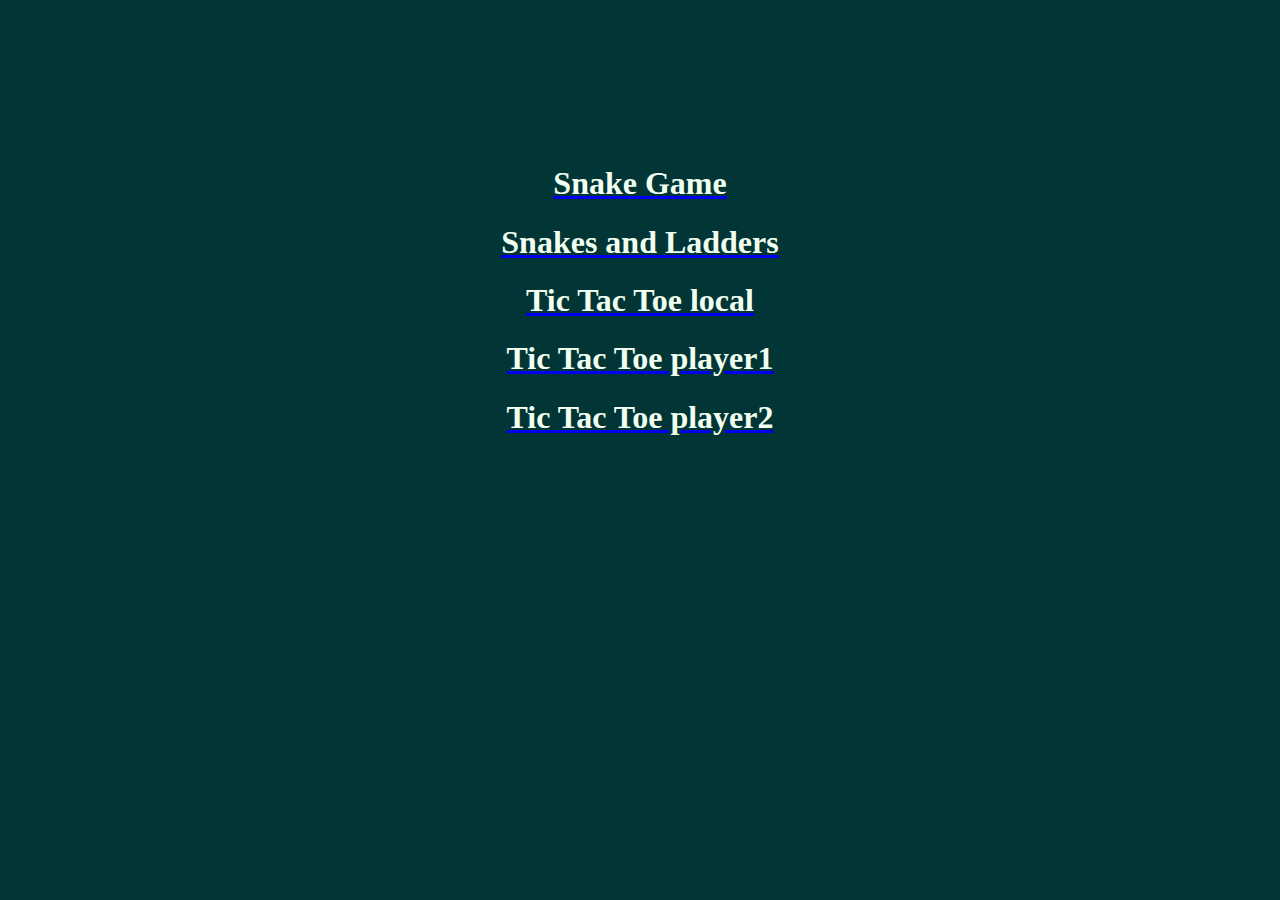
<file: index.html>
<!-- This is the HomePage where the options of selecting games is shown. -->

<!DOCTYPE html>
<html lang="en">
<head>
    <meta charset="UTF-8">
    <meta http-equiv="X-UA-Compatible" content="IE=edge">
    <meta name="viewport" content="width=device-width, initial-scale=1.0">
    <title>Simple Games</title>
    <link rel="stylesheet" href="css/grid.css">
</head>
<body>
    <div class="container">
        <div id="intro">
            <a href="snake.html"><h1>Snake Game</h1></a>
            <a href="grid.html"><h1>Snakes and Ladders</h1></a>
            <a href="tictactoe.html?local"><h1>Tic Tac Toe local</h1></a>
            <a href="tictactoe.html?pc2"><h1>Tic Tac Toe player1</h1></a>
            <a href="tictactoe.html?pc1"><h1>Tic Tac Toe player2</h1></a>
        </div>
    </div>
</body>
</html>
</file>
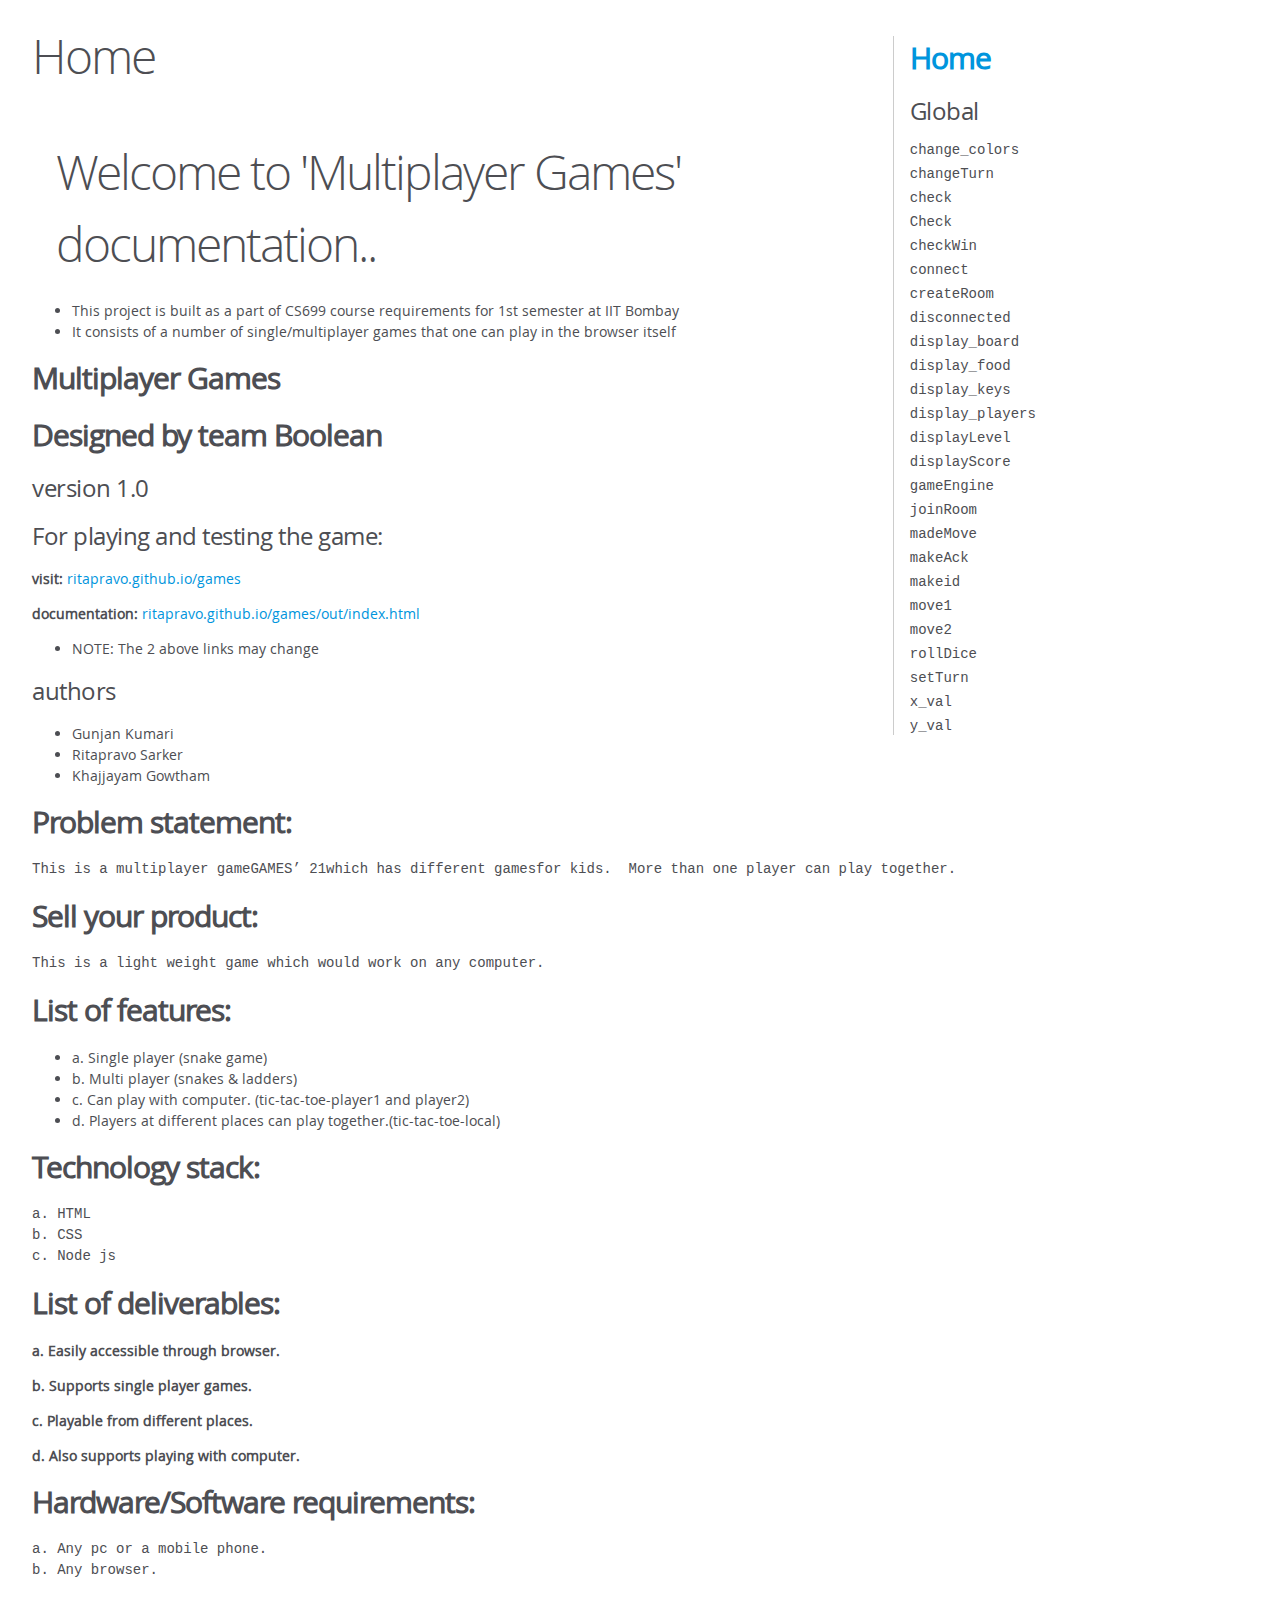
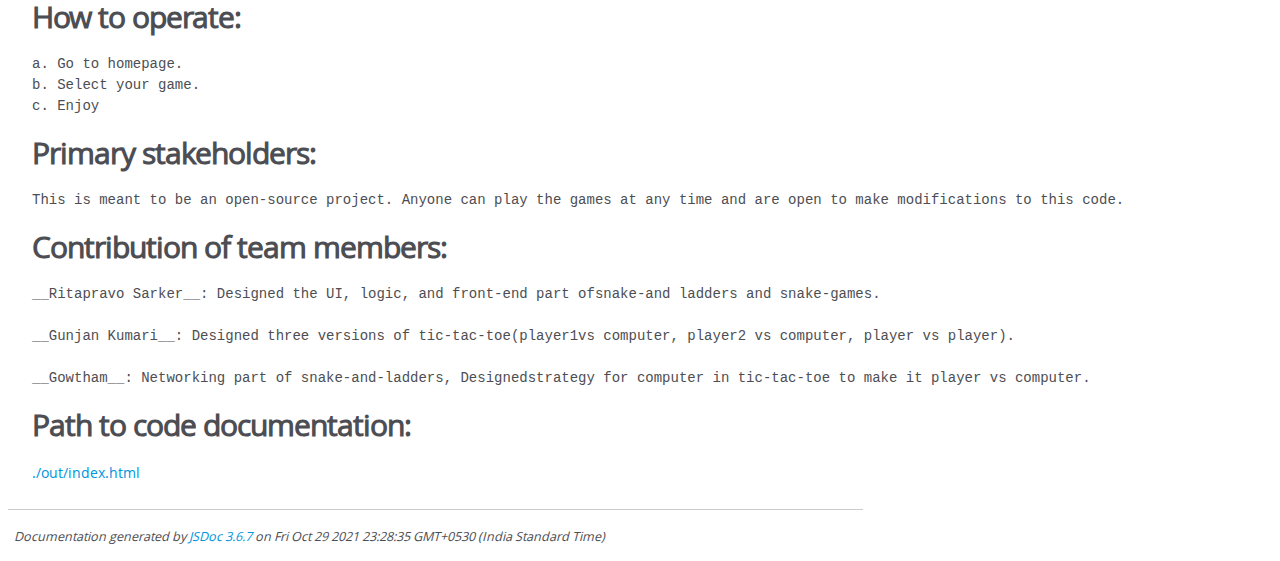
<file: out/index.html>
<!DOCTYPE html>
<html lang="en">
<head>
    <meta charset="utf-8">
    <title>JSDoc: Home</title>

    <script src="scripts/prettify/prettify.js"> </script>
    <script src="scripts/prettify/lang-css.js"> </script>
    <!--[if lt IE 9]>
      <script src="//html5shiv.googlecode.com/svn/trunk/html5.js"></script>
    <![endif]-->
    <link type="text/css" rel="stylesheet" href="styles/prettify-tomorrow.css">
    <link type="text/css" rel="stylesheet" href="styles/jsdoc-default.css">
</head>

<body>

<div id="main">

    <h1 class="page-title">Home</h1>

    



    


    <h3> </h3>










    




    <section>
        <article><h1>Welcome to 'Multiplayer Games' documentation..</h1>
<ul>
<li>This project is built as a part of CS699 course requirements for 1st semester at IIT Bombay</li>
<li>It consists of a number of single/multiplayer games that one can play in the browser itself</li>
</ul>
<h2>Multiplayer Games</h2>
<h2>Designed by team Boolean</h2>
<h3>version 1.0</h3>
<h3>For playing and testing the game:</h3>
<p><strong>visit:</strong> <a href="https://ritapravo.github.io/games" target="_blank">ritapravo.github.io/games</a></p>
<p><strong>documentation:</strong> <a href="https://ritapravo.github.io/games/out/index.html" target="_blank">ritapravo.github.io/games/out/index.html</a></p>
<ul>
<li>NOTE: The 2 above links may change</li>
</ul>
<h3>authors</h3>
<ul>
<li>Gunjan Kumari</li>
<li>Ritapravo Sarker</li>
<li>Khajjayam Gowtham</li>
</ul>
<h2>Problem statement:</h2>
<pre><code>This is a multiplayer gameGAMES’ 21which has different gamesfor kids.  More than one player can play together.
</code></pre>
<h2>Sell your product:</h2>
<pre><code>This is a light weight game which would work on any computer.
</code></pre>
<h2>List of features:</h2>
<ul>
<li>a. Single player (snake game)</li>
<li>b. Multi player (snakes &amp; ladders)</li>
<li>c. Can play with computer. (tic-tac-toe-player1 and player2)</li>
<li>d. Players at different places can play together.(tic-tac-toe-local)</li>
</ul>
<h2>Technology stack:</h2>
<pre><code>a. HTML
b. CSS
c. Node js
</code></pre>
<h2>List of deliverables:</h2>
<p><strong>a. Easily accessible through browser.</strong></p>
<p><strong>b. Supports single player games.</strong></p>
<p><strong>c. Playable from different places.</strong></p>
<p><strong>d. Also supports playing with computer.</strong></p>
<h2>Hardware/Software requirements:</h2>
<pre><code>a. Any pc or a mobile phone.
b. Any browser.
</code></pre>
<h2>How to operate:</h2>
<pre><code>a. Go to homepage.
b. Select your game.
c. Enjoy
</code></pre>
<h2>Primary stakeholders:</h2>
<pre><code>This is meant to be an open-source project. Anyone can play the games at any time and are open to make modifications to this code.
</code></pre>
<h2>Contribution of team members:</h2>
<pre><code>__Ritapravo Sarker__: Designed the UI, logic, and front-end part ofsnake-and ladders and snake-games.

__Gunjan Kumari__: Designed three versions of tic-tac-toe(player1vs computer, player2 vs computer, player vs player).

__Gowtham__: Networking part of snake-and-ladders, Designedstrategy for computer in tic-tac-toe to make it player vs computer.
</code></pre>
<h2>Path to code documentation:</h2>
<p><a href="./out/index.html" target="_blank">./out/index.html</a></p></article>
    </section>






</div>

<nav>
    <h2><a href="index.html">Home</a></h2><h3>Global</h3><ul><li><a href="global.html#change_colors">change_colors</a></li><li><a href="global.html#changeTurn">changeTurn</a></li><li><a href="global.html#check">check</a></li><li><a href="global.html#Check">Check</a></li><li><a href="global.html#checkWin">checkWin</a></li><li><a href="global.html#connect">connect</a></li><li><a href="global.html#createRoom">createRoom</a></li><li><a href="global.html#disconnected">disconnected</a></li><li><a href="global.html#display_board">display_board</a></li><li><a href="global.html#display_food">display_food</a></li><li><a href="global.html#display_keys">display_keys</a></li><li><a href="global.html#display_players">display_players</a></li><li><a href="global.html#displayLevel">displayLevel</a></li><li><a href="global.html#displayScore">displayScore</a></li><li><a href="global.html#gameEngine">gameEngine</a></li><li><a href="global.html#joinRoom">joinRoom</a></li><li><a href="global.html#madeMove">madeMove</a></li><li><a href="global.html#makeAck">makeAck</a></li><li><a href="global.html#makeid">makeid</a></li><li><a href="global.html#move1">move1</a></li><li><a href="global.html#move2">move2</a></li><li><a href="global.html#rollDice">rollDice</a></li><li><a href="global.html#setTurn">setTurn</a></li><li><a href="global.html#x_val">x_val</a></li><li><a href="global.html#y_val">y_val</a></li></ul>
</nav>

<br class="clear">

<footer>
    Documentation generated by <a href="https://github.com/jsdoc/jsdoc">JSDoc 3.6.7</a> on Fri Oct 29 2021 23:28:35 GMT+0530 (India Standard Time)
</footer>

<script> prettyPrint(); </script>
<script src="scripts/linenumber.js"> </script>
</body>
</html>
</file>
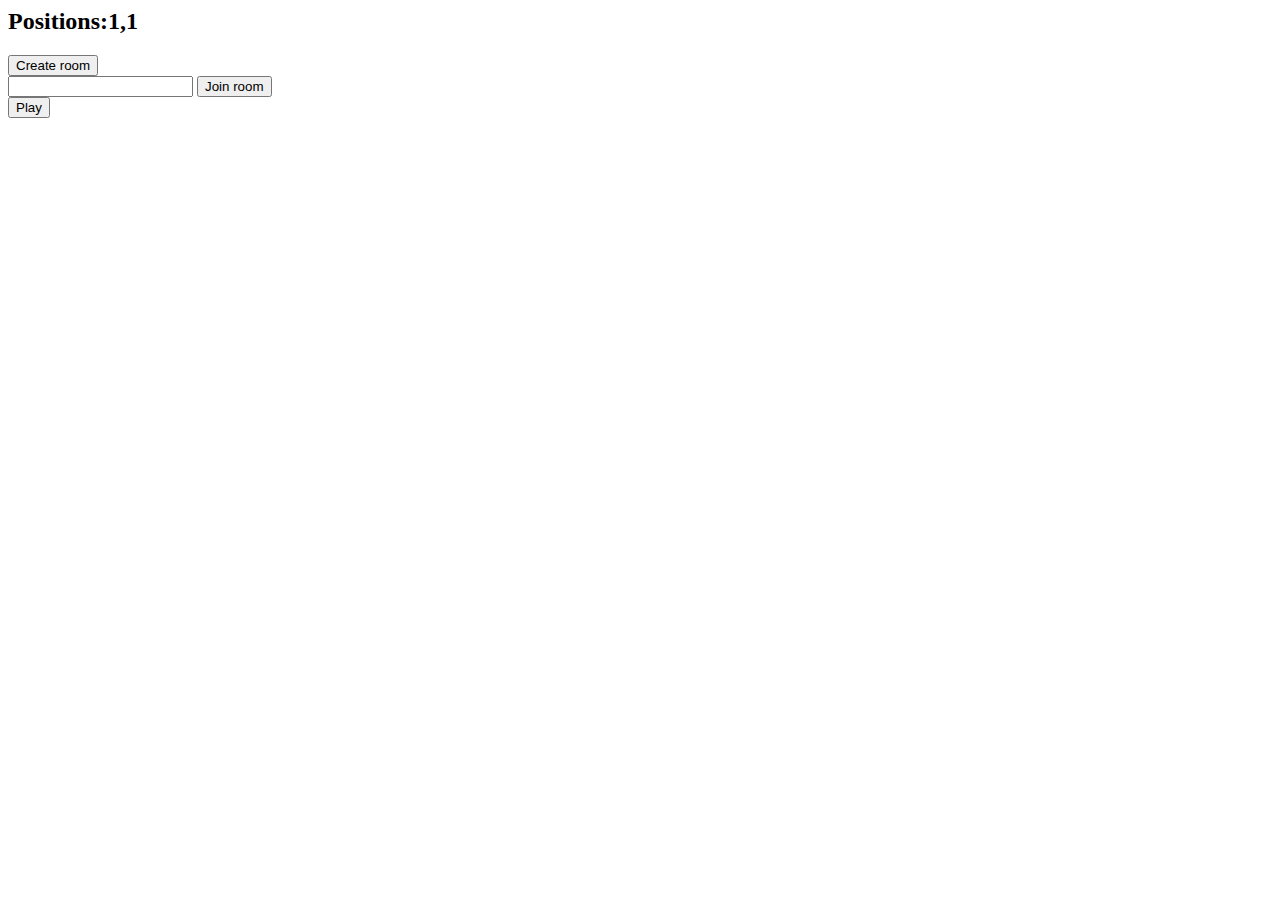
<file: client.html>
<!-- This is just a html page for testing the server -->
<!-- Please ignore this page -->

<html>
    <head>
        <title>Game</title>
    </head>
    <body>
        <h2 id="pos">Positions:1,1</h2>
        <button onClick="createRoom()">Create room</button><br>
        <input type="text" class="ip">
        <button onClick="joinRoom()">Join room</button><br>
        <button onClick="play()">Play</button>
        <h1 id="data"></h1>
    </body>

    <script src="https://cdn.socket.io/3.1.3/socket.io.min.js"></script>

    <script>
        var pos1=1; 
        var pos2=1;
        var turn=0;
        var gameStarted=0;
        //const socket = io('http://localhost:3000');
        const socket = io('https://snake-n-ladder-game.herokuapp.com/');
        //const socket = io('https://gowtham-3.github.io/snl/');
        socket.on('connected', connect());

        //socket.on('disconnected',disconnect())

        socket.on('message',(msg) => {
            console.log(msg);
        });

        socket.on('id',(msg) => {
            document.getElementById("data").innerHTML="Room id:"+msg;
        });

        socket.on('move',()=>{
            setTurn();
        });

        socket.on('joined', () => {
            document.getElementById("data").innerHTML = "Opponent will start the game";
        });

        socket.on('err',(msg) => {
            document.getElementById("data").innerHTML = msg;
        });

        socket.on('reflect',(msg) => {
            reflect(msg);
        });

        socket.on('gameStarted', () => {
            gameStarted=1;
        });

        function setTurn()
        {
            turn=1;
            document.getElementById("data").innerHTML="Your turn"
        }

        function reflect(msg)
        {
            console.log("Opponents move:",msg);
            pos2+=parseInt(msg);
            document.getElementById("pos").innerHTML = 'Positions:'+pos1+','+pos2;
            socket.emit('ack');
        }

        function play()
        {
            if(gameStarted==0)
            {
                document.getElementById("data").innerHTML = "Opponent hasn't joined the game yet! Wait for the opponent";
                return;
            }
            if(turn==1)
            {
                console.log("made a move");
                var dval = Math.ceil(Math.random() * 6);
                pos1+=dval;
                socket.emit('dieValue',dval);
                document.getElementById("pos").innerHTML = 'Positions:'+pos1+','+pos2;
                document.getElementById("data").innerHTML = "Opponent's turn";
                turn=0;
            }
            else
                document.getElementById("data").innerHTML="Wait for your turn";
        }

        function joinRoom()
        {
            console.log("clicked");
            const msg = document.querySelector('.ip').value;
            document.querySelector('.ip').value ="";
            socket.emit('joinRoom', msg);
        }
        
        function createRoom()
        {
            socket.emit('createRoom');

        }

        function connect()
        {
            socket.emit('test');
            console.log("Connection established");
        }

        function disconnect()
        {
            socket.emit('message','close');
        }
    </script>
</html>
</file>
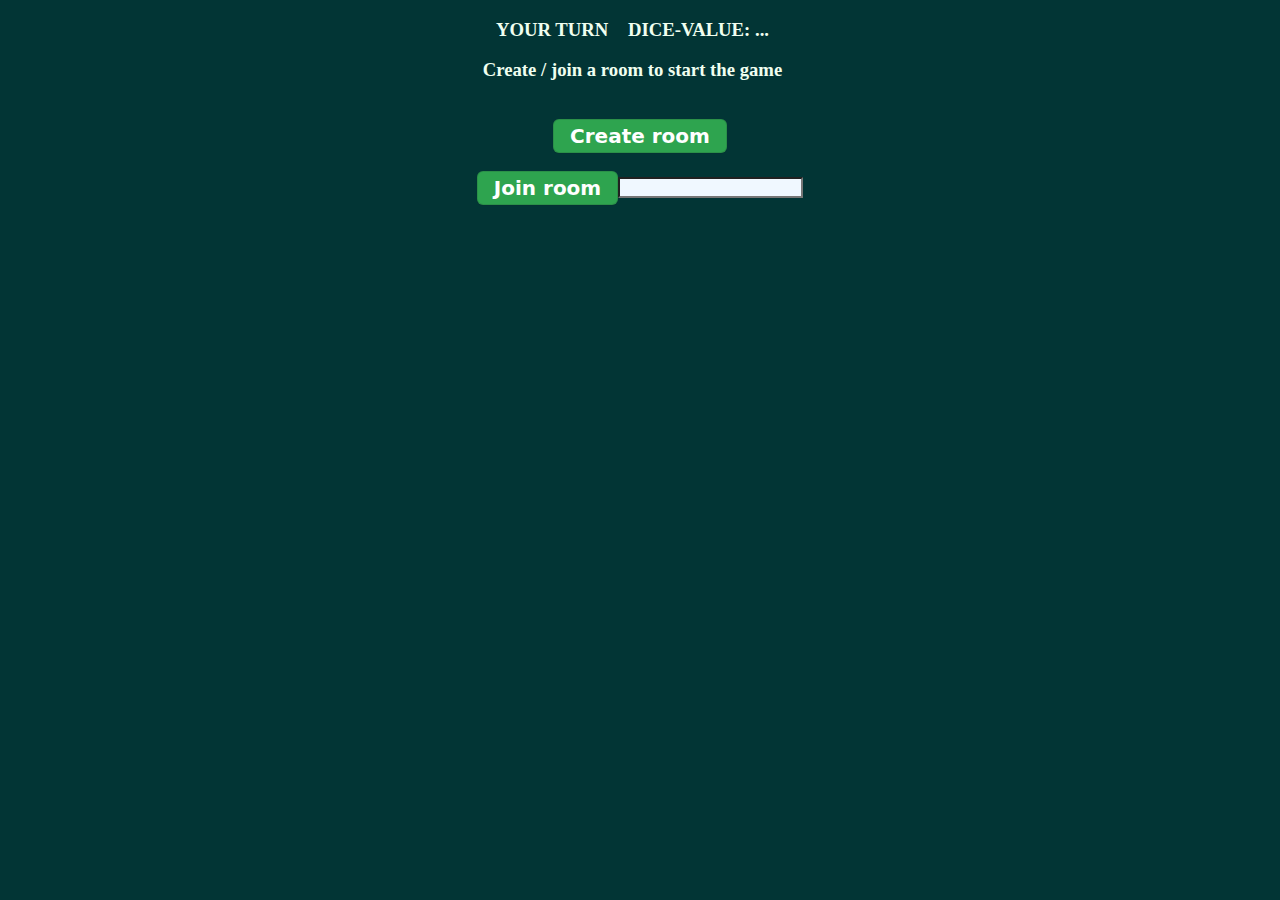
<file: grid.html>
<!-- This is the html file for the multiplayer game Snakes and Ladders -->

<!DOCTYPE html>
<html lang="en">
<head>
    <meta charset="UTF-8">
    <meta http-equiv="X-UA-Compatible" content="IE=edge">
    <meta name="viewport" content="width=device-width, initial-scale=1.0">
    <title>CSS grid </title>
    <link rel="stylesheet" href="css/grid.css">
</head>
<body>
    <div id="intro">
        <h3><span id="turn"></span> DICE-VALUE: <span id="dice_val">...</span></h3>
        <h3><span id="roller" class="msgs">Create / join a room to start the game</span></h3>
    </div>
    <div class="container" id="board_container">
        <div id="board">
        
        </div>
    </div>

    <div class="button_container">
        <button id='roll_button' class='button'>Roll Dice: <span id="dice_val_button">...</span></button>
    </div>

    <div id="intro" class = "hide">
        <h3 id="data" class="msgs"></h3>
    </div>

    <!-- <div class="createRoom_button">
        <button onClick="createRoom()" id='roll_button' class='cbutton'>Create room</button><br>
    </div>
    <br>

    <div class="joinRoom_button">
        <button onClick="joinRoom()" id='roll_button' class='jbutton'>Join room</button><br>
        <input type="text" class="ip">
    </div> -->

    <div class="createRoom_button" class = "hide">
        <button onClick="createRoom()"  class='cbutton'>Create room</button><br>
    </div>
    <br>

    <div class="joinRoom_button" class = "hide">
        <button onClick="joinRoom()"  class='jbutton'>Join room</button><br>
        <input type="text" class="ip">
    </div>
    
    
    <script src="https://cdn.socket.io/3.1.3/socket.io.min.js"></script>
    <script src="js/grid.js" type="text/javascript"></script>
</body>
</html> 

<!-- References: Mostly made from scratch -->
</file>
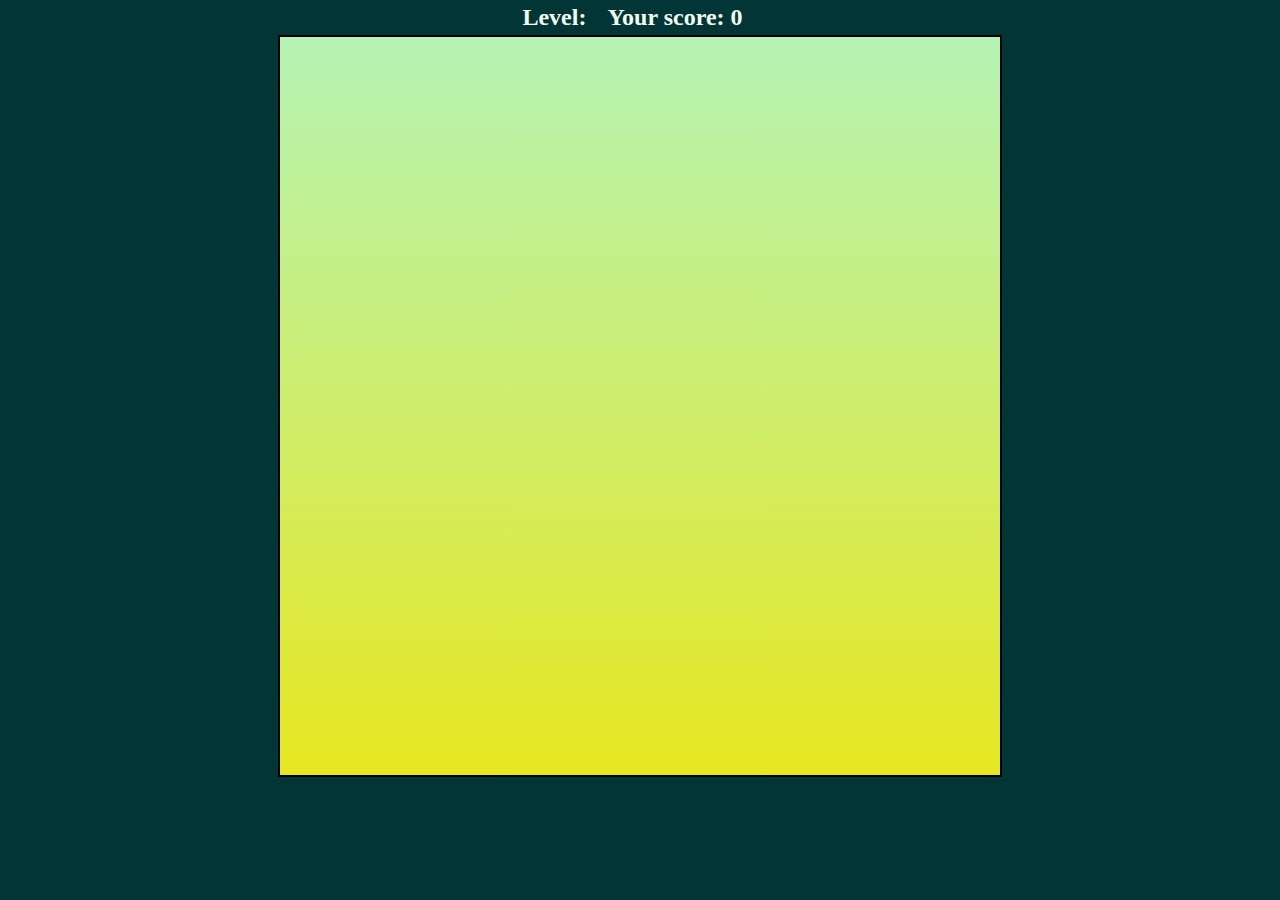
<file: snake.html>
<!DOCTYPE html>
<html lang="en">
<head>
    <meta charset="UTF-8">
    <meta http-equiv="X-UA-Compatible" content="IE=edge">
    <meta name="viewport" content="width=device-width, initial-scale=1.0">
    <title>Snake-Game</title>
    <link rel="stylesheet" href="css/snake.css">
</head>
<body>
    
    <div id="score"><h2>Level: <span id="level"></span>  Your score: <span id="score-val"></span></h2></div>
    <div class="body">
        <div id="board"></div>
        
    </div>
    <div class="key_container">
        <div id="keys"></div>
    </div>
    
    
    <script src="js/snake.js" type="text/javascript"></script>
</body>
</html>


<!--Reference: Code With Harry
    https://youtu.be/2ZDnw6ifdSI -->
</file>
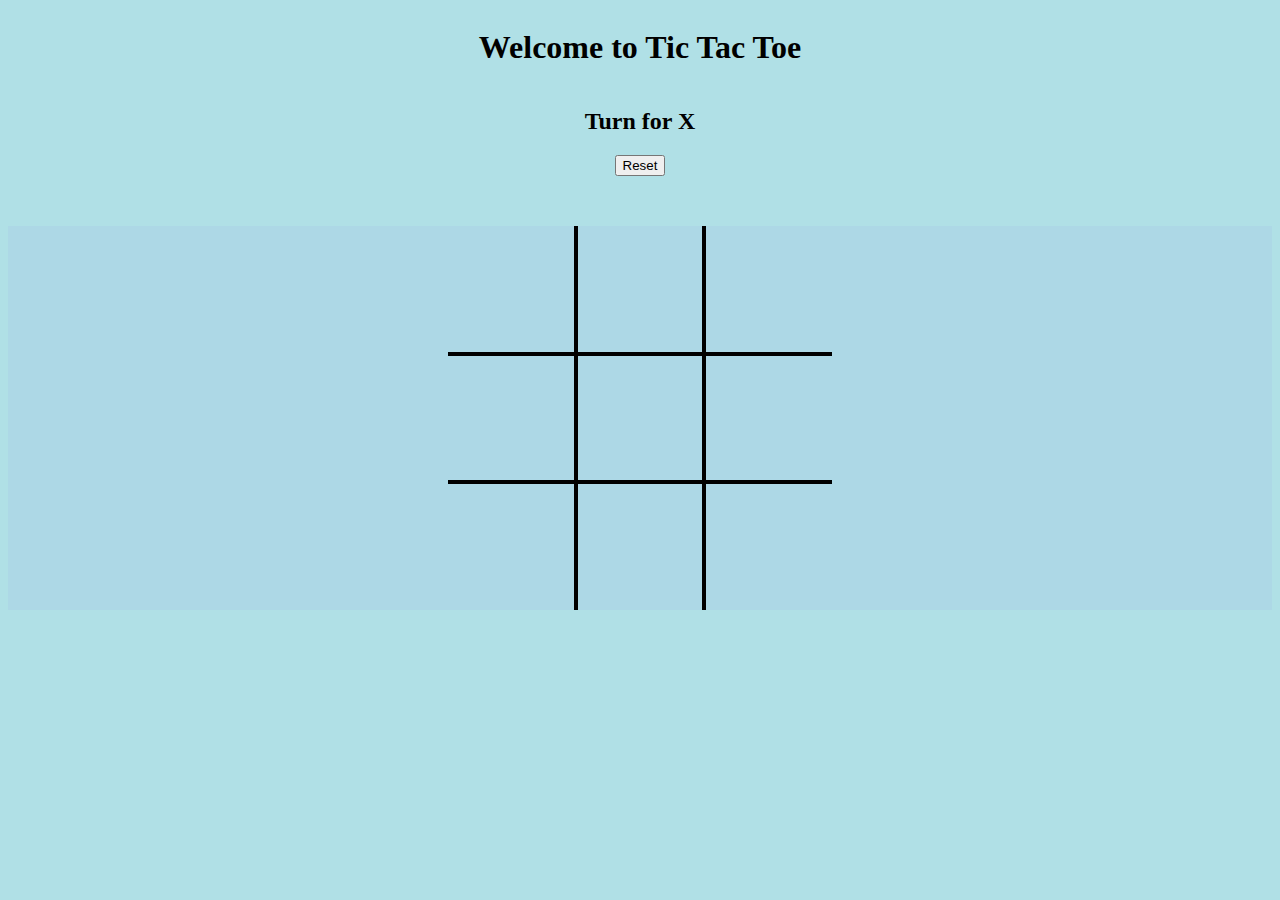
<file: tictactoe.html>
<!DOCTYPE html>
<html>
<head>
	<meta charset="utf-8">
	<title>Tic Tac Toe</title>
	<link rel="stylesheet" type="text/css" href="css/style.css">
</head>
<body style="background-color: powderblue;">
	<!-- navbar -->
	<div class="gameStat">
			<h1>Welcome to Tic Tac Toe</h1>
			</div>
			<div class="gameStat">
				<span class="status"><h2>Turn for X</span>
				<!-- <button id="reset">Reset</button> -->
			</div>
			<div class="gameStat">
				<!-- <span class="status">Turn for X</span> -->
				<button id="reset">Reset</button>
			</div>
	<!-- references: https://www.youtube.com/watch?v=sSLGP-_2gOI&t -->
	<!-- defining 3*3 grid for tic tac toe  -->
	<div class="gameContainer">
		<div class="container">
			<div class="box bt-0 bl-0"><span class="boxtext"></span></div>
			<div class="box bt-0"><span class="boxtext"></span></div>
			<div class="box bt-0  br-0"><span class="boxtext"></span></div>
			<div class="box bl-0"><span class="boxtext"></span></div>
			<div class="box"><span class="boxtext"></span></div>
			<div class="box  br-0"><span class="boxtext"></span></div>
			<div class="box bl-0 bb-0"><span class="boxtext"></span></div>
			<div class="box bb-0"><span class="boxtext"></span></div>
			<div class="box br-0 bb-0"><span class="boxtext"></span></div>
		</div>
		
	</div>


	<script src="js/scriptfinal.js"></script>
</body>
</html>
</file>
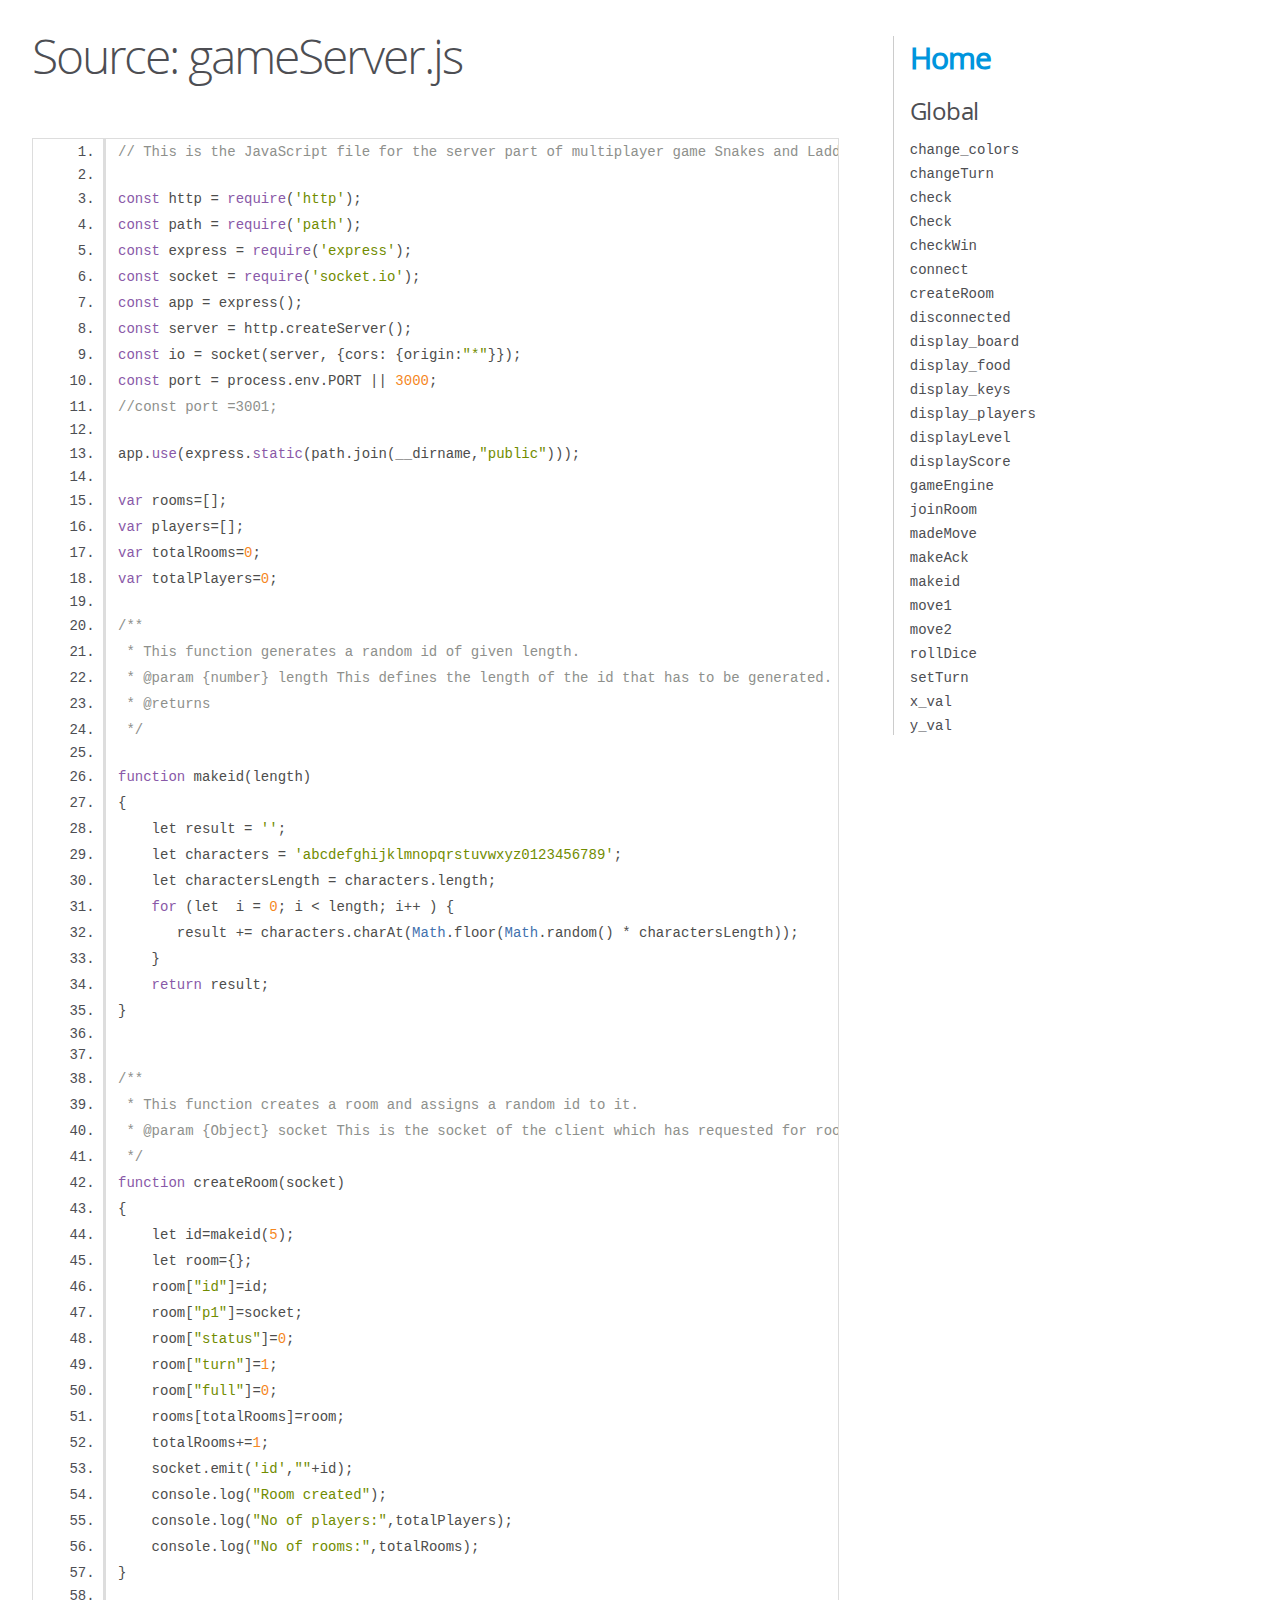
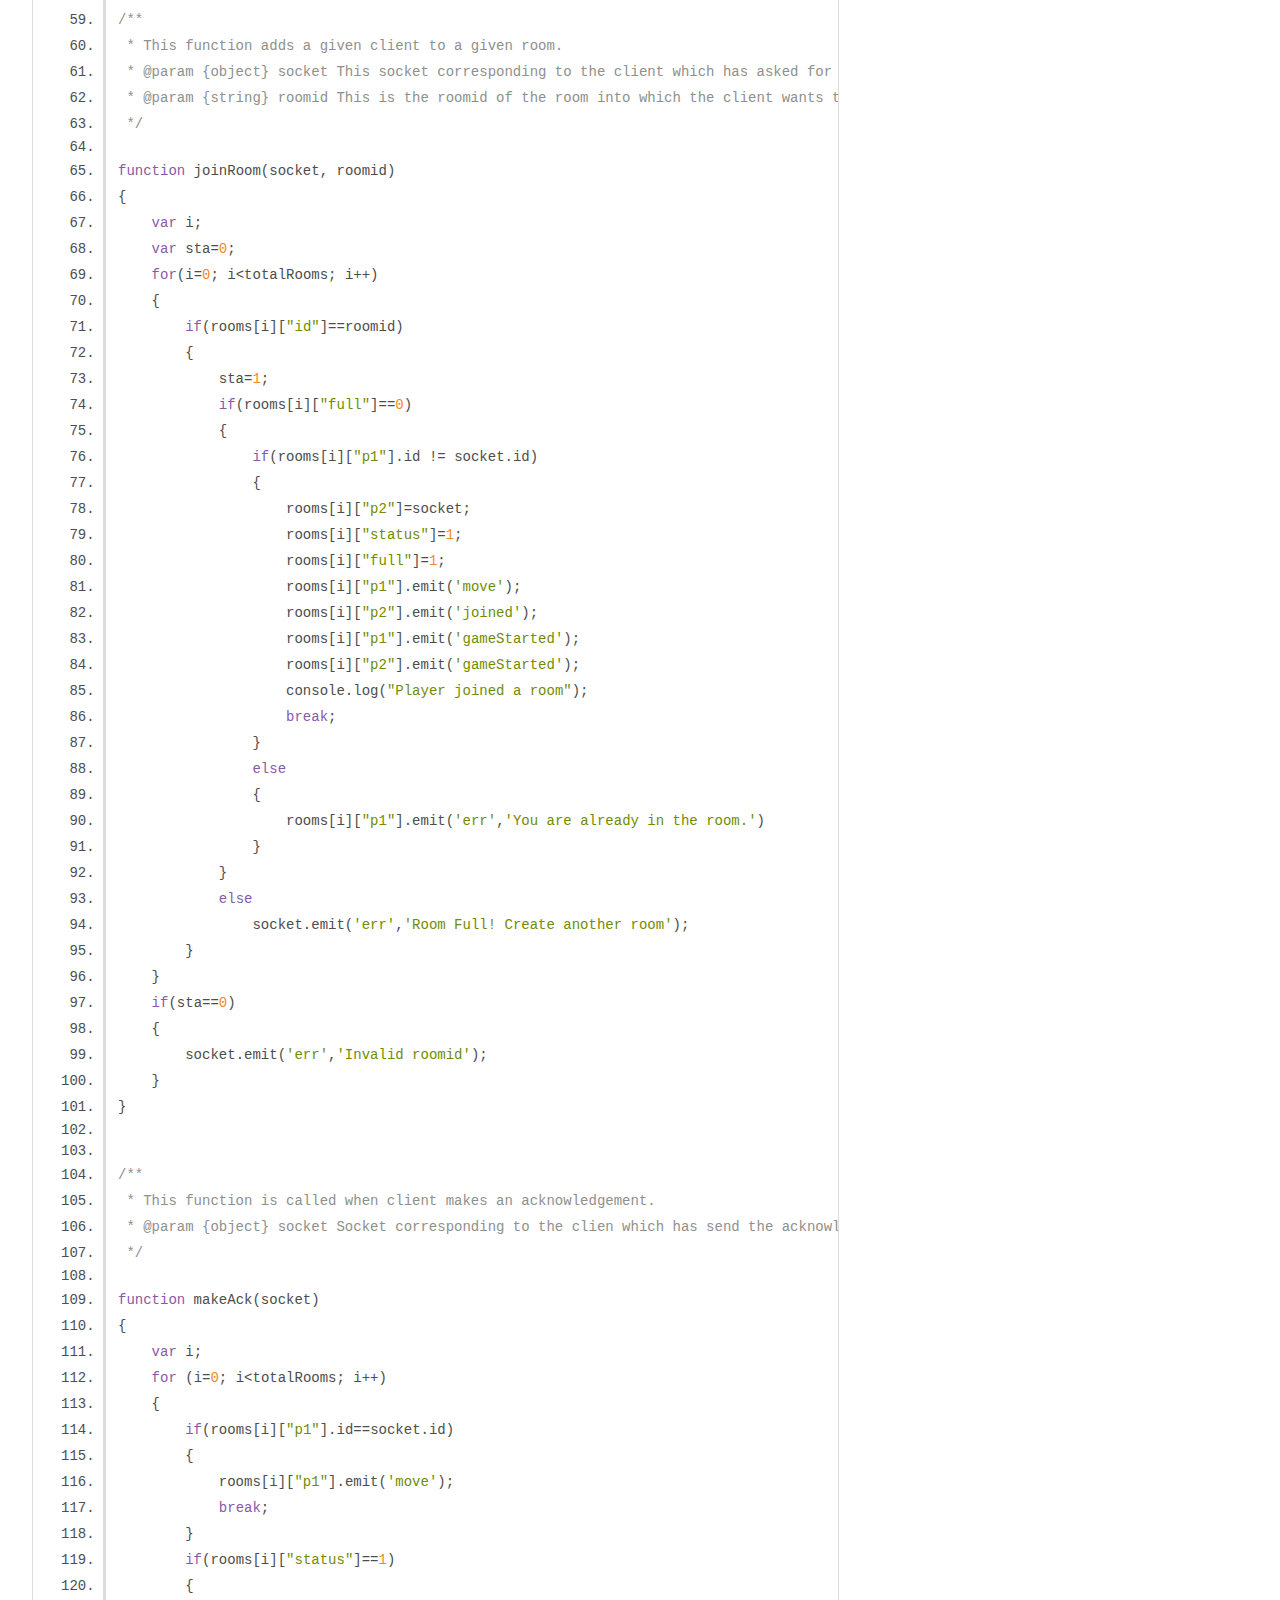
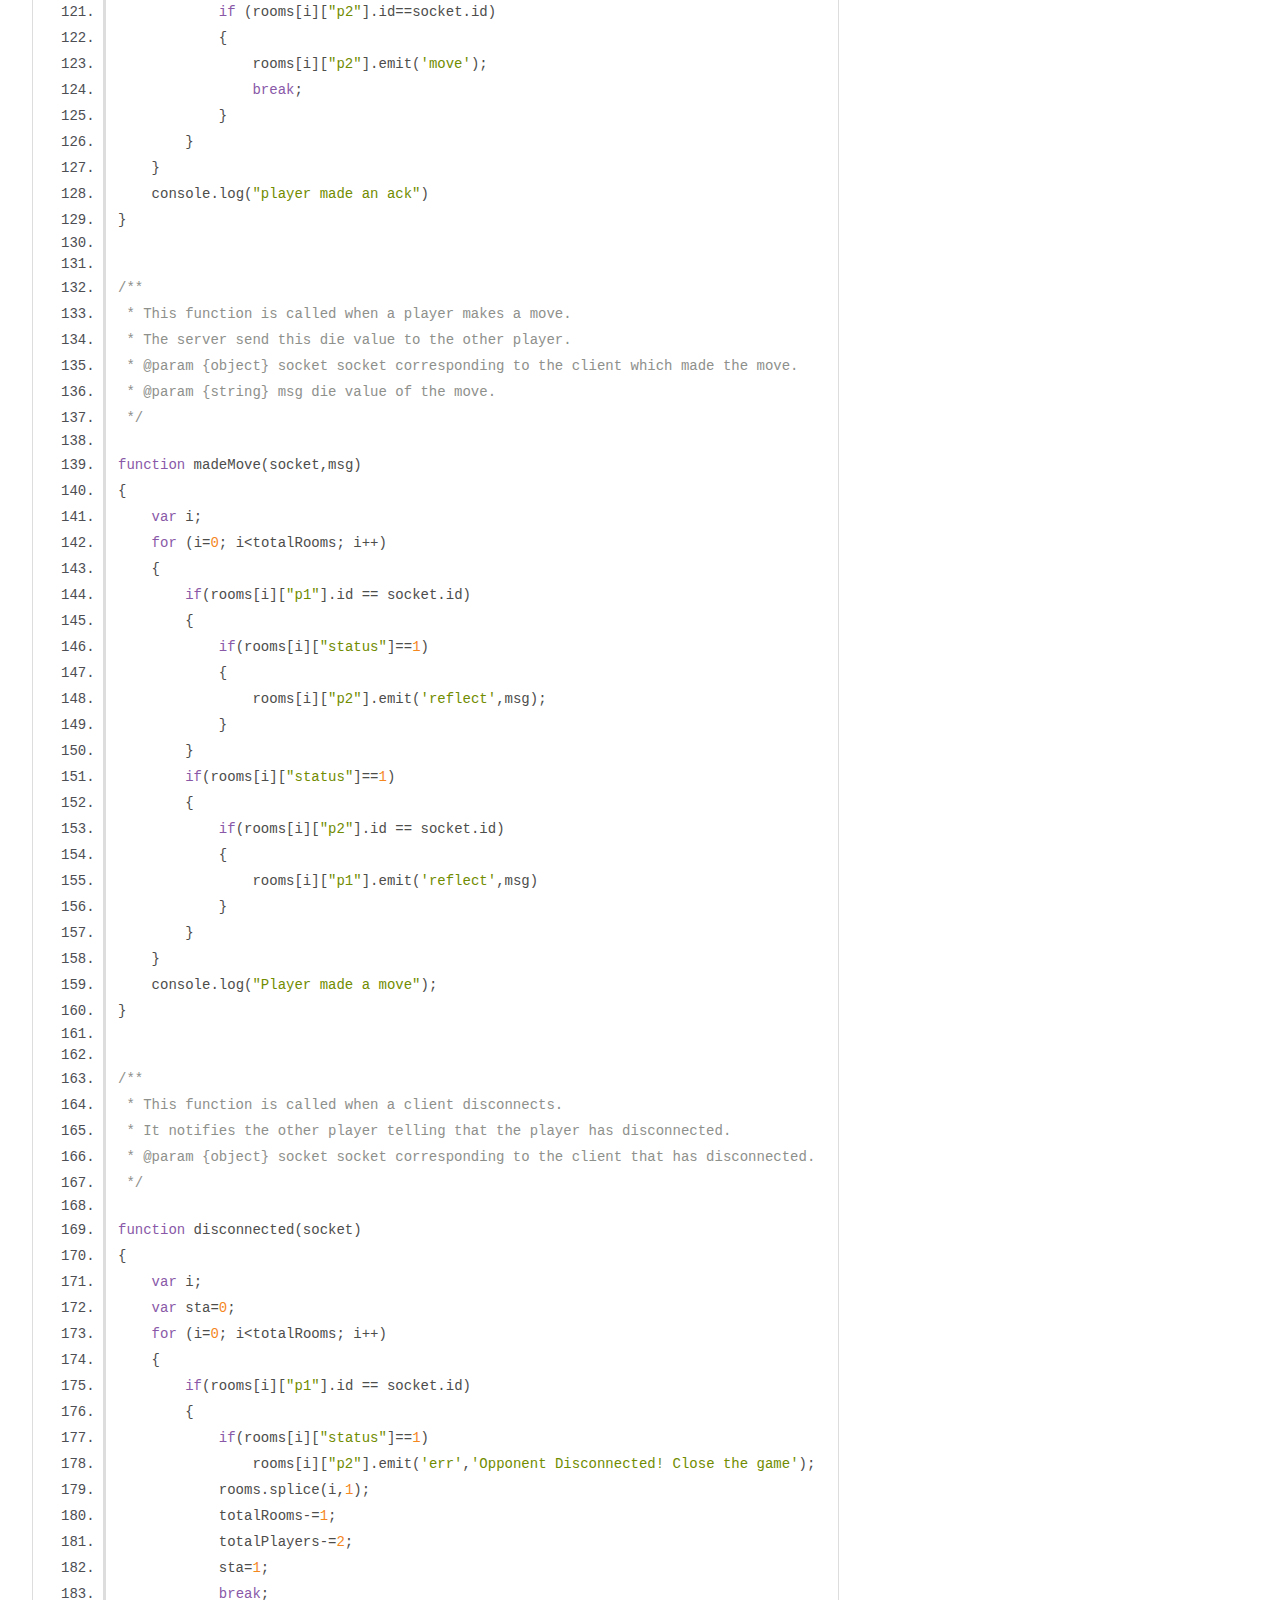
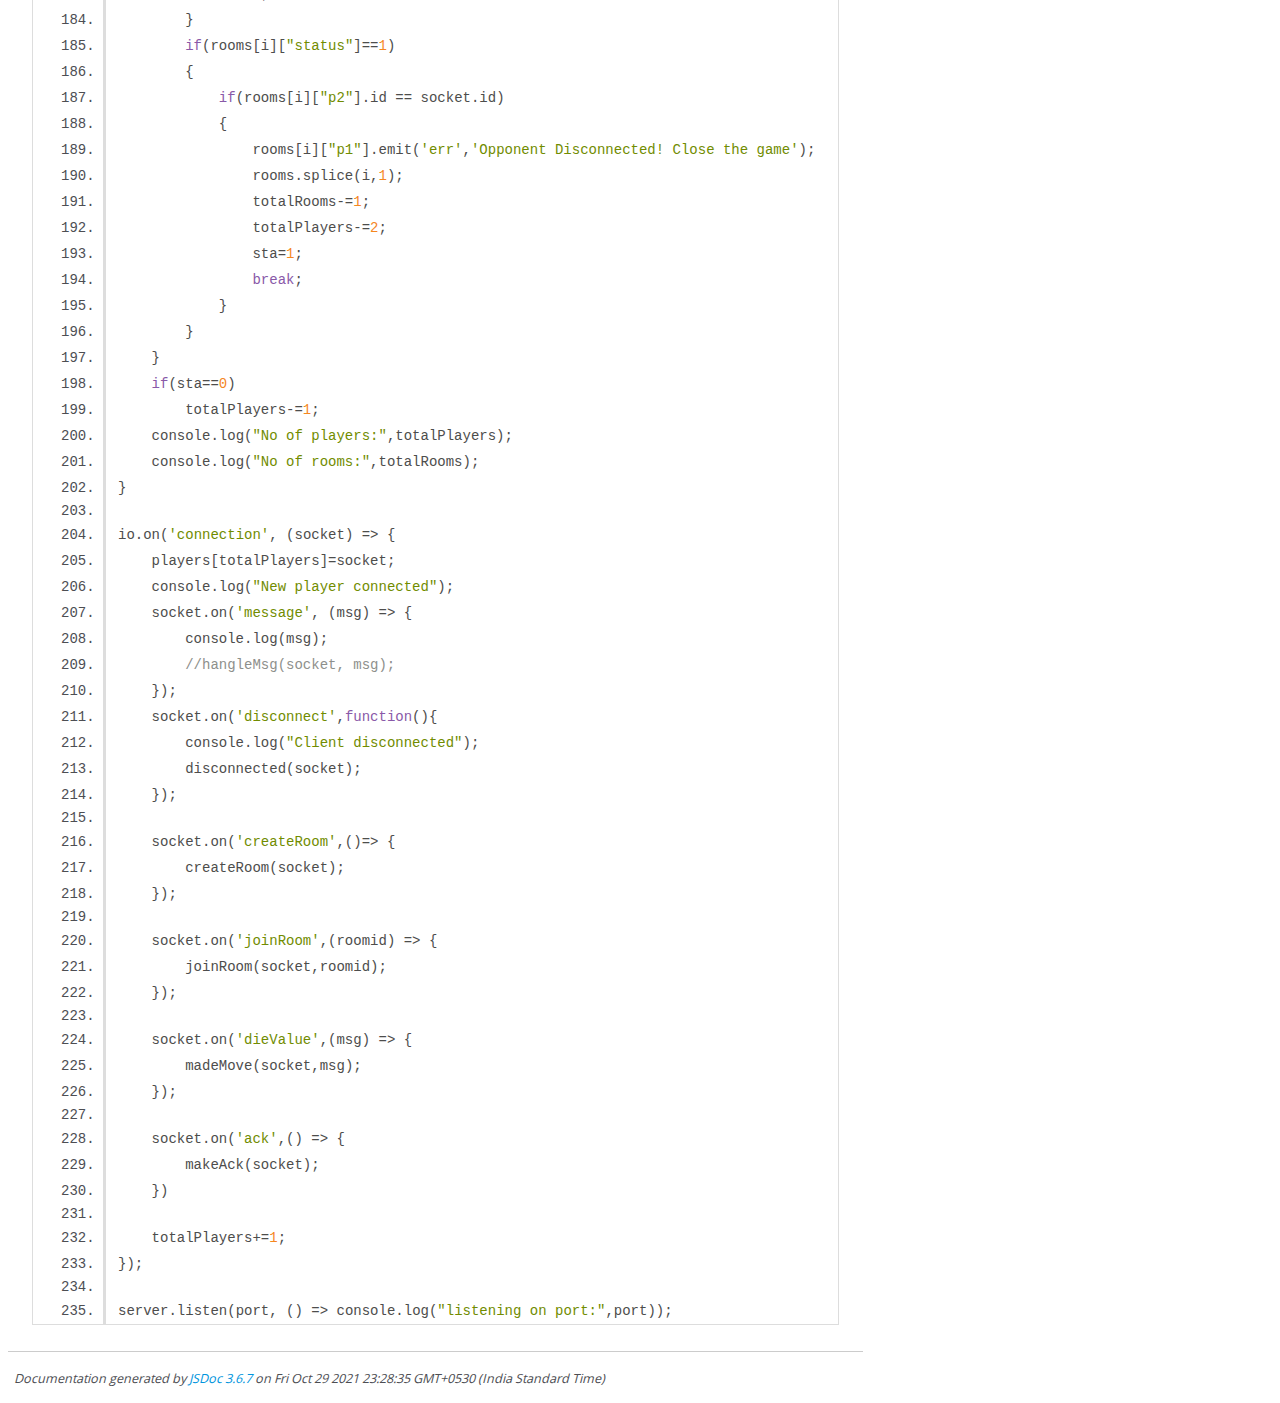
<file: out/gameServer.js.html>
<!DOCTYPE html>
<html lang="en">
<head>
    <meta charset="utf-8">
    <title>JSDoc: Source: gameServer.js</title>

    <script src="scripts/prettify/prettify.js"> </script>
    <script src="scripts/prettify/lang-css.js"> </script>
    <!--[if lt IE 9]>
      <script src="//html5shiv.googlecode.com/svn/trunk/html5.js"></script>
    <![endif]-->
    <link type="text/css" rel="stylesheet" href="styles/prettify-tomorrow.css">
    <link type="text/css" rel="stylesheet" href="styles/jsdoc-default.css">
</head>

<body>

<div id="main">

    <h1 class="page-title">Source: gameServer.js</h1>

    



    
    <section>
        <article>
            <pre class="prettyprint source linenums"><code>// This is the JavaScript file for the server part of multiplayer game Snakes and Ladders

const http = require('http');
const path = require('path');
const express = require('express');
const socket = require('socket.io');
const app = express();
const server = http.createServer();
const io = socket(server, {cors: {origin:"*"}});
const port = process.env.PORT || 3000;
//const port =3001;

app.use(express.static(path.join(__dirname,"public")));

var rooms=[];
var players=[];
var totalRooms=0;
var totalPlayers=0;

/**
 * This function generates a random id of given length.
 * @param {number} length This defines the length of the id that has to be generated.
 * @returns 
 */

function makeid(length)
{
    let result = '';
    let characters = 'abcdefghijklmnopqrstuvwxyz0123456789';
    let charactersLength = characters.length;
    for (let  i = 0; i &lt; length; i++ ) {
       result += characters.charAt(Math.floor(Math.random() * charactersLength));
    }
    return result;
}


/**
 * This function creates a room and assigns a random id to it.
 * @param {Object} socket This is the socket of the client which has requested for room creattion.
 */
function createRoom(socket)
{
    let id=makeid(5);
    let room={};
    room["id"]=id;
    room["p1"]=socket;
    room["status"]=0;
    room["turn"]=1;
    room["full"]=0;
    rooms[totalRooms]=room;
    totalRooms+=1;
    socket.emit('id',""+id);
    console.log("Room created");
    console.log("No of players:",totalPlayers);
    console.log("No of rooms:",totalRooms);
}

/**
 * This function adds a given client to a given room.
 * @param {object} socket This socket corresponding to the client which has asked for joining a room.
 * @param {string} roomid This is the roomid of the room into which the client wants to join.
 */

function joinRoom(socket, roomid)
{
    var i;
    var sta=0;
    for(i=0; i&lt;totalRooms; i++)
    {
        if(rooms[i]["id"]==roomid)
        {
            sta=1;
            if(rooms[i]["full"]==0)
            {
                if(rooms[i]["p1"].id != socket.id)
                {
                    rooms[i]["p2"]=socket;
                    rooms[i]["status"]=1;
                    rooms[i]["full"]=1;
                    rooms[i]["p1"].emit('move');
                    rooms[i]["p2"].emit('joined');
                    rooms[i]["p1"].emit('gameStarted');
                    rooms[i]["p2"].emit('gameStarted');
                    console.log("Player joined a room");
                    break;
                }
                else
                {
                    rooms[i]["p1"].emit('err','You are already in the room.')
                }
            }
            else
                socket.emit('err','Room Full! Create another room');
        }
    }
    if(sta==0)
    {
        socket.emit('err','Invalid roomid');
    }
}


/**
 * This function is called when client makes an acknowledgement.
 * @param {object} socket Socket corresponding to the clien which has send the acknowledgement.
 */

function makeAck(socket)
{
    var i;
    for (i=0; i&lt;totalRooms; i++)
    {
        if(rooms[i]["p1"].id==socket.id)
        {
            rooms[i]["p1"].emit('move');
            break;
        }
        if(rooms[i]["status"]==1)
        {
            if (rooms[i]["p2"].id==socket.id)
            {
                rooms[i]["p2"].emit('move');
                break;
            }
        }
    }
    console.log("player made an ack")
}


/**
 * This function is called when a player makes a move.
 * The server send this die value to the other player.
 * @param {object} socket socket corresponding to the client which made the move.
 * @param {string} msg die value of the move.
 */

function madeMove(socket,msg)
{
    var i;
    for (i=0; i&lt;totalRooms; i++)
    {
        if(rooms[i]["p1"].id == socket.id)
        {
            if(rooms[i]["status"]==1)
            {
                rooms[i]["p2"].emit('reflect',msg);
            }
        }
        if(rooms[i]["status"]==1)
        {
            if(rooms[i]["p2"].id == socket.id)
            {
                rooms[i]["p1"].emit('reflect',msg)
            }
        }
    }
    console.log("Player made a move");
}


/**
 * This function is called when a client disconnects.
 * It notifies the other player telling that the player has disconnected.
 * @param {object} socket socket corresponding to the client that has disconnected.
 */

function disconnected(socket)
{
    var i;
    var sta=0;
    for (i=0; i&lt;totalRooms; i++)
    {
        if(rooms[i]["p1"].id == socket.id)
        {
            if(rooms[i]["status"]==1)
                rooms[i]["p2"].emit('err','Opponent Disconnected! Close the game');
            rooms.splice(i,1);
            totalRooms-=1;
            totalPlayers-=2;
            sta=1;
            break;
        }
        if(rooms[i]["status"]==1)
        {
            if(rooms[i]["p2"].id == socket.id)
            {
                rooms[i]["p1"].emit('err','Opponent Disconnected! Close the game');
                rooms.splice(i,1);
                totalRooms-=1;
                totalPlayers-=2;
                sta=1;
                break;
            }
        }
    }
    if(sta==0)
        totalPlayers-=1;
    console.log("No of players:",totalPlayers);
    console.log("No of rooms:",totalRooms);
}

io.on('connection', (socket) => {
    players[totalPlayers]=socket;
    console.log("New player connected");
    socket.on('message', (msg) => {
        console.log(msg);
        //hangleMsg(socket, msg);
    });
    socket.on('disconnect',function(){
        console.log("Client disconnected");
        disconnected(socket);
    });

    socket.on('createRoom',()=> {
        createRoom(socket);
    });

    socket.on('joinRoom',(roomid) => {
        joinRoom(socket,roomid);
    });

    socket.on('dieValue',(msg) => {
        madeMove(socket,msg);
    });

    socket.on('ack',() => {
        makeAck(socket);
    })

    totalPlayers+=1;
});

server.listen(port, () => console.log("listening on port:",port));</code></pre>
        </article>
    </section>




</div>

<nav>
    <h2><a href="index.html">Home</a></h2><h3>Global</h3><ul><li><a href="global.html#change_colors">change_colors</a></li><li><a href="global.html#changeTurn">changeTurn</a></li><li><a href="global.html#check">check</a></li><li><a href="global.html#Check">Check</a></li><li><a href="global.html#checkWin">checkWin</a></li><li><a href="global.html#connect">connect</a></li><li><a href="global.html#createRoom">createRoom</a></li><li><a href="global.html#disconnected">disconnected</a></li><li><a href="global.html#display_board">display_board</a></li><li><a href="global.html#display_food">display_food</a></li><li><a href="global.html#display_keys">display_keys</a></li><li><a href="global.html#display_players">display_players</a></li><li><a href="global.html#displayLevel">displayLevel</a></li><li><a href="global.html#displayScore">displayScore</a></li><li><a href="global.html#gameEngine">gameEngine</a></li><li><a href="global.html#joinRoom">joinRoom</a></li><li><a href="global.html#madeMove">madeMove</a></li><li><a href="global.html#makeAck">makeAck</a></li><li><a href="global.html#makeid">makeid</a></li><li><a href="global.html#move1">move1</a></li><li><a href="global.html#move2">move2</a></li><li><a href="global.html#rollDice">rollDice</a></li><li><a href="global.html#setTurn">setTurn</a></li><li><a href="global.html#x_val">x_val</a></li><li><a href="global.html#y_val">y_val</a></li></ul>
</nav>

<br class="clear">

<footer>
    Documentation generated by <a href="https://github.com/jsdoc/jsdoc">JSDoc 3.6.7</a> on Fri Oct 29 2021 23:28:35 GMT+0530 (India Standard Time)
</footer>

<script> prettyPrint(); </script>
<script src="scripts/linenumber.js"> </script>
</body>
</html>
</file>
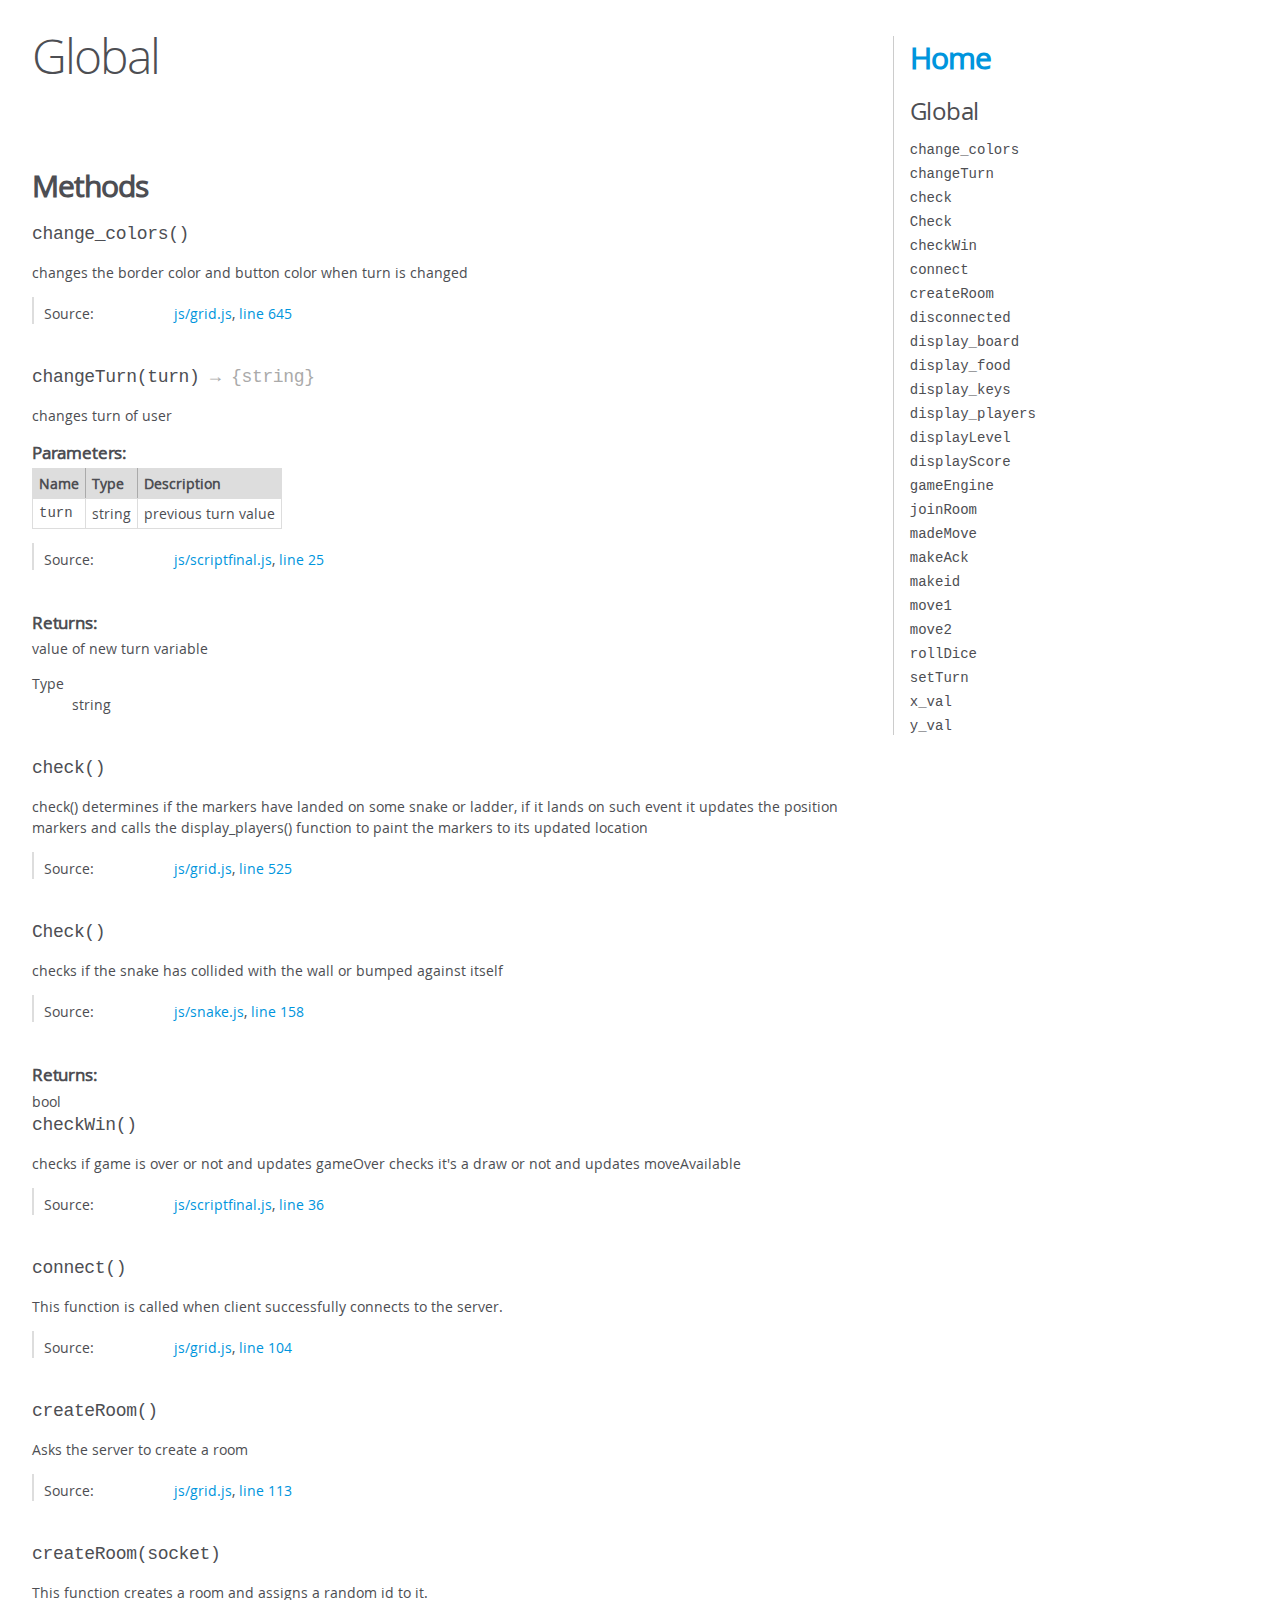
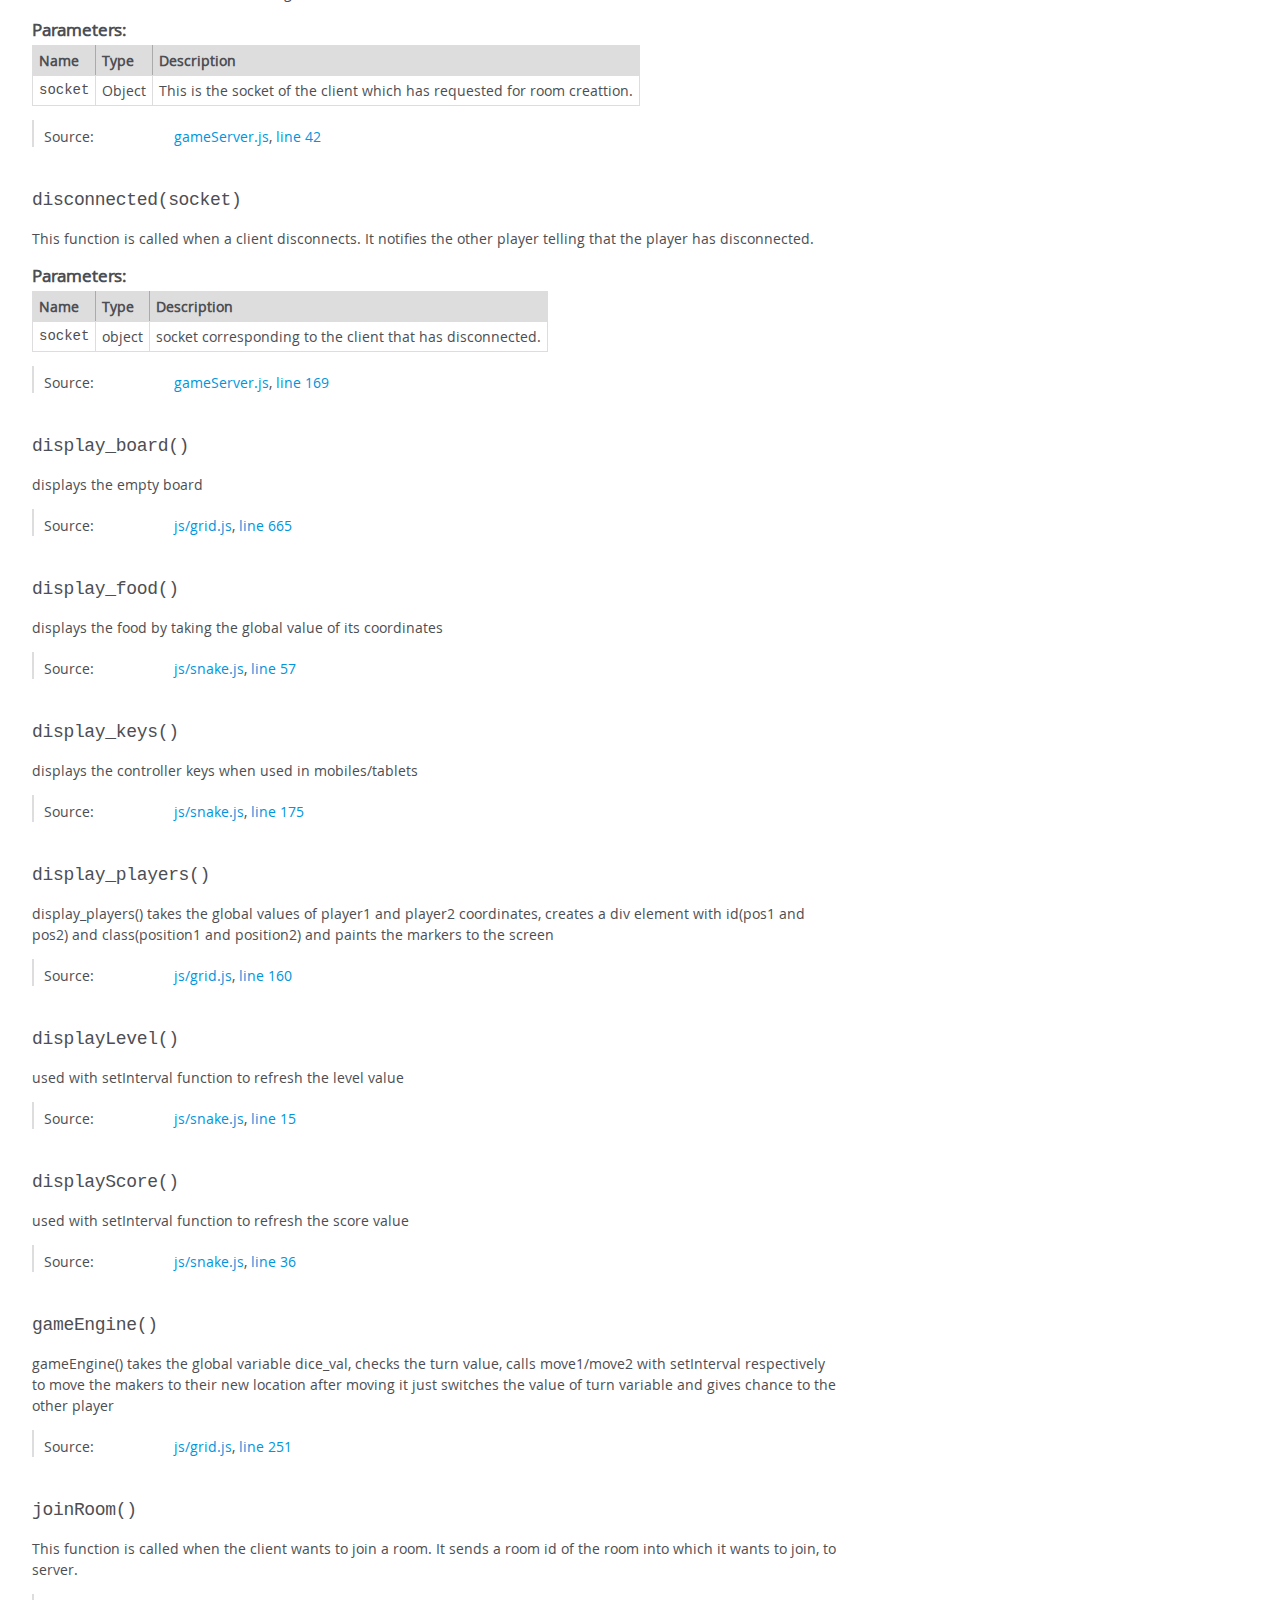
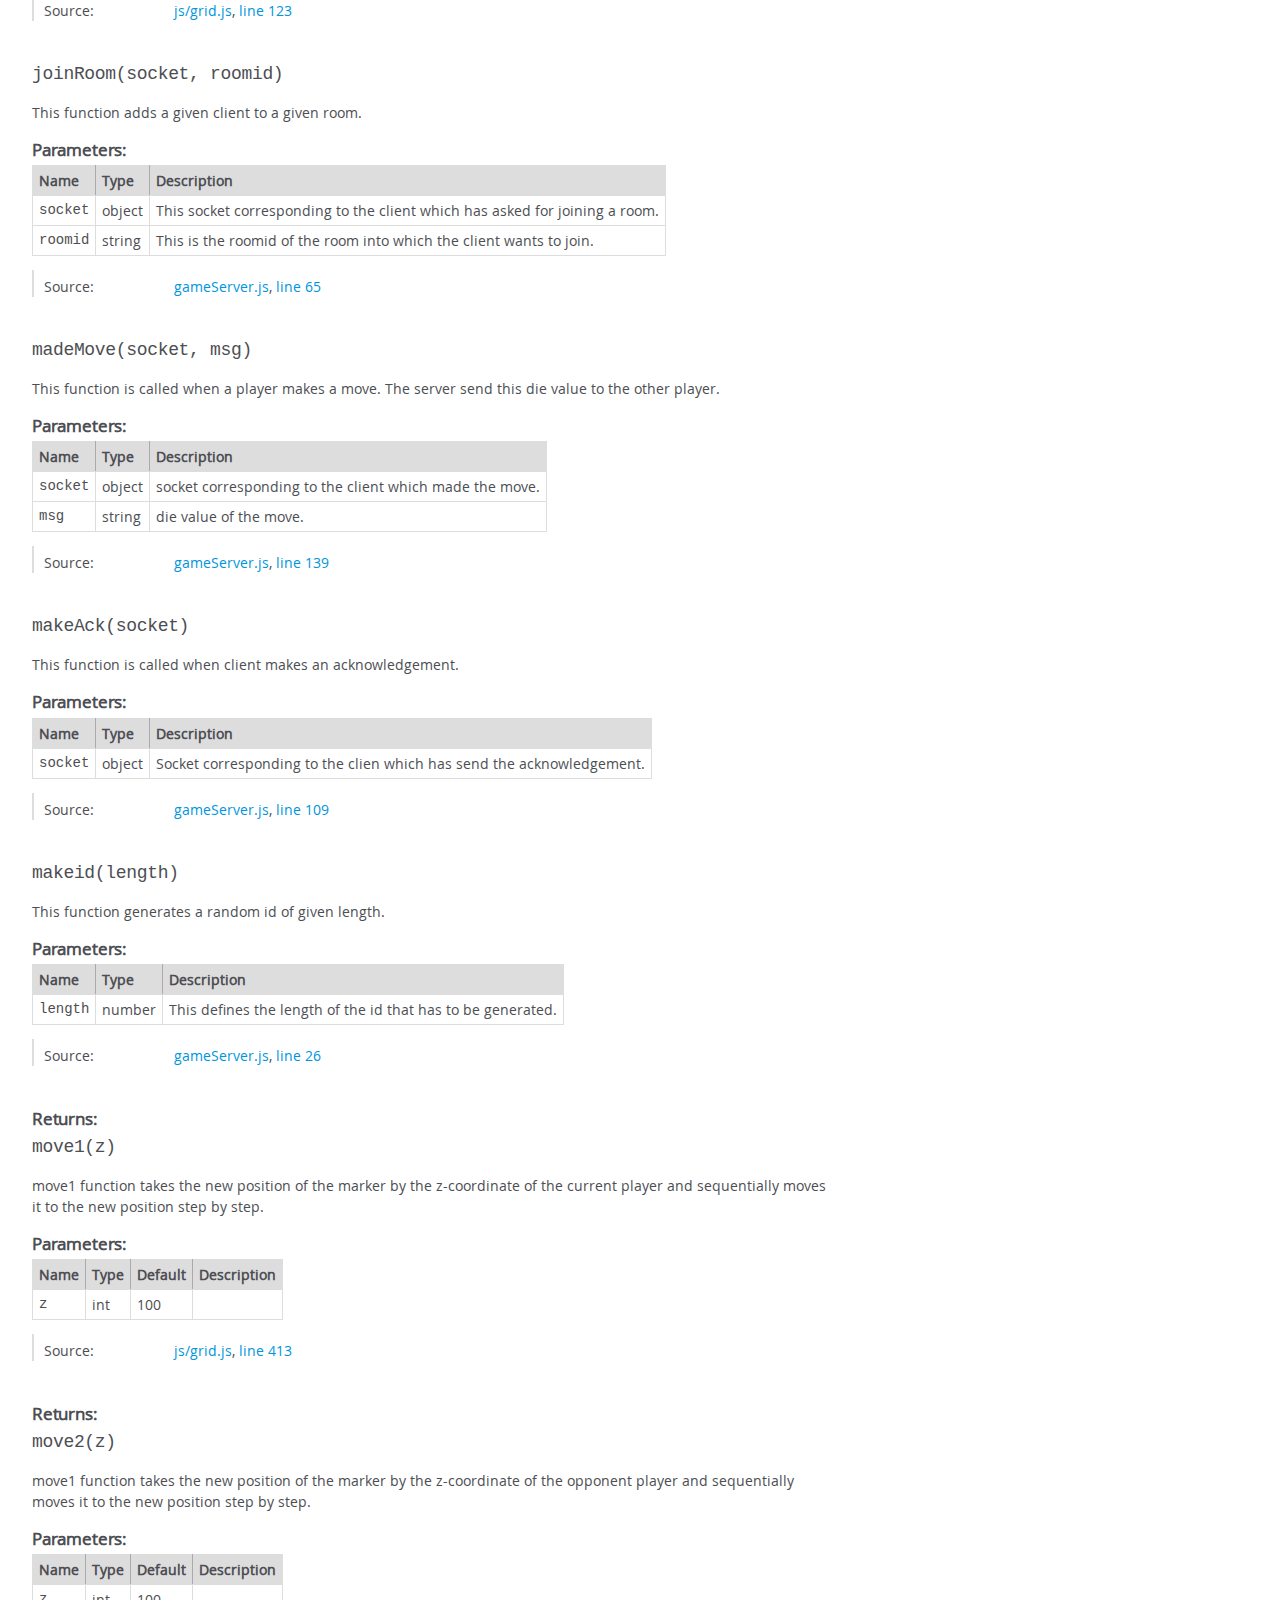
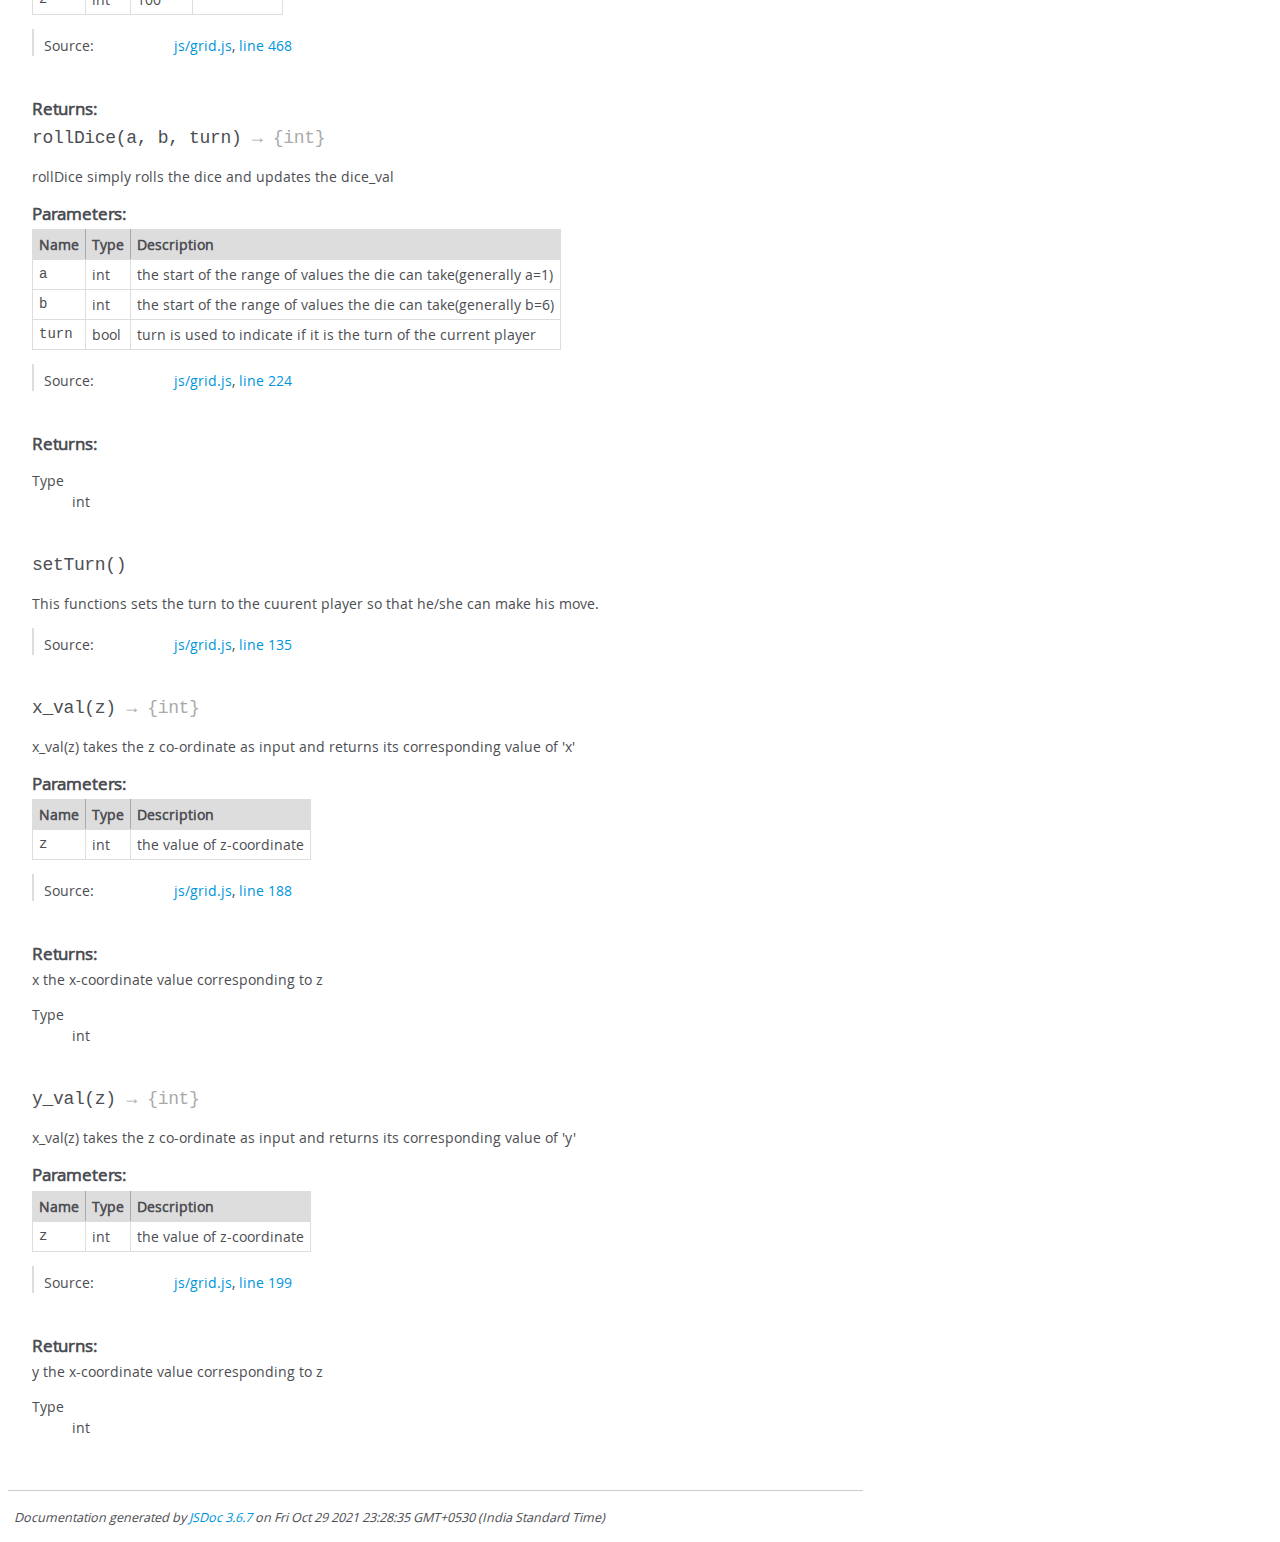
<file: out/global.html>
<!DOCTYPE html>
<html lang="en">
<head>
    <meta charset="utf-8">
    <title>JSDoc: Global</title>

    <script src="scripts/prettify/prettify.js"> </script>
    <script src="scripts/prettify/lang-css.js"> </script>
    <!--[if lt IE 9]>
      <script src="//html5shiv.googlecode.com/svn/trunk/html5.js"></script>
    <![endif]-->
    <link type="text/css" rel="stylesheet" href="styles/prettify-tomorrow.css">
    <link type="text/css" rel="stylesheet" href="styles/jsdoc-default.css">
</head>

<body>

<div id="main">

    <h1 class="page-title">Global</h1>

    




<section>

<header>
    
        <h2></h2>
        
    
</header>

<article>
    <div class="container-overview">
    
        

        


<dl class="details">

    

    

    

    

    

    

    

    

    

    

    

    

    

    

    

    
</dl>


        
    
    </div>

    

    

    

    

    

    

    

    
        <h3 class="subsection-title">Methods</h3>

        
            

    

    
    <h4 class="name" id="change_colors"><span class="type-signature"></span>change_colors<span class="signature">()</span><span class="type-signature"></span></h4>
    

    



<div class="description">
    changes the border color and button color when turn is changed
</div>













<dl class="details">

    

    

    

    

    

    

    

    

    

    

    

    

    
    <dt class="tag-source">Source:</dt>
    <dd class="tag-source"><ul class="dummy"><li>
        <a href="js_grid.js.html">js/grid.js</a>, <a href="js_grid.js.html#line645">line 645</a>
    </li></ul></dd>
    

    

    

    
</dl>




















        
            

    

    
    <h4 class="name" id="changeTurn"><span class="type-signature"></span>changeTurn<span class="signature">(turn)</span><span class="type-signature"> &rarr; {string}</span></h4>
    

    



<div class="description">
    changes turn of user
</div>









    <h5>Parameters:</h5>
    

<table class="params">
    <thead>
    <tr>
        
        <th>Name</th>
        

        <th>Type</th>

        

        

        <th class="last">Description</th>
    </tr>
    </thead>

    <tbody>
    

        <tr>
            
                <td class="name"><code>turn</code></td>
            

            <td class="type">
            
                
<span class="param-type">string</span>


            
            </td>

            

            

            <td class="description last">previous turn value</td>
        </tr>

    
    </tbody>
</table>






<dl class="details">

    

    

    

    

    

    

    

    

    

    

    

    

    
    <dt class="tag-source">Source:</dt>
    <dd class="tag-source"><ul class="dummy"><li>
        <a href="js_scriptfinal.js.html">js/scriptfinal.js</a>, <a href="js_scriptfinal.js.html#line25">line 25</a>
    </li></ul></dd>
    

    

    

    
</dl>















<h5>Returns:</h5>

        
<div class="param-desc">
    value of new turn variable
</div>



<dl>
    <dt>
        Type
    </dt>
    <dd>
        
<span class="param-type">string</span>


    </dd>
</dl>

    





        
            

    

    
    <h4 class="name" id="check"><span class="type-signature"></span>check<span class="signature">()</span><span class="type-signature"></span></h4>
    

    



<div class="description">
    check() determines if the markers have landed on some snake or ladder,
if it lands on such event it updates the position markers and calls
the display_players() function to paint the markers to its updated location
</div>













<dl class="details">

    

    

    

    

    

    

    

    

    

    

    

    

    
    <dt class="tag-source">Source:</dt>
    <dd class="tag-source"><ul class="dummy"><li>
        <a href="js_grid.js.html">js/grid.js</a>, <a href="js_grid.js.html#line525">line 525</a>
    </li></ul></dd>
    

    

    

    
</dl>




















        
            

    

    
    <h4 class="name" id="Check"><span class="type-signature"></span>Check<span class="signature">()</span><span class="type-signature"></span></h4>
    

    



<div class="description">
    checks if the snake has collided with the wall or bumped against itself
</div>













<dl class="details">

    

    

    

    

    

    

    

    

    

    

    

    

    
    <dt class="tag-source">Source:</dt>
    <dd class="tag-source"><ul class="dummy"><li>
        <a href="js_snake.js.html">js/snake.js</a>, <a href="js_snake.js.html#line158">line 158</a>
    </li></ul></dd>
    

    

    

    
</dl>















<h5>Returns:</h5>

        
<div class="param-desc">
    bool
</div>



    





        
            

    

    
    <h4 class="name" id="checkWin"><span class="type-signature"></span>checkWin<span class="signature">()</span><span class="type-signature"></span></h4>
    

    



<div class="description">
    checks if game is over or not and updates gameOver 
checks it's a draw or not and updates moveAvailable
</div>













<dl class="details">

    

    

    

    

    

    

    

    

    

    

    

    

    
    <dt class="tag-source">Source:</dt>
    <dd class="tag-source"><ul class="dummy"><li>
        <a href="js_scriptfinal.js.html">js/scriptfinal.js</a>, <a href="js_scriptfinal.js.html#line36">line 36</a>
    </li></ul></dd>
    

    

    

    
</dl>




















        
            

    

    
    <h4 class="name" id="connect"><span class="type-signature"></span>connect<span class="signature">()</span><span class="type-signature"></span></h4>
    

    



<div class="description">
    This function is called when client successfully connects to the server.
</div>













<dl class="details">

    

    

    

    

    

    

    

    

    

    

    

    

    
    <dt class="tag-source">Source:</dt>
    <dd class="tag-source"><ul class="dummy"><li>
        <a href="js_grid.js.html">js/grid.js</a>, <a href="js_grid.js.html#line104">line 104</a>
    </li></ul></dd>
    

    

    

    
</dl>




















        
            

    

    
    <h4 class="name" id="createRoom"><span class="type-signature"></span>createRoom<span class="signature">()</span><span class="type-signature"></span></h4>
    

    



<div class="description">
    Asks the server to create a room
</div>













<dl class="details">

    

    

    

    

    

    

    

    

    

    

    

    

    
    <dt class="tag-source">Source:</dt>
    <dd class="tag-source"><ul class="dummy"><li>
        <a href="js_grid.js.html">js/grid.js</a>, <a href="js_grid.js.html#line113">line 113</a>
    </li></ul></dd>
    

    

    

    
</dl>




















        
            

    

    
    <h4 class="name" id="createRoom"><span class="type-signature"></span>createRoom<span class="signature">(socket)</span><span class="type-signature"></span></h4>
    

    



<div class="description">
    This function creates a room and assigns a random id to it.
</div>









    <h5>Parameters:</h5>
    

<table class="params">
    <thead>
    <tr>
        
        <th>Name</th>
        

        <th>Type</th>

        

        

        <th class="last">Description</th>
    </tr>
    </thead>

    <tbody>
    

        <tr>
            
                <td class="name"><code>socket</code></td>
            

            <td class="type">
            
                
<span class="param-type">Object</span>


            
            </td>

            

            

            <td class="description last">This is the socket of the client which has requested for room creattion.</td>
        </tr>

    
    </tbody>
</table>






<dl class="details">

    

    

    

    

    

    

    

    

    

    

    

    

    
    <dt class="tag-source">Source:</dt>
    <dd class="tag-source"><ul class="dummy"><li>
        <a href="gameServer.js.html">gameServer.js</a>, <a href="gameServer.js.html#line42">line 42</a>
    </li></ul></dd>
    

    

    

    
</dl>




















        
            

    

    
    <h4 class="name" id="disconnected"><span class="type-signature"></span>disconnected<span class="signature">(socket)</span><span class="type-signature"></span></h4>
    

    



<div class="description">
    This function is called when a client disconnects.
It notifies the other player telling that the player has disconnected.
</div>









    <h5>Parameters:</h5>
    

<table class="params">
    <thead>
    <tr>
        
        <th>Name</th>
        

        <th>Type</th>

        

        

        <th class="last">Description</th>
    </tr>
    </thead>

    <tbody>
    

        <tr>
            
                <td class="name"><code>socket</code></td>
            

            <td class="type">
            
                
<span class="param-type">object</span>


            
            </td>

            

            

            <td class="description last">socket corresponding to the client that has disconnected.</td>
        </tr>

    
    </tbody>
</table>






<dl class="details">

    

    

    

    

    

    

    

    

    

    

    

    

    
    <dt class="tag-source">Source:</dt>
    <dd class="tag-source"><ul class="dummy"><li>
        <a href="gameServer.js.html">gameServer.js</a>, <a href="gameServer.js.html#line169">line 169</a>
    </li></ul></dd>
    

    

    

    
</dl>




















        
            

    

    
    <h4 class="name" id="display_board"><span class="type-signature"></span>display_board<span class="signature">()</span><span class="type-signature"></span></h4>
    

    



<div class="description">
    displays the empty board
</div>













<dl class="details">

    

    

    

    

    

    

    

    

    

    

    

    

    
    <dt class="tag-source">Source:</dt>
    <dd class="tag-source"><ul class="dummy"><li>
        <a href="js_grid.js.html">js/grid.js</a>, <a href="js_grid.js.html#line665">line 665</a>
    </li></ul></dd>
    

    

    

    
</dl>




















        
            

    

    
    <h4 class="name" id="display_food"><span class="type-signature"></span>display_food<span class="signature">()</span><span class="type-signature"></span></h4>
    

    



<div class="description">
    displays the food by taking the global value of its coordinates
</div>













<dl class="details">

    

    

    

    

    

    

    

    

    

    

    

    

    
    <dt class="tag-source">Source:</dt>
    <dd class="tag-source"><ul class="dummy"><li>
        <a href="js_snake.js.html">js/snake.js</a>, <a href="js_snake.js.html#line57">line 57</a>
    </li></ul></dd>
    

    

    

    
</dl>




















        
            

    

    
    <h4 class="name" id="display_keys"><span class="type-signature"></span>display_keys<span class="signature">()</span><span class="type-signature"></span></h4>
    

    



<div class="description">
    displays the controller keys when used in mobiles/tablets
</div>













<dl class="details">

    

    

    

    

    

    

    

    

    

    

    

    

    
    <dt class="tag-source">Source:</dt>
    <dd class="tag-source"><ul class="dummy"><li>
        <a href="js_snake.js.html">js/snake.js</a>, <a href="js_snake.js.html#line175">line 175</a>
    </li></ul></dd>
    

    

    

    
</dl>




















        
            

    

    
    <h4 class="name" id="display_players"><span class="type-signature"></span>display_players<span class="signature">()</span><span class="type-signature"></span></h4>
    

    



<div class="description">
    display_players() takes the global values of player1 and player2 coordinates,
    creates a div element with id(pos1 and pos2) and class(position1 and position2)
    and paints the markers to the screen
</div>













<dl class="details">

    

    

    

    

    

    

    

    

    

    

    

    

    
    <dt class="tag-source">Source:</dt>
    <dd class="tag-source"><ul class="dummy"><li>
        <a href="js_grid.js.html">js/grid.js</a>, <a href="js_grid.js.html#line160">line 160</a>
    </li></ul></dd>
    

    

    

    
</dl>




















        
            

    

    
    <h4 class="name" id="displayLevel"><span class="type-signature"></span>displayLevel<span class="signature">()</span><span class="type-signature"></span></h4>
    

    



<div class="description">
    used with setInterval function to refresh the level value
</div>













<dl class="details">

    

    

    

    

    

    

    

    

    

    

    

    

    
    <dt class="tag-source">Source:</dt>
    <dd class="tag-source"><ul class="dummy"><li>
        <a href="js_snake.js.html">js/snake.js</a>, <a href="js_snake.js.html#line15">line 15</a>
    </li></ul></dd>
    

    

    

    
</dl>




















        
            

    

    
    <h4 class="name" id="displayScore"><span class="type-signature"></span>displayScore<span class="signature">()</span><span class="type-signature"></span></h4>
    

    



<div class="description">
    used with setInterval function to refresh the score value
</div>













<dl class="details">

    

    

    

    

    

    

    

    

    

    

    

    

    
    <dt class="tag-source">Source:</dt>
    <dd class="tag-source"><ul class="dummy"><li>
        <a href="js_snake.js.html">js/snake.js</a>, <a href="js_snake.js.html#line36">line 36</a>
    </li></ul></dd>
    

    

    

    
</dl>




















        
            

    

    
    <h4 class="name" id="gameEngine"><span class="type-signature"></span>gameEngine<span class="signature">()</span><span class="type-signature"></span></h4>
    

    



<div class="description">
    gameEngine() takes the global variable dice_val, checks the turn value, 
calls move1/move2 with setInterval respectively to move the makers to their new location
after moving it just switches the value of turn variable and gives chance to the other player
</div>













<dl class="details">

    

    

    

    

    

    

    

    

    

    

    

    

    
    <dt class="tag-source">Source:</dt>
    <dd class="tag-source"><ul class="dummy"><li>
        <a href="js_grid.js.html">js/grid.js</a>, <a href="js_grid.js.html#line251">line 251</a>
    </li></ul></dd>
    

    

    

    
</dl>




















        
            

    

    
    <h4 class="name" id="joinRoom"><span class="type-signature"></span>joinRoom<span class="signature">()</span><span class="type-signature"></span></h4>
    

    



<div class="description">
    This function is called when the client wants to join a room.
It sends a room id of the room into which it wants to join, to server.
</div>













<dl class="details">

    

    

    

    

    

    

    

    

    

    

    

    

    
    <dt class="tag-source">Source:</dt>
    <dd class="tag-source"><ul class="dummy"><li>
        <a href="js_grid.js.html">js/grid.js</a>, <a href="js_grid.js.html#line123">line 123</a>
    </li></ul></dd>
    

    

    

    
</dl>




















        
            

    

    
    <h4 class="name" id="joinRoom"><span class="type-signature"></span>joinRoom<span class="signature">(socket, roomid)</span><span class="type-signature"></span></h4>
    

    



<div class="description">
    This function adds a given client to a given room.
</div>









    <h5>Parameters:</h5>
    

<table class="params">
    <thead>
    <tr>
        
        <th>Name</th>
        

        <th>Type</th>

        

        

        <th class="last">Description</th>
    </tr>
    </thead>

    <tbody>
    

        <tr>
            
                <td class="name"><code>socket</code></td>
            

            <td class="type">
            
                
<span class="param-type">object</span>


            
            </td>

            

            

            <td class="description last">This socket corresponding to the client which has asked for joining a room.</td>
        </tr>

    

        <tr>
            
                <td class="name"><code>roomid</code></td>
            

            <td class="type">
            
                
<span class="param-type">string</span>


            
            </td>

            

            

            <td class="description last">This is the roomid of the room into which the client wants to join.</td>
        </tr>

    
    </tbody>
</table>






<dl class="details">

    

    

    

    

    

    

    

    

    

    

    

    

    
    <dt class="tag-source">Source:</dt>
    <dd class="tag-source"><ul class="dummy"><li>
        <a href="gameServer.js.html">gameServer.js</a>, <a href="gameServer.js.html#line65">line 65</a>
    </li></ul></dd>
    

    

    

    
</dl>




















        
            

    

    
    <h4 class="name" id="madeMove"><span class="type-signature"></span>madeMove<span class="signature">(socket, msg)</span><span class="type-signature"></span></h4>
    

    



<div class="description">
    This function is called when a player makes a move.
The server send this die value to the other player.
</div>









    <h5>Parameters:</h5>
    

<table class="params">
    <thead>
    <tr>
        
        <th>Name</th>
        

        <th>Type</th>

        

        

        <th class="last">Description</th>
    </tr>
    </thead>

    <tbody>
    

        <tr>
            
                <td class="name"><code>socket</code></td>
            

            <td class="type">
            
                
<span class="param-type">object</span>


            
            </td>

            

            

            <td class="description last">socket corresponding to the client which made the move.</td>
        </tr>

    

        <tr>
            
                <td class="name"><code>msg</code></td>
            

            <td class="type">
            
                
<span class="param-type">string</span>


            
            </td>

            

            

            <td class="description last">die value of the move.</td>
        </tr>

    
    </tbody>
</table>






<dl class="details">

    

    

    

    

    

    

    

    

    

    

    

    

    
    <dt class="tag-source">Source:</dt>
    <dd class="tag-source"><ul class="dummy"><li>
        <a href="gameServer.js.html">gameServer.js</a>, <a href="gameServer.js.html#line139">line 139</a>
    </li></ul></dd>
    

    

    

    
</dl>




















        
            

    

    
    <h4 class="name" id="makeAck"><span class="type-signature"></span>makeAck<span class="signature">(socket)</span><span class="type-signature"></span></h4>
    

    



<div class="description">
    This function is called when client makes an acknowledgement.
</div>









    <h5>Parameters:</h5>
    

<table class="params">
    <thead>
    <tr>
        
        <th>Name</th>
        

        <th>Type</th>

        

        

        <th class="last">Description</th>
    </tr>
    </thead>

    <tbody>
    

        <tr>
            
                <td class="name"><code>socket</code></td>
            

            <td class="type">
            
                
<span class="param-type">object</span>


            
            </td>

            

            

            <td class="description last">Socket corresponding to the clien which has send the acknowledgement.</td>
        </tr>

    
    </tbody>
</table>






<dl class="details">

    

    

    

    

    

    

    

    

    

    

    

    

    
    <dt class="tag-source">Source:</dt>
    <dd class="tag-source"><ul class="dummy"><li>
        <a href="gameServer.js.html">gameServer.js</a>, <a href="gameServer.js.html#line109">line 109</a>
    </li></ul></dd>
    

    

    

    
</dl>




















        
            

    

    
    <h4 class="name" id="makeid"><span class="type-signature"></span>makeid<span class="signature">(length)</span><span class="type-signature"></span></h4>
    

    



<div class="description">
    This function generates a random id of given length.
</div>









    <h5>Parameters:</h5>
    

<table class="params">
    <thead>
    <tr>
        
        <th>Name</th>
        

        <th>Type</th>

        

        

        <th class="last">Description</th>
    </tr>
    </thead>

    <tbody>
    

        <tr>
            
                <td class="name"><code>length</code></td>
            

            <td class="type">
            
                
<span class="param-type">number</span>


            
            </td>

            

            

            <td class="description last">This defines the length of the id that has to be generated.</td>
        </tr>

    
    </tbody>
</table>






<dl class="details">

    

    

    

    

    

    

    

    

    

    

    

    

    
    <dt class="tag-source">Source:</dt>
    <dd class="tag-source"><ul class="dummy"><li>
        <a href="gameServer.js.html">gameServer.js</a>, <a href="gameServer.js.html#line26">line 26</a>
    </li></ul></dd>
    

    

    

    
</dl>















<h5>Returns:</h5>

        


    





        
            

    

    
    <h4 class="name" id="move1"><span class="type-signature"></span>move1<span class="signature">(z)</span><span class="type-signature"></span></h4>
    

    



<div class="description">
    move1 function takes the new position of the marker by the z-coordinate of the current player 
and sequentially moves it to the new position step by step.
</div>









    <h5>Parameters:</h5>
    

<table class="params">
    <thead>
    <tr>
        
        <th>Name</th>
        

        <th>Type</th>

        

        
        <th>Default</th>
        

        <th class="last">Description</th>
    </tr>
    </thead>

    <tbody>
    

        <tr>
            
                <td class="name"><code>z</code></td>
            

            <td class="type">
            
                
<span class="param-type">int</span>


            
            </td>

            

            
                <td class="default">
                
                    100
                
                </td>
            

            <td class="description last"></td>
        </tr>

    
    </tbody>
</table>






<dl class="details">

    

    

    

    

    

    

    

    

    

    

    

    

    
    <dt class="tag-source">Source:</dt>
    <dd class="tag-source"><ul class="dummy"><li>
        <a href="js_grid.js.html">js/grid.js</a>, <a href="js_grid.js.html#line413">line 413</a>
    </li></ul></dd>
    

    

    

    
</dl>















<h5>Returns:</h5>

        


    





        
            

    

    
    <h4 class="name" id="move2"><span class="type-signature"></span>move2<span class="signature">(z)</span><span class="type-signature"></span></h4>
    

    



<div class="description">
    move1 function takes the new position of the marker by the z-coordinate of the opponent player 
and sequentially moves it to the new position step by step.
</div>









    <h5>Parameters:</h5>
    

<table class="params">
    <thead>
    <tr>
        
        <th>Name</th>
        

        <th>Type</th>

        

        
        <th>Default</th>
        

        <th class="last">Description</th>
    </tr>
    </thead>

    <tbody>
    

        <tr>
            
                <td class="name"><code>z</code></td>
            

            <td class="type">
            
                
<span class="param-type">int</span>


            
            </td>

            

            
                <td class="default">
                
                    100
                
                </td>
            

            <td class="description last"></td>
        </tr>

    
    </tbody>
</table>






<dl class="details">

    

    

    

    

    

    

    

    

    

    

    

    

    
    <dt class="tag-source">Source:</dt>
    <dd class="tag-source"><ul class="dummy"><li>
        <a href="js_grid.js.html">js/grid.js</a>, <a href="js_grid.js.html#line468">line 468</a>
    </li></ul></dd>
    

    

    

    
</dl>















<h5>Returns:</h5>

        


    





        
            

    

    
    <h4 class="name" id="rollDice"><span class="type-signature"></span>rollDice<span class="signature">(a, b, turn)</span><span class="type-signature"> &rarr; {int}</span></h4>
    

    



<div class="description">
    rollDice simply rolls the dice and updates the dice_val
</div>









    <h5>Parameters:</h5>
    

<table class="params">
    <thead>
    <tr>
        
        <th>Name</th>
        

        <th>Type</th>

        

        

        <th class="last">Description</th>
    </tr>
    </thead>

    <tbody>
    

        <tr>
            
                <td class="name"><code>a</code></td>
            

            <td class="type">
            
                
<span class="param-type">int</span>


            
            </td>

            

            

            <td class="description last">the start of the range of values the die can take(generally a=1)</td>
        </tr>

    

        <tr>
            
                <td class="name"><code>b</code></td>
            

            <td class="type">
            
                
<span class="param-type">int</span>


            
            </td>

            

            

            <td class="description last">the start of the range of values the die can take(generally b=6)</td>
        </tr>

    

        <tr>
            
                <td class="name"><code>turn</code></td>
            

            <td class="type">
            
                
<span class="param-type">bool</span>


            
            </td>

            

            

            <td class="description last">turn is used to indicate if it is the turn of the current player</td>
        </tr>

    
    </tbody>
</table>






<dl class="details">

    

    

    

    

    

    

    

    

    

    

    

    

    
    <dt class="tag-source">Source:</dt>
    <dd class="tag-source"><ul class="dummy"><li>
        <a href="js_grid.js.html">js/grid.js</a>, <a href="js_grid.js.html#line224">line 224</a>
    </li></ul></dd>
    

    

    

    
</dl>















<h5>Returns:</h5>

        


<dl>
    <dt>
        Type
    </dt>
    <dd>
        
<span class="param-type">int</span>


    </dd>
</dl>

    





        
            

    

    
    <h4 class="name" id="setTurn"><span class="type-signature"></span>setTurn<span class="signature">()</span><span class="type-signature"></span></h4>
    

    



<div class="description">
    This functions sets the turn to the cuurent player so that he/she can make his move.
</div>













<dl class="details">

    

    

    

    

    

    

    

    

    

    

    

    

    
    <dt class="tag-source">Source:</dt>
    <dd class="tag-source"><ul class="dummy"><li>
        <a href="js_grid.js.html">js/grid.js</a>, <a href="js_grid.js.html#line135">line 135</a>
    </li></ul></dd>
    

    

    

    
</dl>




















        
            

    

    
    <h4 class="name" id="x_val"><span class="type-signature"></span>x_val<span class="signature">(z)</span><span class="type-signature"> &rarr; {int}</span></h4>
    

    



<div class="description">
    x_val(z) takes the z co-ordinate as input and returns its corresponding value of 'x'
</div>









    <h5>Parameters:</h5>
    

<table class="params">
    <thead>
    <tr>
        
        <th>Name</th>
        

        <th>Type</th>

        

        

        <th class="last">Description</th>
    </tr>
    </thead>

    <tbody>
    

        <tr>
            
                <td class="name"><code>z</code></td>
            

            <td class="type">
            
                
<span class="param-type">int</span>


            
            </td>

            

            

            <td class="description last">the value of z-coordinate</td>
        </tr>

    
    </tbody>
</table>






<dl class="details">

    

    

    

    

    

    

    

    

    

    

    

    

    
    <dt class="tag-source">Source:</dt>
    <dd class="tag-source"><ul class="dummy"><li>
        <a href="js_grid.js.html">js/grid.js</a>, <a href="js_grid.js.html#line188">line 188</a>
    </li></ul></dd>
    

    

    

    
</dl>















<h5>Returns:</h5>

        
<div class="param-desc">
    x the x-coordinate value corresponding to z
</div>



<dl>
    <dt>
        Type
    </dt>
    <dd>
        
<span class="param-type">int</span>


    </dd>
</dl>

    





        
            

    

    
    <h4 class="name" id="y_val"><span class="type-signature"></span>y_val<span class="signature">(z)</span><span class="type-signature"> &rarr; {int}</span></h4>
    

    



<div class="description">
    x_val(z) takes the z co-ordinate as input and returns its corresponding value of 'y'
</div>









    <h5>Parameters:</h5>
    

<table class="params">
    <thead>
    <tr>
        
        <th>Name</th>
        

        <th>Type</th>

        

        

        <th class="last">Description</th>
    </tr>
    </thead>

    <tbody>
    

        <tr>
            
                <td class="name"><code>z</code></td>
            

            <td class="type">
            
                
<span class="param-type">int</span>


            
            </td>

            

            

            <td class="description last">the value of z-coordinate</td>
        </tr>

    
    </tbody>
</table>






<dl class="details">

    

    

    

    

    

    

    

    

    

    

    

    

    
    <dt class="tag-source">Source:</dt>
    <dd class="tag-source"><ul class="dummy"><li>
        <a href="js_grid.js.html">js/grid.js</a>, <a href="js_grid.js.html#line199">line 199</a>
    </li></ul></dd>
    

    

    

    
</dl>















<h5>Returns:</h5>

        
<div class="param-desc">
    y the x-coordinate value corresponding to z
</div>



<dl>
    <dt>
        Type
    </dt>
    <dd>
        
<span class="param-type">int</span>


    </dd>
</dl>

    





        
    

    

    
</article>

</section>




</div>

<nav>
    <h2><a href="index.html">Home</a></h2><h3>Global</h3><ul><li><a href="global.html#change_colors">change_colors</a></li><li><a href="global.html#changeTurn">changeTurn</a></li><li><a href="global.html#check">check</a></li><li><a href="global.html#Check">Check</a></li><li><a href="global.html#checkWin">checkWin</a></li><li><a href="global.html#connect">connect</a></li><li><a href="global.html#createRoom">createRoom</a></li><li><a href="global.html#disconnected">disconnected</a></li><li><a href="global.html#display_board">display_board</a></li><li><a href="global.html#display_food">display_food</a></li><li><a href="global.html#display_keys">display_keys</a></li><li><a href="global.html#display_players">display_players</a></li><li><a href="global.html#displayLevel">displayLevel</a></li><li><a href="global.html#displayScore">displayScore</a></li><li><a href="global.html#gameEngine">gameEngine</a></li><li><a href="global.html#joinRoom">joinRoom</a></li><li><a href="global.html#madeMove">madeMove</a></li><li><a href="global.html#makeAck">makeAck</a></li><li><a href="global.html#makeid">makeid</a></li><li><a href="global.html#move1">move1</a></li><li><a href="global.html#move2">move2</a></li><li><a href="global.html#rollDice">rollDice</a></li><li><a href="global.html#setTurn">setTurn</a></li><li><a href="global.html#x_val">x_val</a></li><li><a href="global.html#y_val">y_val</a></li></ul>
</nav>

<br class="clear">

<footer>
    Documentation generated by <a href="https://github.com/jsdoc/jsdoc">JSDoc 3.6.7</a> on Fri Oct 29 2021 23:28:35 GMT+0530 (India Standard Time)
</footer>

<script> prettyPrint(); </script>
<script src="scripts/linenumber.js"> </script>
</body>
</html>
</file>
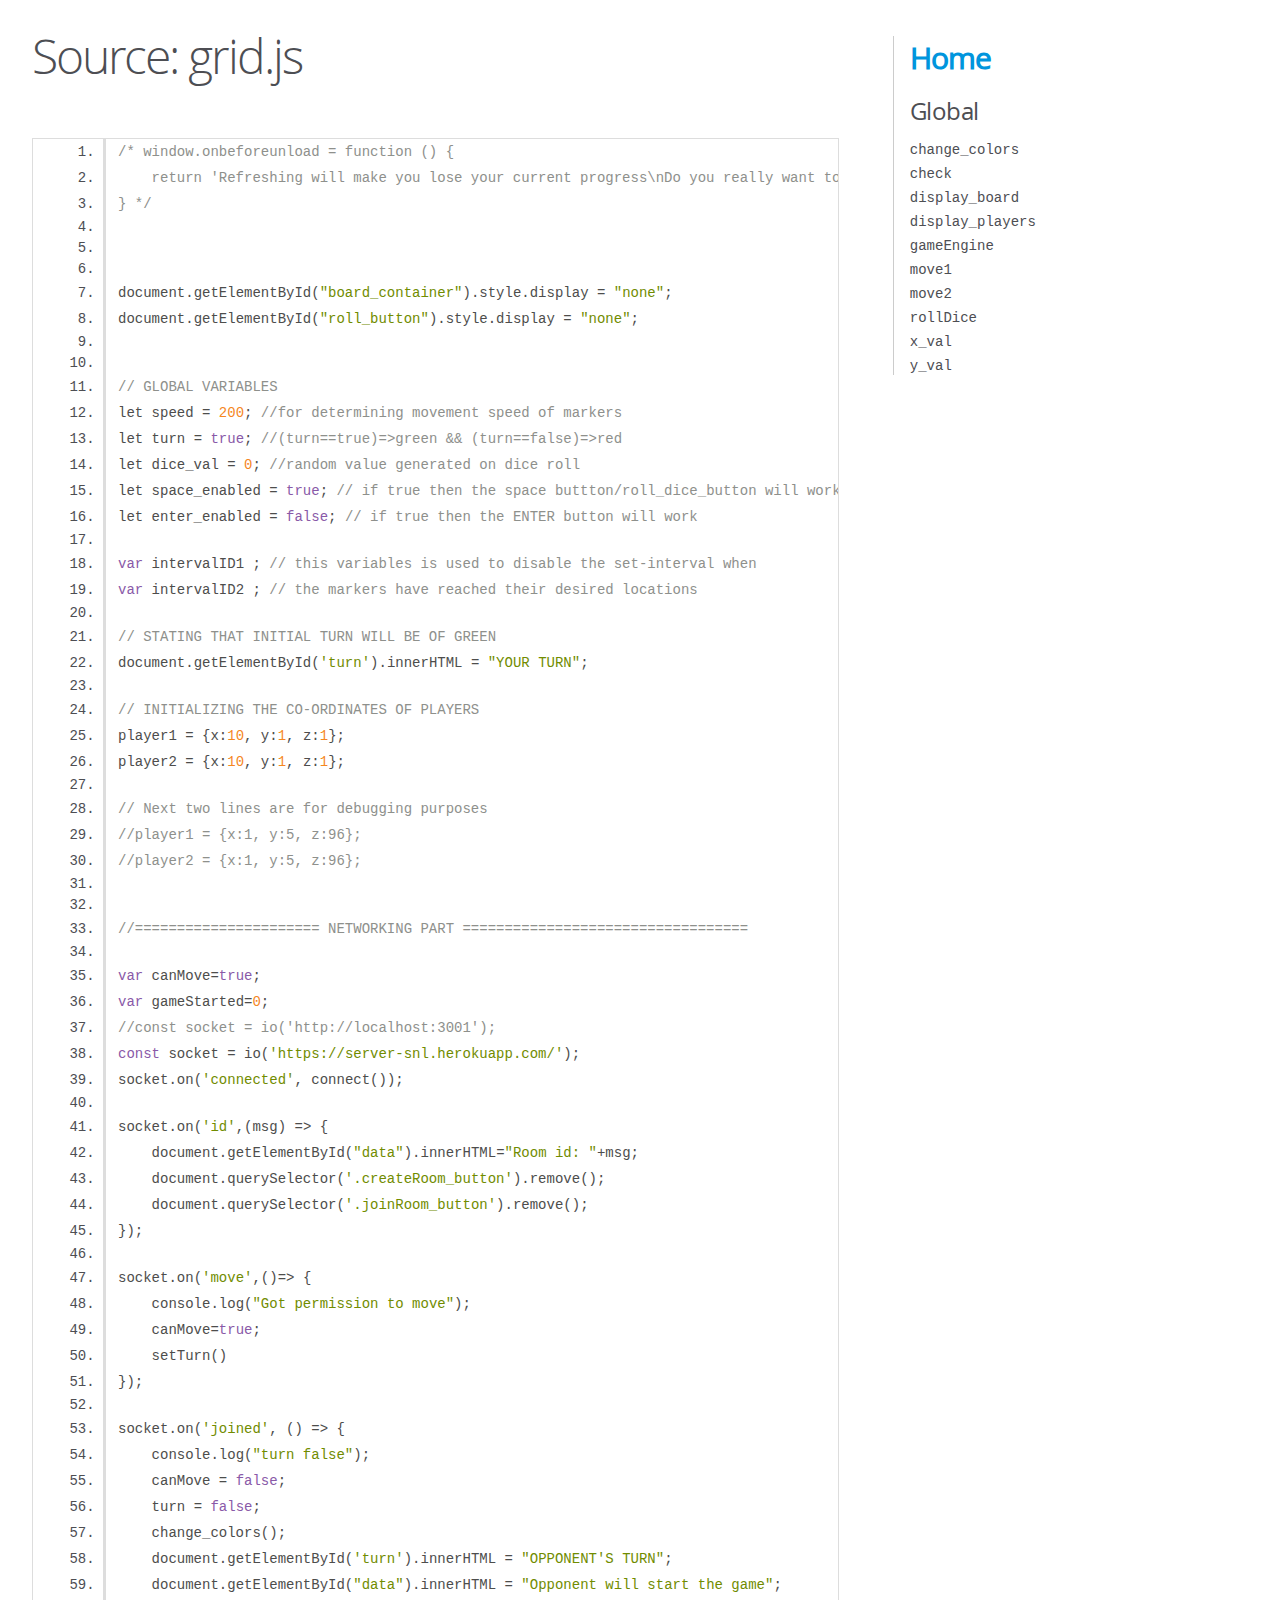
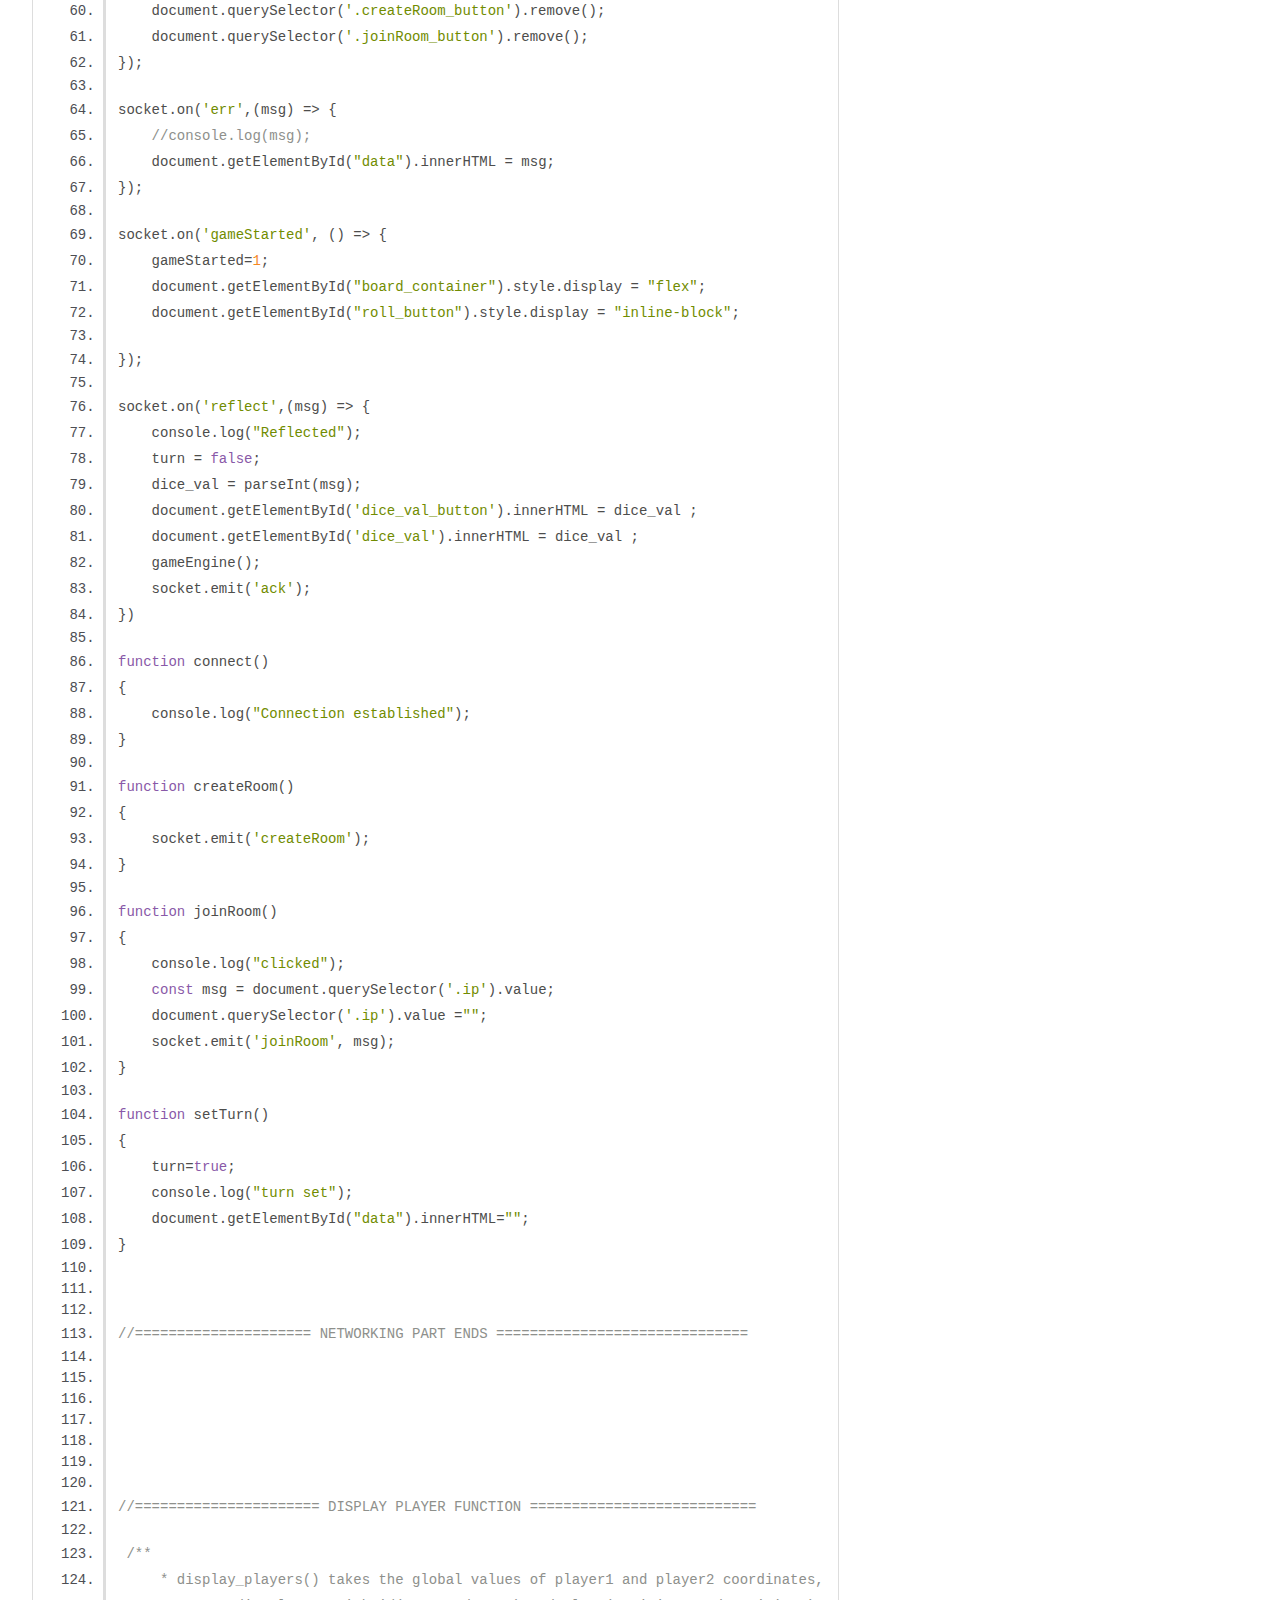
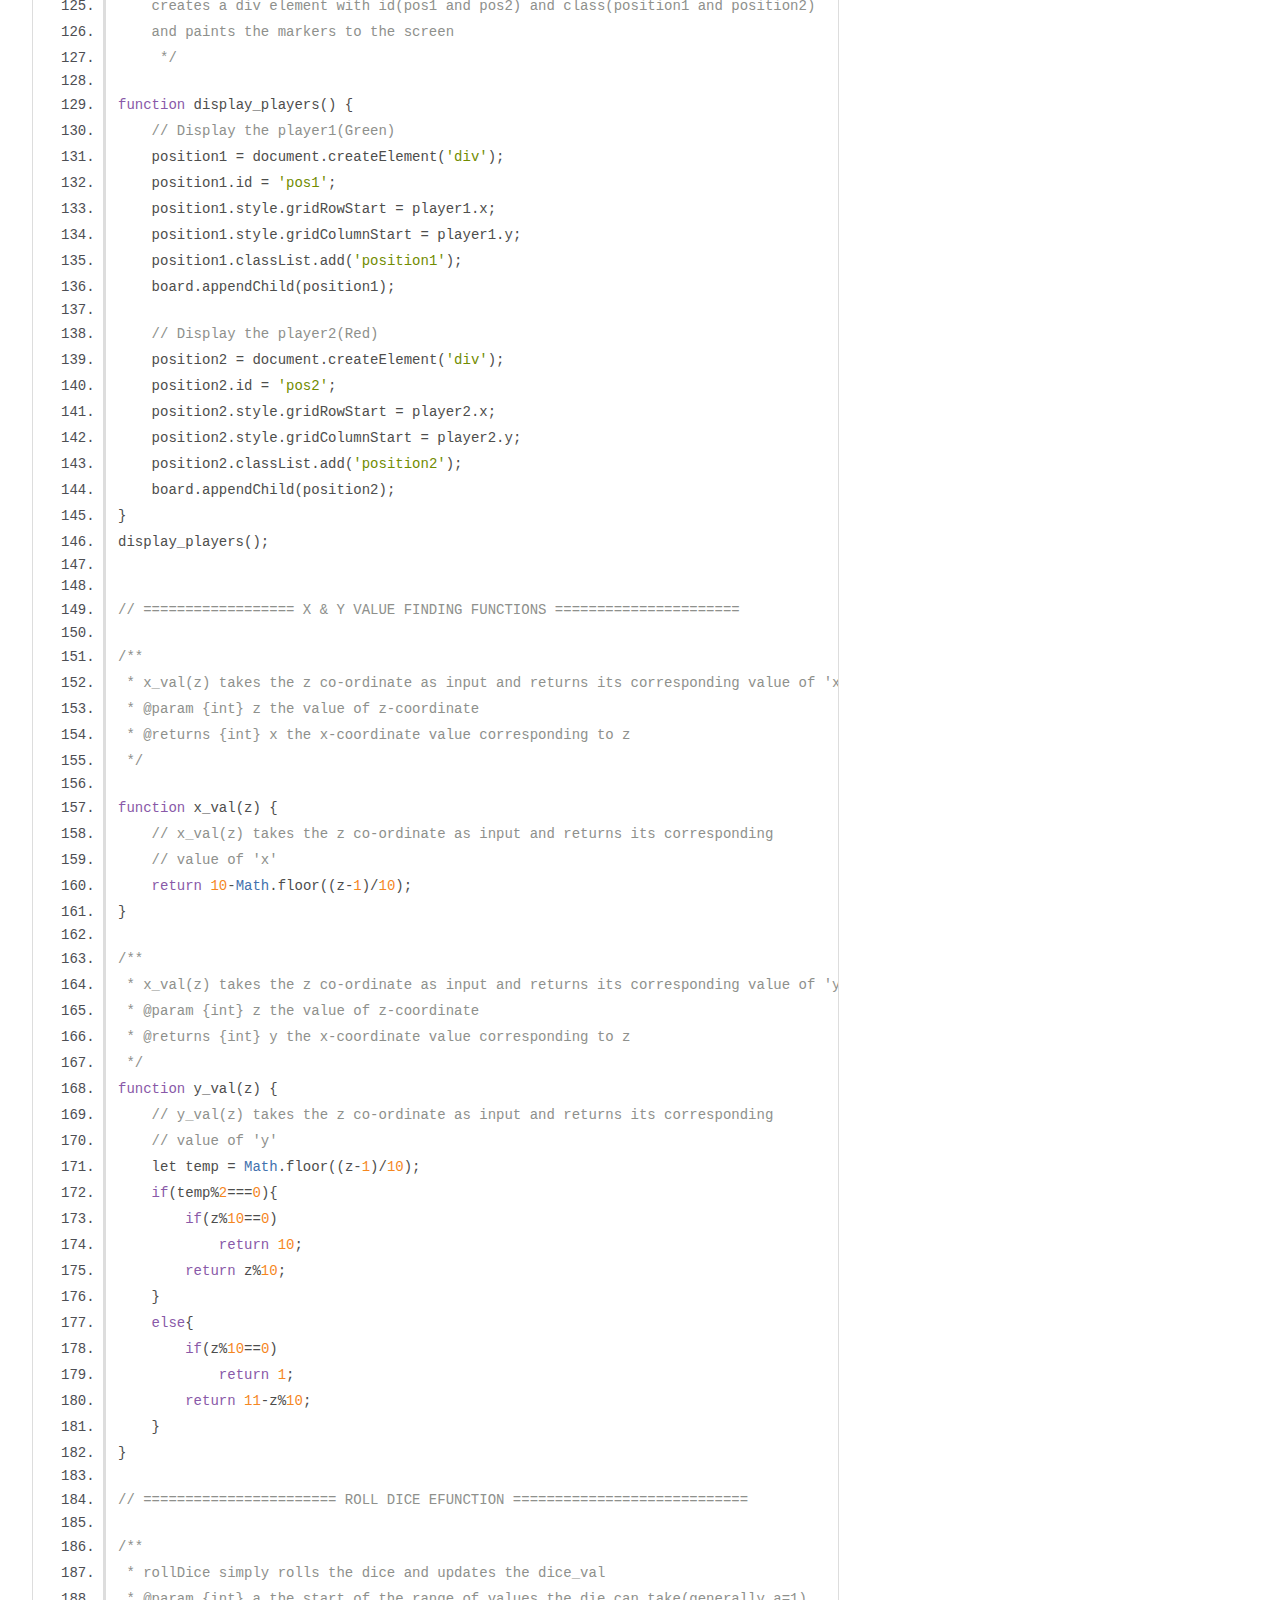
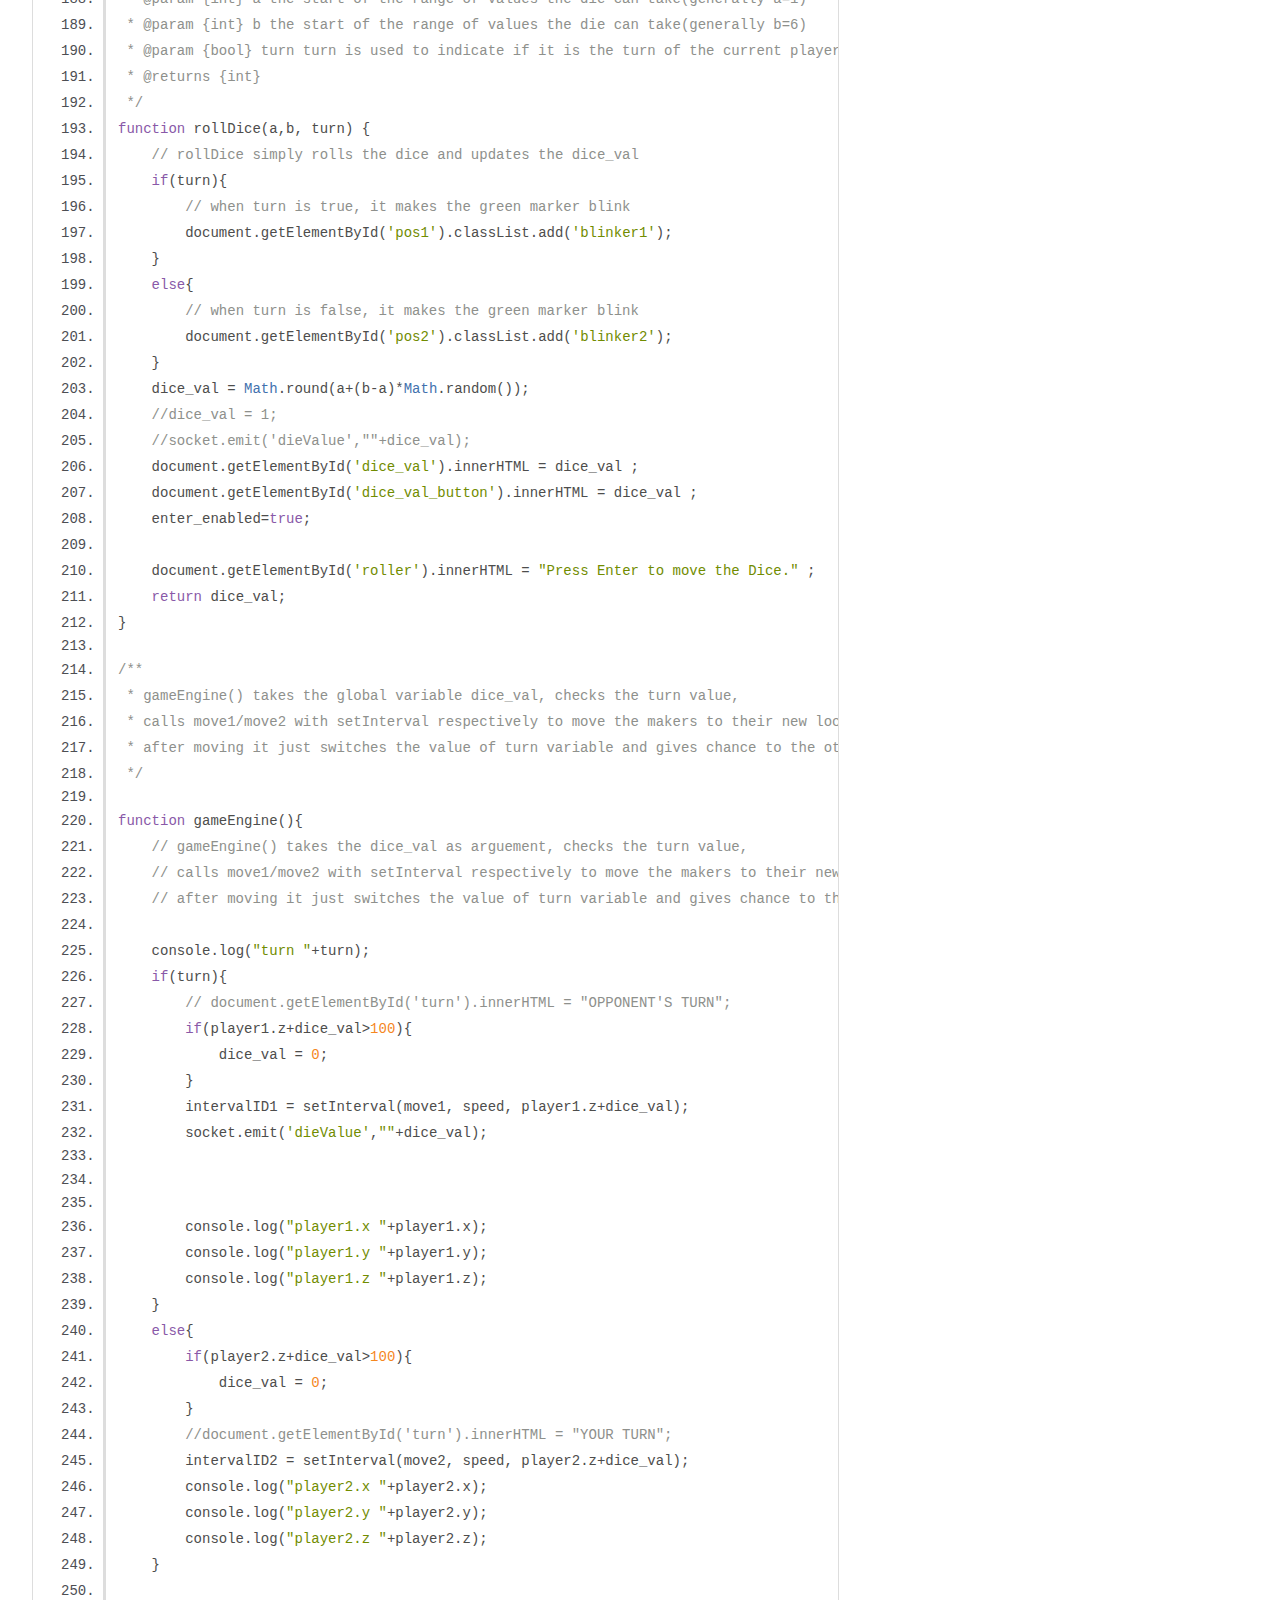
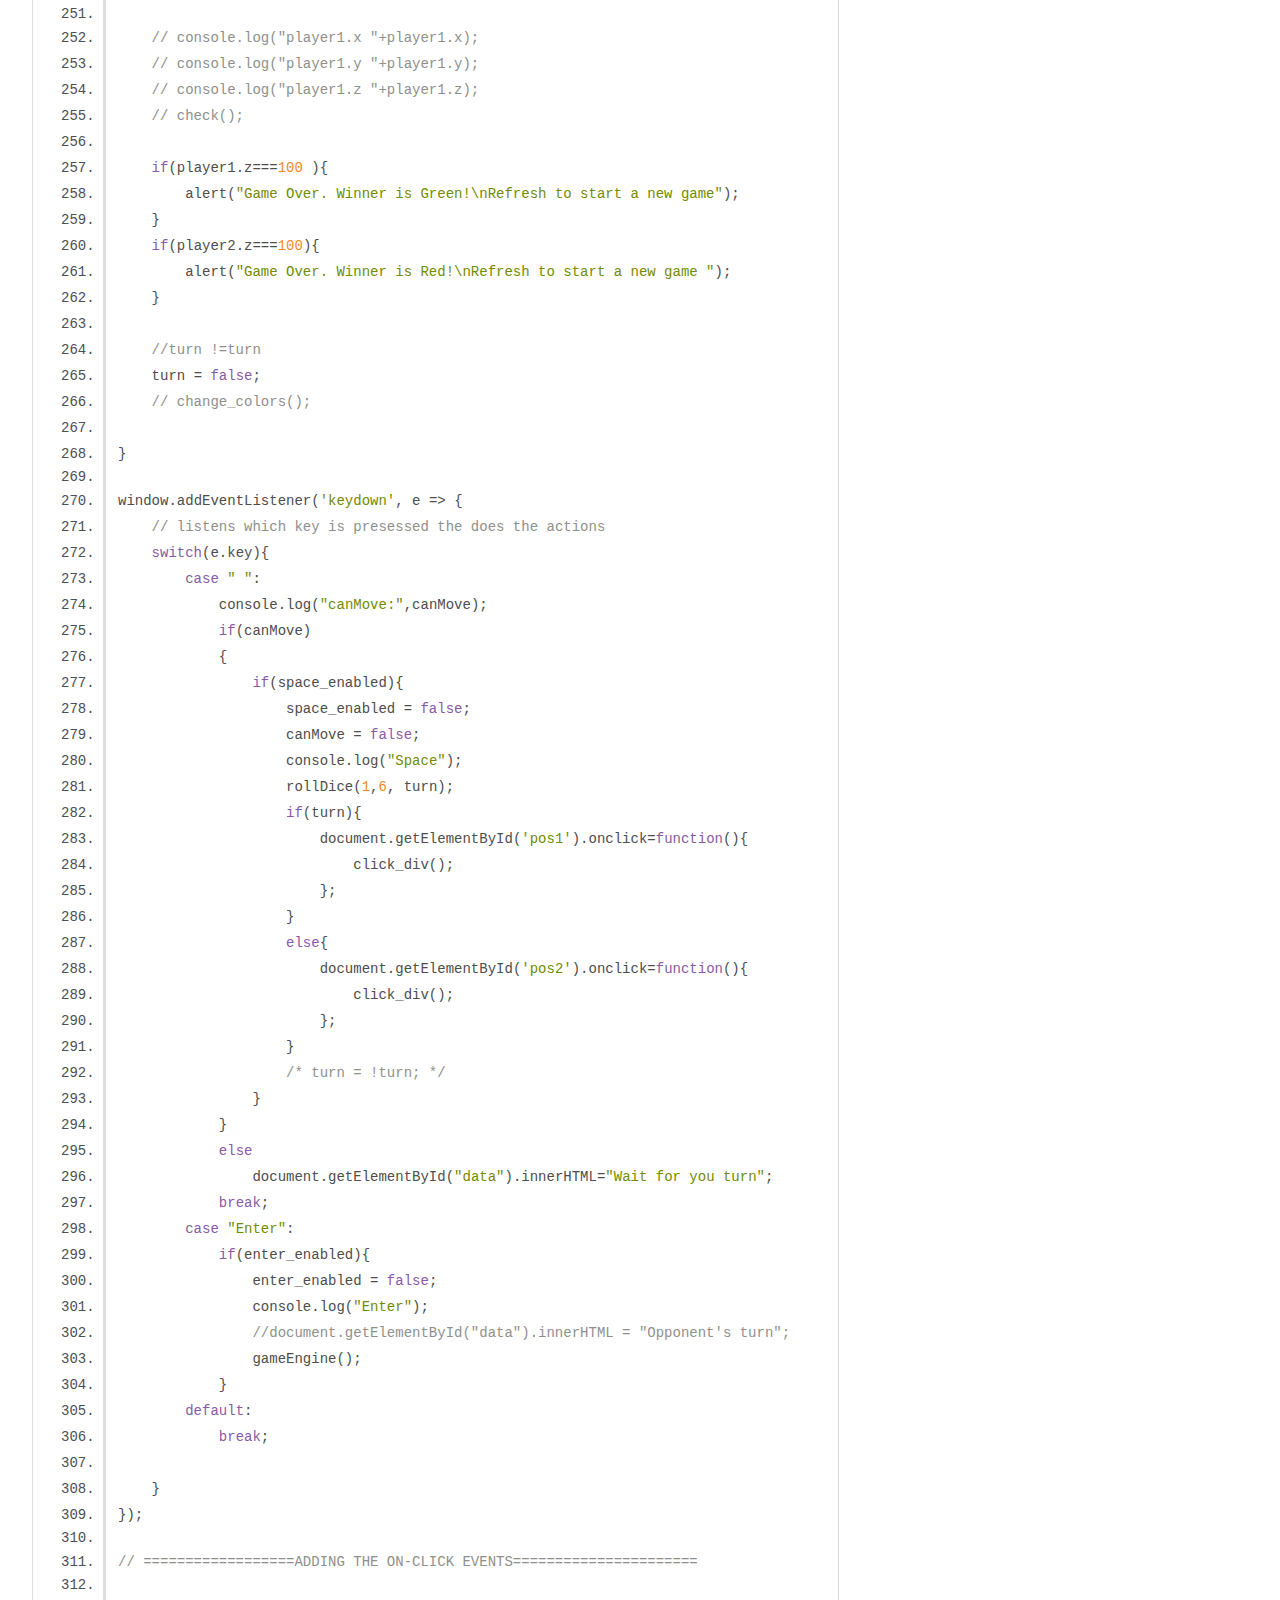
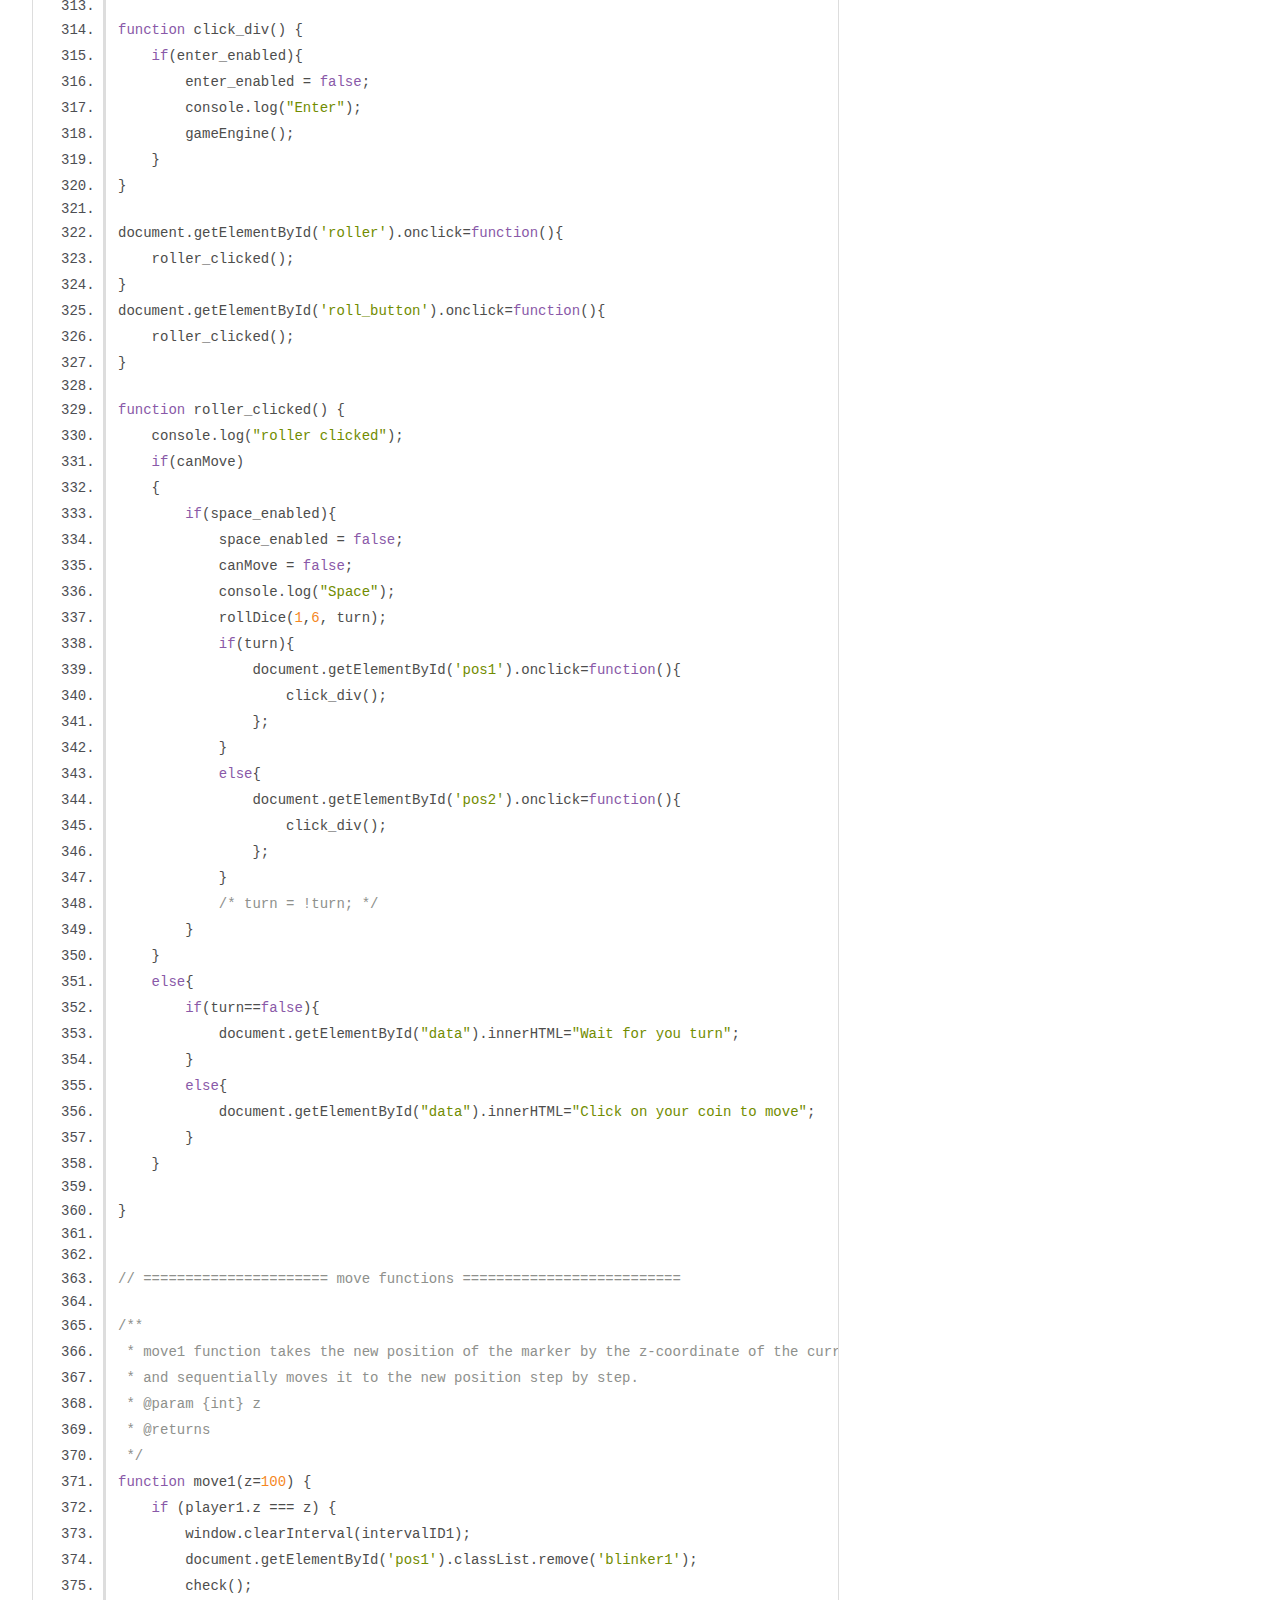
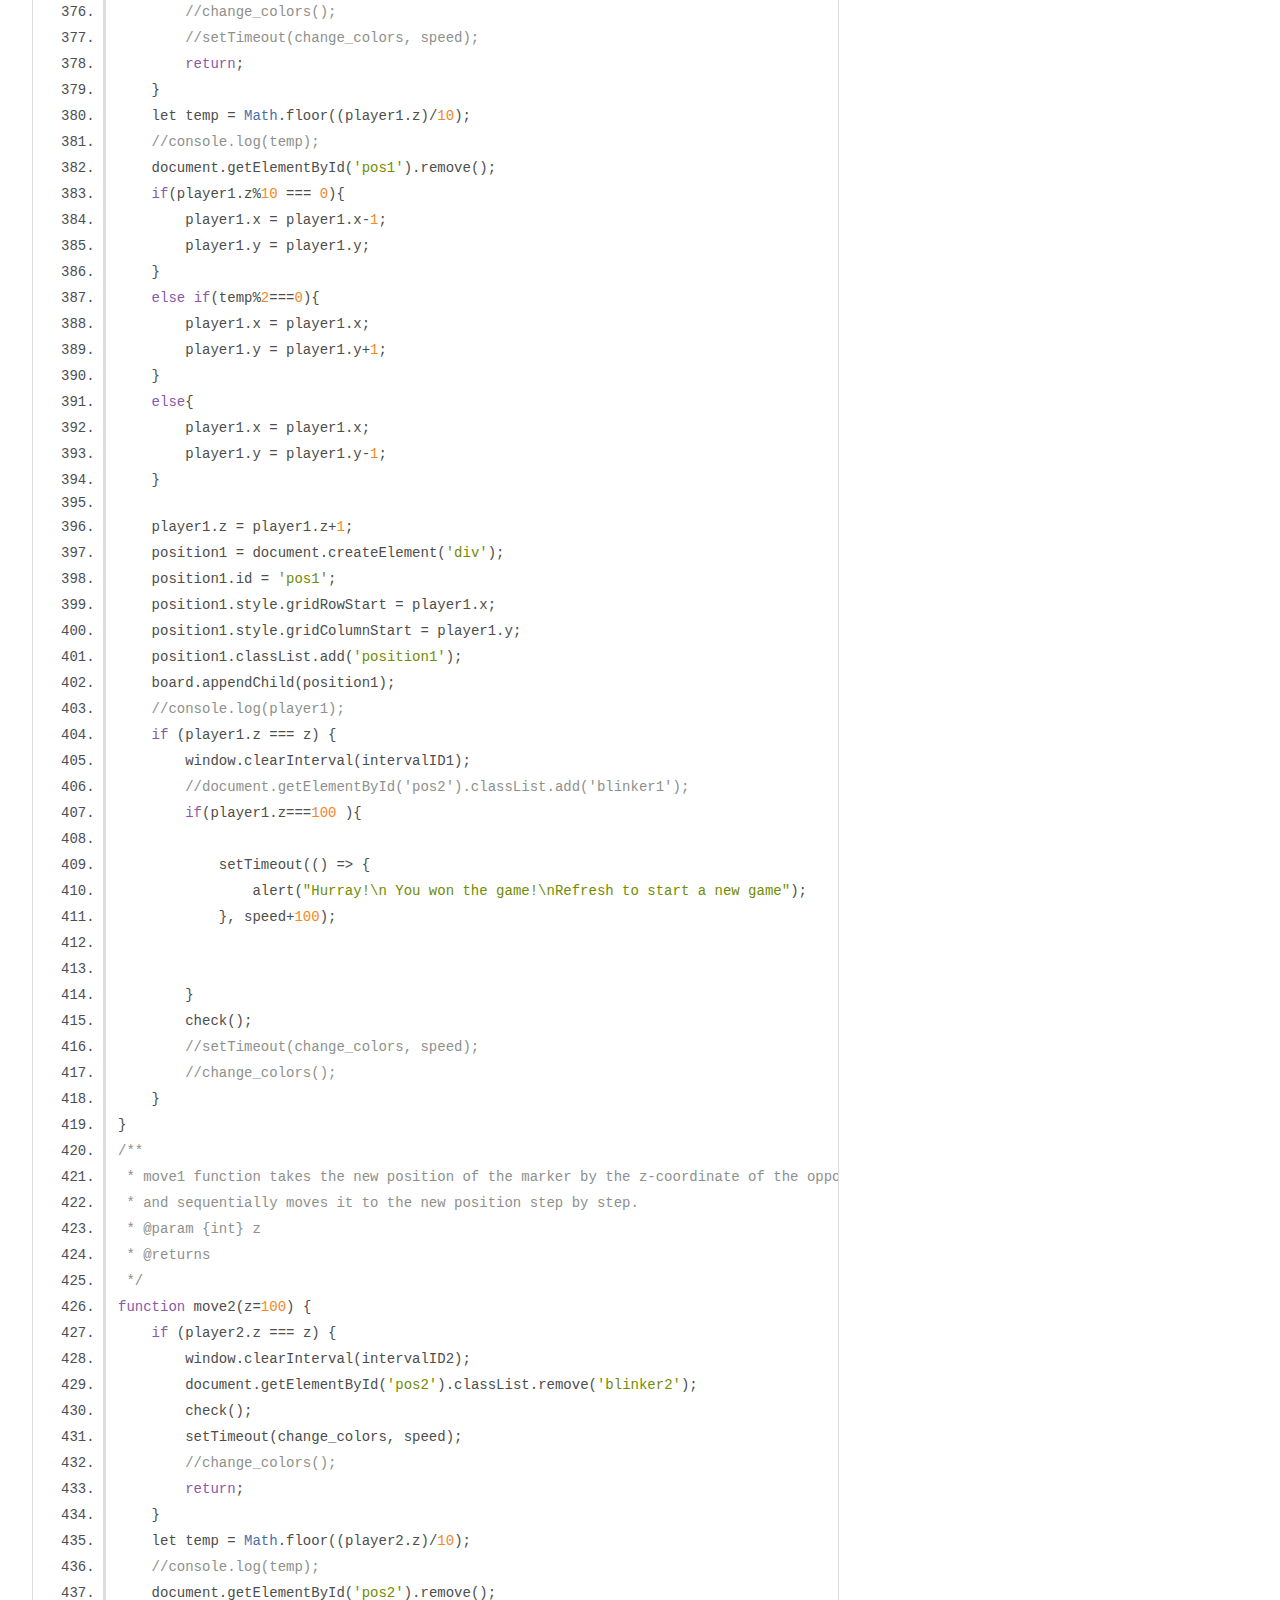
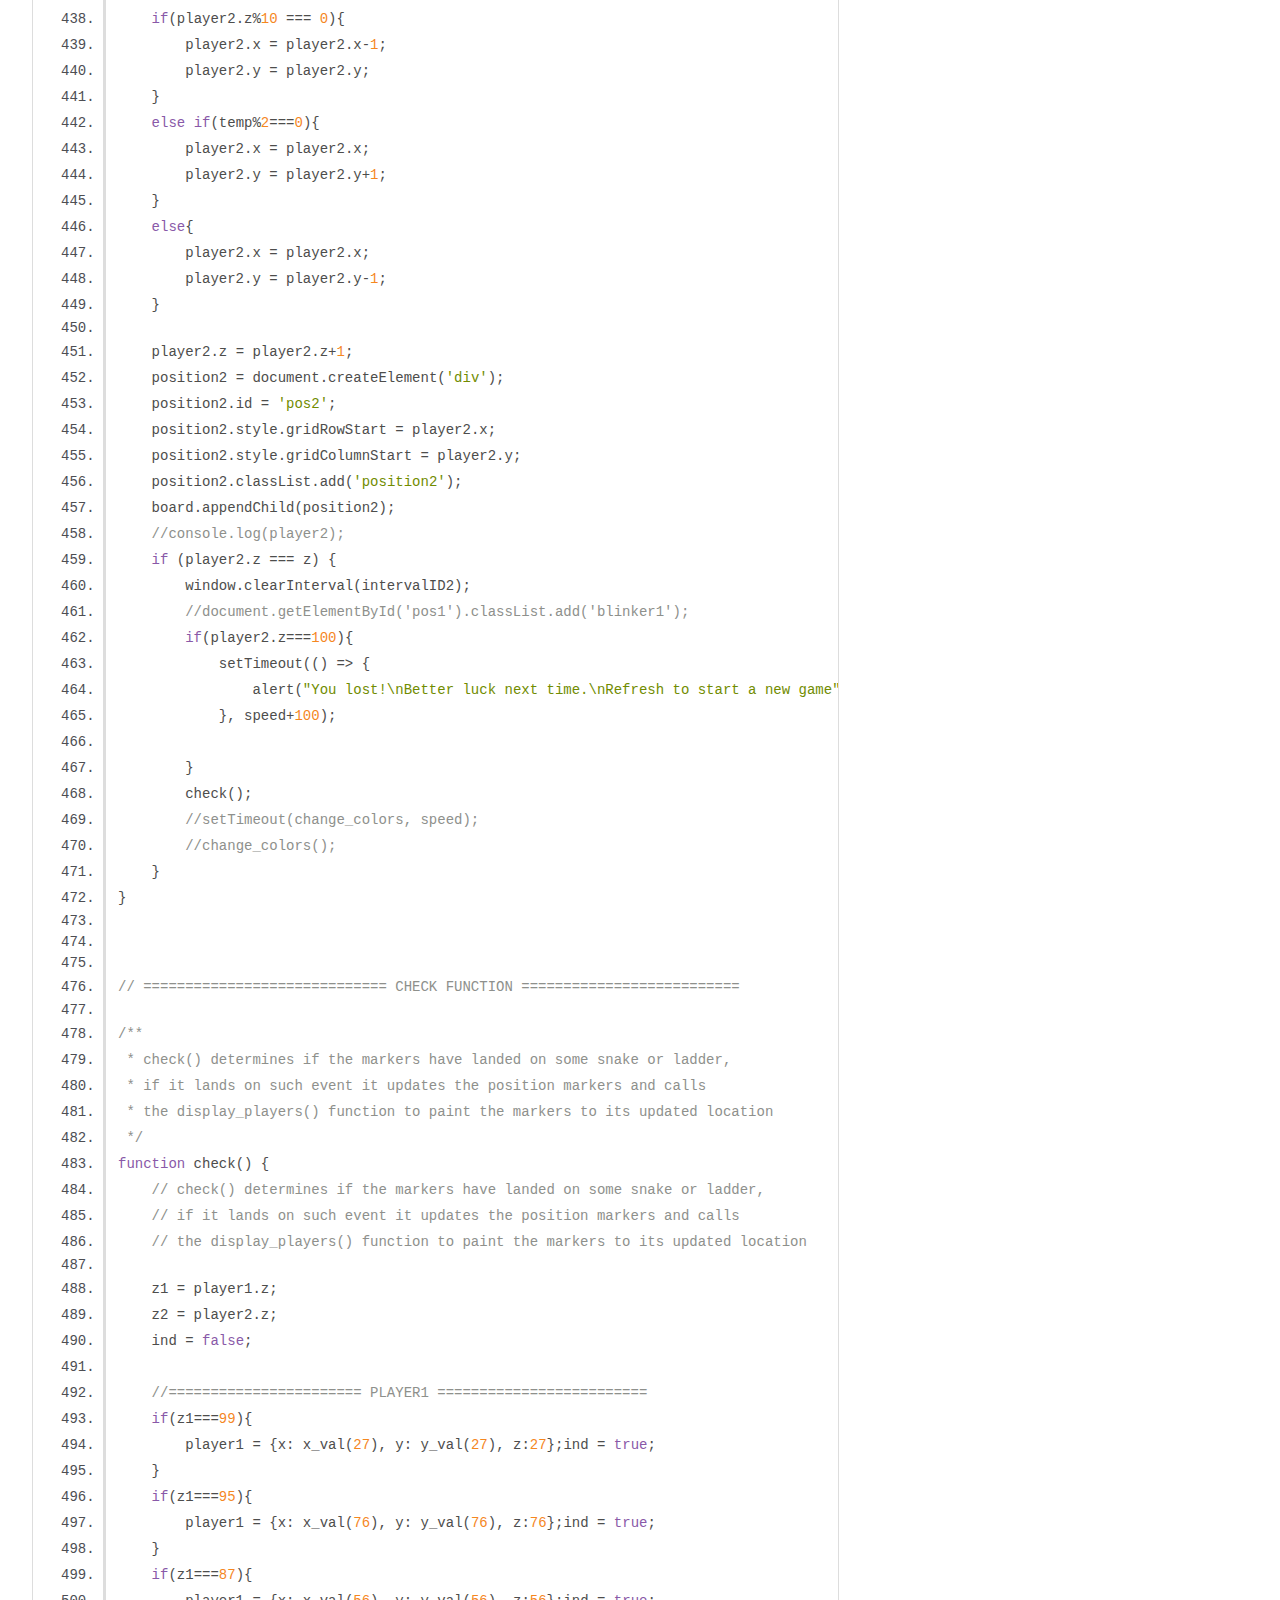
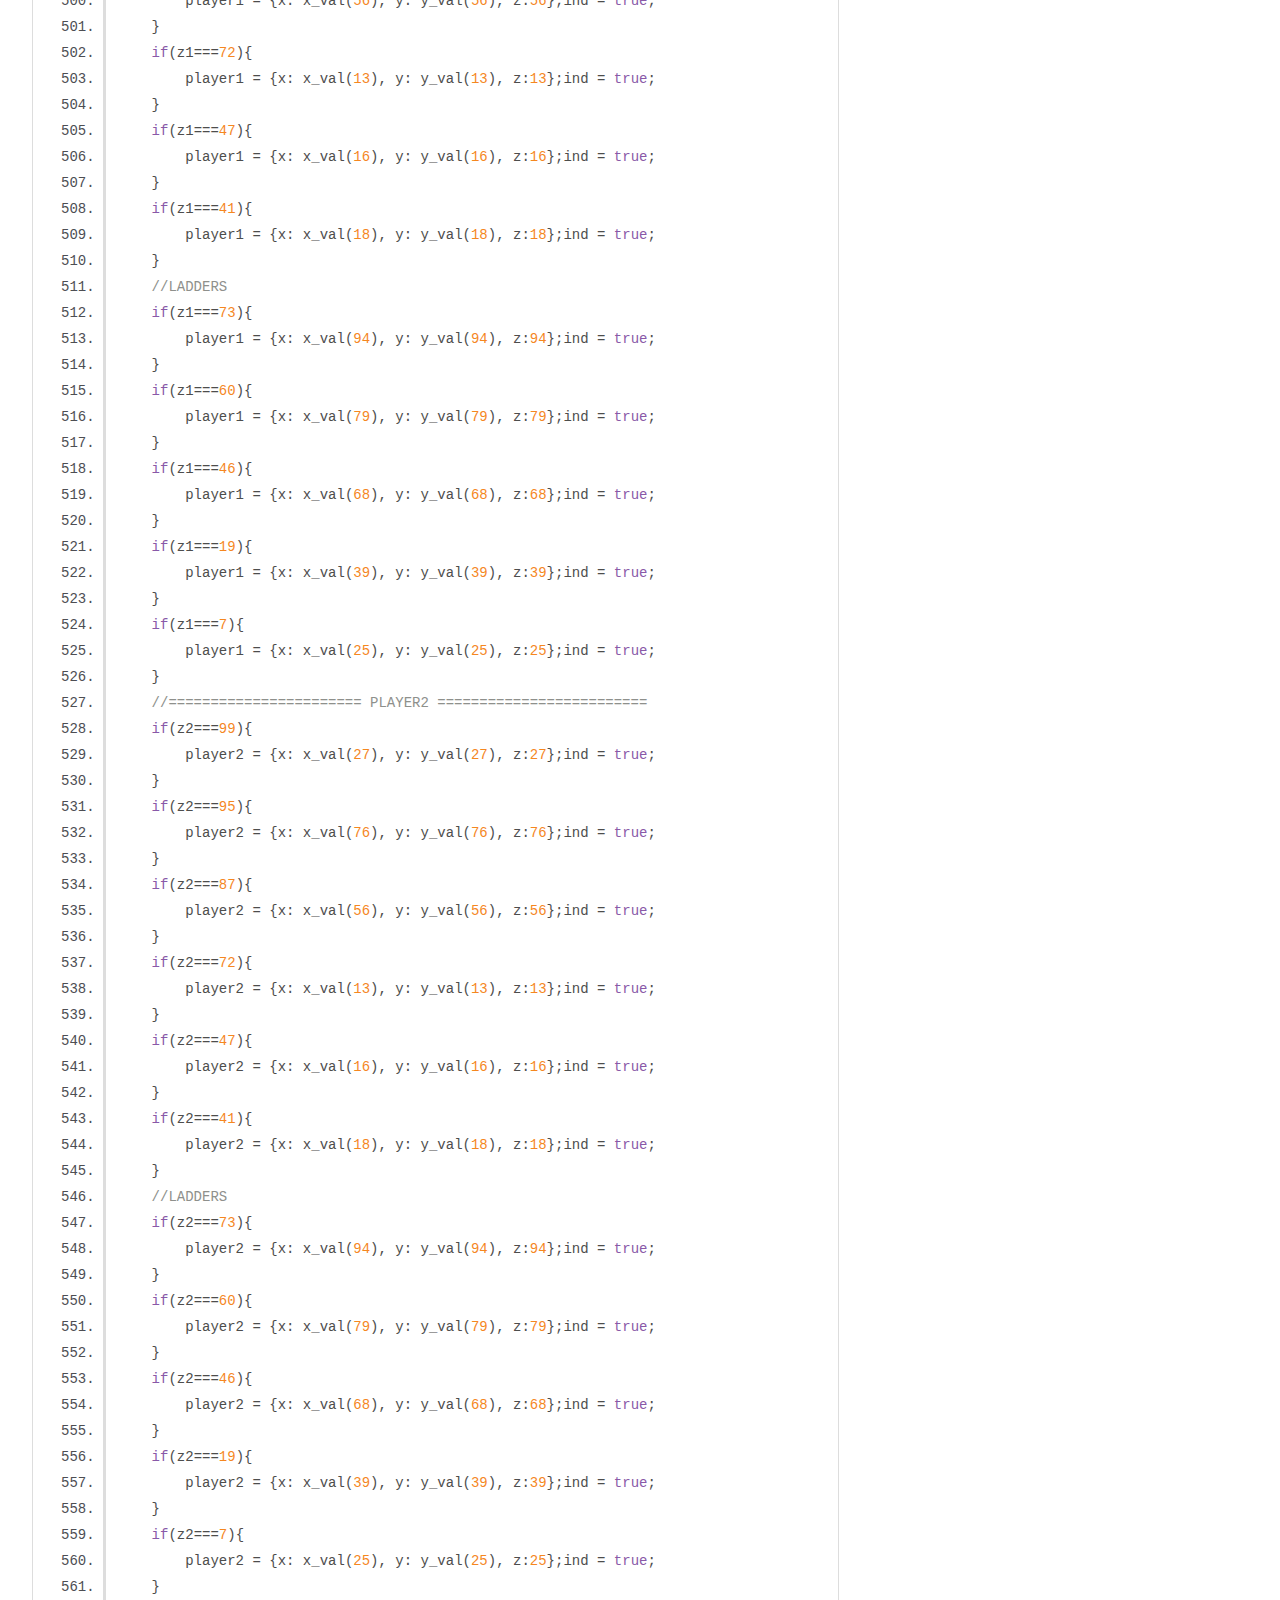
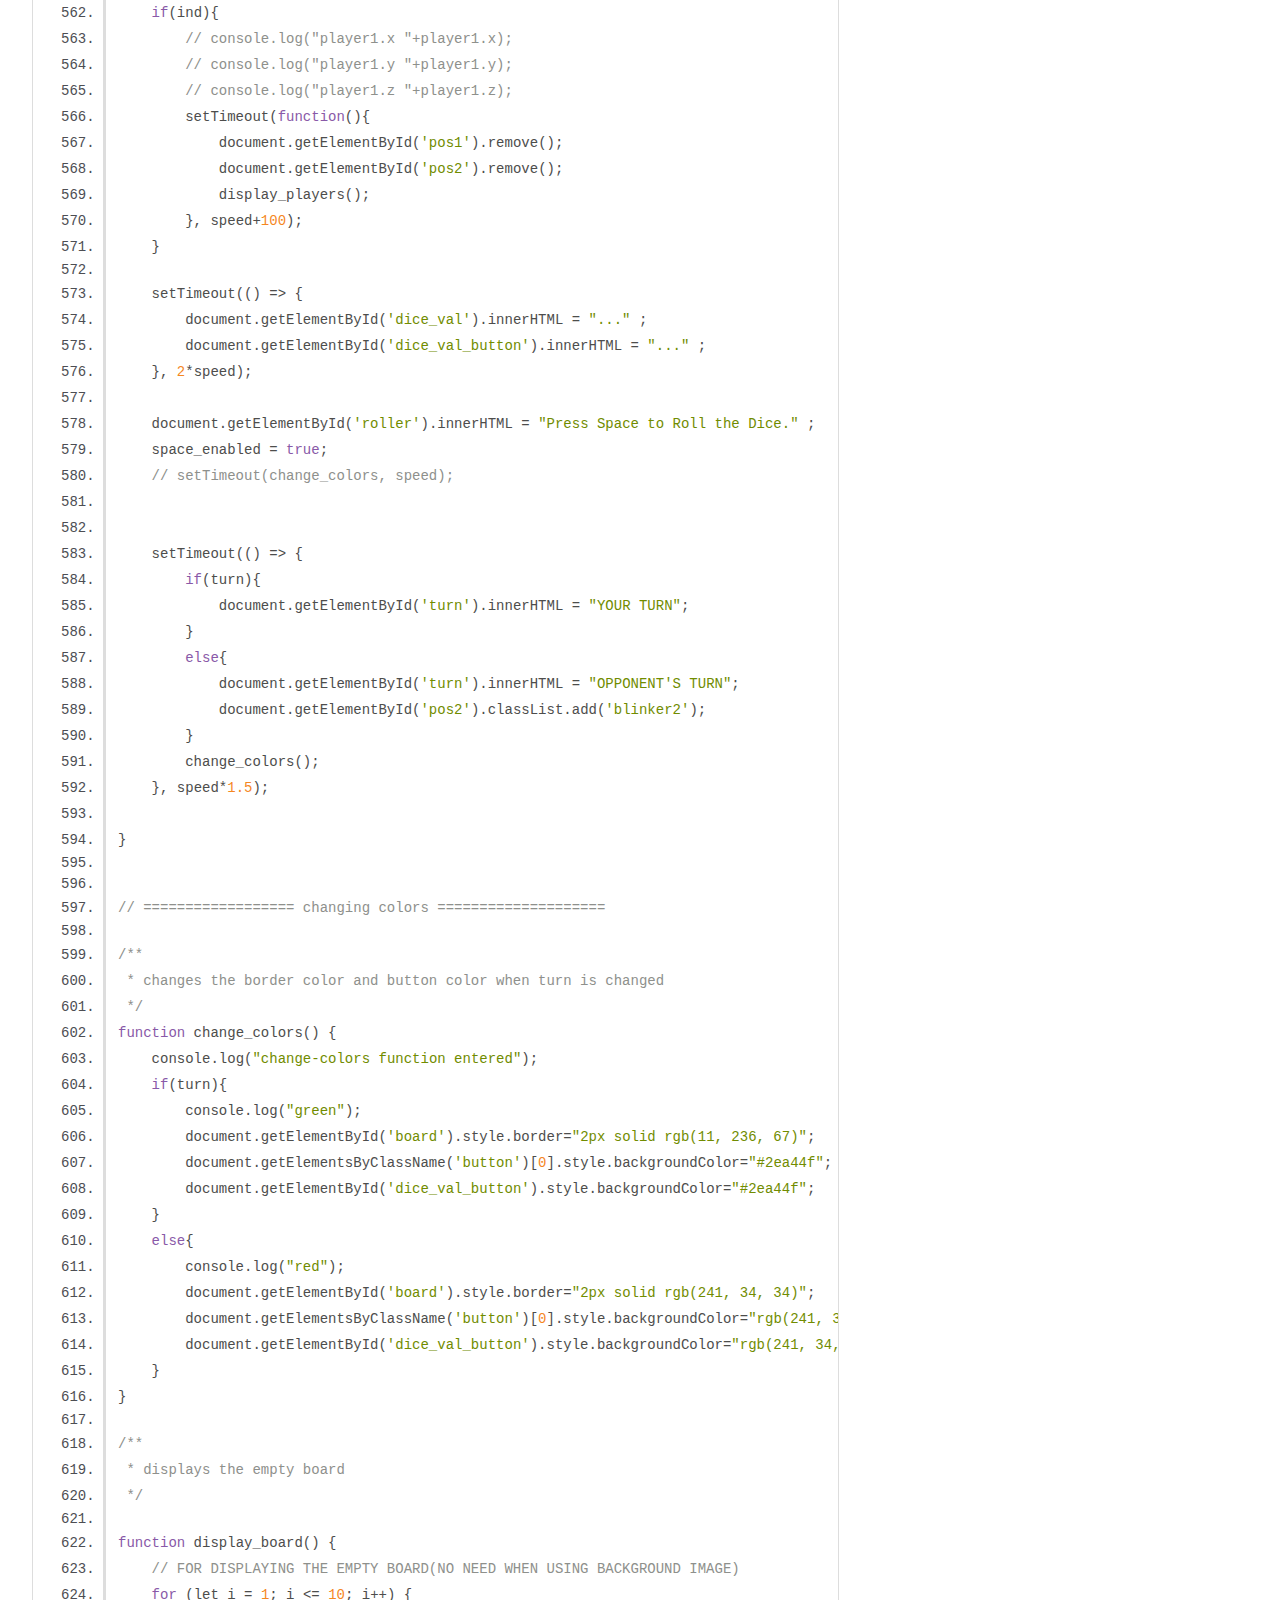
<file: out/grid.js.html>
<!DOCTYPE html>
<html lang="en">
<head>
    <meta charset="utf-8">
    <title>JSDoc: Source: grid.js</title>

    <script src="scripts/prettify/prettify.js"> </script>
    <script src="scripts/prettify/lang-css.js"> </script>
    <!--[if lt IE 9]>
      <script src="//html5shiv.googlecode.com/svn/trunk/html5.js"></script>
    <![endif]-->
    <link type="text/css" rel="stylesheet" href="styles/prettify-tomorrow.css">
    <link type="text/css" rel="stylesheet" href="styles/jsdoc-default.css">
</head>

<body>

<div id="main">

    <h1 class="page-title">Source: grid.js</h1>

    



    
    <section>
        <article>
            <pre class="prettyprint source linenums"><code>/* window.onbeforeunload = function () {
    return 'Refreshing will make you lose your current progress\nDo you really want to continue';
} */



document.getElementById("board_container").style.display = "none";
document.getElementById("roll_button").style.display = "none";


// GLOBAL VARIABLES
let speed = 200; //for determining movement speed of markers
let turn = true; //(turn==true)=>green &amp;&amp; (turn==false)=>red
let dice_val = 0; //random value generated on dice roll
let space_enabled = true; // if true then the space buttton/roll_dice_button will work
let enter_enabled = false; // if true then the ENTER button will work

var intervalID1 ; // this variables is used to disable the set-interval when 
var intervalID2 ; // the markers have reached their desired locations

// STATING THAT INITIAL TURN WILL BE OF GREEN
document.getElementById('turn').innerHTML = "YOUR TURN";

// INITIALIZING THE CO-ORDINATES OF PLAYERS
player1 = {x:10, y:1, z:1};
player2 = {x:10, y:1, z:1};

// Next two lines are for debugging purposes
//player1 = {x:1, y:5, z:96}; 
//player2 = {x:1, y:5, z:96};


//====================== NETWORKING PART ==================================

var canMove=true;
var gameStarted=0;
//const socket = io('http://localhost:3001');
const socket = io('https://server-snl.herokuapp.com/');
socket.on('connected', connect());

socket.on('id',(msg) => {
    document.getElementById("data").innerHTML="Room id: "+msg;
    document.querySelector('.createRoom_button').remove();
    document.querySelector('.joinRoom_button').remove();
});

socket.on('move',()=> {
    console.log("Got permission to move");
    canMove=true;
    setTurn()
});

socket.on('joined', () => {
    console.log("turn false");
    canMove = false;
    turn = false;
    change_colors();
    document.getElementById('turn').innerHTML = "OPPONENT'S TURN";
    document.getElementById("data").innerHTML = "Opponent will start the game";
    document.querySelector('.createRoom_button').remove();
    document.querySelector('.joinRoom_button').remove();
});

socket.on('err',(msg) => {
    //console.log(msg);
    document.getElementById("data").innerHTML = msg; 
});

socket.on('gameStarted', () => {
    gameStarted=1;
    document.getElementById("board_container").style.display = "flex";
    document.getElementById("roll_button").style.display = "inline-block";

});

socket.on('reflect',(msg) => {
    console.log("Reflected");
    turn = false;
    dice_val = parseInt(msg);
    document.getElementById('dice_val_button').innerHTML = dice_val ;
    document.getElementById('dice_val').innerHTML = dice_val ;
    gameEngine();
    socket.emit('ack');
})

function connect()
{
    console.log("Connection established");
}

function createRoom()
{
    socket.emit('createRoom');
}

function joinRoom()
{
    console.log("clicked");
    const msg = document.querySelector('.ip').value;
    document.querySelector('.ip').value ="";
    socket.emit('joinRoom', msg);
}

function setTurn()
{
    turn=true;
    console.log("turn set");
    document.getElementById("data").innerHTML="";
}



//===================== NETWORKING PART ENDS ==============================







//====================== DISPLAY PLAYER FUNCTION ===========================

 /**
     * display_players() takes the global values of player1 and player2 coordinates,
    creates a div element with id(pos1 and pos2) and class(position1 and position2)
    and paints the markers to the screen
     */

function display_players() {
    // Display the player1(Green)
    position1 = document.createElement('div');
    position1.id = 'pos1';
    position1.style.gridRowStart = player1.x;
    position1.style.gridColumnStart = player1.y;
    position1.classList.add('position1');
    board.appendChild(position1);

    // Display the player2(Red)
    position2 = document.createElement('div');
    position2.id = 'pos2';
    position2.style.gridRowStart = player2.x;
    position2.style.gridColumnStart = player2.y;
    position2.classList.add('position2');
    board.appendChild(position2);
}
display_players();


// ================== X &amp; Y VALUE FINDING FUNCTIONS ======================

/**
 * x_val(z) takes the z co-ordinate as input and returns its corresponding value of 'x'
 * @param {int} z the value of z-coordinate
 * @returns {int} x the x-coordinate value corresponding to z
 */

function x_val(z) {
    // x_val(z) takes the z co-ordinate as input and returns its corresponding 
    // value of 'x'
    return 10-Math.floor((z-1)/10);
} 

/**
 * x_val(z) takes the z co-ordinate as input and returns its corresponding value of 'y'
 * @param {int} z the value of z-coordinate
 * @returns {int} y the x-coordinate value corresponding to z
 */
function y_val(z) {
    // y_val(z) takes the z co-ordinate as input and returns its corresponding 
    // value of 'y'
    let temp = Math.floor((z-1)/10);
    if(temp%2===0){
        if(z%10==0)
            return 10;
        return z%10;
    }
    else{
        if(z%10==0)
            return 1;
        return 11-z%10;
    }
} 

// ======================= ROLL DICE EFUNCTION ============================

/**
 * rollDice simply rolls the dice and updates the dice_val
 * @param {int} a the start of the range of values the die can take(generally a=1)
 * @param {int} b the start of the range of values the die can take(generally b=6)
 * @param {bool} turn turn is used to indicate if it is the turn of the current player
 * @returns {int} 
 */
function rollDice(a,b, turn) { 
    // rollDice simply rolls the dice and updates the dice_val
    if(turn){
        // when turn is true, it makes the green marker blink
        document.getElementById('pos1').classList.add('blinker1');
    }
    else{
        // when turn is false, it makes the green marker blink
        document.getElementById('pos2').classList.add('blinker2');
    }
    dice_val = Math.round(a+(b-a)*Math.random());
    //dice_val = 1;
    //socket.emit('dieValue',""+dice_val);
    document.getElementById('dice_val').innerHTML = dice_val ;
    document.getElementById('dice_val_button').innerHTML = dice_val ;
    enter_enabled=true; 
    
    document.getElementById('roller').innerHTML = "Press Enter to move the Dice." ;
    return dice_val;
} 

/**
 * gameEngine() takes the global variable dice_val, checks the turn value, 
 * calls move1/move2 with setInterval respectively to move the makers to their new location
 * after moving it just switches the value of turn variable and gives chance to the other player
 */

function gameEngine(){
    // gameEngine() takes the dice_val as arguement, checks the turn value, 
    // calls move1/move2 with setInterval respectively to move the makers to their new location
    // after moving it just switches the value of turn variable and gives chance to the other player
    
    console.log("turn "+turn);
    if(turn){
        // document.getElementById('turn').innerHTML = "OPPONENT'S TURN";
        if(player1.z+dice_val>100){
            dice_val = 0;
        }
        intervalID1 = setInterval(move1, speed, player1.z+dice_val);
        socket.emit('dieValue',""+dice_val);

        

        console.log("player1.x "+player1.x);
        console.log("player1.y "+player1.y);
        console.log("player1.z "+player1.z);
    }
    else{
        if(player2.z+dice_val>100){
            dice_val = 0;
        }
        //document.getElementById('turn').innerHTML = "YOUR TURN";
        intervalID2 = setInterval(move2, speed, player2.z+dice_val);
        console.log("player2.x "+player2.x);
        console.log("player2.y "+player2.y);
        console.log("player2.z "+player2.z);
    }
    

    // console.log("player1.x "+player1.x);
    // console.log("player1.y "+player1.y);
    // console.log("player1.z "+player1.z);
    // check();
    
    if(player1.z===100 ){
        alert("Game Over. Winner is Green!\nRefresh to start a new game");
    }
    if(player2.z===100){
        alert("Game Over. Winner is Red!\nRefresh to start a new game ");
    }
    
    //turn !=turn
    turn = false;
    // change_colors();
    
}

window.addEventListener('keydown', e => {
    // listens which key is presessed the does the actions
    switch(e.key){
        case " ":
            console.log("canMove:",canMove);
            if(canMove)
            {
                if(space_enabled){
                    space_enabled = false;
                    canMove = false;
                    console.log("Space");
                    rollDice(1,6, turn);
                    if(turn){
                        document.getElementById('pos1').onclick=function(){
                            click_div();
                        };
                    }
                    else{
                        document.getElementById('pos2').onclick=function(){
                            click_div();
                        };
                    }
                    /* turn = !turn; */
                }
            }
            else
                document.getElementById("data").innerHTML="Wait for you turn";
            break;
        case "Enter":
            if(enter_enabled){
                enter_enabled = false;
                console.log("Enter");
                //document.getElementById("data").innerHTML = "Opponent's turn";
                gameEngine();
            }
        default:
            break;
        
    }
});

// ==================ADDING THE ON-CLICK EVENTS======================


function click_div() {
    if(enter_enabled){
        enter_enabled = false;
        console.log("Enter"); 
        gameEngine();
    }
}

document.getElementById('roller').onclick=function(){
    roller_clicked();
}
document.getElementById('roll_button').onclick=function(){
    roller_clicked();
}

function roller_clicked() {
    console.log("roller clicked");
    if(canMove)
    {
        if(space_enabled){
            space_enabled = false;
            canMove = false;
            console.log("Space");
            rollDice(1,6, turn);
            if(turn){
                document.getElementById('pos1').onclick=function(){
                    click_div();
                };
            }
            else{
                document.getElementById('pos2').onclick=function(){
                    click_div();
                };
            }
            /* turn = !turn; */
        }
    }
    else{
        if(turn==false){
            document.getElementById("data").innerHTML="Wait for you turn";
        }
        else{
            document.getElementById("data").innerHTML="Click on your coin to move";
        }
    }

}


// ====================== move functions ==========================

/**
 * move1 function takes the new position of the marker by the z-coordinate of the current player 
 * and sequentially moves it to the new position step by step.
 * @param {int} z 
 * @returns 
 */
function move1(z=100) {
    if (player1.z === z) {
        window.clearInterval(intervalID1);
        document.getElementById('pos1').classList.remove('blinker1');
        check();
        //change_colors();
        //setTimeout(change_colors, speed);
        return;
    }
    let temp = Math.floor((player1.z)/10);
    //console.log(temp);
    document.getElementById('pos1').remove();
    if(player1.z%10 === 0){
        player1.x = player1.x-1; 
        player1.y = player1.y; 
    }
    else if(temp%2===0){
        player1.x = player1.x; 
        player1.y = player1.y+1; 
    }
    else{
        player1.x = player1.x; 
        player1.y = player1.y-1;
    }

    player1.z = player1.z+1;
    position1 = document.createElement('div');
    position1.id = 'pos1';
    position1.style.gridRowStart = player1.x;
    position1.style.gridColumnStart = player1.y;
    position1.classList.add('position1');
    board.appendChild(position1);
    //console.log(player1);
    if (player1.z === z) {
        window.clearInterval(intervalID1);
        //document.getElementById('pos2').classList.add('blinker1');
        if(player1.z===100 ){
            
            setTimeout(() => {
                alert("Hurray!\n You won the game!\nRefresh to start a new game");
            }, speed+100);
            
            
        }
        check();
        //setTimeout(change_colors, speed);
        //change_colors();
    }
}
/**
 * move1 function takes the new position of the marker by the z-coordinate of the opponent player 
 * and sequentially moves it to the new position step by step.
 * @param {int} z 
 * @returns 
 */
function move2(z=100) {
    if (player2.z === z) {
        window.clearInterval(intervalID2);
        document.getElementById('pos2').classList.remove('blinker2');
        check();
        setTimeout(change_colors, speed);
        //change_colors();
        return;
    }
    let temp = Math.floor((player2.z)/10);
    //console.log(temp);
    document.getElementById('pos2').remove();
    if(player2.z%10 === 0){
        player2.x = player2.x-1; 
        player2.y = player2.y; 
    }
    else if(temp%2===0){
        player2.x = player2.x; 
        player2.y = player2.y+1; 
    }
    else{
        player2.x = player2.x; 
        player2.y = player2.y-1;
    }

    player2.z = player2.z+1;
    position2 = document.createElement('div');
    position2.id = 'pos2';
    position2.style.gridRowStart = player2.x;
    position2.style.gridColumnStart = player2.y;
    position2.classList.add('position2');
    board.appendChild(position2);
    //console.log(player2);
    if (player2.z === z) {
        window.clearInterval(intervalID2);
        //document.getElementById('pos1').classList.add('blinker1');
        if(player2.z===100){
            setTimeout(() => {
                alert("You lost!\nBetter luck next time.\nRefresh to start a new game");
            }, speed+100);
        
        }
        check();
        //setTimeout(change_colors, speed);
        //change_colors();
    }
}



// ============================= CHECK FUNCTION ==========================

/**
 * check() determines if the markers have landed on some snake or ladder,
 * if it lands on such event it updates the position markers and calls
 * the display_players() function to paint the markers to its updated location
 */
function check() {
    // check() determines if the markers have landed on some snake or ladder,
    // if it lands on such event it updates the position markers and calls
    // the display_players() function to paint the markers to its updated location

    z1 = player1.z;
    z2 = player2.z;
    ind = false;
    
    //======================= PLAYER1 =========================
    if(z1===99){
        player1 = {x: x_val(27), y: y_val(27), z:27};ind = true;
    }
    if(z1===95){
        player1 = {x: x_val(76), y: y_val(76), z:76};ind = true;
    }
    if(z1===87){
        player1 = {x: x_val(56), y: y_val(56), z:56};ind = true;
    }
    if(z1===72){
        player1 = {x: x_val(13), y: y_val(13), z:13};ind = true;
    }
    if(z1===47){
        player1 = {x: x_val(16), y: y_val(16), z:16};ind = true;
    }
    if(z1===41){
        player1 = {x: x_val(18), y: y_val(18), z:18};ind = true;
    }
    //LADDERS
    if(z1===73){
        player1 = {x: x_val(94), y: y_val(94), z:94};ind = true;
    }
    if(z1===60){
        player1 = {x: x_val(79), y: y_val(79), z:79};ind = true;
    }
    if(z1===46){
        player1 = {x: x_val(68), y: y_val(68), z:68};ind = true;
    }
    if(z1===19){
        player1 = {x: x_val(39), y: y_val(39), z:39};ind = true;
    }
    if(z1===7){
        player1 = {x: x_val(25), y: y_val(25), z:25};ind = true;
    }
    //======================= PLAYER2 =========================
    if(z2===99){
        player2 = {x: x_val(27), y: y_val(27), z:27};ind = true;
    }
    if(z2===95){
        player2 = {x: x_val(76), y: y_val(76), z:76};ind = true;
    }
    if(z2===87){
        player2 = {x: x_val(56), y: y_val(56), z:56};ind = true;
    }
    if(z2===72){
        player2 = {x: x_val(13), y: y_val(13), z:13};ind = true;
    }
    if(z2===47){
        player2 = {x: x_val(16), y: y_val(16), z:16};ind = true;
    }
    if(z2===41){
        player2 = {x: x_val(18), y: y_val(18), z:18};ind = true;
    }
    //LADDERS
    if(z2===73){
        player2 = {x: x_val(94), y: y_val(94), z:94};ind = true;
    }
    if(z2===60){
        player2 = {x: x_val(79), y: y_val(79), z:79};ind = true;
    }
    if(z2===46){
        player2 = {x: x_val(68), y: y_val(68), z:68};ind = true;
    }
    if(z2===19){
        player2 = {x: x_val(39), y: y_val(39), z:39};ind = true;
    }
    if(z2===7){
        player2 = {x: x_val(25), y: y_val(25), z:25};ind = true;
    }
    if(ind){
        // console.log("player1.x "+player1.x);
        // console.log("player1.y "+player1.y);
        // console.log("player1.z "+player1.z);
        setTimeout(function(){   
            document.getElementById('pos1').remove();
            document.getElementById('pos2').remove();
            display_players();
        }, speed+100);
    }

    setTimeout(() => {
        document.getElementById('dice_val').innerHTML = "..." ;
        document.getElementById('dice_val_button').innerHTML = "..." ;
    }, 2*speed);
    
    document.getElementById('roller').innerHTML = "Press Space to Roll the Dice." ;
    space_enabled = true;
    // setTimeout(change_colors, speed);
    
    
    setTimeout(() => {
        if(turn){
            document.getElementById('turn').innerHTML = "YOUR TURN";
        }
        else{
            document.getElementById('turn').innerHTML = "OPPONENT'S TURN";
            document.getElementById('pos2').classList.add('blinker2');
        }
        change_colors();
    }, speed*1.5);
    
}


// ================== changing colors ====================

/**
 * changes the border color and button color when turn is changed
 */
function change_colors() {
    console.log("change-colors function entered");
    if(turn){
        console.log("green");
        document.getElementById('board').style.border="2px solid rgb(11, 236, 67)";
        document.getElementsByClassName('button')[0].style.backgroundColor="#2ea44f";
        document.getElementById('dice_val_button').style.backgroundColor="#2ea44f";
    }
    else{
        console.log("red");
        document.getElementById('board').style.border="2px solid rgb(241, 34, 34)";
        document.getElementsByClassName('button')[0].style.backgroundColor="rgb(241, 34, 34)";
        document.getElementById('dice_val_button').style.backgroundColor="rgb(241, 34, 34)";
    }
}

/**
 * displays the empty board
 */

function display_board() {
    // FOR DISPLAYING THE EMPTY BOARD(NO NEED WHEN USING BACKGROUND IMAGE)
    for (let i = 1; i &lt;= 10; i++) {
        for (let j = 1; j &lt;= 10; j++) {
            if((i+j)%2==0){
                boxElement1 = document.createElement('div');
                boxElement1.style.gridRowStart = i;
                boxElement1.style.gridColumnStart = j;
                boxElement1.classList.add('item1');
                if(i%2==1){
                    boxElement1.innerHTML = 101-((i-1)*10 +j);
                }
                else{
                    boxElement1.innerHTML = 101-((i-1)*10 +11-j);
                }
                board.appendChild(boxElement1);
            }
            else{
                boxElement2 = document.createElement('div');
                boxElement2.style.gridRowStart = i;
                boxElement2.style.gridColumnStart = j;
                boxElement2.classList.add('item2');
                if(i%2==1){
                    boxElement2.innerHTML = 101-((i-1)*10 +j);
                }
                else{
                    boxElement2.innerHTML = 101-((i-1)*10 +11-j);
                }
                board.appendChild(boxElement2);
            }
        } 
    } 
    

}
</code></pre>
        </article>
    </section>




</div>

<nav>
    <h2><a href="index.html">Home</a></h2><h3>Global</h3><ul><li><a href="global.html#change_colors">change_colors</a></li><li><a href="global.html#check">check</a></li><li><a href="global.html#display_board">display_board</a></li><li><a href="global.html#display_players">display_players</a></li><li><a href="global.html#gameEngine">gameEngine</a></li><li><a href="global.html#move1">move1</a></li><li><a href="global.html#move2">move2</a></li><li><a href="global.html#rollDice">rollDice</a></li><li><a href="global.html#x_val">x_val</a></li><li><a href="global.html#y_val">y_val</a></li></ul>
</nav>

<br class="clear">

<footer>
    Documentation generated by <a href="https://github.com/jsdoc/jsdoc">JSDoc 3.6.7</a> on Wed Oct 27 2021 01:54:20 GMT+0530 (India Standard Time)
</footer>

<script> prettyPrint(); </script>
<script src="scripts/linenumber.js"> </script>
</body>
</html>
</file>
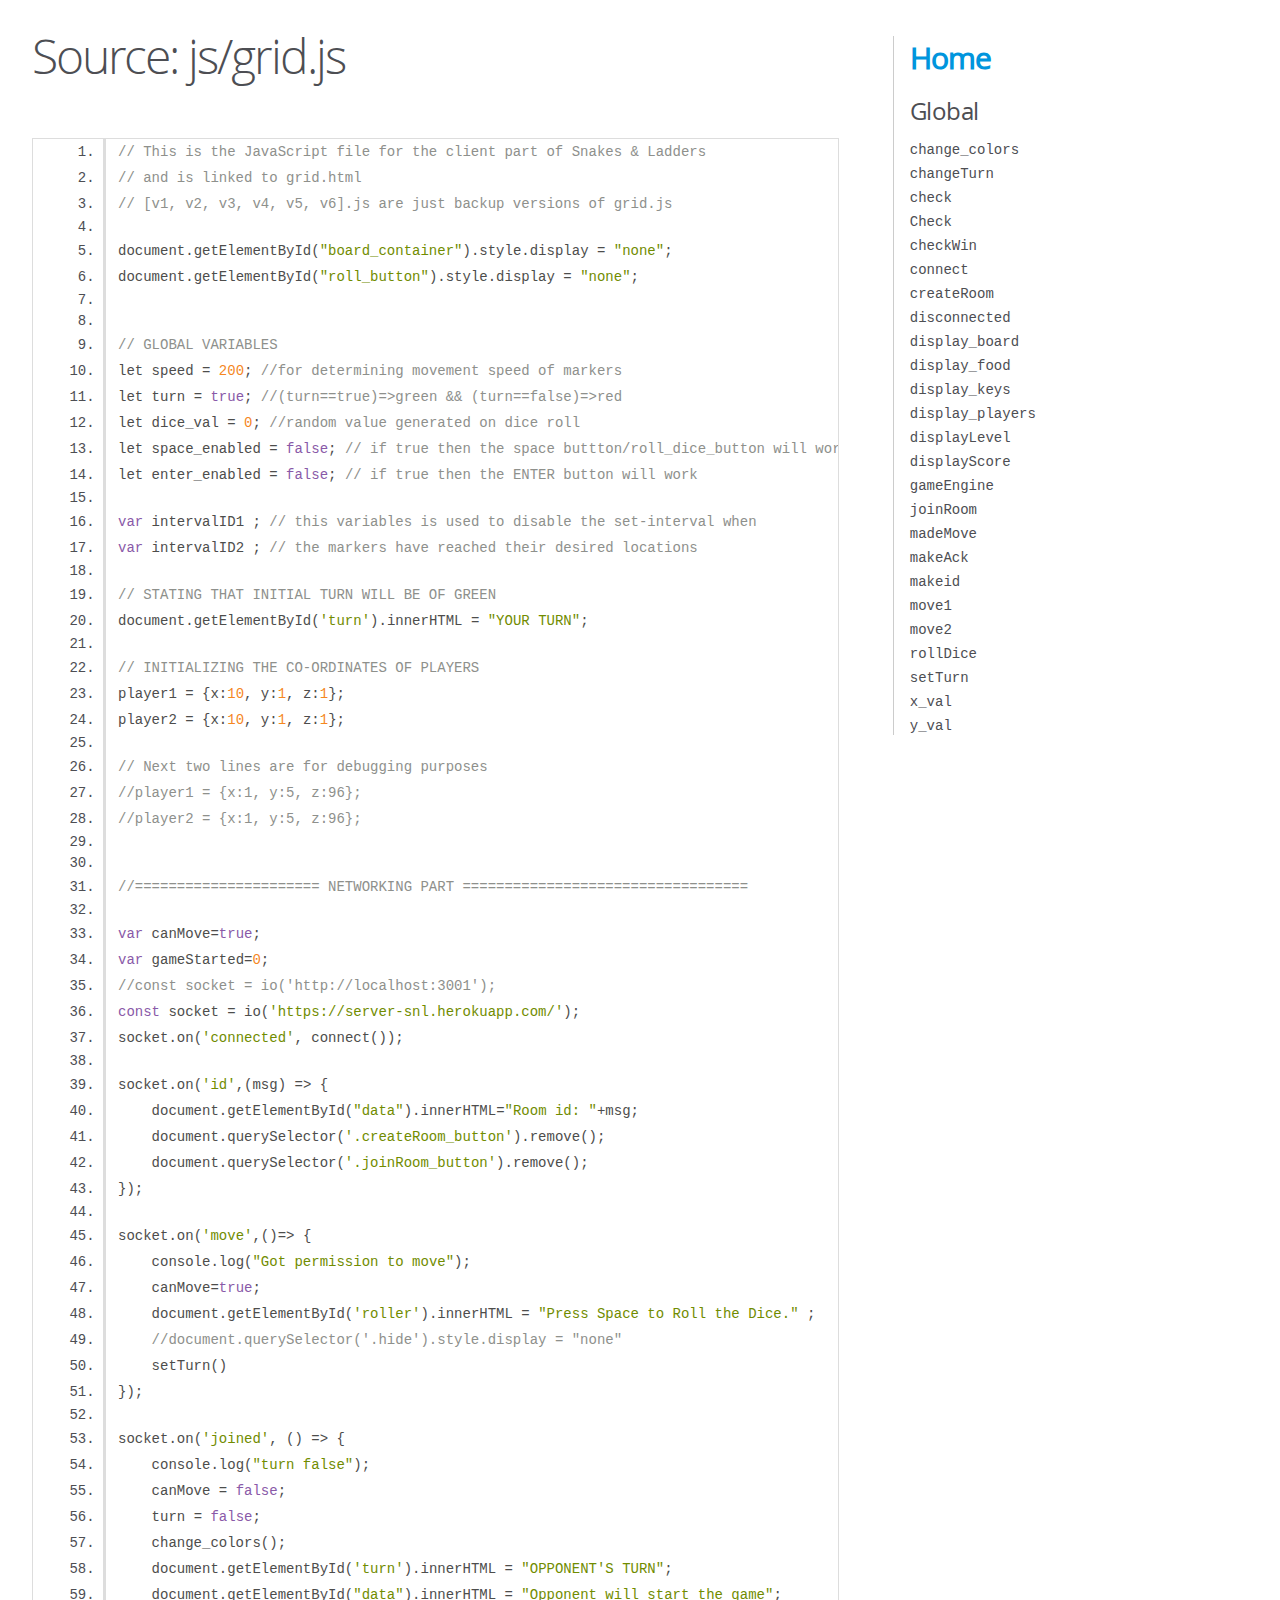
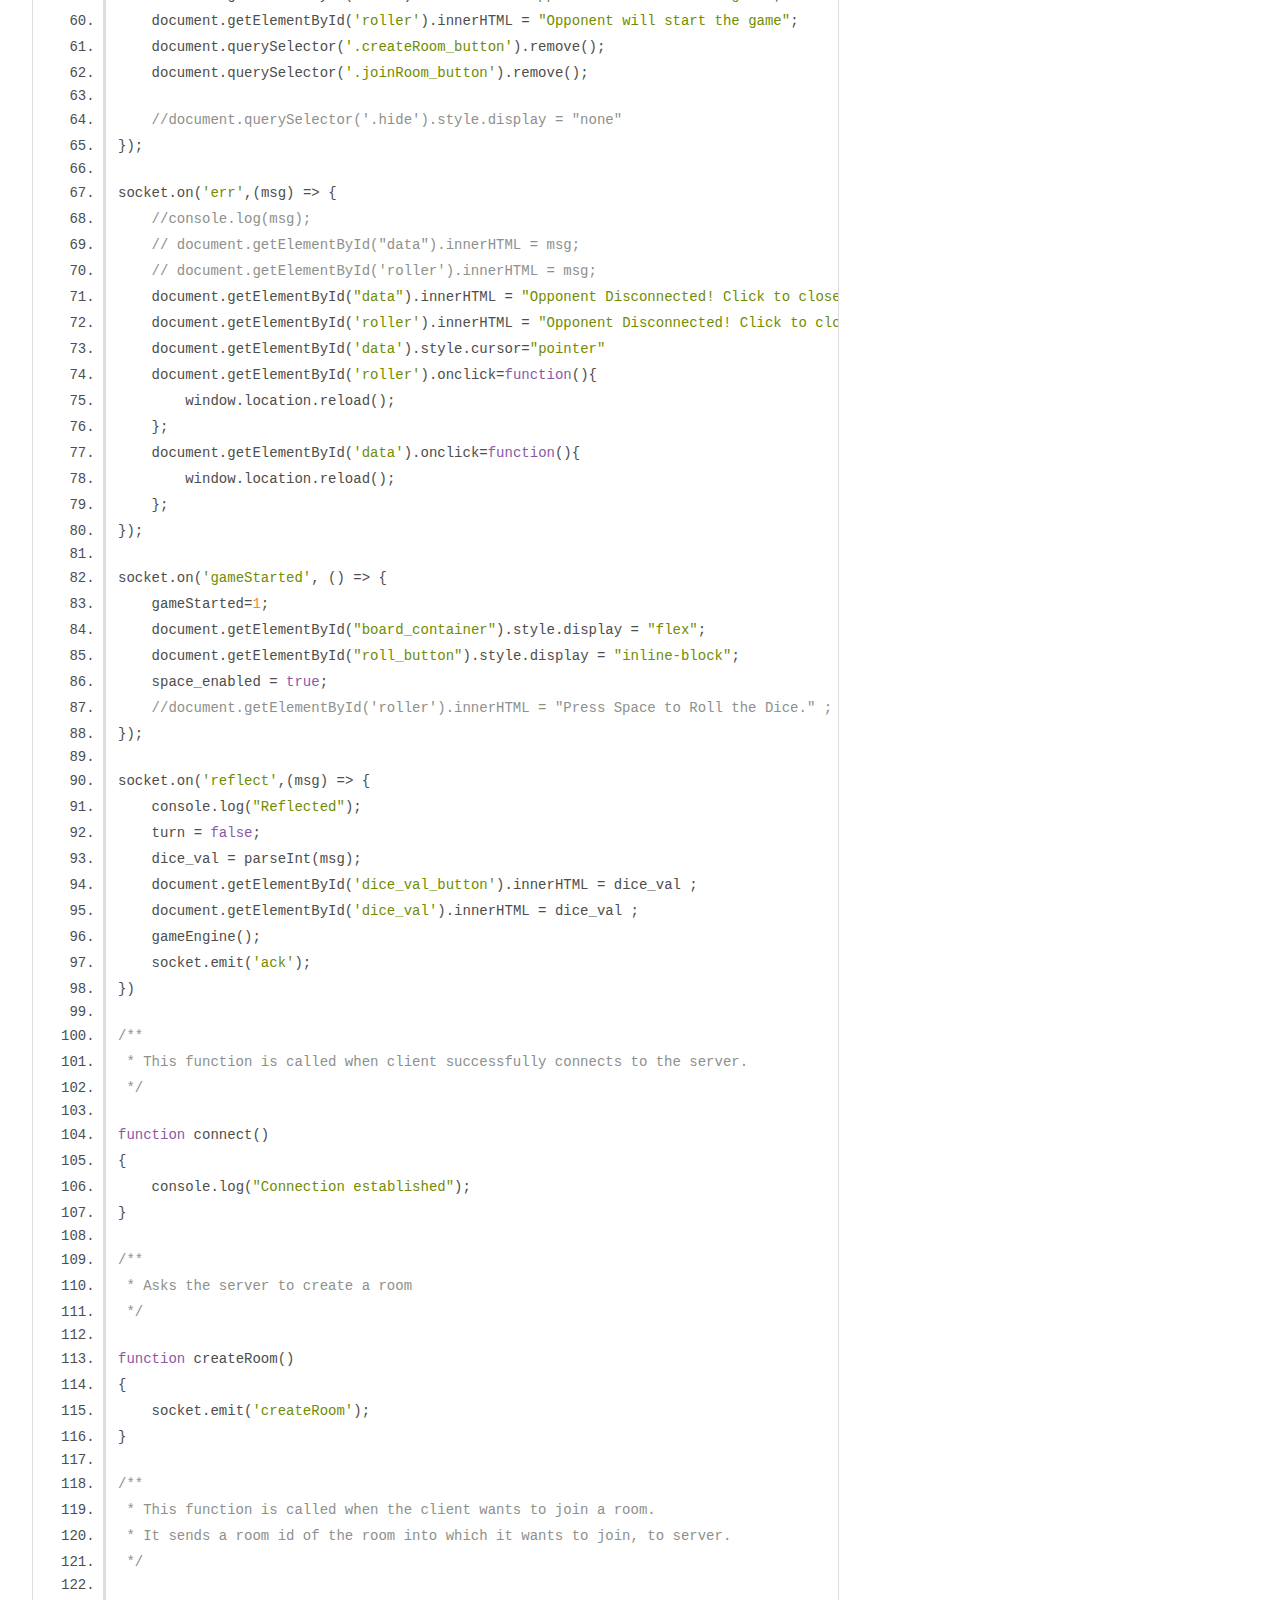
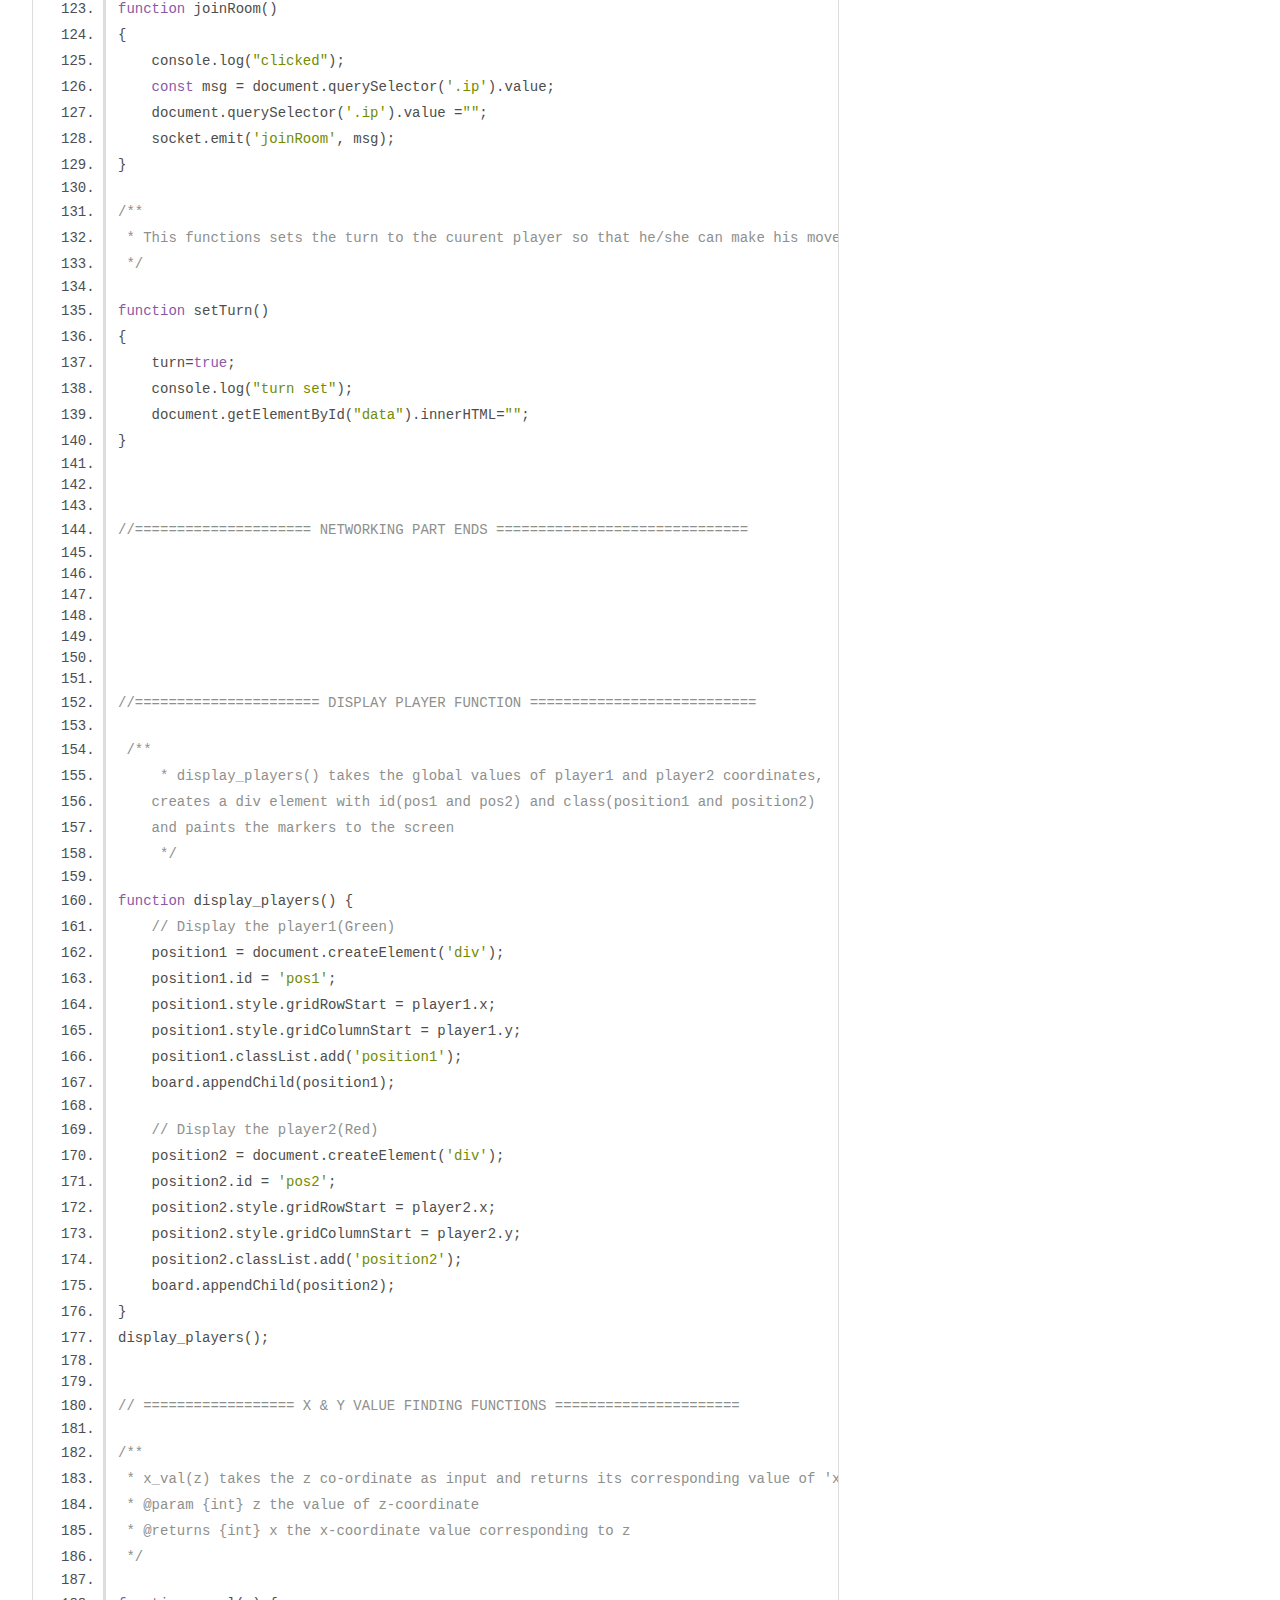
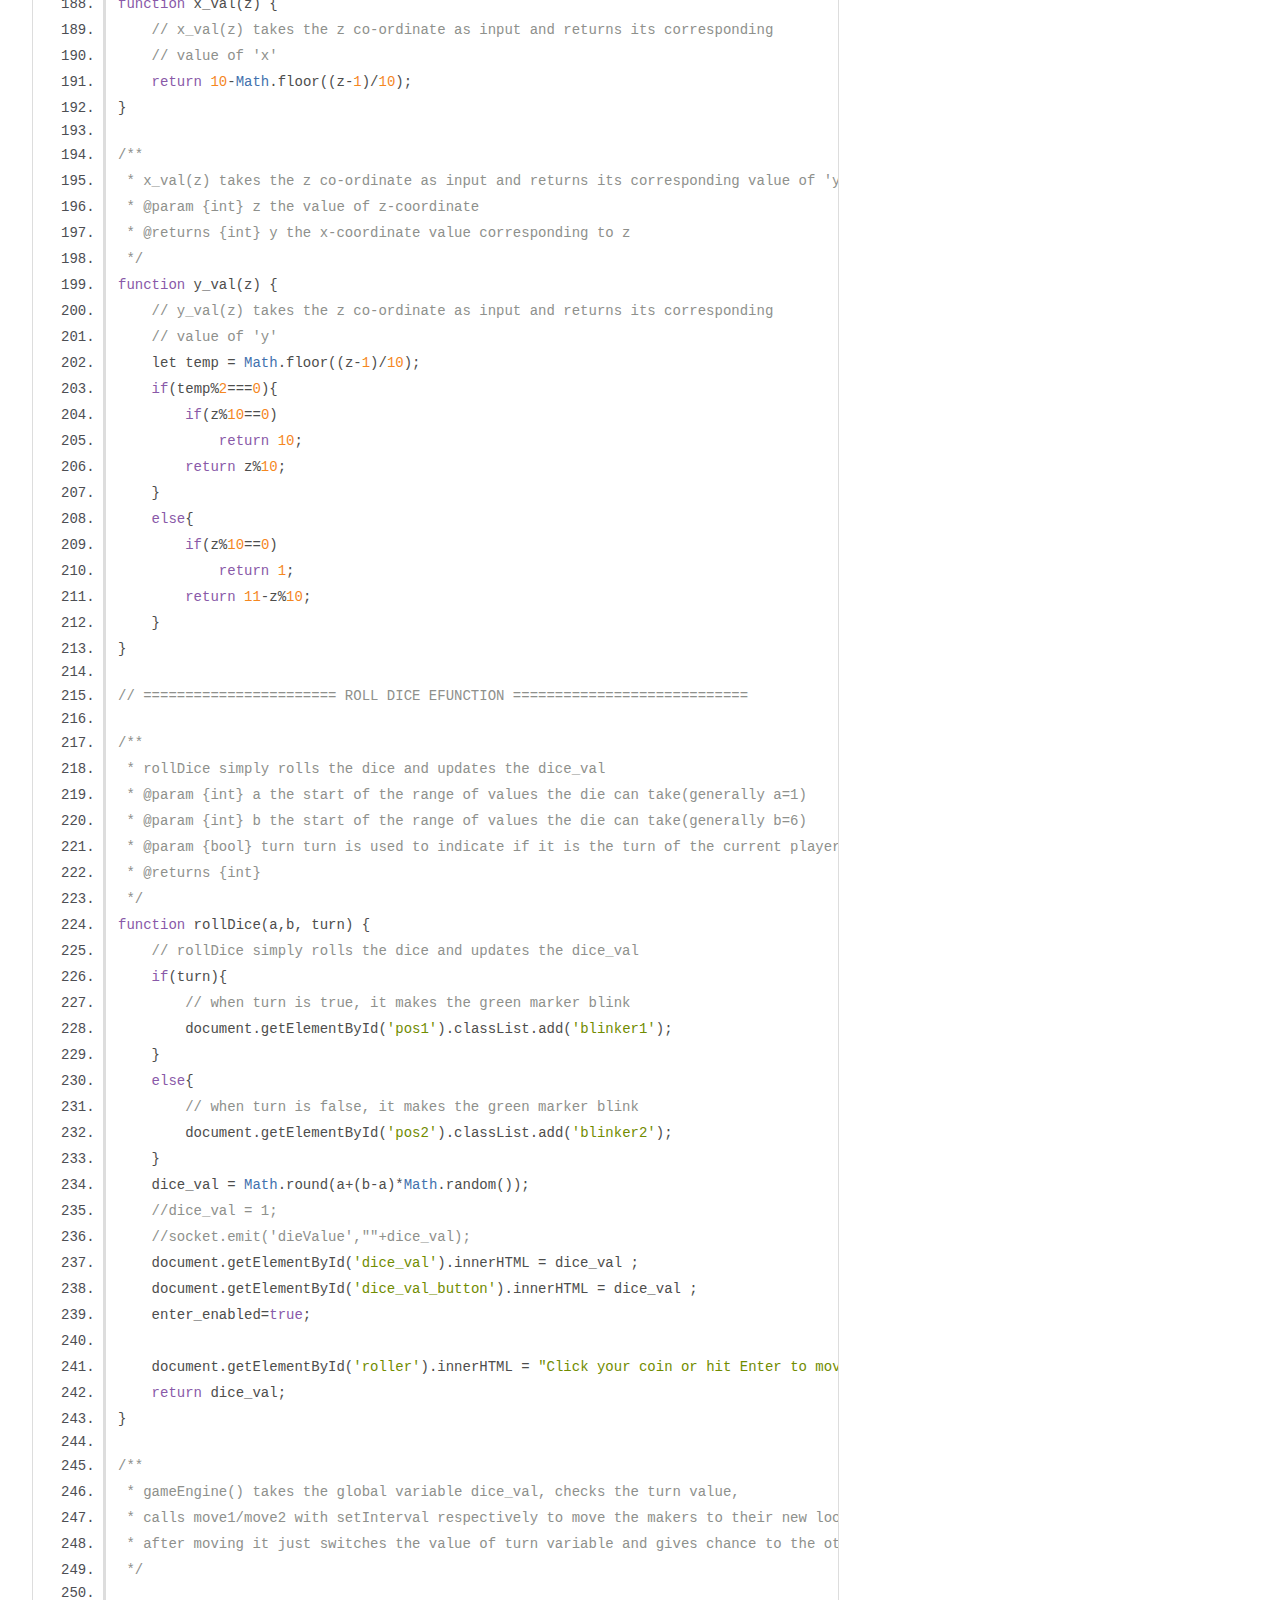
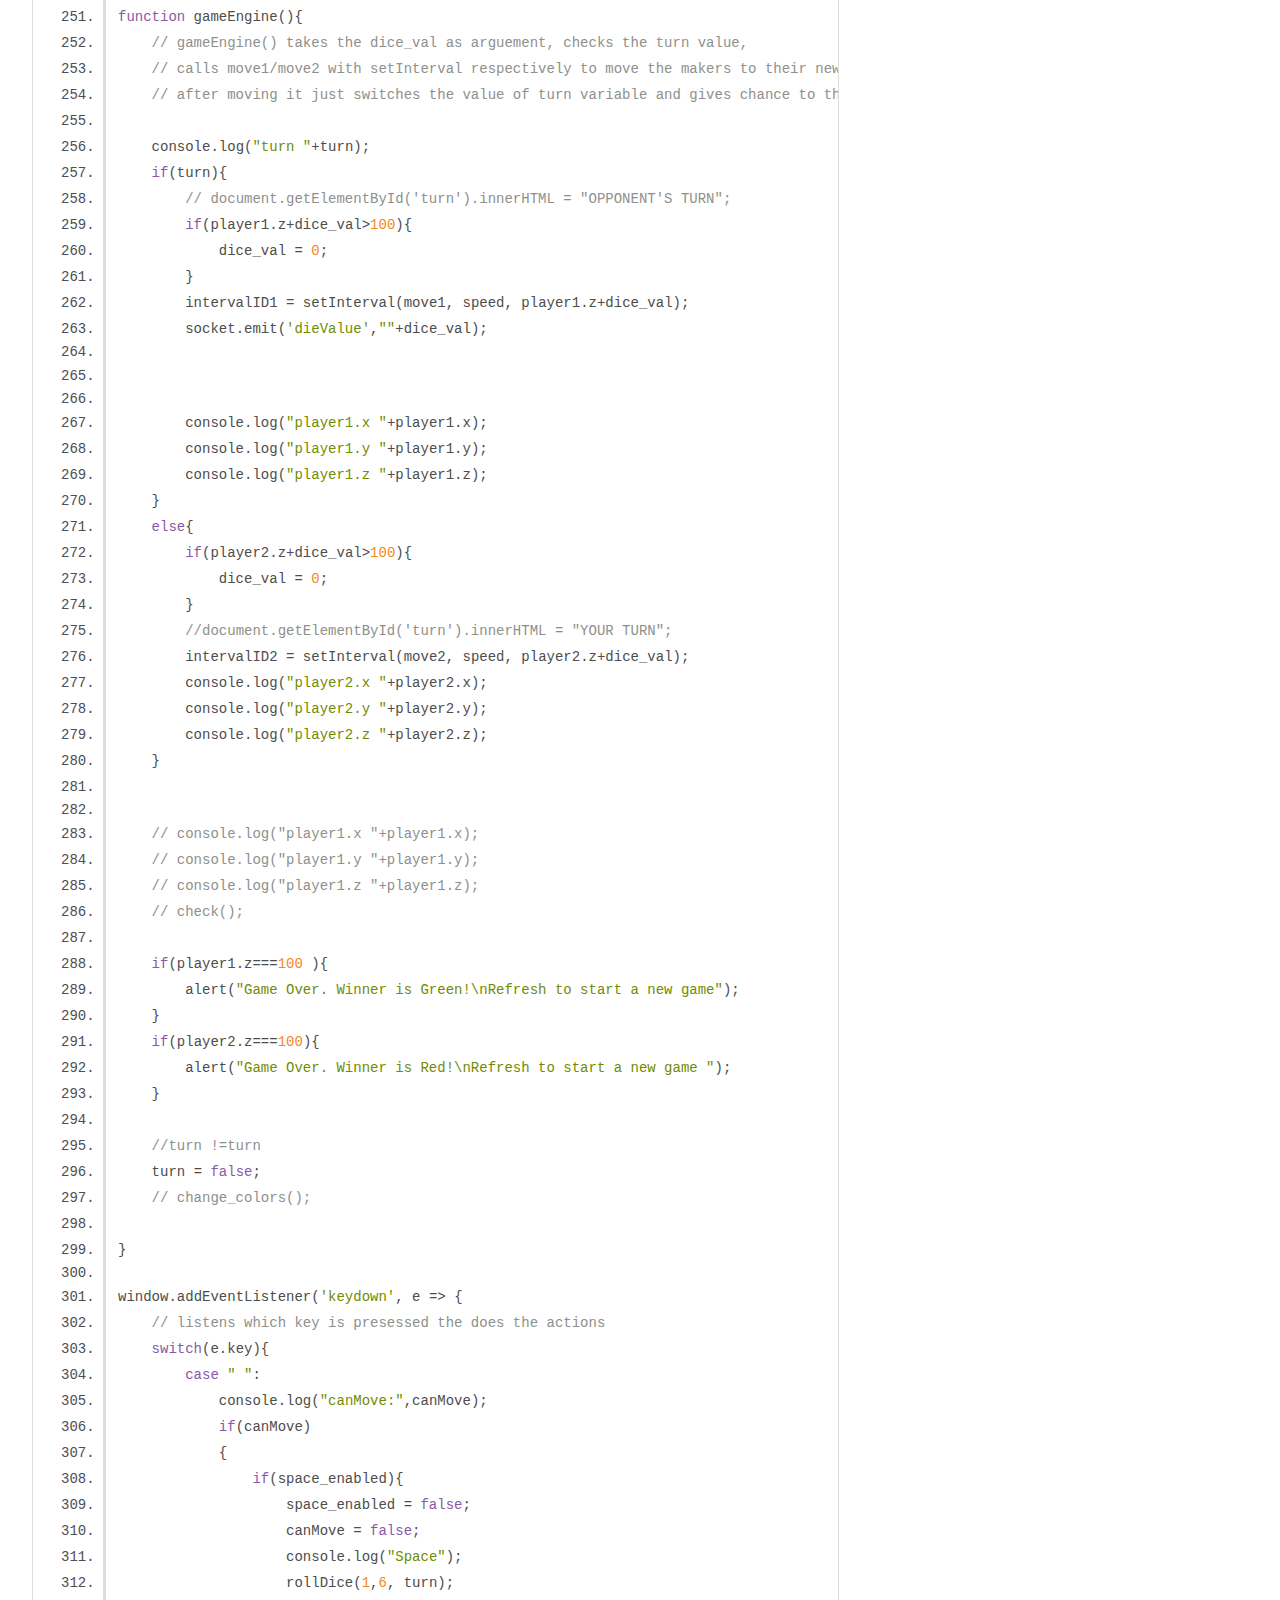
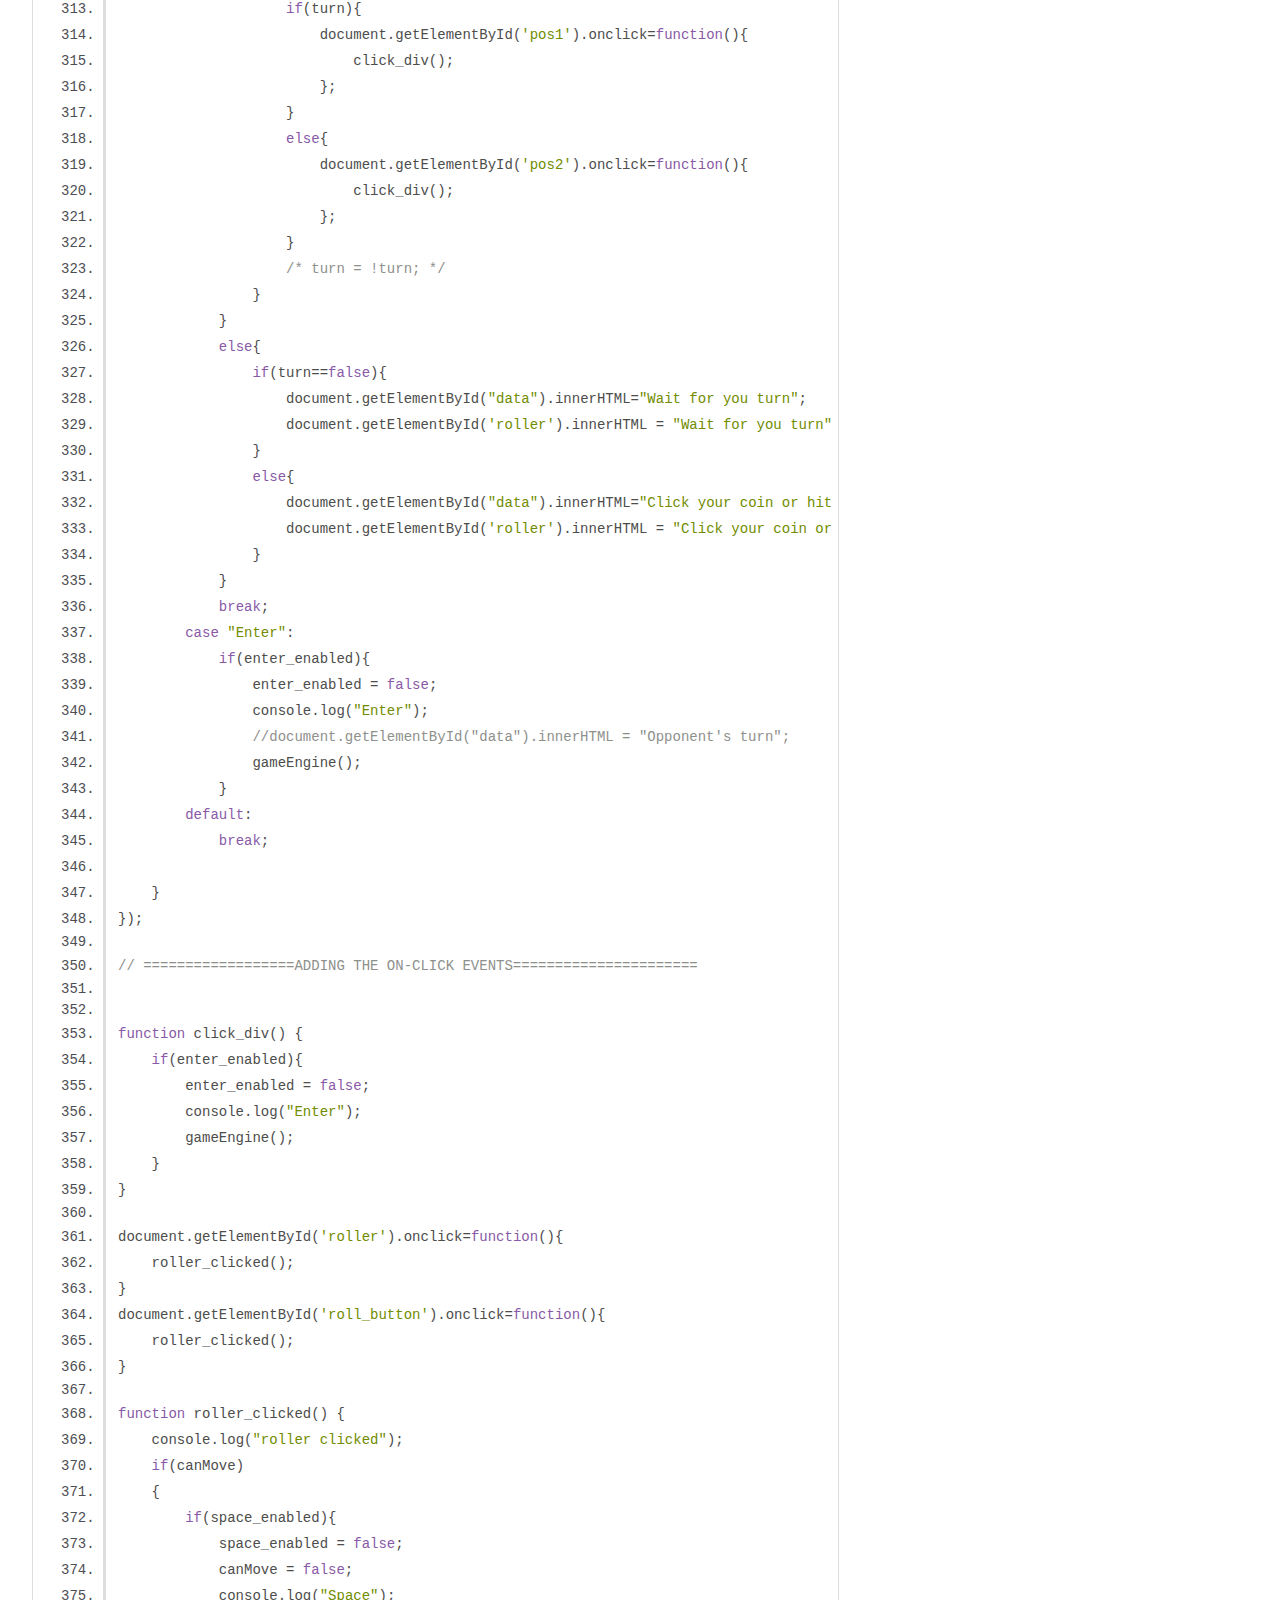
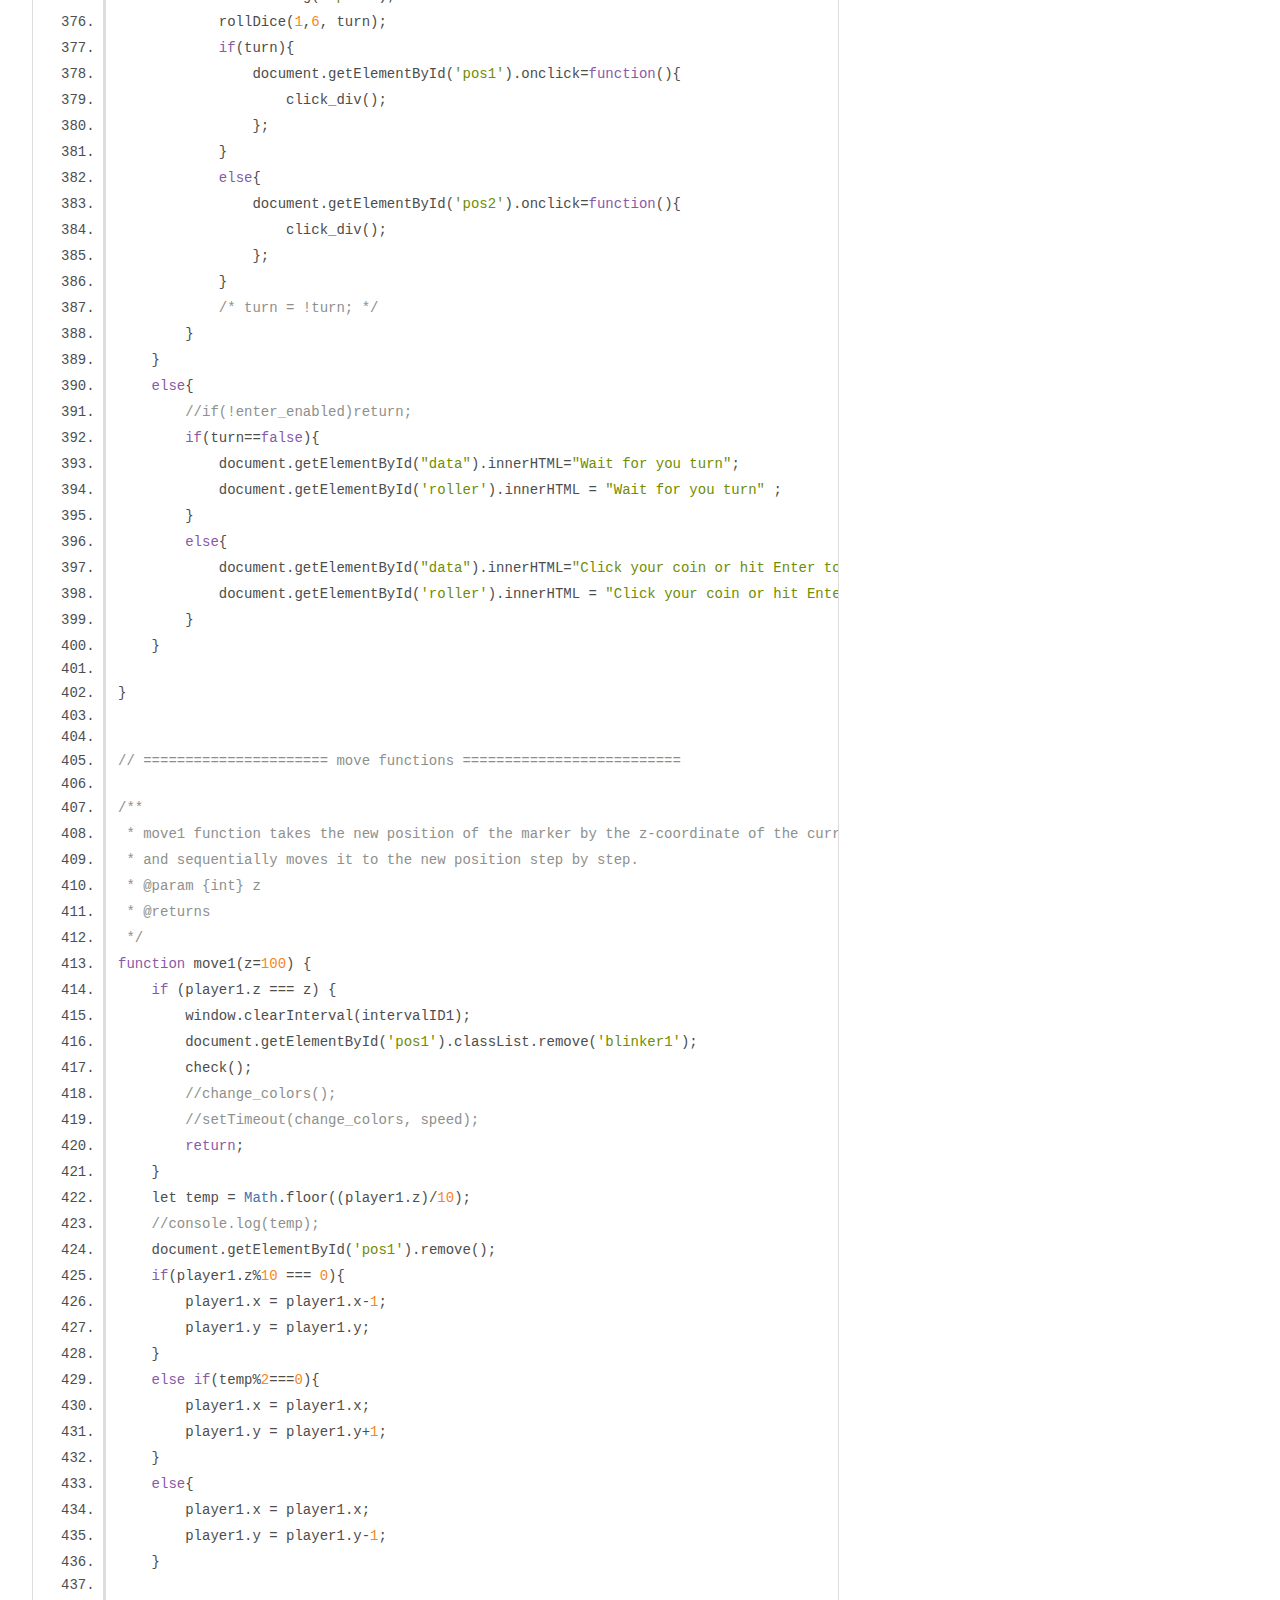
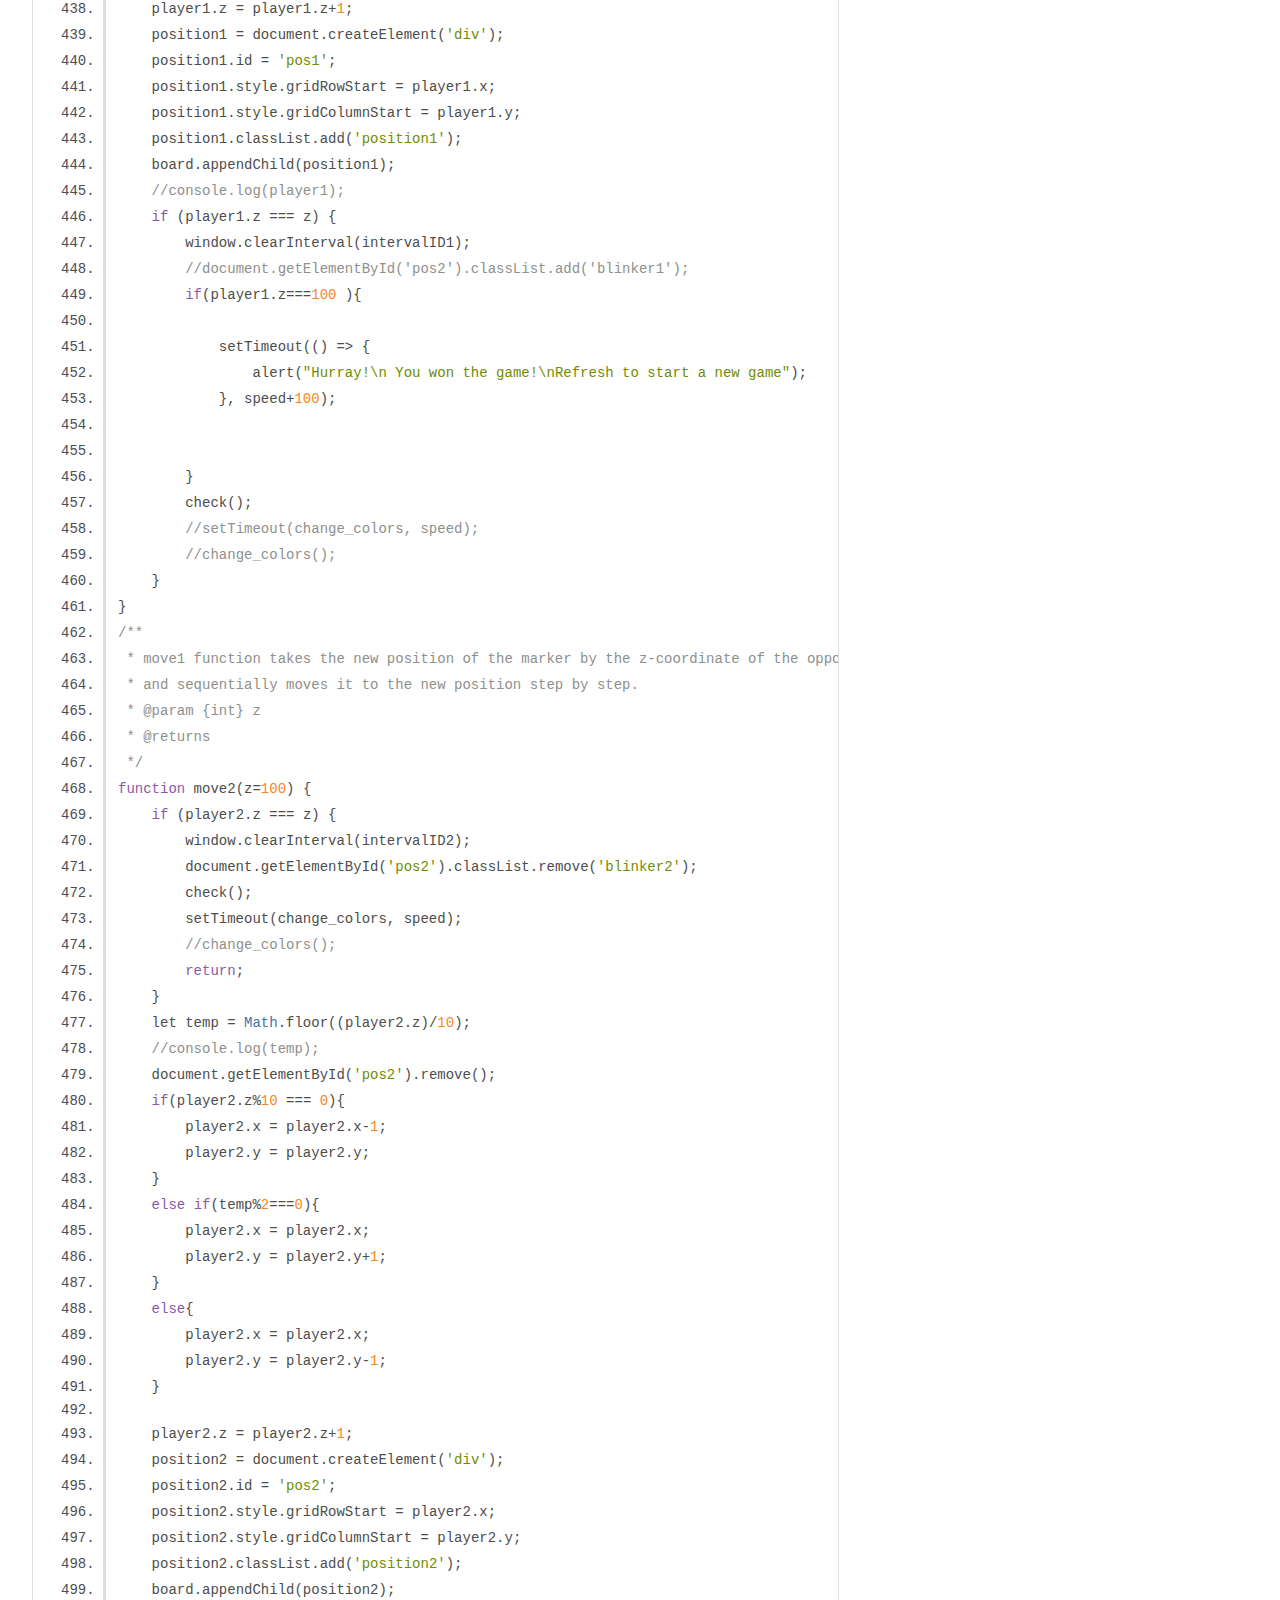
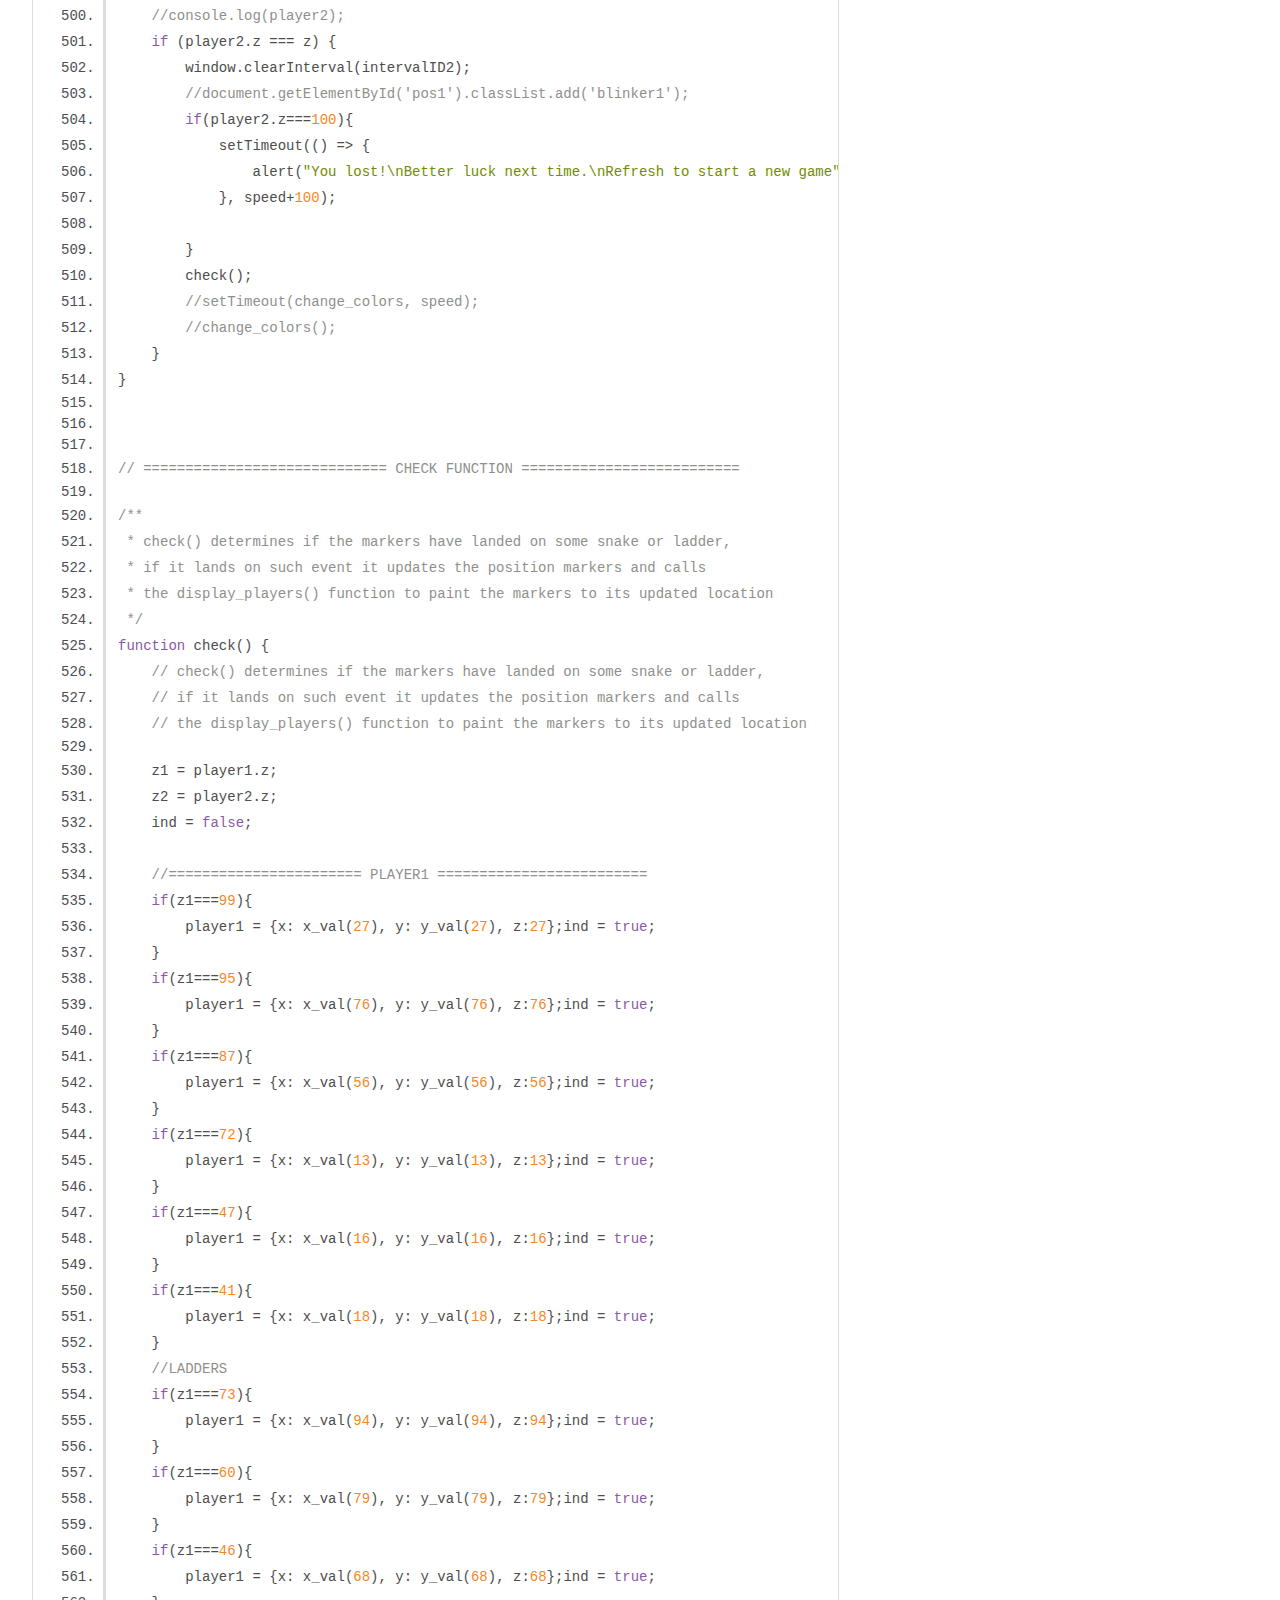
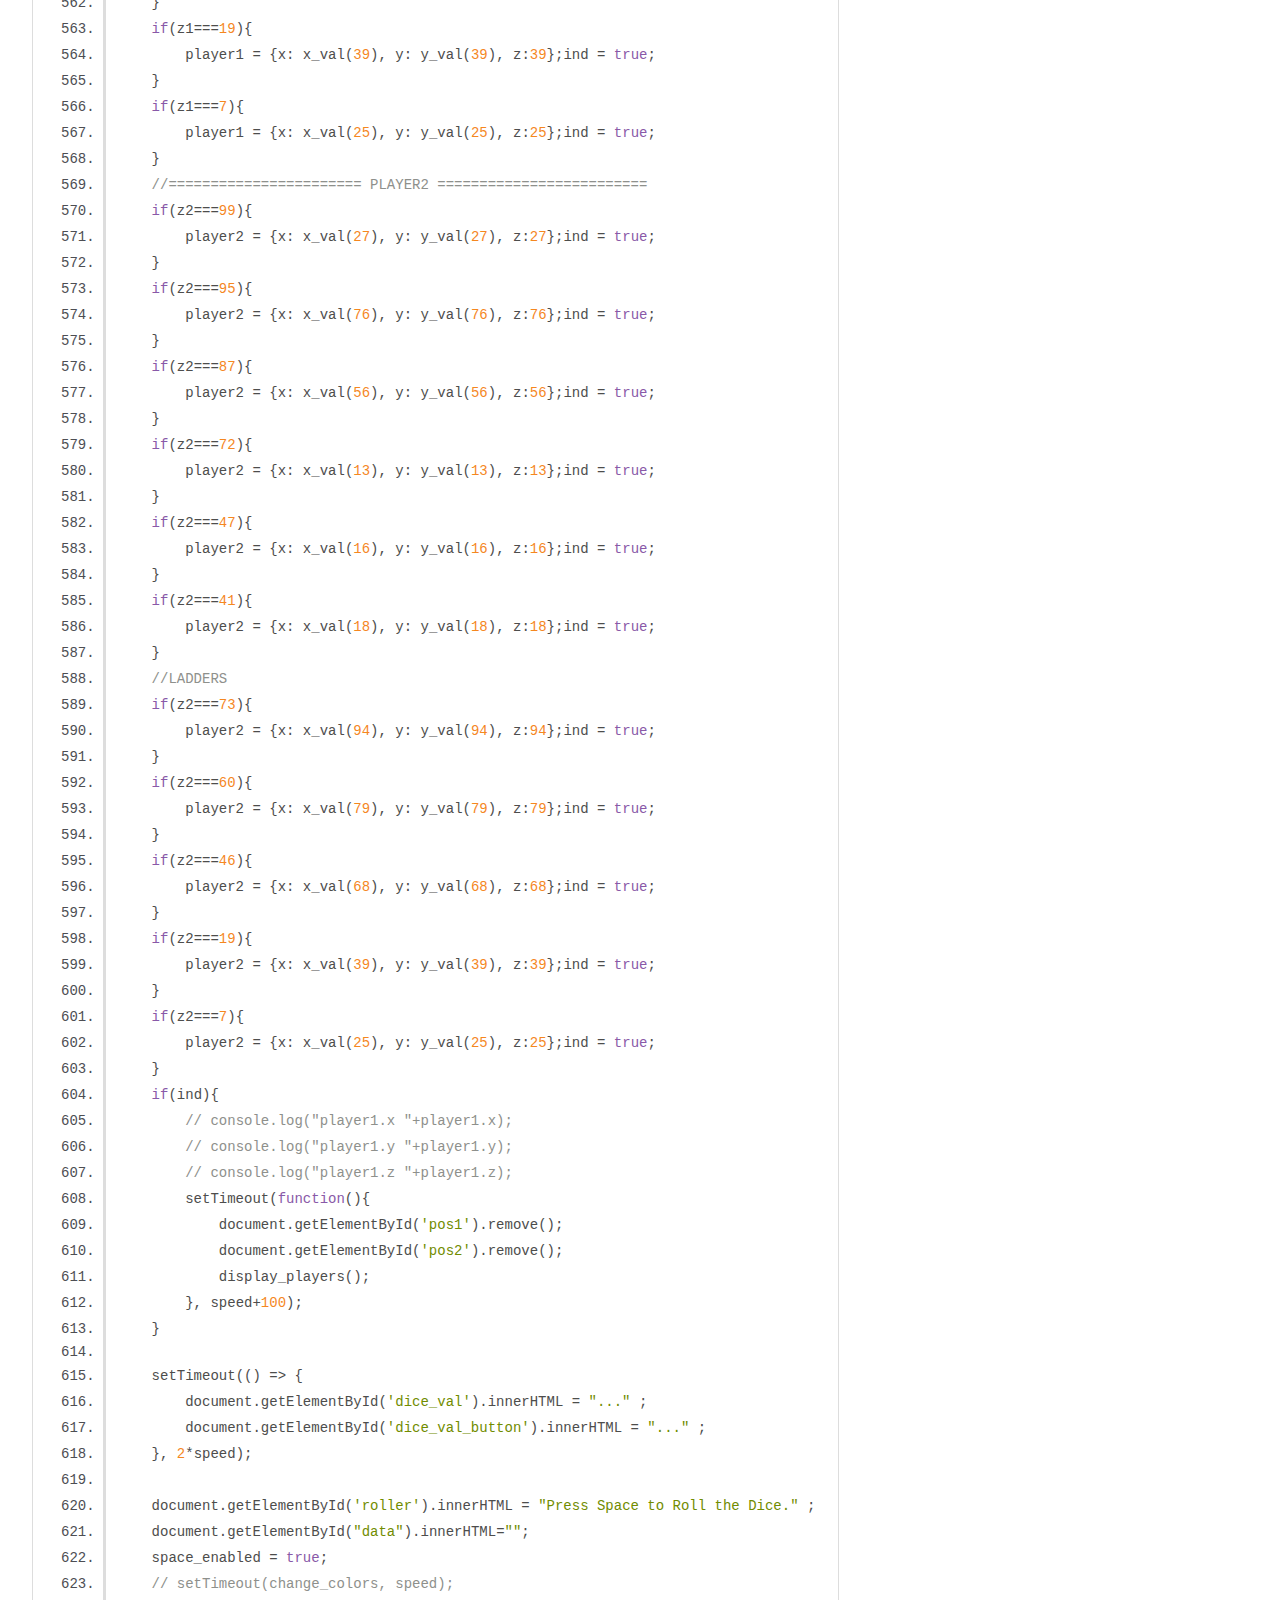
<file: out/js_grid.js.html>
<!DOCTYPE html>
<html lang="en">
<head>
    <meta charset="utf-8">
    <title>JSDoc: Source: js/grid.js</title>

    <script src="scripts/prettify/prettify.js"> </script>
    <script src="scripts/prettify/lang-css.js"> </script>
    <!--[if lt IE 9]>
      <script src="//html5shiv.googlecode.com/svn/trunk/html5.js"></script>
    <![endif]-->
    <link type="text/css" rel="stylesheet" href="styles/prettify-tomorrow.css">
    <link type="text/css" rel="stylesheet" href="styles/jsdoc-default.css">
</head>

<body>

<div id="main">

    <h1 class="page-title">Source: js/grid.js</h1>

    



    
    <section>
        <article>
            <pre class="prettyprint source linenums"><code>// This is the JavaScript file for the client part of Snakes &amp; Ladders
// and is linked to grid.html
// [v1, v2, v3, v4, v5, v6].js are just backup versions of grid.js

document.getElementById("board_container").style.display = "none";
document.getElementById("roll_button").style.display = "none";


// GLOBAL VARIABLES
let speed = 200; //for determining movement speed of markers
let turn = true; //(turn==true)=>green &amp;&amp; (turn==false)=>red
let dice_val = 0; //random value generated on dice roll
let space_enabled = false; // if true then the space buttton/roll_dice_button will work
let enter_enabled = false; // if true then the ENTER button will work

var intervalID1 ; // this variables is used to disable the set-interval when 
var intervalID2 ; // the markers have reached their desired locations

// STATING THAT INITIAL TURN WILL BE OF GREEN
document.getElementById('turn').innerHTML = "YOUR TURN";

// INITIALIZING THE CO-ORDINATES OF PLAYERS
player1 = {x:10, y:1, z:1};
player2 = {x:10, y:1, z:1};

// Next two lines are for debugging purposes
//player1 = {x:1, y:5, z:96}; 
//player2 = {x:1, y:5, z:96};


//====================== NETWORKING PART ==================================

var canMove=true;
var gameStarted=0;
//const socket = io('http://localhost:3001');
const socket = io('https://server-snl.herokuapp.com/');
socket.on('connected', connect());

socket.on('id',(msg) => {
    document.getElementById("data").innerHTML="Room id: "+msg;
    document.querySelector('.createRoom_button').remove();
    document.querySelector('.joinRoom_button').remove();
});

socket.on('move',()=> {
    console.log("Got permission to move");
    canMove=true;
    document.getElementById('roller').innerHTML = "Press Space to Roll the Dice." ;
    //document.querySelector('.hide').style.display = "none"
    setTurn()
});

socket.on('joined', () => {
    console.log("turn false");
    canMove = false;
    turn = false;
    change_colors();
    document.getElementById('turn').innerHTML = "OPPONENT'S TURN";
    document.getElementById("data").innerHTML = "Opponent will start the game";
    document.getElementById('roller').innerHTML = "Opponent will start the game";
    document.querySelector('.createRoom_button').remove();
    document.querySelector('.joinRoom_button').remove();

    //document.querySelector('.hide').style.display = "none"
});

socket.on('err',(msg) => {
    //console.log(msg);
    // document.getElementById("data").innerHTML = msg; 
    // document.getElementById('roller').innerHTML = msg;
    document.getElementById("data").innerHTML = "Opponent Disconnected! Click to close the game"; 
    document.getElementById('roller').innerHTML = "Opponent Disconnected! Click to close the game";
    document.getElementById('data').style.cursor="pointer"
    document.getElementById('roller').onclick=function(){
        window.location.reload();
    };
    document.getElementById('data').onclick=function(){
        window.location.reload();
    };
});

socket.on('gameStarted', () => {
    gameStarted=1;
    document.getElementById("board_container").style.display = "flex";
    document.getElementById("roll_button").style.display = "inline-block";
    space_enabled = true;
    //document.getElementById('roller').innerHTML = "Press Space to Roll the Dice." ;
});

socket.on('reflect',(msg) => {
    console.log("Reflected");
    turn = false;
    dice_val = parseInt(msg);
    document.getElementById('dice_val_button').innerHTML = dice_val ;
    document.getElementById('dice_val').innerHTML = dice_val ;
    gameEngine();
    socket.emit('ack');
})

/**
 * This function is called when client successfully connects to the server.
 */

function connect()
{
    console.log("Connection established");
}

/**
 * Asks the server to create a room
 */

function createRoom()
{
    socket.emit('createRoom');
}

/**
 * This function is called when the client wants to join a room.
 * It sends a room id of the room into which it wants to join, to server.
 */

function joinRoom()
{
    console.log("clicked");
    const msg = document.querySelector('.ip').value;
    document.querySelector('.ip').value ="";
    socket.emit('joinRoom', msg);
}

/**
 * This functions sets the turn to the cuurent player so that he/she can make his move.
 */

function setTurn()
{
    turn=true;
    console.log("turn set");
    document.getElementById("data").innerHTML="";
}



//===================== NETWORKING PART ENDS ==============================







//====================== DISPLAY PLAYER FUNCTION ===========================

 /**
     * display_players() takes the global values of player1 and player2 coordinates,
    creates a div element with id(pos1 and pos2) and class(position1 and position2)
    and paints the markers to the screen
     */

function display_players() {
    // Display the player1(Green)
    position1 = document.createElement('div');
    position1.id = 'pos1';
    position1.style.gridRowStart = player1.x;
    position1.style.gridColumnStart = player1.y;
    position1.classList.add('position1');
    board.appendChild(position1);

    // Display the player2(Red)
    position2 = document.createElement('div');
    position2.id = 'pos2';
    position2.style.gridRowStart = player2.x;
    position2.style.gridColumnStart = player2.y;
    position2.classList.add('position2');
    board.appendChild(position2);
}
display_players();


// ================== X &amp; Y VALUE FINDING FUNCTIONS ======================

/**
 * x_val(z) takes the z co-ordinate as input and returns its corresponding value of 'x'
 * @param {int} z the value of z-coordinate
 * @returns {int} x the x-coordinate value corresponding to z
 */

function x_val(z) {
    // x_val(z) takes the z co-ordinate as input and returns its corresponding 
    // value of 'x'
    return 10-Math.floor((z-1)/10);
} 

/**
 * x_val(z) takes the z co-ordinate as input and returns its corresponding value of 'y'
 * @param {int} z the value of z-coordinate
 * @returns {int} y the x-coordinate value corresponding to z
 */
function y_val(z) {
    // y_val(z) takes the z co-ordinate as input and returns its corresponding 
    // value of 'y'
    let temp = Math.floor((z-1)/10);
    if(temp%2===0){
        if(z%10==0)
            return 10;
        return z%10;
    }
    else{
        if(z%10==0)
            return 1;
        return 11-z%10;
    }
} 

// ======================= ROLL DICE EFUNCTION ============================

/**
 * rollDice simply rolls the dice and updates the dice_val
 * @param {int} a the start of the range of values the die can take(generally a=1)
 * @param {int} b the start of the range of values the die can take(generally b=6)
 * @param {bool} turn turn is used to indicate if it is the turn of the current player
 * @returns {int} 
 */
function rollDice(a,b, turn) { 
    // rollDice simply rolls the dice and updates the dice_val
    if(turn){
        // when turn is true, it makes the green marker blink
        document.getElementById('pos1').classList.add('blinker1');
    }
    else{
        // when turn is false, it makes the green marker blink
        document.getElementById('pos2').classList.add('blinker2');
    }
    dice_val = Math.round(a+(b-a)*Math.random());
    //dice_val = 1;
    //socket.emit('dieValue',""+dice_val);
    document.getElementById('dice_val').innerHTML = dice_val ;
    document.getElementById('dice_val_button').innerHTML = dice_val ;
    enter_enabled=true; 
    
    document.getElementById('roller').innerHTML = "Click your coin or hit Enter to move" ;
    return dice_val;
} 

/**
 * gameEngine() takes the global variable dice_val, checks the turn value, 
 * calls move1/move2 with setInterval respectively to move the makers to their new location
 * after moving it just switches the value of turn variable and gives chance to the other player
 */

function gameEngine(){
    // gameEngine() takes the dice_val as arguement, checks the turn value, 
    // calls move1/move2 with setInterval respectively to move the makers to their new location
    // after moving it just switches the value of turn variable and gives chance to the other player
    
    console.log("turn "+turn);
    if(turn){
        // document.getElementById('turn').innerHTML = "OPPONENT'S TURN";
        if(player1.z+dice_val>100){
            dice_val = 0;
        }
        intervalID1 = setInterval(move1, speed, player1.z+dice_val);
        socket.emit('dieValue',""+dice_val);

        

        console.log("player1.x "+player1.x);
        console.log("player1.y "+player1.y);
        console.log("player1.z "+player1.z);
    }
    else{
        if(player2.z+dice_val>100){
            dice_val = 0;
        }
        //document.getElementById('turn').innerHTML = "YOUR TURN";
        intervalID2 = setInterval(move2, speed, player2.z+dice_val);
        console.log("player2.x "+player2.x);
        console.log("player2.y "+player2.y);
        console.log("player2.z "+player2.z);
    }
    

    // console.log("player1.x "+player1.x);
    // console.log("player1.y "+player1.y);
    // console.log("player1.z "+player1.z);
    // check();
    
    if(player1.z===100 ){
        alert("Game Over. Winner is Green!\nRefresh to start a new game");
    }
    if(player2.z===100){
        alert("Game Over. Winner is Red!\nRefresh to start a new game ");
    }
    
    //turn !=turn
    turn = false;
    // change_colors();
    
}

window.addEventListener('keydown', e => {
    // listens which key is presessed the does the actions
    switch(e.key){
        case " ":
            console.log("canMove:",canMove);
            if(canMove)
            {
                if(space_enabled){
                    space_enabled = false;
                    canMove = false;
                    console.log("Space");
                    rollDice(1,6, turn);
                    if(turn){
                        document.getElementById('pos1').onclick=function(){
                            click_div();
                        };
                    }
                    else{
                        document.getElementById('pos2').onclick=function(){
                            click_div();
                        };
                    }
                    /* turn = !turn; */
                }
            }
            else{
                if(turn==false){
                    document.getElementById("data").innerHTML="Wait for you turn";
                    document.getElementById('roller').innerHTML = "Wait for you turn" ;
                }
                else{
                    document.getElementById("data").innerHTML="Click your coin or hit Enter to move";
                    document.getElementById('roller').innerHTML = "Click your coin or hit Enter to move" ;
                }
            }
            break;
        case "Enter":
            if(enter_enabled){
                enter_enabled = false;
                console.log("Enter");
                //document.getElementById("data").innerHTML = "Opponent's turn";
                gameEngine();
            }
        default:
            break;
        
    }
});

// ==================ADDING THE ON-CLICK EVENTS======================


function click_div() {
    if(enter_enabled){
        enter_enabled = false;
        console.log("Enter"); 
        gameEngine();
    }
}

document.getElementById('roller').onclick=function(){
    roller_clicked();
}
document.getElementById('roll_button').onclick=function(){
    roller_clicked();
}

function roller_clicked() {
    console.log("roller clicked");
    if(canMove)
    {
        if(space_enabled){
            space_enabled = false;
            canMove = false;
            console.log("Space");
            rollDice(1,6, turn);
            if(turn){
                document.getElementById('pos1').onclick=function(){
                    click_div();
                };
            }
            else{
                document.getElementById('pos2').onclick=function(){
                    click_div();
                };
            }
            /* turn = !turn; */
        }
    }
    else{
        //if(!enter_enabled)return;
        if(turn==false){
            document.getElementById("data").innerHTML="Wait for you turn";
            document.getElementById('roller').innerHTML = "Wait for you turn" ;
        }
        else{
            document.getElementById("data").innerHTML="Click your coin or hit Enter to move";
            document.getElementById('roller').innerHTML = "Click your coin or hit Enter to move" ;
        }
    }

}


// ====================== move functions ==========================

/**
 * move1 function takes the new position of the marker by the z-coordinate of the current player 
 * and sequentially moves it to the new position step by step.
 * @param {int} z 
 * @returns 
 */
function move1(z=100) {
    if (player1.z === z) {
        window.clearInterval(intervalID1);
        document.getElementById('pos1').classList.remove('blinker1');
        check();
        //change_colors();
        //setTimeout(change_colors, speed);
        return;
    }
    let temp = Math.floor((player1.z)/10);
    //console.log(temp);
    document.getElementById('pos1').remove();
    if(player1.z%10 === 0){
        player1.x = player1.x-1; 
        player1.y = player1.y; 
    }
    else if(temp%2===0){
        player1.x = player1.x; 
        player1.y = player1.y+1; 
    }
    else{
        player1.x = player1.x; 
        player1.y = player1.y-1;
    }

    player1.z = player1.z+1;
    position1 = document.createElement('div');
    position1.id = 'pos1';
    position1.style.gridRowStart = player1.x;
    position1.style.gridColumnStart = player1.y;
    position1.classList.add('position1');
    board.appendChild(position1);
    //console.log(player1);
    if (player1.z === z) {
        window.clearInterval(intervalID1);
        //document.getElementById('pos2').classList.add('blinker1');
        if(player1.z===100 ){
            
            setTimeout(() => {
                alert("Hurray!\n You won the game!\nRefresh to start a new game");
            }, speed+100);
            
            
        }
        check();
        //setTimeout(change_colors, speed);
        //change_colors();
    }
}
/**
 * move1 function takes the new position of the marker by the z-coordinate of the opponent player 
 * and sequentially moves it to the new position step by step.
 * @param {int} z 
 * @returns 
 */
function move2(z=100) {
    if (player2.z === z) {
        window.clearInterval(intervalID2);
        document.getElementById('pos2').classList.remove('blinker2');
        check();
        setTimeout(change_colors, speed);
        //change_colors();
        return;
    }
    let temp = Math.floor((player2.z)/10);
    //console.log(temp);
    document.getElementById('pos2').remove();
    if(player2.z%10 === 0){
        player2.x = player2.x-1; 
        player2.y = player2.y; 
    }
    else if(temp%2===0){
        player2.x = player2.x; 
        player2.y = player2.y+1; 
    }
    else{
        player2.x = player2.x; 
        player2.y = player2.y-1;
    }

    player2.z = player2.z+1;
    position2 = document.createElement('div');
    position2.id = 'pos2';
    position2.style.gridRowStart = player2.x;
    position2.style.gridColumnStart = player2.y;
    position2.classList.add('position2');
    board.appendChild(position2);
    //console.log(player2);
    if (player2.z === z) {
        window.clearInterval(intervalID2);
        //document.getElementById('pos1').classList.add('blinker1');
        if(player2.z===100){
            setTimeout(() => {
                alert("You lost!\nBetter luck next time.\nRefresh to start a new game");
            }, speed+100);
        
        }
        check();
        //setTimeout(change_colors, speed);
        //change_colors();
    }
}



// ============================= CHECK FUNCTION ==========================

/**
 * check() determines if the markers have landed on some snake or ladder,
 * if it lands on such event it updates the position markers and calls
 * the display_players() function to paint the markers to its updated location
 */
function check() {
    // check() determines if the markers have landed on some snake or ladder,
    // if it lands on such event it updates the position markers and calls
    // the display_players() function to paint the markers to its updated location

    z1 = player1.z;
    z2 = player2.z;
    ind = false;
    
    //======================= PLAYER1 =========================
    if(z1===99){
        player1 = {x: x_val(27), y: y_val(27), z:27};ind = true;
    }
    if(z1===95){
        player1 = {x: x_val(76), y: y_val(76), z:76};ind = true;
    }
    if(z1===87){
        player1 = {x: x_val(56), y: y_val(56), z:56};ind = true;
    }
    if(z1===72){
        player1 = {x: x_val(13), y: y_val(13), z:13};ind = true;
    }
    if(z1===47){
        player1 = {x: x_val(16), y: y_val(16), z:16};ind = true;
    }
    if(z1===41){
        player1 = {x: x_val(18), y: y_val(18), z:18};ind = true;
    }
    //LADDERS
    if(z1===73){
        player1 = {x: x_val(94), y: y_val(94), z:94};ind = true;
    }
    if(z1===60){
        player1 = {x: x_val(79), y: y_val(79), z:79};ind = true;
    }
    if(z1===46){
        player1 = {x: x_val(68), y: y_val(68), z:68};ind = true;
    }
    if(z1===19){
        player1 = {x: x_val(39), y: y_val(39), z:39};ind = true;
    }
    if(z1===7){
        player1 = {x: x_val(25), y: y_val(25), z:25};ind = true;
    }
    //======================= PLAYER2 =========================
    if(z2===99){
        player2 = {x: x_val(27), y: y_val(27), z:27};ind = true;
    }
    if(z2===95){
        player2 = {x: x_val(76), y: y_val(76), z:76};ind = true;
    }
    if(z2===87){
        player2 = {x: x_val(56), y: y_val(56), z:56};ind = true;
    }
    if(z2===72){
        player2 = {x: x_val(13), y: y_val(13), z:13};ind = true;
    }
    if(z2===47){
        player2 = {x: x_val(16), y: y_val(16), z:16};ind = true;
    }
    if(z2===41){
        player2 = {x: x_val(18), y: y_val(18), z:18};ind = true;
    }
    //LADDERS
    if(z2===73){
        player2 = {x: x_val(94), y: y_val(94), z:94};ind = true;
    }
    if(z2===60){
        player2 = {x: x_val(79), y: y_val(79), z:79};ind = true;
    }
    if(z2===46){
        player2 = {x: x_val(68), y: y_val(68), z:68};ind = true;
    }
    if(z2===19){
        player2 = {x: x_val(39), y: y_val(39), z:39};ind = true;
    }
    if(z2===7){
        player2 = {x: x_val(25), y: y_val(25), z:25};ind = true;
    }
    if(ind){
        // console.log("player1.x "+player1.x);
        // console.log("player1.y "+player1.y);
        // console.log("player1.z "+player1.z);
        setTimeout(function(){   
            document.getElementById('pos1').remove();
            document.getElementById('pos2').remove();
            display_players();
        }, speed+100);
    }

    setTimeout(() => {
        document.getElementById('dice_val').innerHTML = "..." ;
        document.getElementById('dice_val_button').innerHTML = "..." ;
    }, 2*speed);
    
    document.getElementById('roller').innerHTML = "Press Space to Roll the Dice." ;
    document.getElementById("data").innerHTML="";
    space_enabled = true;
    // setTimeout(change_colors, speed);
    
    
    setTimeout(() => {
        if(turn){
            document.getElementById('turn').innerHTML = "YOUR TURN";
        }
        else{
            document.getElementById('turn').innerHTML = "OPPONENT'S TURN";
            document.getElementById('pos2').classList.add('blinker2');
        }
        change_colors();
    }, speed*1.5);
    
}


// ================== changing colors ====================

/**
 * changes the border color and button color when turn is changed
 */
function change_colors() {
    console.log("change-colors function entered");
    if(turn){
        console.log("green");
        document.getElementById('board').style.border="2px solid rgb(11, 236, 67)";
        document.getElementsByClassName('button')[0].style.backgroundColor="#2ea44f";
        document.getElementById('dice_val_button').style.backgroundColor="#2ea44f";
    }
    else{
        console.log("red");
        document.getElementById('board').style.border="2px solid rgb(241, 34, 34)";
        document.getElementsByClassName('button')[0].style.backgroundColor="rgb(241, 34, 34)";
        document.getElementById('dice_val_button').style.backgroundColor="rgb(241, 34, 34)";
    }
}

/**
 * displays the empty board
 */

function display_board() {
    // FOR DISPLAYING THE EMPTY BOARD(NO NEED WHEN USING BACKGROUND IMAGE)
    for (let i = 1; i &lt;= 10; i++) {
        for (let j = 1; j &lt;= 10; j++) {
            if((i+j)%2==0){
                boxElement1 = document.createElement('div');
                boxElement1.style.gridRowStart = i;
                boxElement1.style.gridColumnStart = j;
                boxElement1.classList.add('item1');
                if(i%2==1){
                    boxElement1.innerHTML = 101-((i-1)*10 +j);
                }
                else{
                    boxElement1.innerHTML = 101-((i-1)*10 +11-j);
                }
                board.appendChild(boxElement1);
            }
            else{
                boxElement2 = document.createElement('div');
                boxElement2.style.gridRowStart = i;
                boxElement2.style.gridColumnStart = j;
                boxElement2.classList.add('item2');
                if(i%2==1){
                    boxElement2.innerHTML = 101-((i-1)*10 +j);
                }
                else{
                    boxElement2.innerHTML = 101-((i-1)*10 +11-j);
                }
                board.appendChild(boxElement2);
            }
        } 
    } 
    

}


// References: Mostly made from scratch
</code></pre>
        </article>
    </section>




</div>

<nav>
    <h2><a href="index.html">Home</a></h2><h3>Global</h3><ul><li><a href="global.html#change_colors">change_colors</a></li><li><a href="global.html#changeTurn">changeTurn</a></li><li><a href="global.html#check">check</a></li><li><a href="global.html#Check">Check</a></li><li><a href="global.html#checkWin">checkWin</a></li><li><a href="global.html#connect">connect</a></li><li><a href="global.html#createRoom">createRoom</a></li><li><a href="global.html#disconnected">disconnected</a></li><li><a href="global.html#display_board">display_board</a></li><li><a href="global.html#display_food">display_food</a></li><li><a href="global.html#display_keys">display_keys</a></li><li><a href="global.html#display_players">display_players</a></li><li><a href="global.html#displayLevel">displayLevel</a></li><li><a href="global.html#displayScore">displayScore</a></li><li><a href="global.html#gameEngine">gameEngine</a></li><li><a href="global.html#joinRoom">joinRoom</a></li><li><a href="global.html#madeMove">madeMove</a></li><li><a href="global.html#makeAck">makeAck</a></li><li><a href="global.html#makeid">makeid</a></li><li><a href="global.html#move1">move1</a></li><li><a href="global.html#move2">move2</a></li><li><a href="global.html#rollDice">rollDice</a></li><li><a href="global.html#setTurn">setTurn</a></li><li><a href="global.html#x_val">x_val</a></li><li><a href="global.html#y_val">y_val</a></li></ul>
</nav>

<br class="clear">

<footer>
    Documentation generated by <a href="https://github.com/jsdoc/jsdoc">JSDoc 3.6.7</a> on Fri Oct 29 2021 23:28:35 GMT+0530 (India Standard Time)
</footer>

<script> prettyPrint(); </script>
<script src="scripts/linenumber.js"> </script>
</body>
</html>
</file>
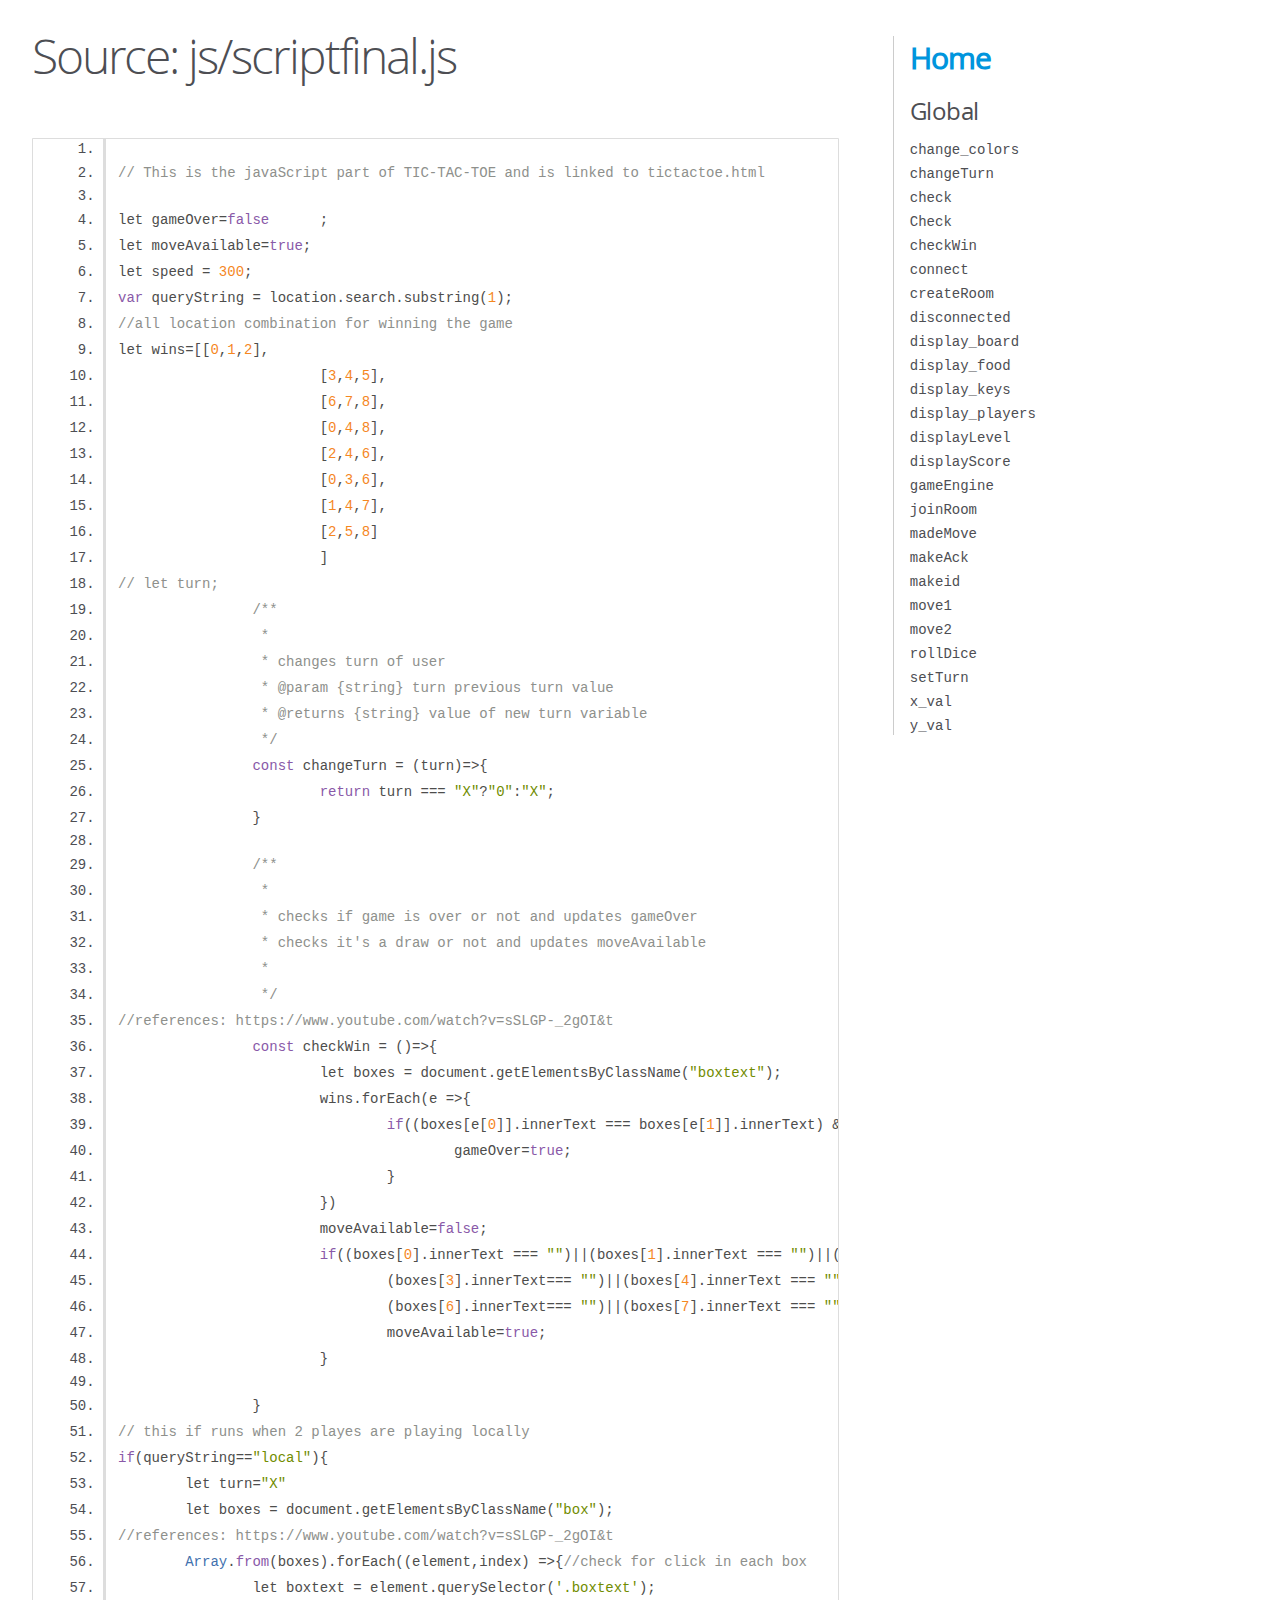
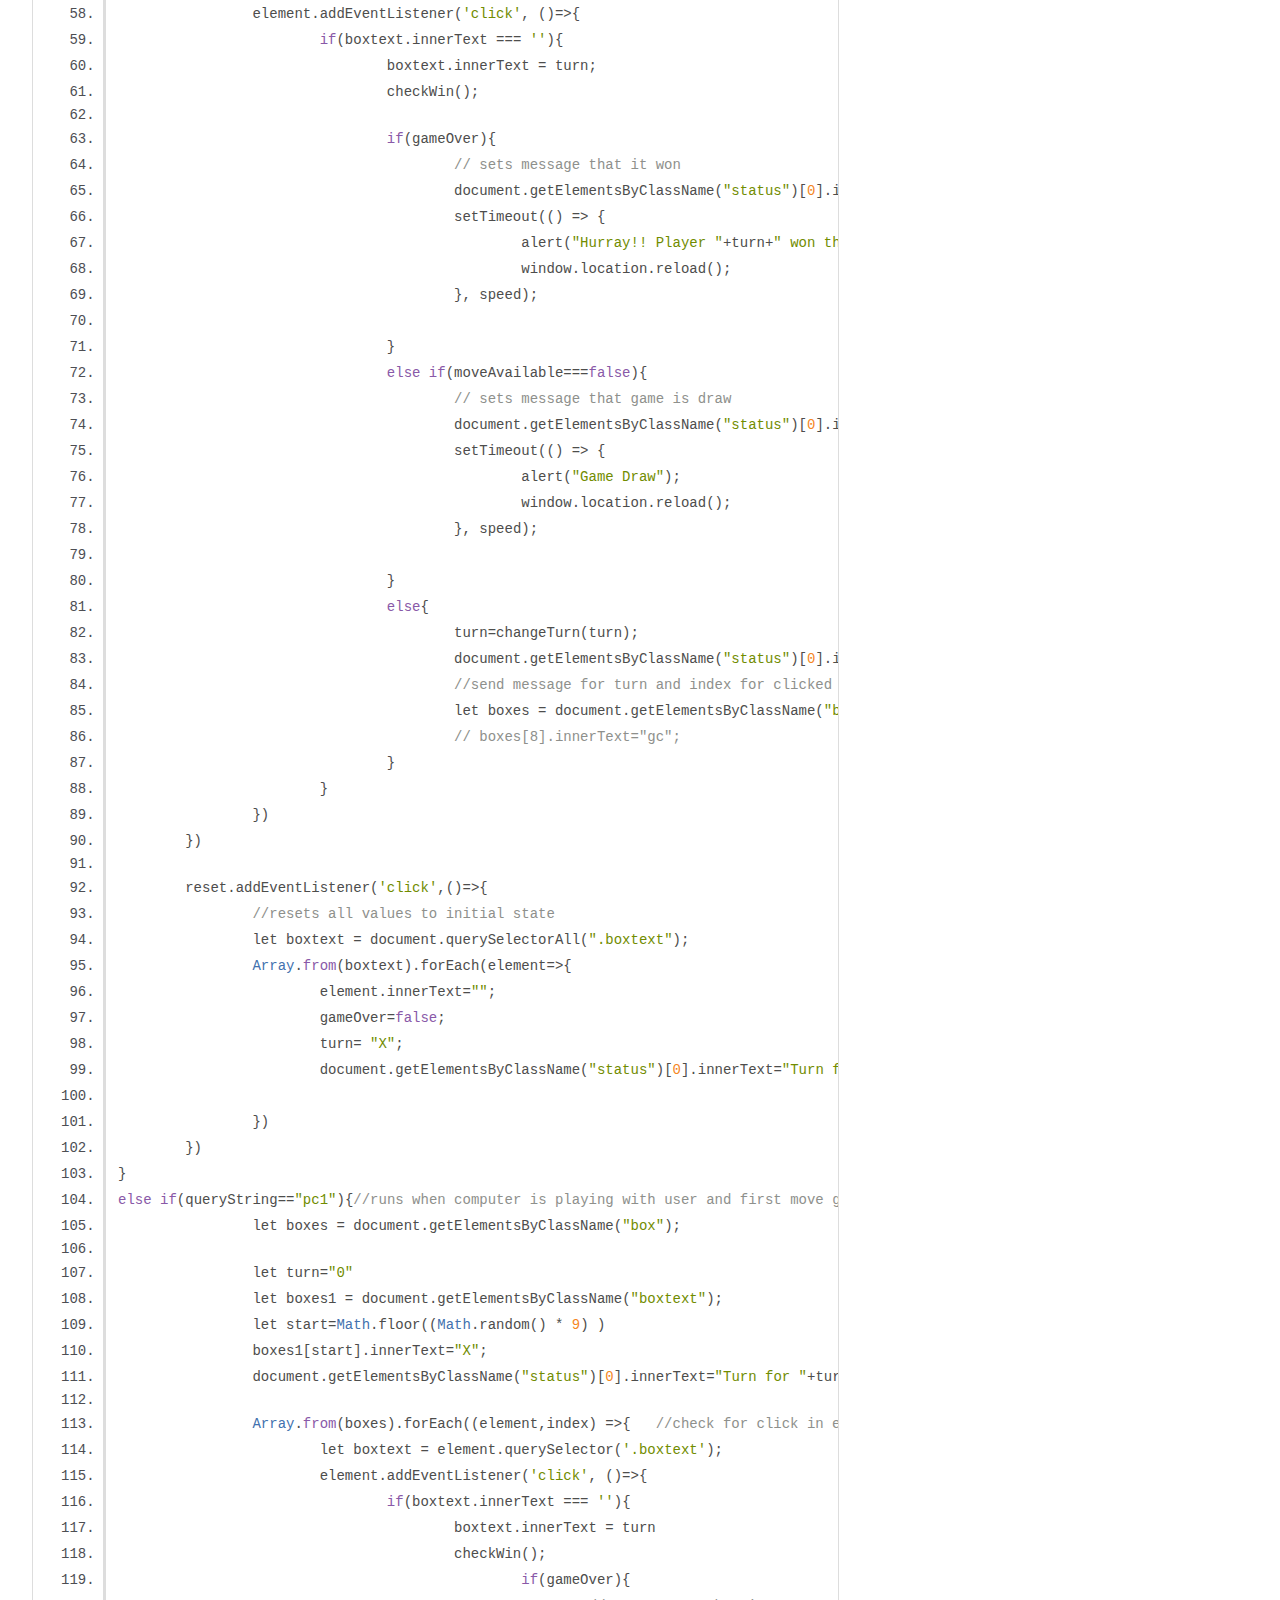
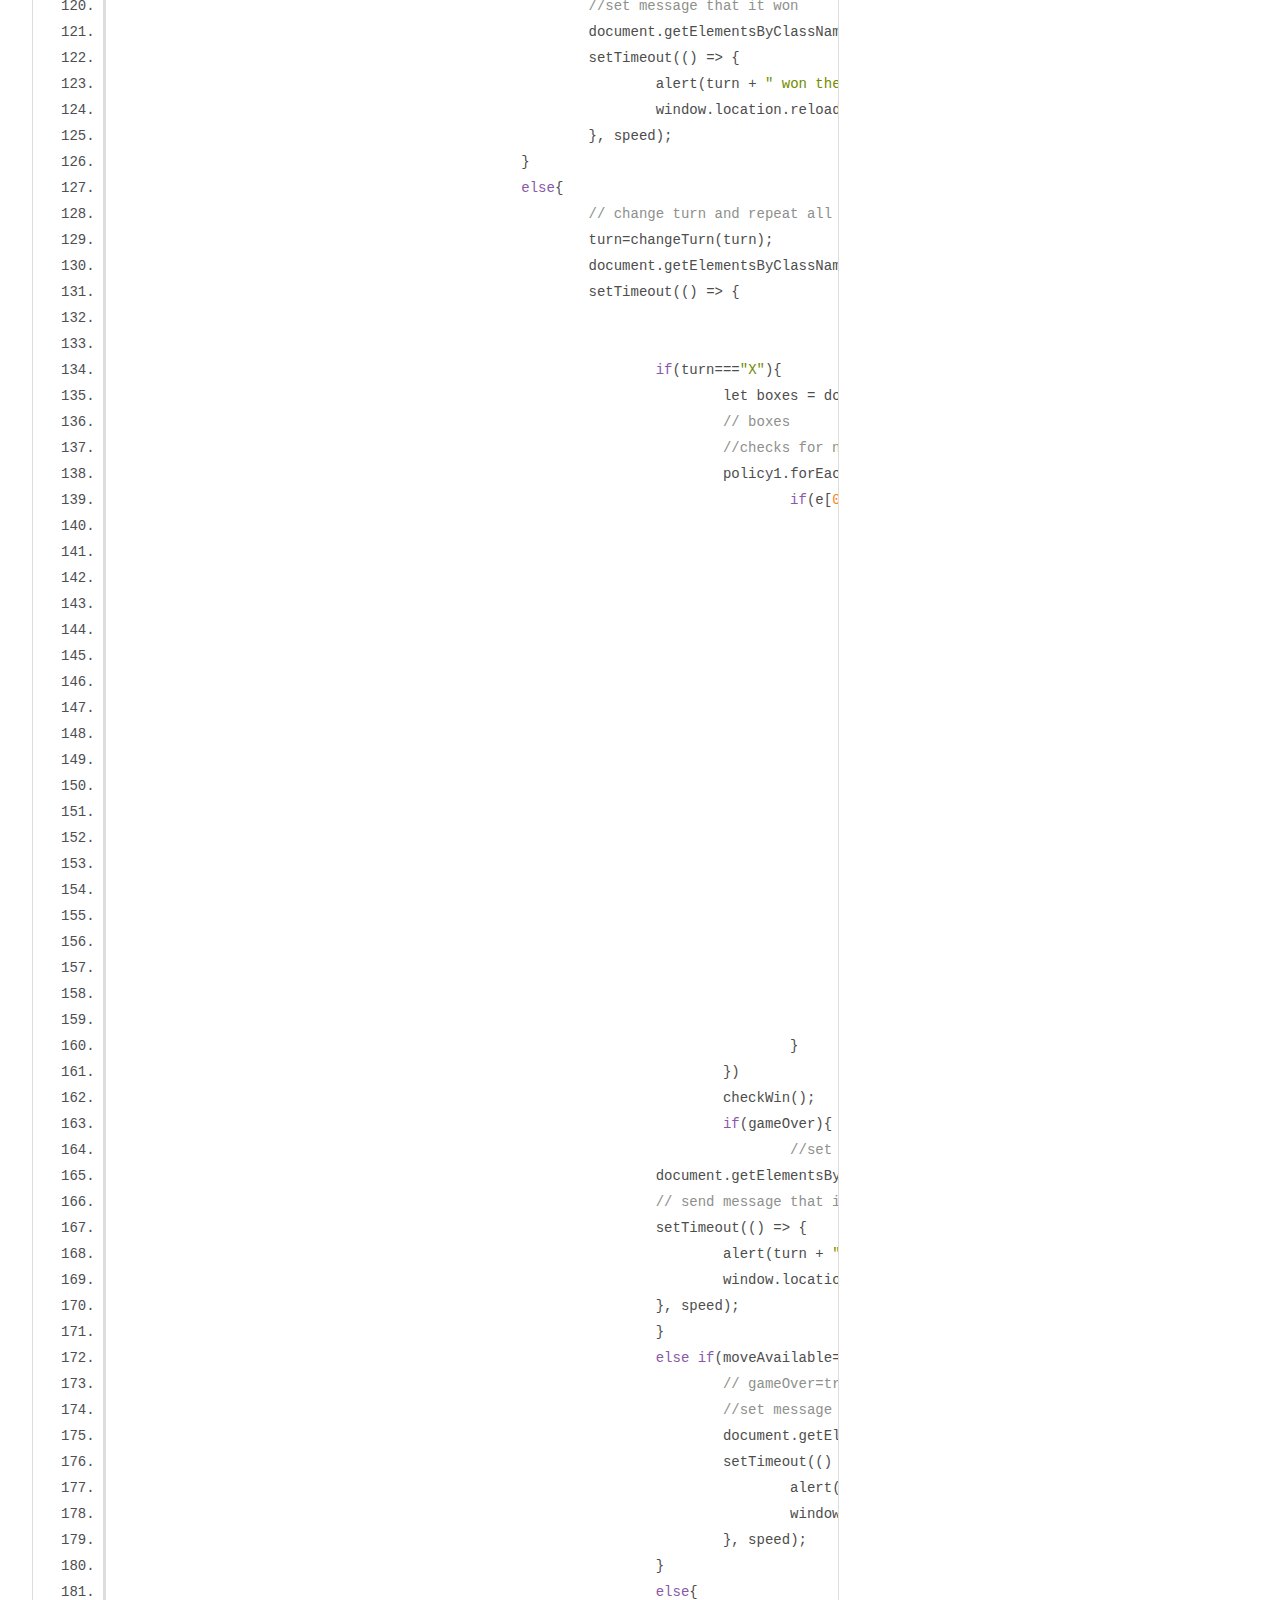
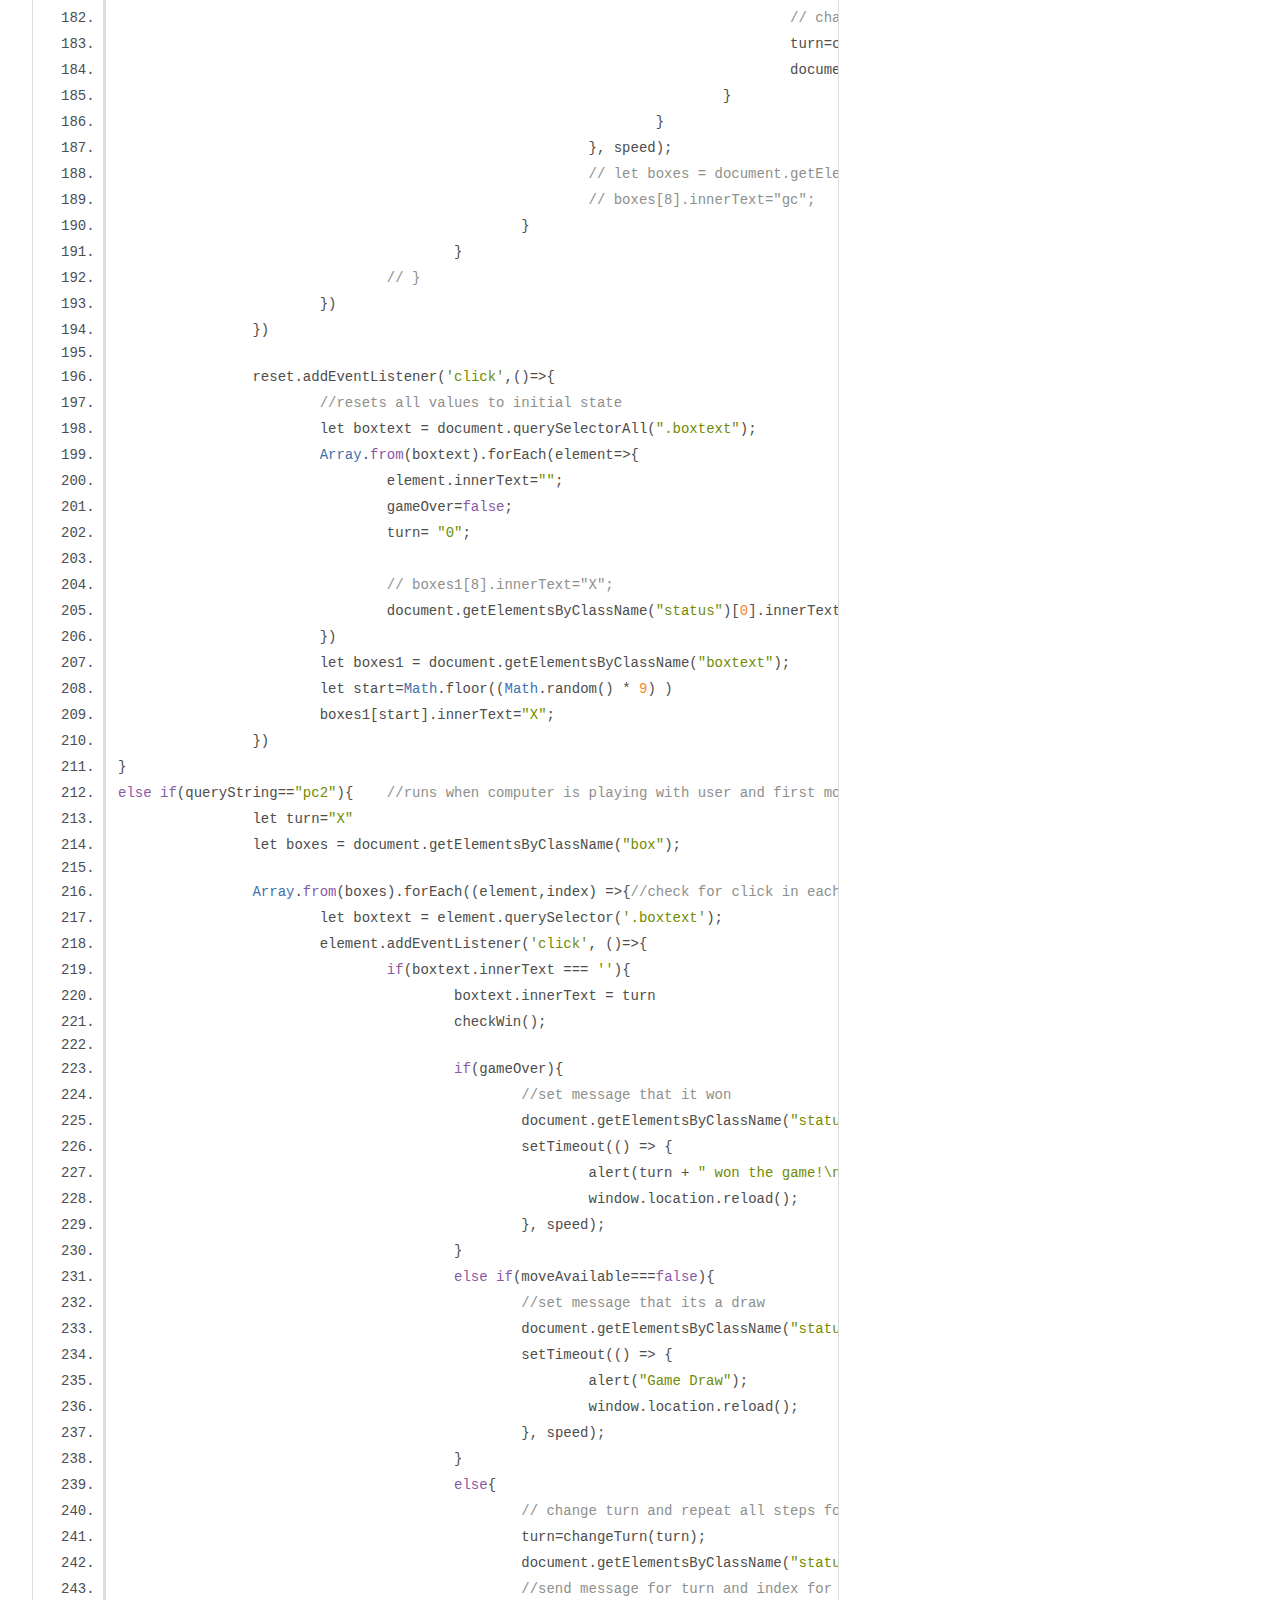
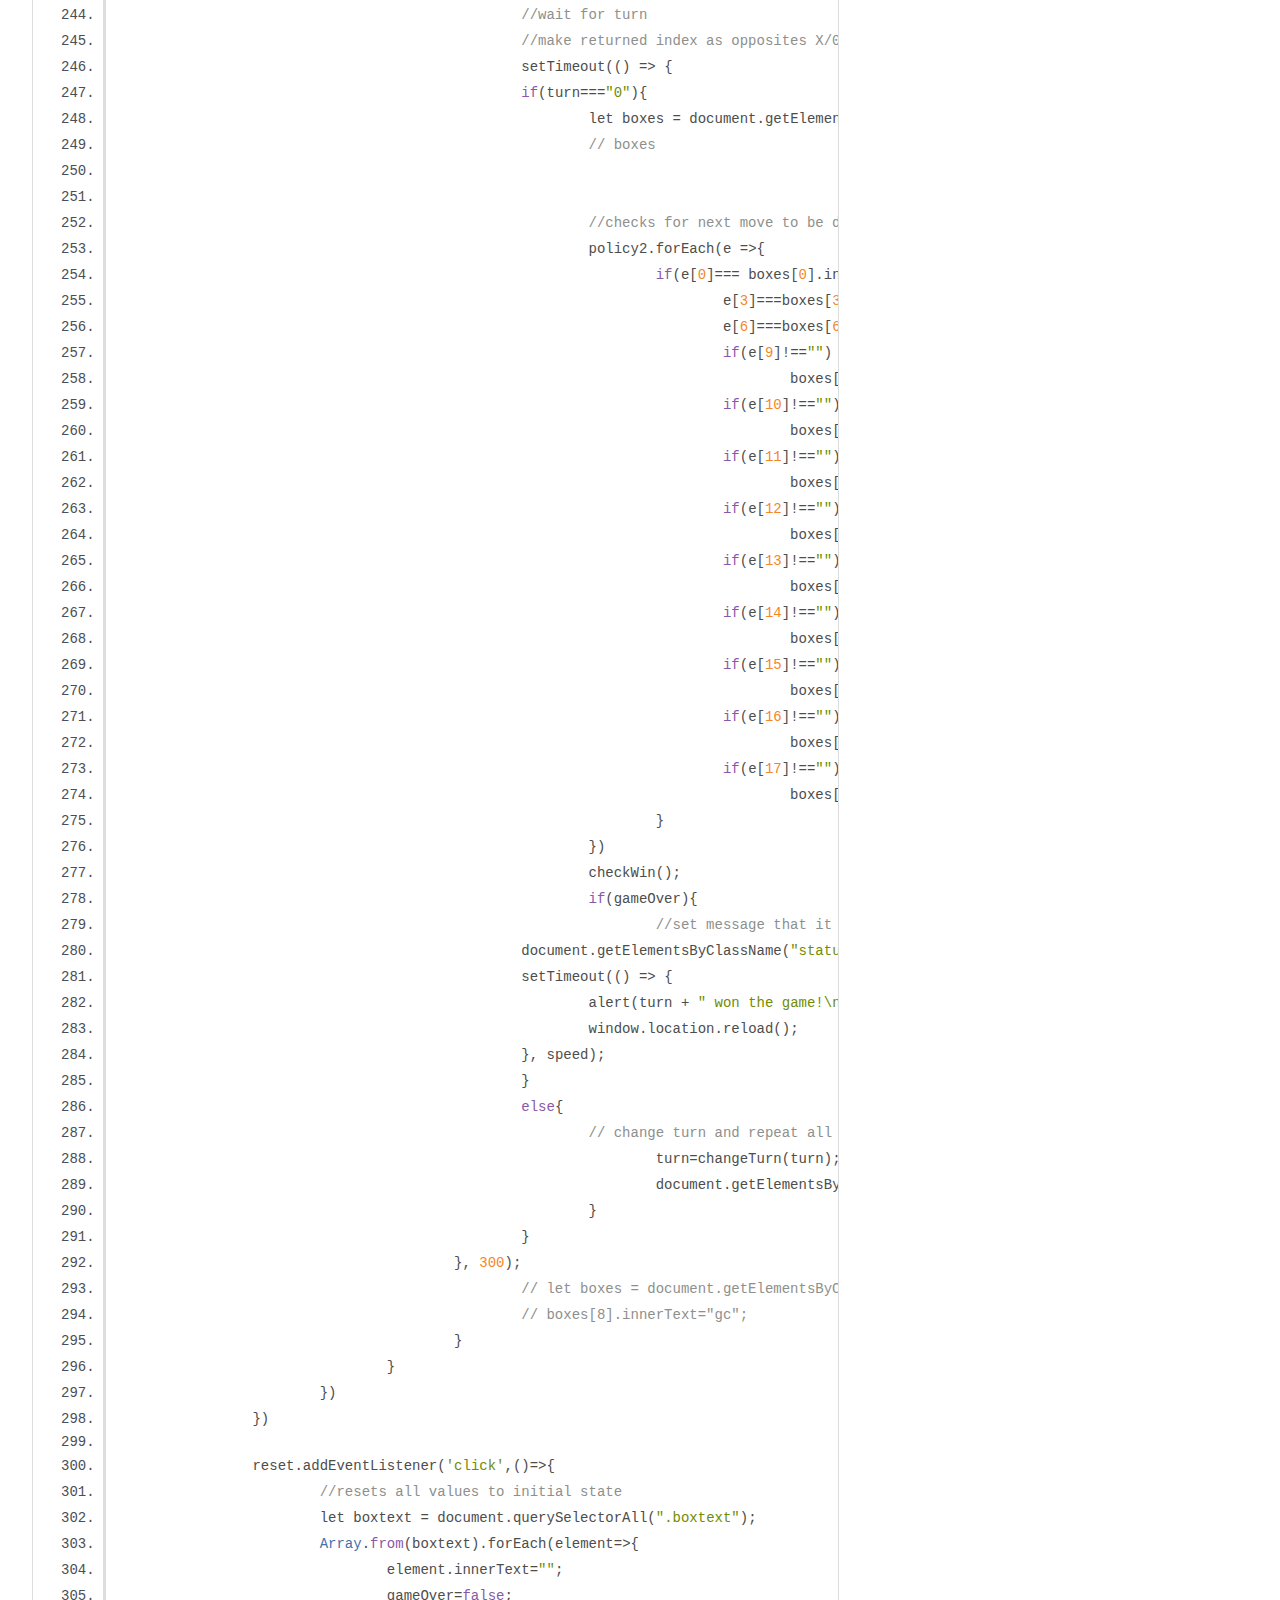
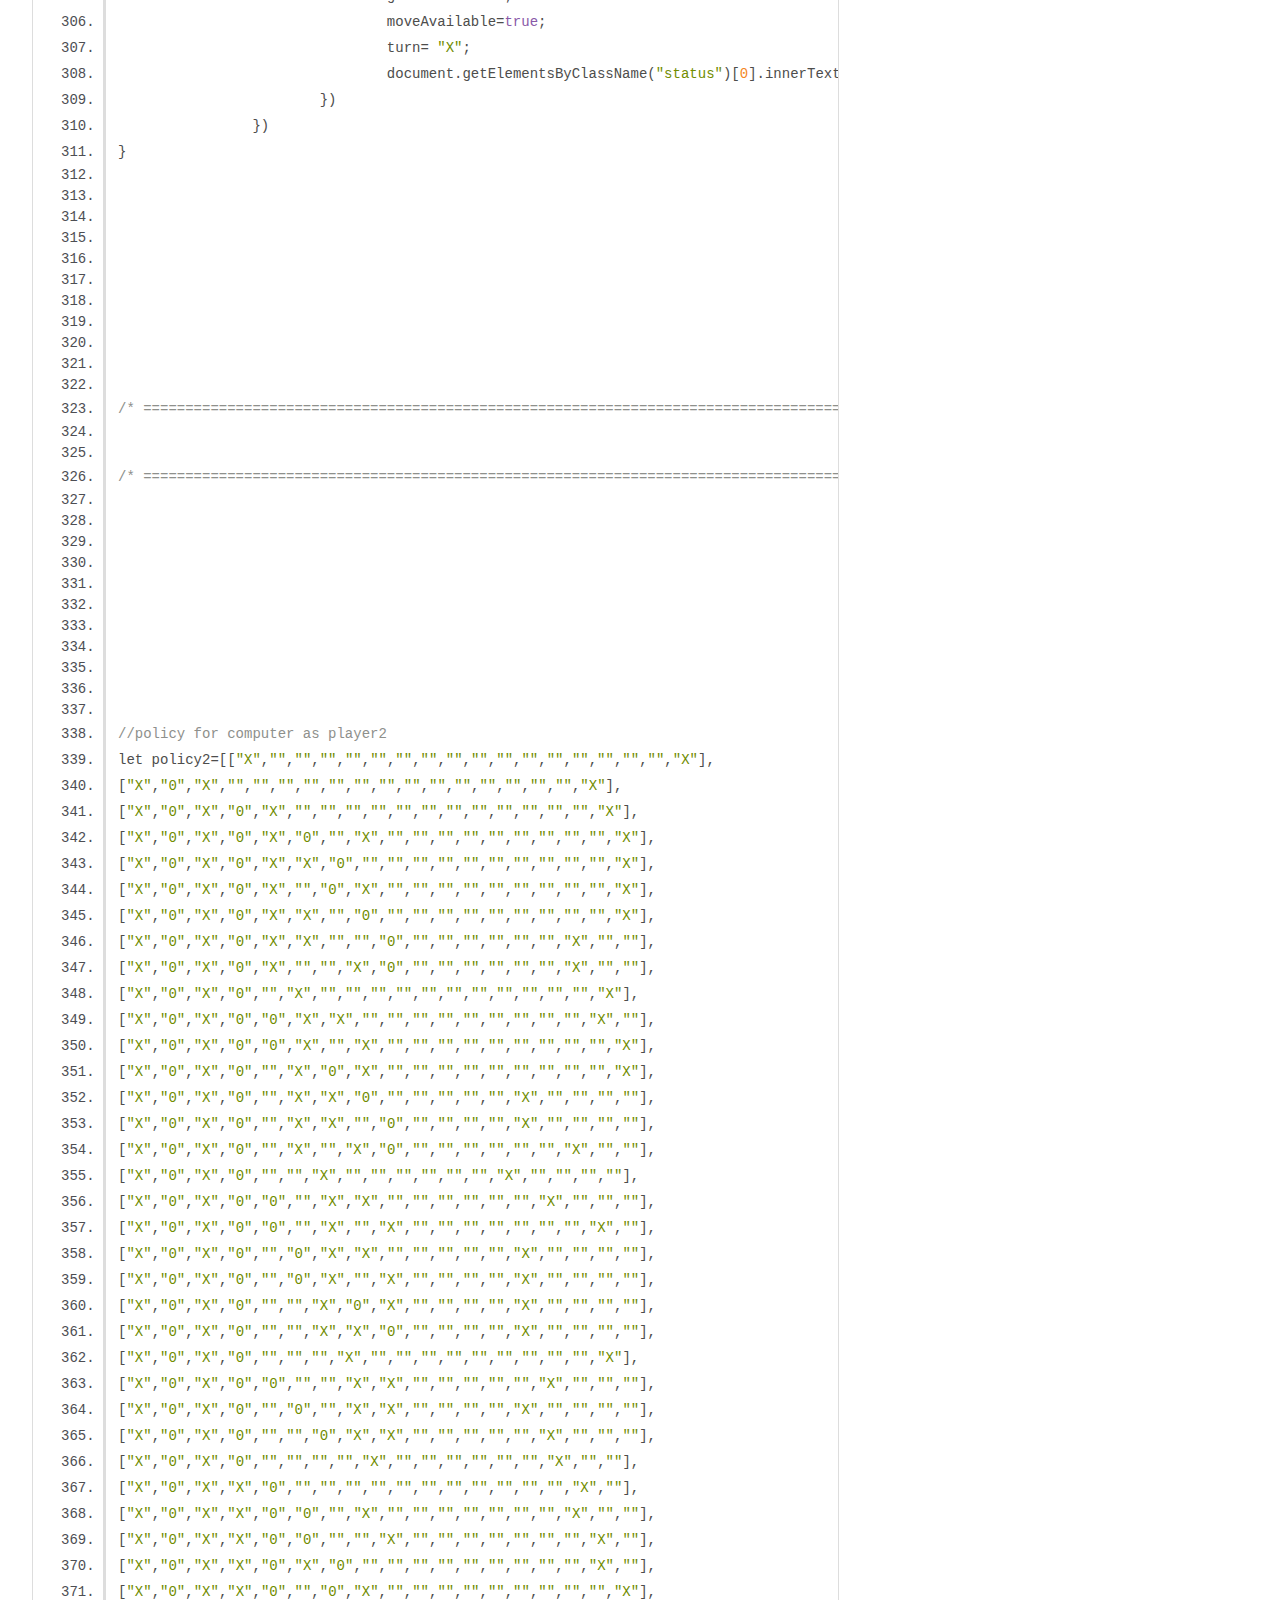
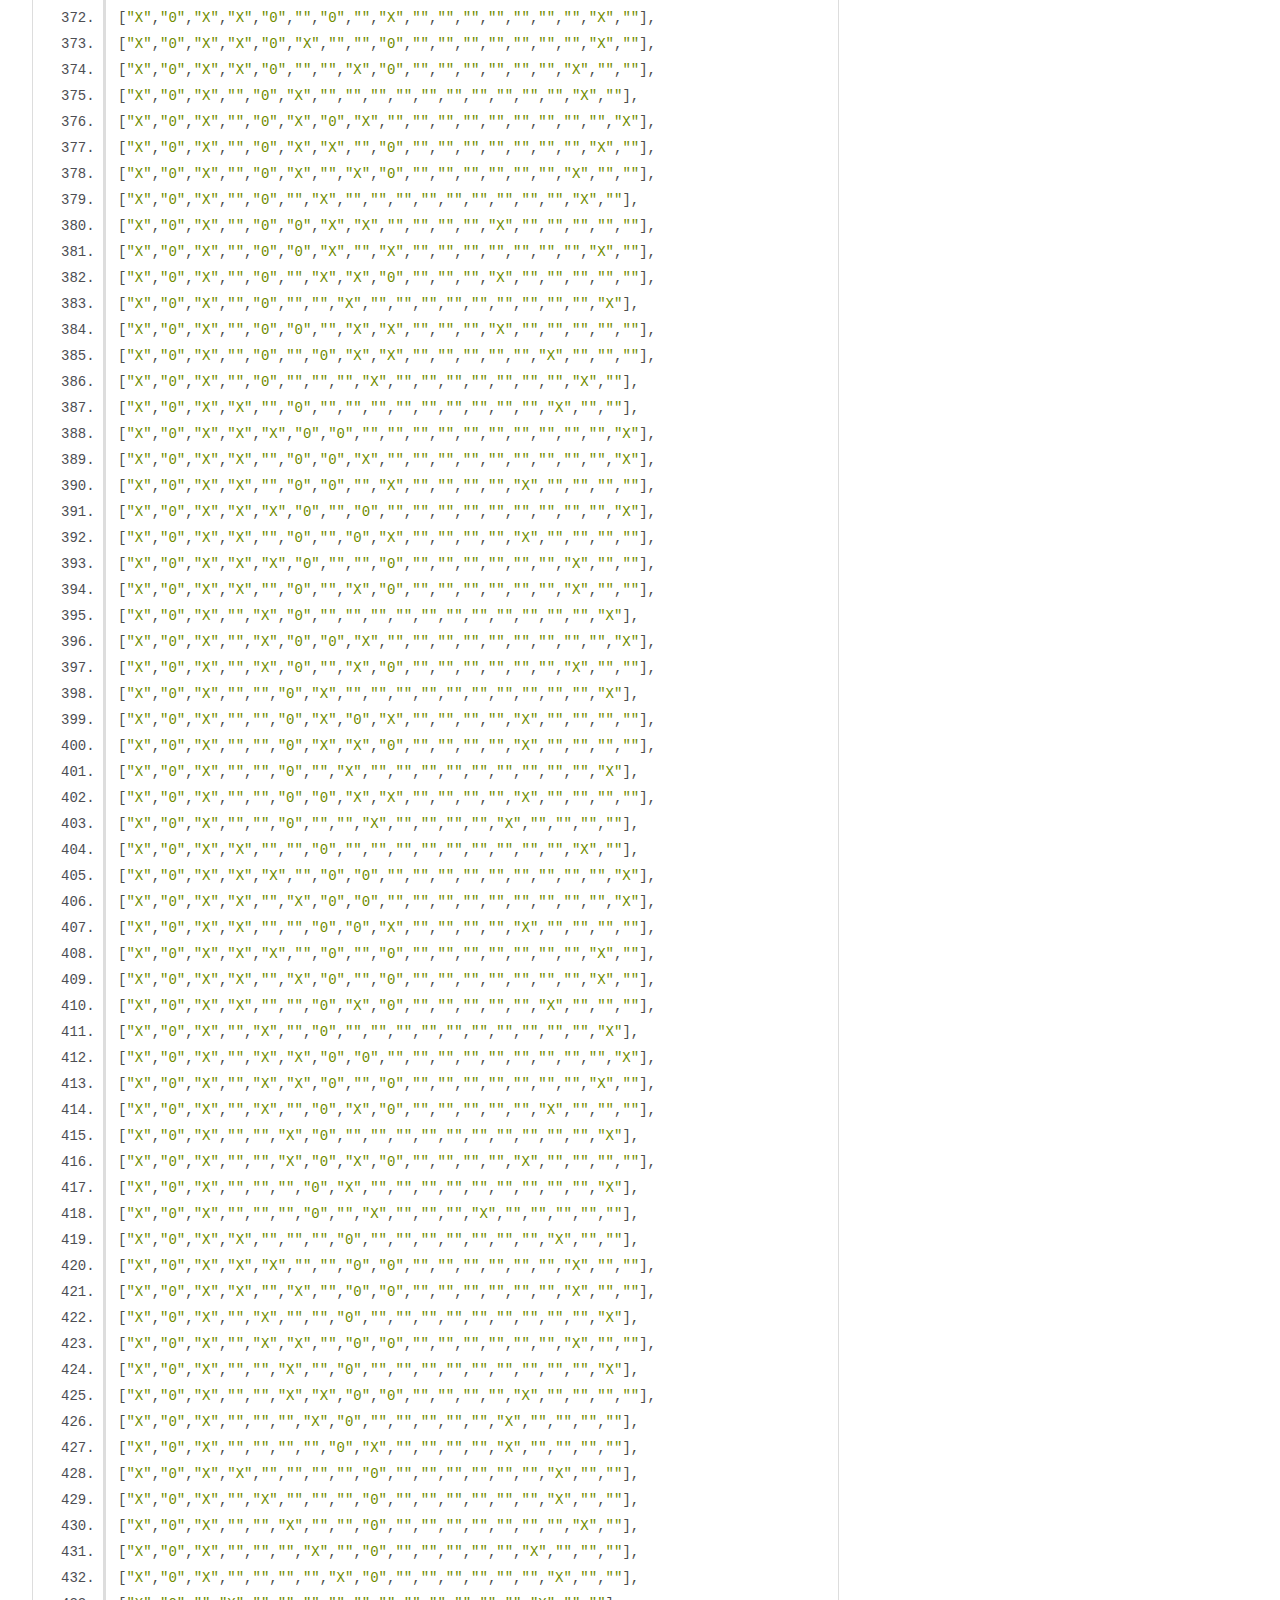
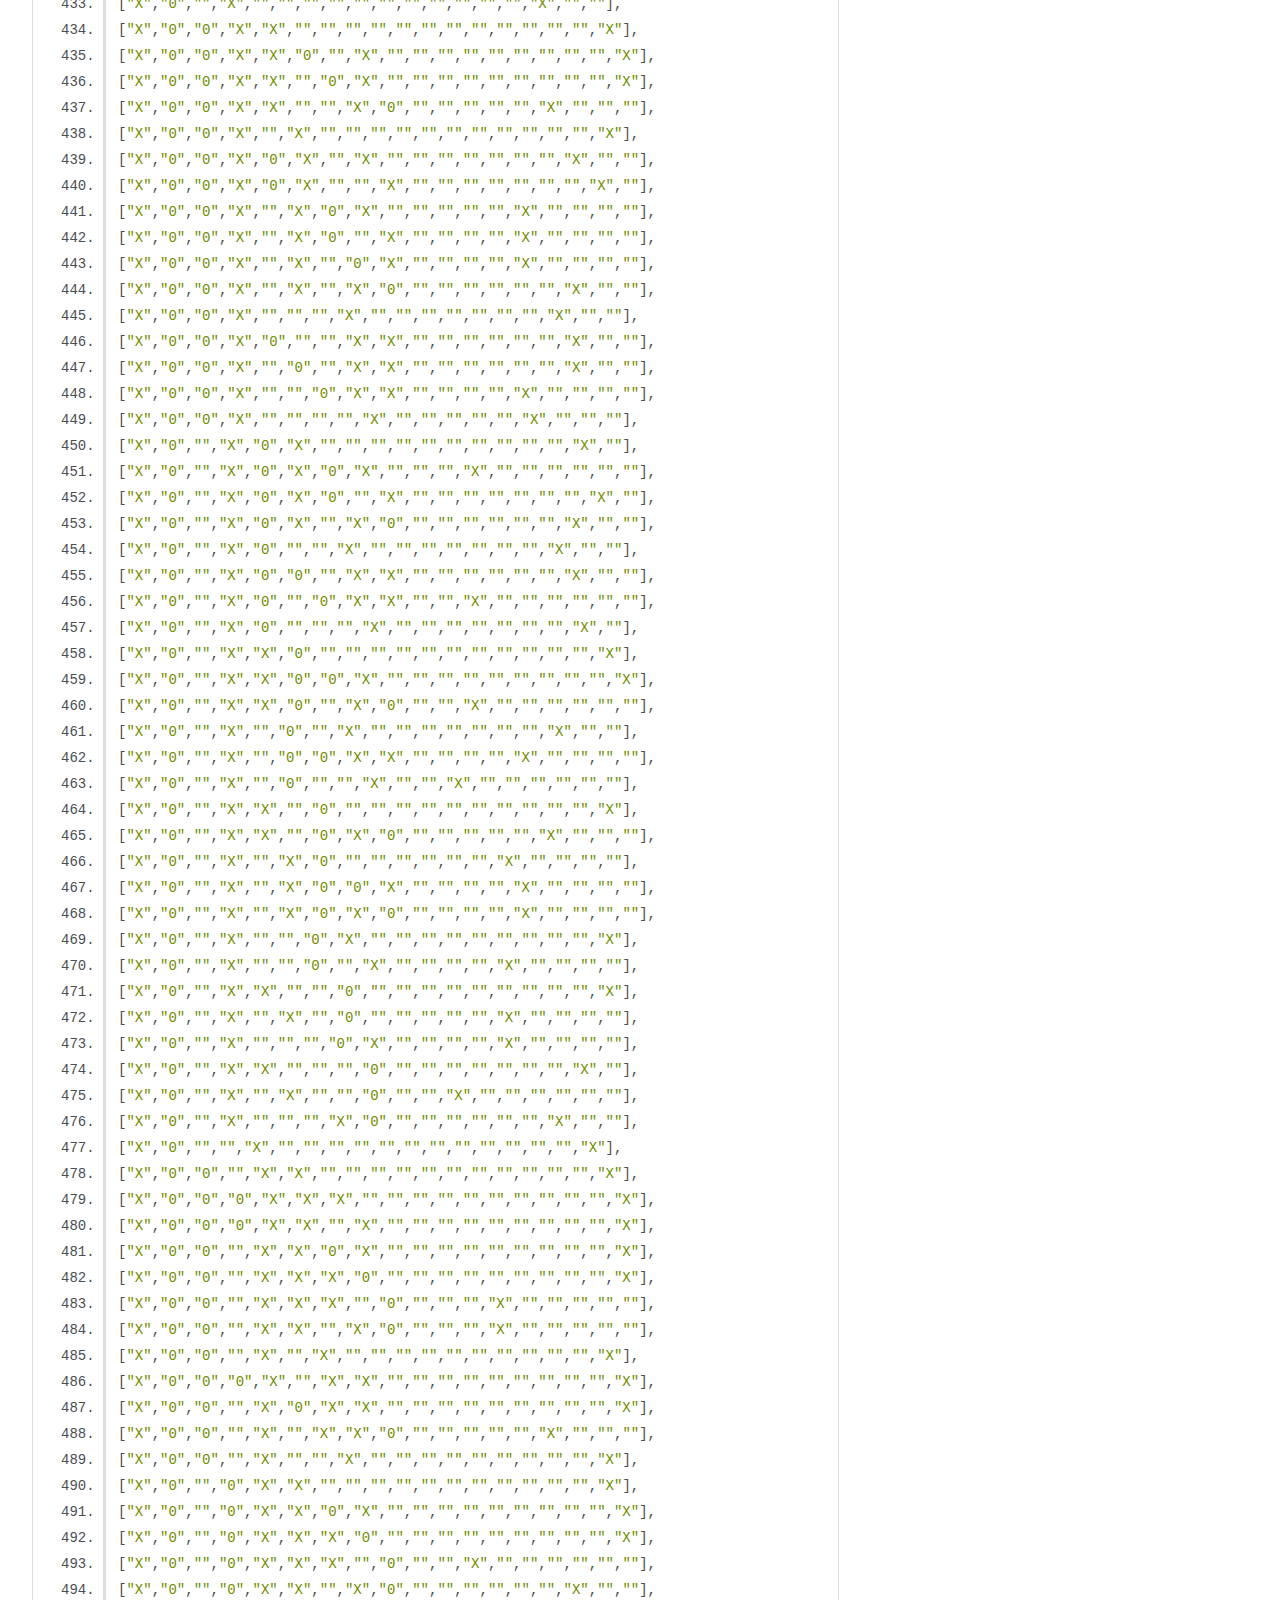
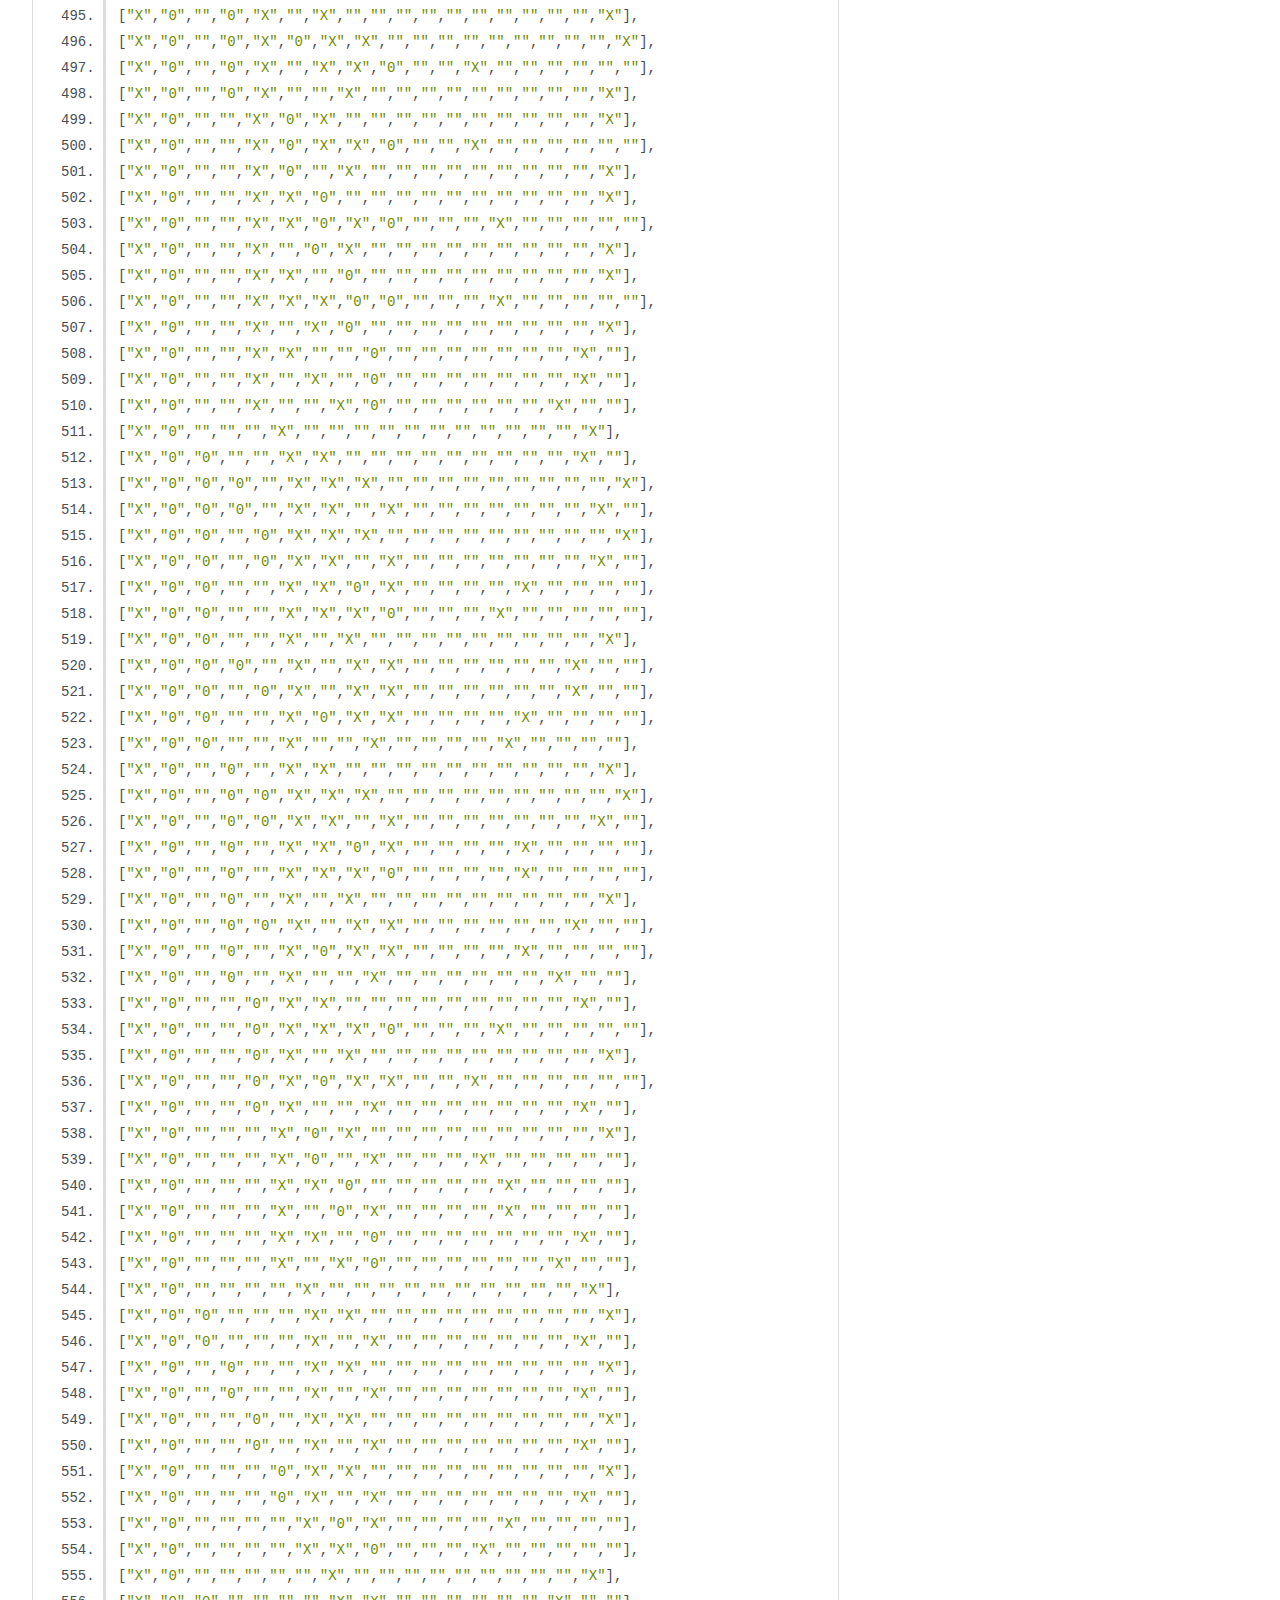
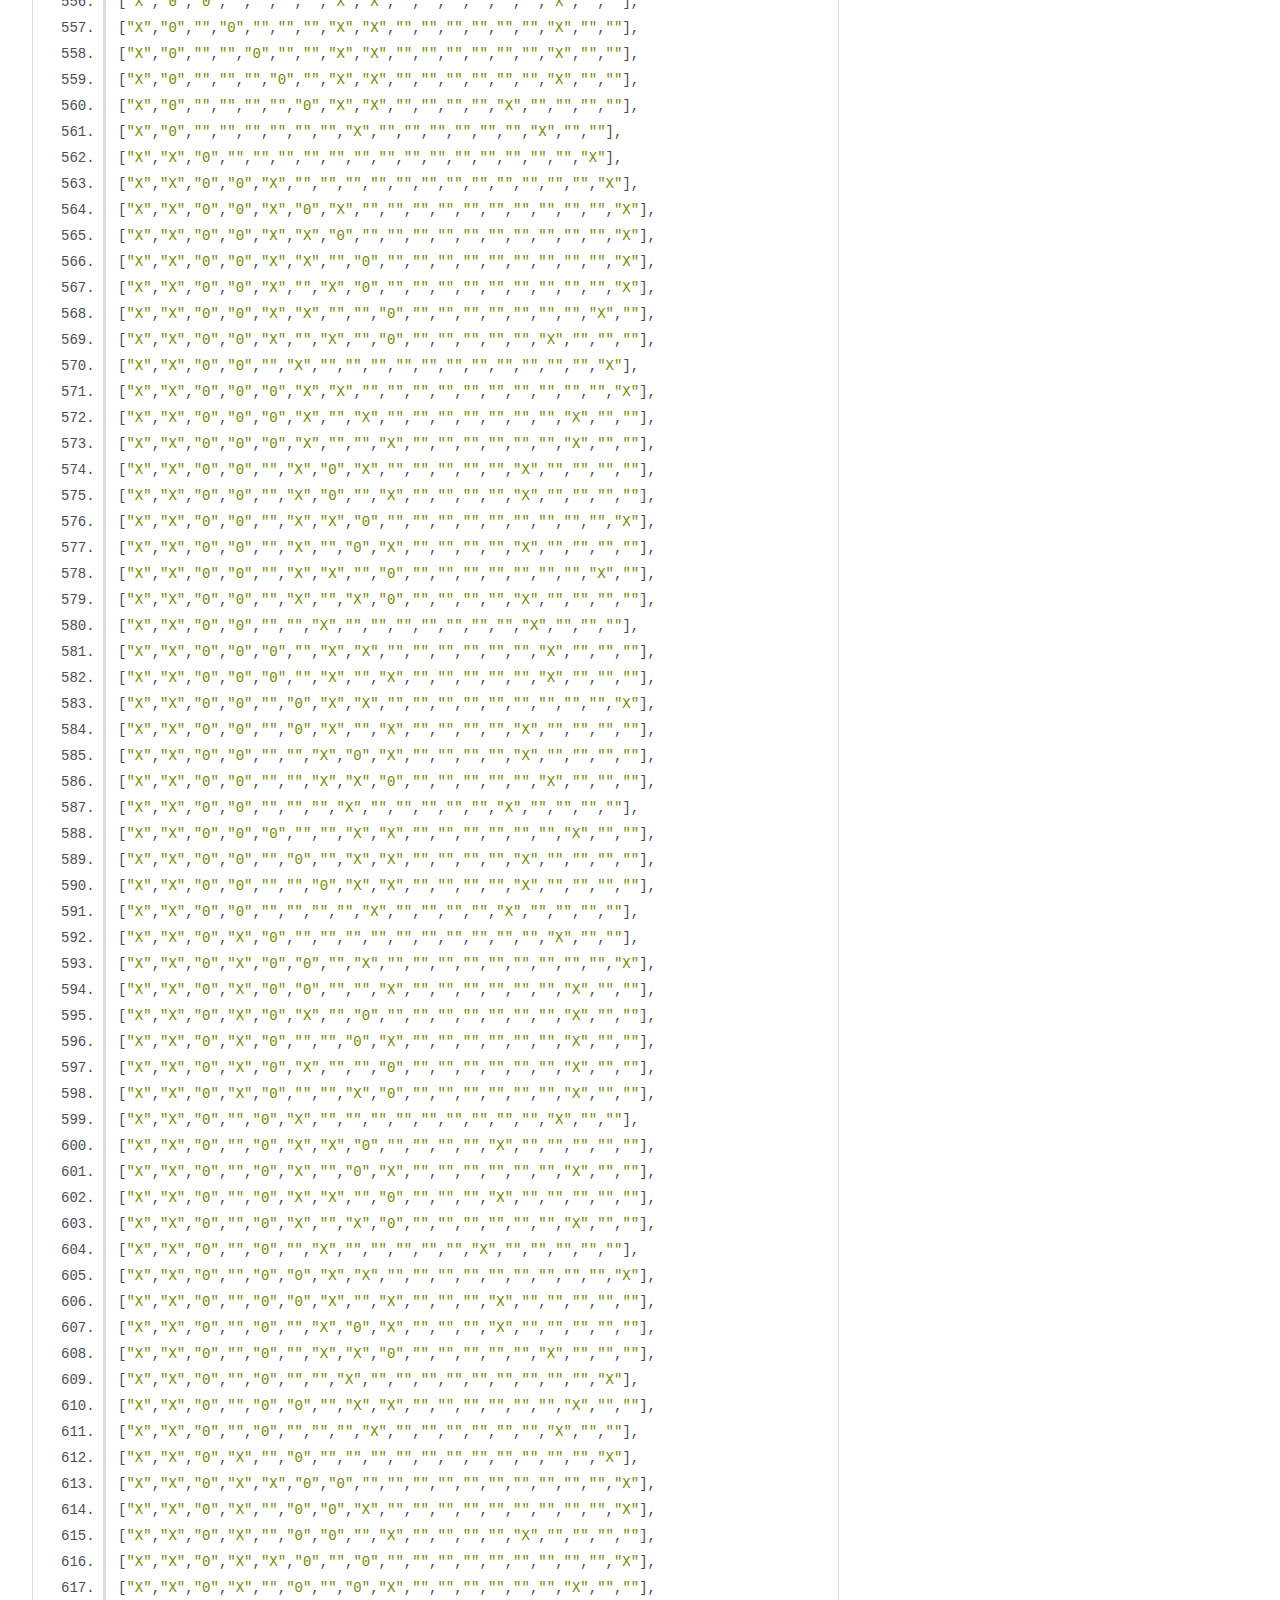
<file: out/js_scriptfinal.js.html>
<!DOCTYPE html>
<html lang="en">
<head>
    <meta charset="utf-8">
    <title>JSDoc: Source: js/scriptfinal.js</title>

    <script src="scripts/prettify/prettify.js"> </script>
    <script src="scripts/prettify/lang-css.js"> </script>
    <!--[if lt IE 9]>
      <script src="//html5shiv.googlecode.com/svn/trunk/html5.js"></script>
    <![endif]-->
    <link type="text/css" rel="stylesheet" href="styles/prettify-tomorrow.css">
    <link type="text/css" rel="stylesheet" href="styles/jsdoc-default.css">
</head>

<body>

<div id="main">

    <h1 class="page-title">Source: js/scriptfinal.js</h1>

    



    
    <section>
        <article>
            <pre class="prettyprint source linenums"><code>
// This is the javaScript part of TIC-TAC-TOE and is linked to tictactoe.html

let gameOver=false	;
let moveAvailable=true;
let speed = 300;
var queryString = location.search.substring(1);
//all location combination for winning the game
let wins=[[0,1,2],
			[3,4,5],
			[6,7,8],
			[0,4,8],
			[2,4,6],
			[0,3,6],
			[1,4,7],
			[2,5,8]
			]
// let turn;
		/** 
		 * 
		 * changes turn of user 
		 * @param {string} turn previous turn value
		 * @returns {string} value of new turn variable
		 */
		const changeTurn = (turn)=>{
			return turn === "X"?"0":"X";
		}

		/** 
		 * 
		 * checks if game is over or not and updates gameOver 
		 * checks it's a draw or not and updates moveAvailable
		 * 
		 */
//references: https://www.youtube.com/watch?v=sSLGP-_2gOI&amp;t
		const checkWin = ()=>{
			let boxes = document.getElementsByClassName("boxtext");
			wins.forEach(e =>{
				if((boxes[e[0]].innerText === boxes[e[1]].innerText) &amp;&amp; (boxes[e[0]].innerText === boxes[e[1]].innerText)&amp;&amp;(boxes[e[0]].innerText===boxes[e[2]].innerText)&amp;&amp;(boxes[e[0]].innerText !== "")){
					gameOver=true;
				}
			})
			moveAvailable=false;
			if((boxes[0].innerText === "")||(boxes[1].innerText === "")||(boxes[2].innerText === "")||
				(boxes[3].innerText=== "")||(boxes[4].innerText === "")||(boxes[5].innerText === "")||
				(boxes[6].innerText=== "")||(boxes[7].innerText === "")||(boxes[8].innerText === "")){
				moveAvailable=true;
			}

		}
// this if runs when 2 playes are playing locally
if(queryString=="local"){
	let turn="X"
	let boxes = document.getElementsByClassName("box");
//references: https://www.youtube.com/watch?v=sSLGP-_2gOI&amp;t
	Array.from(boxes).forEach((element,index) =>{//check for click in each box
		let boxtext = element.querySelector('.boxtext');
		element.addEventListener('click', ()=>{
			if(boxtext.innerText === ''){
				boxtext.innerText = turn;	
				checkWin();

				if(gameOver){
					// sets message that it won
					document.getElementsByClassName("status")[0].innerText=turn+" Won ";
					setTimeout(() => {
						alert("Hurray!! Player "+turn+" won the match");
						window.location.reload();
					}, speed);
					
				}
				else if(moveAvailable===false){
					// sets message that game is draw
					document.getElementsByClassName("status")[0].innerText="DRAW";
					setTimeout(() => {
						alert("Game Draw");
						window.location.reload();
					}, speed);
					
				}
				else{
					turn=changeTurn(turn);
					document.getElementsByClassName("status")[0].innerText="Turn for "+turn;
					//send message for turn and index for clicked item
					let boxes = document.getElementsByClassName("boxtext");
					// boxes[8].innerText="gc";
				}
			}
		})
	})

	reset.addEventListener('click',()=>{
		//resets all values to initial state
		let boxtext = document.querySelectorAll(".boxtext");
		Array.from(boxtext).forEach(element=>{
			element.innerText="";
			gameOver=false;
			turn= "X";
			document.getElementsByClassName("status")[0].innerText="Turn for "+turn
			
		})
	})
}
else if(queryString=="pc1"){//runs when computer is playing with user and first move given to computer
		let boxes = document.getElementsByClassName("box");

		let turn="0"
		let boxes1 = document.getElementsByClassName("boxtext");
		let start=Math.floor((Math.random() * 9) )
		boxes1[start].innerText="X";
		document.getElementsByClassName("status")[0].innerText="Turn for "+turn;

		Array.from(boxes).forEach((element,index) =>{	//check for click in each box
			let boxtext = element.querySelector('.boxtext');
			element.addEventListener('click', ()=>{
				if(boxtext.innerText === ''){
					boxtext.innerText = turn	
					checkWin();
						if(gameOver){
							//set message that it won
							document.getElementsByClassName("status")[0].innerText=turn+" Won "
							setTimeout(() => {
								alert(turn + " won the game!\nRefresh to start a new game");
								window.location.reload();
							}, speed);
						}
						else{
							// change turn and repeat all steps for next move
							turn=changeTurn(turn);
							document.getElementsByClassName("status")[0].innerText="Turn for "+turn;
							setTimeout(() => {
									
								
								if(turn==="X"){
									let boxes = document.getElementsByClassName("boxtext");
									// boxes
									//checks for next move to be done by computer using policy defined
									policy1.forEach(e =>{
										if(e[0]=== boxes[0].innerText &amp;&amp; e[1]===boxes[1].innerText &amp;&amp; e[2]===boxes[2].innerText &amp;&amp;
											e[3]===boxes[3].innerText &amp;&amp; e[4]===boxes[4].innerText &amp;&amp; e[5]===boxes[5].innerText &amp;&amp;
											e[6]===boxes[6].innerText &amp;&amp; e[7]===boxes[7].innerText &amp;&amp; e[8]===boxes[8].innerText ){
											if(e[9]!=="")
												boxes[0].innerText="X";
											if(e[10]!=="")
												boxes[1].innerText="X";
											if(e[11]!=="")
												boxes[2].innerText="X";
											if(e[12]!=="")
												boxes[3].innerText="X";
											if(e[13]!=="")
												boxes[4].innerText="X";
											if(e[14]!=="")
												boxes[5].innerText="X";
											if(e[15]!=="")
												boxes[6].innerText="X";
											if(e[16]!=="")
												boxes[7].innerText="X";
											if(e[17]!=="")
												boxes[8].innerText="X";
										}
									})
									checkWin();
									if(gameOver){
										//set message that it won
								document.getElementsByClassName("status")[0].innerText=turn+" Won "
								// send message that it won
								setTimeout(() => {
									alert(turn + " won the game!\nRefresh to start a new game");
									window.location.reload();
								}, speed);
								}
								else if(moveAvailable===false){
									// gameOver=true;
									//set message that its a draw
									document.getElementsByClassName("status")[0].innerText="DRAW";
									setTimeout(() => {
										alert("Game Draw");
										window.location.reload();
									}, speed);
								}
								else{
										// change turn and repeat all steps for next move
										turn=changeTurn(turn);
										document.getElementsByClassName("status")[0].innerText="Turn for "+turn
									}
								}
							}, speed);
							// let boxes = document.getElementsByClassName("boxtext");
							// boxes[8].innerText="gc";
						}
					}
				// }
			})
		})

		reset.addEventListener('click',()=>{
			//resets all values to initial state
			let boxtext = document.querySelectorAll(".boxtext");
			Array.from(boxtext).forEach(element=>{
				element.innerText="";
				gameOver=false;
				turn= "0";
				
				// boxes1[8].innerText="X";
				document.getElementsByClassName("status")[0].innerText="Turn for "+turn
			})
			let boxes1 = document.getElementsByClassName("boxtext");
			let start=Math.floor((Math.random() * 9) )
			boxes1[start].innerText="X";
		})
}
else if(queryString=="pc2"){	//runs when computer is playing with user and first move given to user
		let turn="X"
		let boxes = document.getElementsByClassName("box");

		Array.from(boxes).forEach((element,index) =>{//check for click in each box
			let boxtext = element.querySelector('.boxtext');
			element.addEventListener('click', ()=>{
				if(boxtext.innerText === ''){
					boxtext.innerText = turn	
					checkWin();

					if(gameOver){
						//set message that it won
						document.getElementsByClassName("status")[0].innerText=turn+" Won ";
						setTimeout(() => {
							alert(turn + " won the game!\nRefresh to start a new game");
							window.location.reload();
						}, speed);
					}
					else if(moveAvailable===false){
						//set message that its a draw
						document.getElementsByClassName("status")[0].innerText="DRAW";
						setTimeout(() => {
							alert("Game Draw");
							window.location.reload();
						}, speed);
					}
					else{
						// change turn and repeat all steps for next move
						turn=changeTurn(turn);
						document.getElementsByClassName("status")[0].innerText="Turn for "+turn
						//send message for turn and index for clicked item
						//wait for turn
						//make returned index as opposites X/0
						setTimeout(() => {
						if(turn==="0"){
							let boxes = document.getElementsByClassName("boxtext");
							// boxes
							
								
							//checks for next move to be done by computer using policy defined
							policy2.forEach(e =>{
								if(e[0]=== boxes[0].innerText &amp;&amp; e[1]===boxes[1].innerText &amp;&amp; e[2]===boxes[2].innerText &amp;&amp;
									e[3]===boxes[3].innerText &amp;&amp; e[4]===boxes[4].innerText &amp;&amp; e[5]===boxes[5].innerText &amp;&amp;
									e[6]===boxes[6].innerText &amp;&amp; e[7]===boxes[7].innerText &amp;&amp; e[8]===boxes[8].innerText ){
									if(e[9]!=="")
										boxes[0].innerText="0";
									if(e[10]!=="")
										boxes[1].innerText="0";
									if(e[11]!=="")
										boxes[2].innerText="0";
									if(e[12]!=="")
										boxes[3].innerText="0";
									if(e[13]!=="")
										boxes[4].innerText="0";
									if(e[14]!=="")
										boxes[5].innerText="0";
									if(e[15]!=="")
										boxes[6].innerText="0";
									if(e[16]!=="")
										boxes[7].innerText="0";
									if(e[17]!=="")
										boxes[8].innerText="0";
								}
							})
							checkWin();
							if(gameOver){
								//set message that it won
						document.getElementsByClassName("status")[0].innerText=turn+" Won "
						setTimeout(() => {
							alert(turn + " won the game!\nRefresh to start a new game");
							window.location.reload();
						}, speed);
						}
						else{
							// change turn and repeat all steps for next move
								turn=changeTurn(turn);
								document.getElementsByClassName("status")[0].innerText="Turn for "+turn
							}
						}
					}, 300);
						// let boxes = document.getElementsByClassName("boxtext");
						// boxes[8].innerText="gc";
					}
				}
			})
		})

		reset.addEventListener('click',()=>{
			//resets all values to initial state
			let boxtext = document.querySelectorAll(".boxtext");
			Array.from(boxtext).forEach(element=>{
				element.innerText="";
				gameOver=false;
				moveAvailable=true;
				turn= "X";
				document.getElementsByClassName("status")[0].innerText="Turn for "+turn
			})
		})
}











/* ==================================================================================================================== */


/* ==================================================================================================================== */











//policy for computer as player2
let policy2=[["X","","","","","","","","","","","","","","","","","X"], 
["X","0","X","","","","","","","","","","","","","","","X"], 
["X","0","X","0","X","","","","","","","","","","","","","X"], 
["X","0","X","0","X","0","","X","","","","","","","","","","X"], 
["X","0","X","0","X","X","0","","","","","","","","","","","X"], 
["X","0","X","0","X","","0","X","","","","","","","","","","X"], 
["X","0","X","0","X","X","","0","","","","","","","","","","X"], 
["X","0","X","0","X","X","","","0","","","","","","","X","",""], 
["X","0","X","0","X","","","X","0","","","","","","","X","",""], 
["X","0","X","0","","X","","","","","","","","","","","","X"], 
["X","0","X","0","0","X","X","","","","","","","","","","X",""], 
["X","0","X","0","0","X","","X","","","","","","","","","","X"], 
["X","0","X","0","","X","0","X","","","","","","","","","","X"], 
["X","0","X","0","","X","X","0","","","","","","X","","","",""], 
["X","0","X","0","","X","X","","0","","","","","X","","","",""], 
["X","0","X","0","","X","","X","0","","","","","","","X","",""], 
["X","0","X","0","","","X","","","","","","","X","","","",""], 
["X","0","X","0","0","","X","X","","","","","","","X","","",""], 
["X","0","X","0","0","","X","","X","","","","","","","","X",""], 
["X","0","X","0","","0","X","X","","","","","","X","","","",""], 
["X","0","X","0","","0","X","","X","","","","","X","","","",""], 
["X","0","X","0","","","X","0","X","","","","","X","","","",""], 
["X","0","X","0","","","X","X","0","","","","","X","","","",""], 
["X","0","X","0","","","","X","","","","","","","","","","X"], 
["X","0","X","0","0","","","X","X","","","","","","X","","",""], 
["X","0","X","0","","0","","X","X","","","","","X","","","",""], 
["X","0","X","0","","","0","X","X","","","","","","X","","",""], 
["X","0","X","0","","","","","X","","","","","","","X","",""], 
["X","0","X","X","0","","","","","","","","","","","","X",""], 
["X","0","X","X","0","0","","X","","","","","","","","X","",""], 
["X","0","X","X","0","0","","","X","","","","","","","","X",""], 
["X","0","X","X","0","X","0","","","","","","","","","","X",""], 
["X","0","X","X","0","","0","X","","","","","","","","","","X"], 
["X","0","X","X","0","","0","","X","","","","","","","","X",""], 
["X","0","X","X","0","X","","","0","","","","","","","","X",""], 
["X","0","X","X","0","","","X","0","","","","","","","X","",""], 
["X","0","X","","0","X","","","","","","","","","","","X",""], 
["X","0","X","","0","X","0","X","","","","","","","","","","X"], 
["X","0","X","","0","X","X","","0","","","","","","","","X",""], 
["X","0","X","","0","X","","X","0","","","","","","","X","",""], 
["X","0","X","","0","","X","","","","","","","","","","X",""], 
["X","0","X","","0","0","X","X","","","","","X","","","","",""], 
["X","0","X","","0","0","X","","X","","","","","","","","X",""], 
["X","0","X","","0","","X","X","0","","","","X","","","","",""], 
["X","0","X","","0","","","X","","","","","","","","","","X"], 
["X","0","X","","0","0","","X","X","","","","X","","","","",""], 
["X","0","X","","0","","0","X","X","","","","","","X","","",""], 
["X","0","X","","0","","","","X","","","","","","","","X",""], 
["X","0","X","X","","0","","","","","","","","","","X","",""], 
["X","0","X","X","X","0","0","","","","","","","","","","","X"], 
["X","0","X","X","","0","0","X","","","","","","","","","","X"], 
["X","0","X","X","","0","0","","X","","","","","X","","","",""], 
["X","0","X","X","X","0","","0","","","","","","","","","","X"], 
["X","0","X","X","","0","","0","X","","","","","X","","","",""], 
["X","0","X","X","X","0","","","0","","","","","","","X","",""], 
["X","0","X","X","","0","","X","0","","","","","","","X","",""], 
["X","0","X","","X","0","","","","","","","","","","","","X"], 
["X","0","X","","X","0","0","X","","","","","","","","","","X"], 
["X","0","X","","X","0","","X","0","","","","","","","X","",""], 
["X","0","X","","","0","X","","","","","","","","","","","X"], 
["X","0","X","","","0","X","0","X","","","","","X","","","",""], 
["X","0","X","","","0","X","X","0","","","","","X","","","",""], 
["X","0","X","","","0","","X","","","","","","","","","","X"], 
["X","0","X","","","0","0","X","X","","","","","X","","","",""], 
["X","0","X","","","0","","","X","","","","","X","","","",""], 
["X","0","X","X","","","0","","","","","","","","","","X",""], 
["X","0","X","X","X","","0","0","","","","","","","","","","X"], 
["X","0","X","X","","X","0","0","","","","","","","","","","X"], 
["X","0","X","X","","","0","0","X","","","","","X","","","",""], 
["X","0","X","X","X","","0","","0","","","","","","","","X",""], 
["X","0","X","X","","X","0","","0","","","","","","","","X",""], 
["X","0","X","X","","","0","X","0","","","","","","X","","",""], 
["X","0","X","","X","","0","","","","","","","","","","","X"], 
["X","0","X","","X","X","0","0","","","","","","","","","","X"], 
["X","0","X","","X","X","0","","0","","","","","","","","X",""], 
["X","0","X","","X","","0","X","0","","","","","","X","","",""], 
["X","0","X","","","X","0","","","","","","","","","","","X"], 
["X","0","X","","","X","0","X","0","","","","","X","","","",""], 
["X","0","X","","","","0","X","","","","","","","","","","X"], 
["X","0","X","","","","0","","X","","","","X","","","","",""], 
["X","0","X","X","","","","0","","","","","","","","X","",""], 
["X","0","X","X","X","","","0","0","","","","","","","X","",""], 
["X","0","X","X","","X","","0","0","","","","","","","X","",""], 
["X","0","X","","X","","","0","","","","","","","","","","X"], 
["X","0","X","","X","X","","0","0","","","","","","","X","",""], 
["X","0","X","","","X","","0","","","","","","","","","","X"], 
["X","0","X","","","X","X","0","0","","","","","X","","","",""], 
["X","0","X","","","","X","0","","","","","","X","","","",""], 
["X","0","X","","","","","0","X","","","","","X","","","",""], 
["X","0","X","X","","","","","0","","","","","","","X","",""], 
["X","0","X","","X","","","","0","","","","","","","X","",""], 
["X","0","X","","","X","","","0","","","","","","","","X",""], 
["X","0","X","","","","X","","0","","","","","","X","","",""], 
["X","0","X","","","","","X","0","","","","","","","X","",""], 
["X","0","","X","","","","","","","","","","","","X","",""], 
["X","0","0","X","X","","","","","","","","","","","","","X"], 
["X","0","0","X","X","0","","X","","","","","","","","","","X"], 
["X","0","0","X","X","","0","X","","","","","","","","","","X"], 
["X","0","0","X","X","","","X","0","","","","","","X","","",""], 
["X","0","0","X","","X","","","","","","","","","","","","X"], 
["X","0","0","X","0","X","","X","","","","","","","","X","",""], 
["X","0","0","X","0","X","","","X","","","","","","","","X",""], 
["X","0","0","X","","X","0","X","","","","","","X","","","",""], 
["X","0","0","X","","X","0","","X","","","","","X","","","",""], 
["X","0","0","X","","X","","0","X","","","","","X","","","",""], 
["X","0","0","X","","X","","X","0","","","","","","","X","",""], 
["X","0","0","X","","","","X","","","","","","","","X","",""], 
["X","0","0","X","0","","","X","X","","","","","","","X","",""], 
["X","0","0","X","","0","","X","X","","","","","","","X","",""], 
["X","0","0","X","","","0","X","X","","","","","X","","","",""], 
["X","0","0","X","","","","","X","","","","","","X","","",""], 
["X","0","","X","0","X","","","","","","","","","","","X",""], 
["X","0","","X","0","X","0","X","","","","X","","","","","",""], 
["X","0","","X","0","X","0","","X","","","","","","","","X",""], 
["X","0","","X","0","X","","X","0","","","","","","","X","",""], 
["X","0","","X","0","","","X","","","","","","","","X","",""], 
["X","0","","X","0","0","","X","X","","","","","","","X","",""], 
["X","0","","X","0","","0","X","X","","","X","","","","","",""], 
["X","0","","X","0","","","","X","","","","","","","","X",""], 
["X","0","","X","X","0","","","","","","","","","","","","X"], 
["X","0","","X","X","0","0","X","","","","","","","","","","X"], 
["X","0","","X","X","0","","X","0","","","X","","","","","",""], 
["X","0","","X","","0","","X","","","","","","","","X","",""], 
["X","0","","X","","0","0","X","X","","","","","X","","","",""], 
["X","0","","X","","0","","","X","","","X","","","","","",""], 
["X","0","","X","X","","0","","","","","","","","","","","X"], 
["X","0","","X","X","","0","X","0","","","","","","X","","",""], 
["X","0","","X","","X","0","","","","","","","X","","","",""], 
["X","0","","X","","X","0","0","X","","","","","X","","","",""], 
["X","0","","X","","X","0","X","0","","","","","X","","","",""], 
["X","0","","X","","","0","X","","","","","","","","","","X"], 
["X","0","","X","","","0","","X","","","","","X","","","",""], 
["X","0","","X","X","","","0","","","","","","","","","","X"], 
["X","0","","X","","X","","0","","","","","","X","","","",""], 
["X","0","","X","","","","0","X","","","","","X","","","",""], 
["X","0","","X","X","","","","0","","","","","","","","X",""], 
["X","0","","X","","X","","","0","","","X","","","","","",""], 
["X","0","","X","","","","X","0","","","","","","","X","",""], 
["X","0","","","X","","","","","","","","","","","","","X"], 
["X","0","0","","X","X","","","","","","","","","","","","X"], 
["X","0","0","0","X","X","X","","","","","","","","","","","X"], 
["X","0","0","0","X","X","","X","","","","","","","","","","X"], 
["X","0","0","","X","X","0","X","","","","","","","","","","X"], 
["X","0","0","","X","X","X","0","","","","","","","","","","X"], 
["X","0","0","","X","X","X","","0","","","","X","","","","",""], 
["X","0","0","","X","X","","X","0","","","","X","","","","",""], 
["X","0","0","","X","","X","","","","","","","","","","","X"], 
["X","0","0","0","X","","X","X","","","","","","","","","","X"], 
["X","0","0","","X","0","X","X","","","","","","","","","","X"], 
["X","0","0","","X","","X","X","0","","","","","","X","","",""], 
["X","0","0","","X","","","X","","","","","","","","","","X"], 
["X","0","","0","X","X","","","","","","","","","","","","X"], 
["X","0","","0","X","X","0","X","","","","","","","","","","X"], 
["X","0","","0","X","X","X","0","","","","","","","","","","X"], 
["X","0","","0","X","X","X","","0","","","X","","","","","",""], 
["X","0","","0","X","X","","X","0","","","","","","","X","",""], 
["X","0","","0","X","","X","","","","","","","","","","","X"], 
["X","0","","0","X","0","X","X","","","","","","","","","","X"], 
["X","0","","0","X","","X","X","0","","","X","","","","","",""], 
["X","0","","0","X","","","X","","","","","","","","","","X"], 
["X","0","","","X","0","X","","","","","","","","","","","X"], 
["X","0","","","X","0","X","X","0","","","X","","","","","",""], 
["X","0","","","X","0","","X","","","","","","","","","","X"], 
["X","0","","","X","X","0","","","","","","","","","","","X"], 
["X","0","","","X","X","0","X","0","","","","X","","","","",""], 
["X","0","","","X","","0","X","","","","","","","","","","X"], 
["X","0","","","X","X","","0","","","","","","","","","","X"], 
["X","0","","","X","X","X","0","0","","","","X","","","","",""], 
["X","0","","","X","","X","0","","","","","","","","","","X"], 
["X","0","","","X","X","","","0","","","","","","","","X",""], 
["X","0","","","X","","X","","0","","","","","","","","X",""], 
["X","0","","","X","","","X","0","","","","","","","X","",""], 
["X","0","","","","X","","","","","","","","","","","","X"], 
["X","0","0","","","X","X","","","","","","","","","","X",""], 
["X","0","0","0","","X","X","X","","","","","","","","","","X"], 
["X","0","0","0","","X","X","","X","","","","","","","","X",""], 
["X","0","0","","0","X","X","X","","","","","","","","","","X"], 
["X","0","0","","0","X","X","","X","","","","","","","","X",""], 
["X","0","0","","","X","X","0","X","","","","","X","","","",""], 
["X","0","0","","","X","X","X","0","","","","X","","","","",""], 
["X","0","0","","","X","","X","","","","","","","","","","X"], 
["X","0","0","0","","X","","X","X","","","","","","","X","",""], 
["X","0","0","","0","X","","X","X","","","","","","","X","",""], 
["X","0","0","","","X","0","X","X","","","","","X","","","",""], 
["X","0","0","","","X","","","X","","","","","X","","","",""], 
["X","0","","0","","X","X","","","","","","","","","","","X"], 
["X","0","","0","0","X","X","X","","","","","","","","","","X"], 
["X","0","","0","0","X","X","","X","","","","","","","","X",""], 
["X","0","","0","","X","X","0","X","","","","","X","","","",""], 
["X","0","","0","","X","X","X","0","","","","","X","","","",""], 
["X","0","","0","","X","","X","","","","","","","","","","X"], 
["X","0","","0","0","X","","X","X","","","","","","","X","",""], 
["X","0","","0","","X","0","X","X","","","","","X","","","",""], 
["X","0","","0","","X","","","X","","","","","","","X","",""], 
["X","0","","","0","X","X","","","","","","","","","","X",""], 
["X","0","","","0","X","X","X","0","","","","X","","","","",""], 
["X","0","","","0","X","","X","","","","","","","","","","X"], 
["X","0","","","0","X","0","X","X","","","X","","","","","",""], 
["X","0","","","0","X","","","X","","","","","","","","X",""], 
["X","0","","","","X","0","X","","","","","","","","","","X"], 
["X","0","","","","X","0","","X","","","","X","","","","",""], 
["X","0","","","","X","X","0","","","","","","X","","","",""], 
["X","0","","","","X","","0","X","","","","","X","","","",""], 
["X","0","","","","X","X","","0","","","","","","","","X",""], 
["X","0","","","","X","","X","0","","","","","","","X","",""], 
["X","0","","","","","X","","","","","","","","","","","X"], 
["X","0","0","","","","X","X","","","","","","","","","","X"], 
["X","0","0","","","","X","","X","","","","","","","","X",""], 
["X","0","","0","","","X","X","","","","","","","","","","X"], 
["X","0","","0","","","X","","X","","","","","","","","X",""], 
["X","0","","","0","","X","X","","","","","","","","","","X"], 
["X","0","","","0","","X","","X","","","","","","","","X",""], 
["X","0","","","","0","X","X","","","","","","","","","","X"], 
["X","0","","","","0","X","","X","","","","","","","","X",""], 
["X","0","","","","","X","0","X","","","","","X","","","",""], 
["X","0","","","","","X","X","0","","","","X","","","","",""], 
["X","0","","","","","","X","","","","","","","","","","X"], 
["X","0","0","","","","","X","X","","","","","","","X","",""], 
["X","0","","0","","","","X","X","","","","","","","X","",""], 
["X","0","","","0","","","X","X","","","","","","","X","",""], 
["X","0","","","","0","","X","X","","","","","","","X","",""], 
["X","0","","","","","0","X","X","","","","","X","","","",""], 
["X","0","","","","","","","X","","","","","","","X","",""], 
["X","X","0","","","","","","","","","","","","","","","X"], 
["X","X","0","0","X","","","","","","","","","","","","","X"], 
["X","X","0","0","X","0","X","","","","","","","","","","","X"], 
["X","X","0","0","X","X","0","","","","","","","","","","","X"], 
["X","X","0","0","X","X","","0","","","","","","","","","","X"], 
["X","X","0","0","X","","X","0","","","","","","","","","","X"], 
["X","X","0","0","X","X","","","0","","","","","","","","X",""], 
["X","X","0","0","X","","X","","0","","","","","","X","","",""], 
["X","X","0","0","","X","","","","","","","","","","","","X"], 
["X","X","0","0","0","X","X","","","","","","","","","","","X"], 
["X","X","0","0","0","X","","X","","","","","","","","X","",""], 
["X","X","0","0","0","X","","","X","","","","","","","X","",""], 
["X","X","0","0","","X","0","X","","","","","","X","","","",""], 
["X","X","0","0","","X","0","","X","","","","","X","","","",""], 
["X","X","0","0","","X","X","0","","","","","","","","","","X"], 
["X","X","0","0","","X","","0","X","","","","","X","","","",""], 
["X","X","0","0","","X","X","","0","","","","","","","","X",""], 
["X","X","0","0","","X","","X","0","","","","","X","","","",""], 
["X","X","0","0","","","X","","","","","","","","X","","",""], 
["X","X","0","0","0","","X","X","","","","","","","X","","",""], 
["X","X","0","0","0","","X","","X","","","","","","X","","",""], 
["X","X","0","0","","0","X","X","","","","","","","","","","X"], 
["X","X","0","0","","0","X","","X","","","","","X","","","",""], 
["X","X","0","0","","","X","0","X","","","","","X","","","",""], 
["X","X","0","0","","","X","X","0","","","","","","X","","",""], 
["X","X","0","0","","","","X","","","","","","X","","","",""], 
["X","X","0","0","0","","","X","X","","","","","","","X","",""], 
["X","X","0","0","","0","","X","X","","","","","X","","","",""], 
["X","X","0","0","","","0","X","X","","","","","X","","","",""], 
["X","X","0","0","","","","","X","","","","","X","","","",""], 
["X","X","0","X","0","","","","","","","","","","","X","",""], 
["X","X","0","X","0","0","","X","","","","","","","","","","X"], 
["X","X","0","X","0","0","","","X","","","","","","","X","",""], 
["X","X","0","X","0","X","","0","","","","","","","","X","",""], 
["X","X","0","X","0","","","0","X","","","","","","","X","",""], 
["X","X","0","X","0","X","","","0","","","","","","","X","",""], 
["X","X","0","X","0","","","X","0","","","","","","","X","",""], 
["X","X","0","","0","X","","","","","","","","","","X","",""], 
["X","X","0","","0","X","X","0","","","","","X","","","","",""], 
["X","X","0","","0","X","","0","X","","","","","","","X","",""], 
["X","X","0","","0","X","X","","0","","","","X","","","","",""], 
["X","X","0","","0","X","","X","0","","","","","","","X","",""], 
["X","X","0","","0","","X","","","","","","X","","","","",""], 
["X","X","0","","0","0","X","X","","","","","","","","","","X"], 
["X","X","0","","0","0","X","","X","","","","X","","","","",""], 
["X","X","0","","0","","X","0","X","","","","X","","","","",""], 
["X","X","0","","0","","X","X","0","","","","","","X","","",""], 
["X","X","0","","0","","","X","","","","","","","","","","X"], 
["X","X","0","","0","0","","X","X","","","","","","","X","",""], 
["X","X","0","","0","","","","X","","","","","","","X","",""], 
["X","X","0","X","","0","","","","","","","","","","","","X"], 
["X","X","0","X","X","0","0","","","","","","","","","","","X"], 
["X","X","0","X","","0","0","X","","","","","","","","","","X"], 
["X","X","0","X","","0","0","","X","","","","","X","","","",""], 
["X","X","0","X","X","0","","0","","","","","","","","","","X"], 
["X","X","0","X","","0","","0","X","","","","","","","X","",""], 
["X","X","0","","X","0","","","","","","","","","","","","X"], 
["X","X","0","","X","0","X","0","","","","","","","","","","X"], 
["X","X","0","","","0","X","","","","","","","","","","","X"], 
["X","X","0","","","0","X","0","X","","","","","X","","","",""], 
["X","X","0","","","0","","X","","","","","","","","","","X"], 
["X","X","0","","","0","0","X","X","","","","","X","","","",""], 
["X","X","0","","","0","","","X","","","","","X","","","",""], 
["X","X","0","X","","","0","","","","","","","","","","","X"], 
["X","X","0","X","X","","0","0","","","","","","","","","","X"], 
["X","X","0","X","","X","0","0","","","","","","","","","","X"], 
["X","X","0","X","","","0","0","X","","","","","X","","","",""], 
["X","X","0","X","X","","0","","0","","","","","","","","X",""], 
["X","X","0","X","","X","0","","0","","","","","","","","X",""], 
["X","X","0","X","","","0","X","0","","","","","","X","","",""], 
["X","X","0","","X","","0","","","","","","","","","","","X"], 
["X","X","0","","X","X","0","0","","","","","","","","","","X"], 
["X","X","0","","X","X","0","","0","","","","","","","","X",""], 
["X","X","0","","","X","0","","","","","","","","","","","X"], 
["X","X","0","","","X","0","0","X","","","","","X","","","",""], 
["X","X","0","","","X","0","X","0","","","","","X","","","",""], 
["X","X","0","","","","0","X","","","","","","X","","","",""], 
["X","X","0","","","","0","","X","","","","","X","","","",""], 
["X","X","0","X","","","","0","","","","","","","","X","",""], 
["X","X","0","X","X","","","0","0","","","","","","","X","",""], 
["X","X","0","X","","X","","0","0","","","","","","","X","",""], 
["X","X","0","","X","","","0","","","","","","","","","","X"], 
["X","X","0","","X","X","","0","0","","","","","","","X","",""], 
["X","X","0","","X","","X","0","0","","","","","","X","","",""], 
["X","X","0","","","X","","0","","","","","","","","X","",""], 
["X","X","0","","","X","X","0","0","","","","X","","","","",""], 
["X","X","0","","","","X","0","","","","","","","X","","",""], 
["X","X","0","","","","","0","X","","","","","","X","","",""], 
["X","X","0","X","","","","","0","","","","","","","X","",""], 
["X","X","0","","X","","","","0","","","","","","","","X",""], 
["X","X","0","","","X","","","0","","","","","","","X","",""], 
["X","X","0","","","","X","","0","","","","","","X","","",""], 
["X","X","0","","","","","X","0","","","","","","X","","",""], 
["X","","0","X","","","","","","","","","","","","","X",""], 
["X","","0","X","0","X","","","","","","","","","","X","",""], 
["X","","0","X","0","X","","0","X","","","","","","","X","",""], 
["X","","0","X","0","X","","X","0","","","","","","","X","",""], 
["X","","0","X","0","","","X","","","","","","","","X","",""], 
["X","","0","X","0","0","","X","X","","","","","","","X","",""], 
["X","","0","X","0","","","","X","","","","","","","X","",""], 
["X","","0","X","X","0","","","","","","","","","","","","X"], 
["X","","0","X","X","0","0","X","","","","","","","","","","X"], 
["X","","0","X","","0","","X","","","","","","","","","","X"], 
["X","","0","X","","0","0","X","X","","","","","X","","","",""], 
["X","","0","X","","0","","","X","","X","","","","","","",""], 
["X","","0","X","X","","0","","","","","","","","","","","X"], 
["X","","0","X","X","","0","X","0","","","","","","X","","",""], 
["X","","0","X","","X","0","","","","","","","X","","","",""], 
["X","","0","X","","X","0","0","X","","","","","X","","","",""], 
["X","","0","X","","X","0","X","0","","","","","X","","","",""], 
["X","","0","X","","","0","X","","","","","","","","","","X"], 
["X","","0","X","","","0","","X","","","","","X","","","",""], 
["X","","0","X","X","","","0","","","","","","","","","","X"], 
["X","","0","X","","X","","0","","","","","","","","","","X"], 
["X","","0","X","","","","0","X","","","","","","","X","",""], 
["X","","0","X","X","","","","0","","","","","","X","","",""], 
["X","","0","X","","X","","","0","","X","","","","","","",""], 
["X","","0","X","","","","X","0","","","","","","","X","",""], 
["X","","0","","X","","","","","","","","","","","","","X"], 
["X","","0","0","X","X","","","","","","","","","","","","X"], 
["X","","0","0","X","X","0","X","","","","","","","","","","X"], 
["X","","0","0","X","X","X","0","","","","","","","","","","X"], 
["X","","0","0","X","X","X","","0","","","","","","","","X",""], 
["X","","0","0","X","X","","X","0","","X","","","","","","",""], 
["X","","0","0","X","","X","","","","","","","","","","","X"], 
["X","","0","0","X","0","X","X","","","","","","","","","","X"], 
["X","","0","0","X","","X","X","0","","","","","","X","","",""], 
["X","","0","0","X","","","X","","","","","","","","","","X"], 
["X","","0","","X","0","X","","","","","","","","","","","X"], 
["X","","0","","X","0","","X","","","","","","","","","","X"], 
["X","","0","","X","X","0","","","","","","","","","","","X"], 
["X","","0","","X","X","0","X","0","","","","X","","","","",""], 
["X","","0","","X","","0","X","","","","","","","","","","X"], 
["X","","0","","X","X","","0","","","","","","","","","","X"], 
["X","","0","","X","X","X","0","0","","","","X","","","","",""], 
["X","","0","","X","","X","0","","","","","","","","","","X"], 
["X","","0","","X","X","","","0","","","","","","","X","",""], 
["X","","0","","X","","X","","0","","","","","","X","","",""], 
["X","","0","","X","","","X","0","","","","","","X","","",""], 
["X","","0","","","X","","","","","","","","X","","","",""], 
["X","","0","0","","X","X","","","","","","","","","","","X"], 
["X","","0","0","0","X","X","X","","","","","","","","","","X"], 
["X","","0","0","0","X","X","","X","","","","","","","","X",""], 
["X","","0","0","","X","X","0","X","","","","","X","","","",""], 
["X","","0","0","","X","X","X","0","","","","","X","","","",""], 
["X","","0","0","","X","","X","","","","","","","","","","X"], 
["X","","0","0","0","X","","X","X","","","","","","","X","",""], 
["X","","0","0","","X","0","X","X","","","","","X","","","",""], 
["X","","0","0","","X","","","X","","","","","X","","","",""], 
["X","","0","","0","X","X","","","","","","X","","","","",""], 
["X","","0","","0","X","X","0","X","","X","","","","","","",""], 
["X","","0","","0","X","X","X","0","","","","X","","","","",""], 
["X","","0","","0","X","","X","","","","","","","","X","",""], 
["X","","0","","0","X","","","X","","","","","","","","X",""], 
["X","","0","","","X","0","X","","","","","","X","","","",""], 
["X","","0","","","X","0","","X","","","","","X","","","",""], 
["X","","0","","","X","X","0","","","","","X","","","","",""], 
["X","","0","","","X","","0","X","","","","","X","","","",""], 
["X","","0","","","X","X","","0","","","","X","","","","",""], 
["X","","0","","","X","","X","0","","","","","","","X","",""], 
["X","","0","","","","X","","","","","","","","","","X",""], 
["X","","0","0","","","X","X","","","","","","","","","","X"], 
["X","","0","0","","","X","","X","","","","","","","","X",""], 
["X","","0","","0","","X","X","","","","","","","","","","X"], 
["X","","0","","0","","X","","X","","","","","","","","X",""], 
["X","","0","","","0","X","X","","","","","","","","","","X"], 
["X","","0","","","0","X","","X","","","","","","","","X",""], 
["X","","0","","","","X","0","X","","","","","","X","","",""], 
["X","","0","","","","X","X","0","","","","","","X","","",""], 
["X","","0","","","","","X","","","","","","","","","","X"], 
["X","","0","0","","","","X","X","","","","","","","X","",""], 
["X","","0","","0","","","X","X","","","","","","","X","",""], 
["X","","0","","","0","","X","X","","","","","","","X","",""], 
["X","","0","","","","0","X","X","","","","","X","","","",""], 
["X","","0","","","","","","X","","","","","","","","X",""], 
["X","X","","0","","","","","","","","","","","","","","X"], 
["X","X","","0","0","X","","","","","","X","","","","","",""], 
["X","X","","0","0","X","0","X","","","","X","","","","","",""], 
["X","X","","0","0","X","0","","X","","","X","","","","","",""], 
["X","X","","0","0","X","X","0","","","","X","","","","","",""], 
["X","X","","0","0","X","","0","X","","","X","","","","","",""], 
["X","X","","0","0","X","X","","0","","","X","","","","","",""], 
["X","X","","0","0","X","","X","0","","","X","","","","","",""], 
["X","X","","0","0","","X","","","","","","","","X","","",""], 
["X","X","","0","0","","X","0","X","","","","","","X","","",""], 
["X","X","","0","0","","X","X","0","","","","","","X","","",""], 
["X","X","","0","0","","","X","","","","","","","X","","",""], 
["X","X","","0","0","","0","X","X","","","","","","X","","",""], 
["X","X","","0","0","","","","X","","","","","","X","","",""], 
["X","X","","0","X","0","","","","","","","","","","","","X"], 
["X","X","","0","X","0","X","0","","","","","","","","","","X"], 
["X","X","","0","X","0","X","","0","","","X","","","","","",""], 
["X","X","","0","","0","X","","","","","","","X","","","",""], 
["X","X","","0","","0","X","0","X","","","","","X","","","",""], 
["X","X","","0","","0","X","X","0","","","","","X","","","",""], 
["X","X","","0","","0","","X","","","","","","X","","","",""], 
["X","X","","0","","0","0","X","X","","","","","X","","","",""], 
["X","X","","0","","0","","","X","","","","","X","","","",""], 
["X","X","","0","X","","0","","","","","","","","","","","X"], 
["X","X","","0","X","X","0","0","","","","","","","","","","X"], 
["X","X","","0","X","X","0","","0","","","","","","","","X",""], 
["X","X","","0","","X","0","","","","","","","","","","","X"], 
["X","X","","0","","X","0","0","X","","","","","X","","","",""], 
["X","X","","0","","X","0","X","0","","","","","X","","","",""], 
["X","X","","0","","","0","X","","","","","","","","","","X"], 
["X","X","","0","","","0","","X","","","","","","","","X",""], 
["X","X","","0","X","","","0","","","","","","","","","","X"], 
["X","X","","0","X","X","","0","0","","","","","","","X","",""], 
["X","X","","0","X","","X","0","0","","","X","","","","","",""], 
["X","X","","0","","X","","0","","","","","","","","X","",""], 
["X","X","","0","","X","X","0","0","","","X","","","","","",""], 
["X","X","","0","","","X","0","","","","","","","X","","",""], 
["X","X","","0","","","","0","X","","","","","","","X","",""], 
["X","X","","0","X","","","","0","","","","","","","","X",""], 
["X","X","","0","","X","","","0","","","","","","","X","",""], 
["X","X","","0","","","X","","0","","","X","","","","","",""], 
["X","X","","0","","","","X","0","","","","","","","X","",""], 
["X","","X","0","","","","","","","","","","","","","","X"], 
["X","","X","0","0","X","","","","","","","","","","","","X"], 
["X","","X","0","0","X","0","X","","","","","","","","","","X"], 
["X","","X","0","0","X","X","0","","","X","","","","","","",""], 
["X","","X","0","0","X","X","","0","","X","","","","","","",""], 
["X","","X","0","0","X","","X","0","","X","","","","","","",""], 
["X","","X","0","0","","X","","","","","","","","X","","",""], 
["X","","X","0","0","","X","0","X","","","","","","X","","",""], 
["X","","X","0","0","","X","X","0","","","","","","X","","",""], 
["X","","X","0","0","","","X","","","","","","","X","","",""], 
["X","","X","0","0","","0","X","X","","","","","","X","","",""], 
["X","","X","0","0","","","","X","","","","","","X","","",""], 
["X","","X","0","X","0","","","","","","","","","","","","X"], 
["X","","X","0","X","0","0","X","","","","","","","","","","X"], 
["X","","X","0","X","0","","X","0","","","","","","","X","",""], 
["X","","X","0","","0","X","","","","","","","X","","","",""], 
["X","","X","0","","0","X","0","X","","","","","X","","","",""], 
["X","","X","0","","0","X","X","0","","","","","X","","","",""], 
["X","","X","0","","0","","X","","","","","","X","","","",""], 
["X","","X","0","","0","0","X","X","","","","","X","","","",""], 
["X","","X","0","","0","","","X","","","","","X","","","",""], 
["X","","X","0","X","","0","","","","","","","","","","","X"], 
["X","","X","0","X","X","0","0","","","","","","","","","","X"], 
["X","","X","0","X","X","0","","0","","","","","","","","X",""], 
["X","","X","0","X","","0","X","0","","X","","","","","","",""], 
["X","","X","0","","X","0","","","","","","","","","","","X"], 
["X","","X","0","","X","0","X","0","","X","","","","","","",""], 
["X","","X","0","","","0","X","","","","","","","X","","",""], 
["X","","X","0","","","0","","X","","X","","","","","","",""], 
["X","","X","0","X","","","0","","","","","","","","","","X"], 
["X","","X","0","X","X","","0","0","","","","","","","X","",""], 
["X","","X","0","","X","","0","","","","","","","","","","X"], 
["X","","X","0","","X","X","0","0","","","","","X","","","",""], 
["X","","X","0","","","X","0","","","","","","","","","","X"], 
["X","","X","0","","","","0","X","","","","","","","X","",""], 
["X","","X","0","X","","","","0","","","","","","X","","",""], 
["X","","X","0","","X","","","0","","","","","","","","X",""], 
["X","","X","0","","","X","","0","","","","","","","","X",""], 
["X","","X","0","","","","X","0","","","","","","X","","",""], 
["X","","","0","X","","","","","","","","","","","","","X"], 
["X","","","0","X","0","X","","","","","","","","","","","X"], 
["X","","","0","X","0","X","X","0","","","X","","","","","",""], 
["X","","","0","X","0","","X","","","","","","","","","","X"], 
["X","","","0","X","X","0","","","","","","","","","","","X"], 
["X","","","0","X","X","0","X","0","","X","","","","","","",""], 
["X","","","0","X","","0","X","","","","","","","","","","X"], 
["X","","","0","X","X","","0","","","","","","","","","","X"], 
["X","","","0","X","X","X","0","0","","","X","","","","","",""], 
["X","","","0","X","","X","0","","","","","","","","","","X"], 
["X","","","0","X","X","","","0","","","","","","","","X",""], 
["X","","","0","X","","X","","0","","","X","","","","","",""], 
["X","","","0","X","","","X","0","","","","","","X","","",""], 
["X","","","0","","X","","","","","","","","","","","","X"], 
["X","","","0","0","X","X","","","","","","","","","","","X"], 
["X","","","0","0","X","X","0","X","","X","","","","","","",""], 
["X","","","0","0","X","X","X","0","","","X","","","","","",""], 
["X","","","0","0","X","","X","","","","","","","","","","X"], 
["X","","","0","0","X","0","X","X","","","X","","","","","",""], 
["X","","","0","0","X","","","X","","","X","","","","","",""], 
["X","","","0","","X","0","X","","","","","","","","","","X"], 
["X","","","0","","X","0","","X","","X","","","","","","",""], 
["X","","","0","","X","X","0","","","","","","","","","","X"], 
["X","","","0","","X","","0","X","","","","","","","X","",""], 
["X","","","0","","X","X","","0","","","","","","","","X",""], 
["X","","","0","","X","","X","0","","","","","","","X","",""], 
["X","","","0","","","X","","","","","","","X","","","",""], 
["X","","","0","0","","X","X","","","","","","","X","","",""], 
["X","","","0","0","","X","","X","","","","","","","","X",""], 
["X","","","0","","0","X","X","","","","","","","","","","X"], 
["X","","","0","","0","X","","X","","","","","X","","","",""], 
["X","","","0","","","X","0","X","","","","","X","","","",""], 
["X","","","0","","","X","X","0","","","","","","X","","",""], 
["X","","","0","","","","X","","","","","","X","","","",""], 
["X","","","0","0","","","X","X","","","","","","","X","",""], 
["X","","","0","","0","","X","X","","","","","X","","","",""], 
["X","","","0","","","0","X","X","","","","","X","","","",""], 
["X","","","0","","","","","X","","","","","X","","","",""], 
["X","X","","","0","","","","","","","X","","","","","",""], 
["X","X","","X","0","0","","","","","","","","","","","X",""], 
["X","X","","X","0","0","0","X","","","","X","","","","","",""], 
["X","X","","X","0","0","0","","X","","","X","","","","","",""], 
["X","X","","X","0","0","","0","X","","","","","","","X","",""], 
["X","X","","X","0","0","","X","0","","","X","","","","","",""], 
["X","X","","","0","0","X","","","","","","X","","","","",""], 
["X","X","","","0","0","X","0","X","","","","X","","","","",""], 
["X","X","","","0","0","X","X","0","","","","X","","","","",""], 
["X","X","","","0","0","","X","","","","","X","","","","",""], 
["X","X","","","0","0","0","X","X","","","","X","","","","",""], 
["X","X","","","0","0","","","X","","","","X","","","","",""], 
["X","X","","X","0","","0","","","","","X","","","","","",""], 
["X","X","","X","0","X","0","0","","","","","","","","","","X"], 
["X","X","","X","0","","0","0","X","","","X","","","","","",""], 
["X","X","","X","0","X","0","","0","","","","","","","","X",""], 
["X","X","","X","0","","0","X","0","","","X","","","","","",""], 
["X","X","","","0","X","0","","","","","X","","","","","",""], 
["X","X","","","0","X","0","0","X","","","X","","","","","",""], 
["X","X","","","0","X","0","X","0","","","X","","","","","",""], 
["X","X","","","0","","0","X","","","","X","","","","","",""], 
["X","X","","","0","","0","","X","","","X","","","","","",""], 
["X","X","","X","0","","","0","","","","","","","X","","",""], 
["X","X","","X","0","X","","0","0","","","","","","","X","",""], 
["X","X","","","0","X","","0","","","","","","","","","","X"], 
["X","X","","","0","X","X","0","0","","","","X","","","","",""], 
["X","X","","","0","","X","0","","","","","","","","","","X"], 
["X","X","","","0","","","0","X","","","","","","X","","",""], 
["X","X","","X","0","","","","0","","","","","","","","X",""], 
["X","X","","","0","X","","","0","","","","","","","","X",""], 
["X","X","","","0","","X","","0","","","","","","","","X",""], 
["X","X","","","0","","","X","0","","","X","","","","","",""], 
["X","","X","","0","","","","","","","","","","","","","X"], 
["X","","X","X","0","0","","","","","","","","","","","","X"], 
["X","","X","X","0","0","0","X","","","X","","","","","","",""], 
["X","","X","X","0","0","0","","X","","X","","","","","","",""], 
["X","","X","X","0","0","","0","X","","X","","","","","","",""], 
["X","","X","X","0","0","","X","0","","","","","","","X","",""], 
["X","","X","","0","0","X","","","","","","X","","","","",""], 
["X","","X","","0","0","X","0","X","","","","X","","","","",""], 
["X","","X","","0","0","X","X","0","","","","X","","","","",""], 
["X","","X","","0","0","","X","","","","","X","","","","",""], 
["X","","X","","0","0","0","X","X","","","","X","","","","",""], 
["X","","X","","0","0","","","X","","","","X","","","","",""], 
["X","","X","X","0","","0","","","","X","","","","","","",""], 
["X","","X","X","0","X","0","0","","","","","","","","","","X"], 
["X","","X","X","0","","0","0","X","","X","","","","","","",""], 
["X","","X","X","0","X","0","","0","","","","","","","","X",""], 
["X","","X","X","0","","0","X","0","","X","","","","","","",""], 
["X","","X","","0","X","0","","","","","","","","","","","X"], 
["X","","X","","0","X","0","X","0","","X","","","","","","",""], 
["X","","X","","0","","0","X","","","","","X","","","","",""], 
["X","","X","","0","","0","","X","","","","","","","","X",""], 
["X","","X","X","0","","","0","","","X","","","","","","",""], 
["X","","X","X","0","X","","0","0","","","","","","","X","",""], 
["X","","X","","0","X","","0","","","X","","","","","","",""], 
["X","","X","","0","X","X","0","0","","X","","","","","","",""], 
["X","","X","","0","","X","0","","","X","","","","","","",""], 
["X","","X","","0","","","0","X","","X","","","","","","",""], 
["X","","X","X","0","","","","0","","","","","","X","","",""], 
["X","","X","","0","X","","","0","","X","","","","","","",""], 
["X","","X","","0","","X","","0","","","","","","","","X",""], 
["X","","X","","0","","","X","0","","","","","","X","","",""], 
["X","","","X","0","","","","","","","","","","","X","",""], 
["X","","","X","0","0","","X","","","","","","","","X","",""], 
["X","","","X","0","0","0","X","X","","","X","","","","","",""], 
["X","","","X","0","0","","","X","","","","","","","X","",""], 
["X","","","X","0","X","0","","","","","","","","","","","X"], 
["X","","","X","0","X","0","0","X","","","X","","","","","",""], 
["X","","","X","0","X","0","X","0","","","X","","","","","",""], 
["X","","","X","0","","0","X","","","","X","","","","","",""], 
["X","","","X","0","","0","","X","","","","","","","","X",""], 
["X","","","X","0","X","","0","","","","","","","","X","",""], 
["X","","","X","0","","","0","X","","","","","","","X","",""], 
["X","","","X","0","X","","","0","","","","","","","X","",""], 
["X","","","X","0","","","X","0","","","","","","","X","",""], 
["X","","","","0","X","","","","","","X","","","","","",""], 
["X","","","","0","X","0","X","","","","X","","","","","",""], 
["X","","","","0","X","0","","X","","","X","","","","","",""], 
["X","","","","0","X","X","0","","","X","","","","","","",""], 
["X","","","","0","X","","0","X","","","X","","","","","",""], 
["X","","","","0","X","X","","0","","","","X","","","","",""], 
["X","","","","0","X","","X","0","","","","","","","X","",""], 
["X","","","","0","","X","","","","","","X","","","","",""], 
["X","","","","0","0","X","X","","","","","X","","","","",""], 
["X","","","","0","0","X","","X","","","","X","","","","",""], 
["X","","","","0","","X","0","X","","","","X","","","","",""], 
["X","","","","0","","X","X","0","","","","X","","","","",""], 
["X","","","","0","","","X","","","","","","","X","","",""], 
["X","","","","0","0","","X","X","","","","","","","X","",""], 
["X","","","","0","","0","X","X","","","","","","X","","",""], 
["X","","","","0","","","","X","","","","","","X","","",""], 
["X","X","","","","0","","","","","","X","","","","","",""], 
["X","X","","X","","0","0","","","","","X","","","","","",""], 
["X","X","","X","X","0","0","0","","","","","","","","","","X"], 
["X","X","","X","","0","0","0","X","","","","","X","","","",""], 
["X","X","","X","X","0","0","","0","","","","","","","","X",""], 
["X","X","","X","","0","0","X","0","","","X","","","","","",""], 
["X","X","","","X","0","0","","","","","","","","","","","X"], 
["X","X","","","","0","0","X","","","","","","","","","","X"], 
["X","X","","","","0","0","","X","","","","","","","","X",""], 
["X","X","","X","","0","","0","","","","","","","","X","",""], 
["X","X","","X","X","0","","0","0","","","","","","","X","",""], 
["X","X","","","X","0","","0","","","","","","","","","","X"], 
["X","X","","","X","0","X","0","0","","","X","","","","","",""], 
["X","X","","","","0","X","0","","","","","X","","","","",""], 
["X","X","","","","0","","0","X","","","","","X","","","",""], 
["X","X","","X","","0","","","0","","","X","","","","","",""], 
["X","X","","","X","0","","","0","","","X","","","","","",""], 
["X","X","","","","0","X","","0","","","X","","","","","",""], 
["X","X","","","","0","","X","0","","","X","","","","","",""], 
["X","","X","","","0","","","","","","","","","","","","X"], 
["X","","X","X","","0","0","","","","","","","","","","X",""], 
["X","","X","X","X","0","0","0","","","","","","","","","","X"], 
["X","","X","X","","0","0","0","X","","","","","X","","","",""], 
["X","","X","X","X","0","0","","0","","","","","","","","X",""], 
["X","","X","X","","0","0","X","0","","X","","","","","","",""], 
["X","","X","","X","0","0","","","","","","","","","","","X"], 
["X","","X","","X","0","0","X","0","","X","","","","","","",""], 
["X","","X","","","0","0","X","","","","","X","","","","",""], 
["X","","X","","","0","0","","X","","","","","","","","X",""], 
["X","","X","X","","0","","0","","","","","","","","X","",""], 
["X","","X","X","X","0","","0","0","","","","","","","X","",""], 
["X","","X","","X","0","","0","","","","","","","","","","X"], 
["X","","X","","","0","X","0","","","","","","","","","","X"], 
["X","","X","","","0","","0","X","","","","","","","X","",""], 
["X","","X","X","","0","","","0","","","","","X","","","",""], 
["X","","X","","X","0","","","0","","","","X","","","","",""], 
["X","","X","","","0","X","","0","","X","","","","","","",""], 
["X","","X","","","0","","X","0","","","","","X","","","",""], 
["X","","","X","","0","","","","","","","","","","","X",""], 
["X","","","X","X","0","0","","","","","","","","","","","X"], 
["X","","","X","X","0","0","X","0","","","X","","","","","",""], 
["X","","","X","","0","0","X","","","","X","","","","","",""], 
["X","","","X","","0","0","","X","","","","","X","","","",""], 
["X","","","X","X","0","","0","","","","","","","","","","X"], 
["X","","","X","","0","","0","X","","","","","","","X","",""], 
["X","","","X","X","0","","","0","","","","","","","X","",""], 
["X","","","X","","0","","X","0","","","X","","","","","",""], 
["X","","","","X","0","","","","","","","","","","","","X"], 
["X","","","","X","0","0","X","","","","","","","","","","X"], 
["X","","","","X","0","X","0","","","","","","","","","","X"], 
["X","","","","X","0","X","","0","","","X","","","","","",""], 
["X","","","","X","0","","X","0","","","X","","","","","",""], 
["X","","","","","0","X","","","","","","","","","","X",""], 
["X","","","","","0","X","0","X","","","","","X","","","",""], 
["X","","","","","0","X","X","0","","","","X","","","","",""], 
["X","","","","","0","","X","","","","","","X","","","",""], 
["X","","","","","0","0","X","X","","","","","X","","","",""], 
["X","","","","","0","","","X","","","","","X","","","",""], 
["X","X","","","","","0","","","","","","","","","","","X"], 
["X","X","","X","","","0","0","","","","","","","","","","X"], 
["X","X","","","X","","0","0","","","","","","","","","","X"], 
["X","X","","","","X","0","0","","","","","","","","","","X"], 
["X","X","","","","","0","0","X","","","","X","","","","",""], 
["X","X","","X","","","0","","0","","","","","","","","X",""], 
["X","X","","","X","","0","","0","","","","","","","","X",""], 
["X","X","","","","X","0","","0","","","","","","","","X",""], 
["X","X","","","","","0","X","0","","","","X","","","","",""], 
["X","","X","","","","0","","","","","","","","","","X",""], 
["X","","X","X","","","0","0","","","","","","","","","","X"], 
["X","","X","","X","","0","0","","","","","","","","","","X"], 
["X","","X","","","X","0","0","","","","","","","","","","X"], 
["X","","X","","","","0","0","X","","","","","","X","","",""], 
["X","","X","X","","","0","","0","","","","","","","","X",""], 
["X","","X","","X","","0","","0","","","","","","","","X",""], 
["X","","X","","","X","0","","0","","","","","","","","X",""], 
["X","","X","","","","0","X","0","","X","","","","","","",""], 
["X","","","X","","","0","","","","","","","","","","","X"], 
["X","","","X","X","","0","0","","","","","","","","","","X"], 
["X","","","X","","X","0","0","","","","","","","","","","X"], 
["X","","","X","","","0","0","X","","","","","X","","","",""], 
["X","","","X","X","","0","","0","","","","","","","","X",""], 
["X","","","X","","X","0","","0","","","","","","","","X",""], 
["X","","","X","","","0","X","0","","","X","","","","","",""], 
["X","","","","X","","0","","","","","","","","","","","X"], 
["X","","","","X","X","0","0","","","","","","","","","","X"], 
["X","","","","X","X","0","","0","","","","","","","","X",""], 
["X","","","","X","","0","X","0","","","X","","","","","",""], 
["X","","","","","X","0","","","","","","","","","","","X"], 
["X","","","","","X","0","0","X","","","","","X","","","",""], 
["X","","","","","X","0","X","0","","","","","X","","","",""], 
["X","","","","","","0","X","","","","","","","","","","X"], 
["X","","","","","","0","","X","","","","","","","","X",""], 
["X","X","","","","","","0","","","","","","","","","","X"], 
["X","X","","X","","","","0","0","","","","","","","X","",""], 
["X","X","","","X","","","0","0","","","","","","","X","",""], 
["X","X","","","","X","","0","0","","","","","","","X","",""], 
["X","X","","","","","X","0","0","","","","","X","","","",""], 
["X","","X","","","","","0","","","","","","","","","","X"], 
["X","","X","X","","","","0","0","","","","","","","X","",""], 
["X","","X","","X","","","0","0","","","","","","","X","",""], 
["X","","X","","","X","","0","0","","","","","","","X","",""], 
["X","","X","","","","X","0","0","","","","X","","","","",""], 
["X","","","X","","","","0","","","","","","","","X","",""], 
["X","","","X","X","","","0","0","","","","","","","X","",""], 
["X","","","X","","X","","0","0","","","","","","","X","",""], 
["X","","","","X","","","0","","","","","","","","","","X"], 
["X","","","","X","X","","0","0","","","","","","","X","",""], 
["X","","","","X","","X","0","0","","X","","","","","","",""], 
["X","","","","","X","","0","","","","","","","","","","X"], 
["X","","","","","X","X","0","0","","","","X","","","","",""], 
["X","","","","","","X","0","","","","","","","","","","X"], 
["X","","","","","","","0","X","","","","","","","X","",""], 
["X","X","","","","","","","0","","","X","","","","","",""], 
["X","","X","","","","","","0","","","","","","","","X",""], 
["X","","","X","","","","","0","","","","","","","X","",""], 
["X","","","","X","","","","0","","","","","","","","X",""], 
["X","","","","","X","","","0","","","","","","","","X",""], 
["X","","","","","","X","","0","","","","","","","","X",""], 
["X","","","","","","","X","0","","","","","","","X","",""], 
["","X","","","","","","","","","","","","","","","","X"], 
["0","X","X","","","","","","","","","","","","","X","",""], 
["0","X","X","0","X","","","","","","","","","","","X","",""], 
["0","X","X","0","X","0","","","X","","","","","","","X","",""], 
["0","X","X","0","X","X","","0","","","","","","","","X","",""], 
["0","X","X","0","X","","","0","X","","","","","","","X","",""], 
["0","X","X","0","X","X","","","0","","","","","","","X","",""], 
["0","X","X","0","","X","","","","","","","","","","","","X"], 
["0","X","X","0","0","X","X","","","","","","","","","","","X"], 
["0","X","X","0","0","X","","X","","","","","","","","","","X"], 
["0","X","X","0","","X","X","0","","","","","","","","","","X"], 
["0","X","X","0","","X","X","","0","","","","","X","","","",""], 
["0","X","X","0","","X","","X","0","","","","","","","X","",""], 
["0","X","X","0","","","X","","","","","","","X","","","",""], 
["0","X","X","0","0","","X","X","","","","","","","","","","X"], 
["0","X","X","0","0","","X","","X","","","","","","X","","",""], 
["0","X","X","0","","0","X","X","","","","","","X","","","",""], 
["0","X","X","0","","0","X","","X","","","","","X","","","",""], 
["0","X","X","0","","","X","0","X","","","","","","X","","",""], 
["0","X","X","0","","","X","X","0","","","","","X","","","",""], 
["0","X","X","0","","","","X","","","","","","","","X","",""], 
["0","X","X","0","0","","","X","X","","","","","","","X","",""], 
["0","X","X","0","","0","","X","X","","","","","","","X","",""], 
["0","X","X","0","","","","","X","","","","","","","X","",""], 
["0","X","X","X","0","","","","","","","","","","","","","X"], 
["0","X","X","X","0","0","X","","","","","","","","","","","X"], 
["0","X","X","X","0","0","","X","","","","","","","","","","X"], 
["0","X","X","X","0","0","","","X","","","","","","","","X",""], 
["0","X","X","X","0","X","0","","","","","","","","","","","X"], 
["0","X","X","X","0","","0","X","","","","","","","","","","X"], 
["0","X","X","X","0","","0","","X","","","","","","X","","",""], 
["0","X","X","X","0","X","","0","","","","","","","","","","X"], 
["0","X","X","X","0","","X","0","","","","","","","","","","X"], 
["0","X","X","X","0","","","0","X","","","","","","X","","",""], 
["0","X","X","","0","X","","","","","","","","","","","","X"], 
["0","X","X","","0","X","0","X","","","","","","","","","","X"], 
["0","X","X","","0","X","X","0","","","","","","","","","","X"], 
["0","X","X","","0","","X","","","","","","","","","","","X"], 
["0","X","X","","0","0","X","X","","","","","","","","","","X"], 
["0","X","X","","0","0","X","","X","","","","X","","","","",""], 
["0","X","X","","0","","X","0","X","","","","","","X","","",""], 
["0","X","X","","0","","","X","","","","","","","","","","X"], 
["0","X","X","","0","0","","X","X","","","","X","","","","",""], 
["0","X","X","","0","","0","X","X","","","","X","","","","",""], 
["0","X","X","","0","","","","X","","","","","","X","","",""], 
["0","X","X","X","","0","","","","","","","","","","","","X"], 
["0","X","X","X","X","0","0","","","","","","","","","","X",""], 
["0","X","X","X","","0","0","X","","","","","","X","","","",""], 
["0","X","X","X","","0","0","","X","","","","","","","","X",""], 
["0","X","X","X","X","0","","0","","","","","","","","X","",""], 
["0","X","X","X","","0","X","0","","","","","","X","","","",""], 
["0","X","X","X","","0","","0","X","","","","","","","X","",""], 
["0","X","X","X","X","0","","","0","","","","","","","","X",""], 
["0","X","X","X","","0","X","","0","","","","","X","","","",""], 
["0","X","X","X","","0","","X","0","","","","","X","","","",""], 
["0","X","X","","X","0","","","","","","","","","","","","X"], 
["0","X","X","","X","0","0","","X","","","","X","","","","",""], 
["0","X","X","","X","0","","0","X","","","","","","","X","",""], 
["0","X","X","","","0","X","","","","","","","X","","","",""], 
["0","X","X","","","0","X","0","X","","","","","X","","","",""], 
["0","X","X","","","0","X","X","0","","","","","X","","","",""], 
["0","X","X","","","0","","X","","","","","","X","","","",""], 
["0","X","X","","","0","0","X","X","","","","X","","","","",""], 
["0","X","X","","","0","","","X","","","","X","","","","",""], 
["0","X","X","X","","","0","","","","","","","","","","","X"], 
["0","X","X","X","X","","0","0","","","","","","","","","","X"], 
["0","X","X","X","","X","0","0","","","","","","","","","","X"], 
["0","X","X","X","","","0","0","X","","","","","","X","","",""], 
["0","X","X","X","X","","0","","0","","","","","","","","X",""], 
["0","X","X","X","","X","0","","0","","","","","","","","X",""], 
["0","X","X","X","","","0","X","0","","","","","X","","","",""], 
["0","X","X","","X","","0","","","","","","","","","","X",""], 
["0","X","X","","X","X","0","0","","","","","","","","","","X"], 
["0","X","X","","X","","0","0","X","","","","X","","","","",""], 
["0","X","X","","X","X","0","","0","","","","","","","","X",""], 
["0","X","X","","","X","0","","","","","","","","","","","X"], 
["0","X","X","","","X","0","X","0","","","","","X","","","",""], 
["0","X","X","","","","0","X","","","","","","X","","","",""], 
["0","X","X","","","","0","","X","","","","X","","","","",""], 
["0","X","X","X","","","","0","","","","","","","","","","X"], 
["0","X","X","X","X","","","0","0","","","","","","","X","",""], 
["0","X","X","X","","X","","0","0","","","","","","","X","",""], 
["0","X","X","X","","","X","0","0","","","","","X","","","",""], 
["0","X","X","","X","","","0","","","","","","","","X","",""], 
["0","X","X","","X","X","","0","0","","","","","","","X","",""], 
["0","X","X","","","X","","0","","","","","","","","","","X"], 
["0","X","X","","","X","X","0","0","","","","","X","","","",""], 
["0","X","X","","","","X","0","","","","","","X","","","",""], 
["0","X","X","","","","","0","X","","","","","","X","","",""], 
["0","X","X","X","","","","","0","","","","","","","","X",""], 
["0","X","X","","X","","","","0","","","","","","","","X",""], 
["0","X","X","","","X","","","0","","","","","","","","X",""], 
["0","X","X","","","","X","","0","","","","","X","","","",""], 
["0","X","X","","","","","X","0","","","","","X","","","",""], 
["0","X","","X","","","","","","","","","","","","","","X"], 
["0","X","0","X","X","","","","","","","","","","","X","",""], 
["0","X","0","X","X","0","X","","","","","","","","","","","X"], 
["0","X","0","X","X","0","","","X","","","","","","","","X",""], 
["0","X","0","X","X","","0","","X","","","","","","","","X",""], 
["0","X","0","X","X","","X","0","","","","","","","X","","",""], 
["0","X","0","X","X","","","0","X","","","","","","X","","",""], 
["0","X","0","X","X","","X","","0","","","","","","X","","",""], 
["0","X","0","X","","X","","","","","","","","X","","","",""], 
["0","X","0","X","0","X","X","","","","","","","","","","","X"], 
["0","X","0","X","0","X","","X","","","","","","","","","","X"], 
["0","X","0","X","0","X","","","X","","","","","","","X","",""], 
["0","X","0","X","","X","0","X","","","","","","X","","","",""], 
["0","X","0","X","","X","0","","X","","","","","X","","","",""], 
["0","X","0","X","","X","X","0","","","","","","X","","","",""], 
["0","X","0","X","","X","","0","X","","","","","X","","","",""], 
["0","X","0","X","","X","X","","0","","","","","X","","","",""], 
["0","X","0","X","","X","","X","0","","","","","X","","","",""], 
["0","X","0","X","","","X","","","","","","","","","","","X"], 
["0","X","0","X","0","","X","X","","","","","","","","","","X"], 
["0","X","0","X","0","","X","","X","","","","","","","","X",""], 
["0","X","0","X","","0","X","X","","","","","","","","","","X"], 
["0","X","0","X","","0","X","","X","","","","","","","","X",""], 
["0","X","0","X","","","X","0","X","","","","","","X","","",""], 
["0","X","0","X","","","X","X","0","","","","","","X","","",""], 
["0","X","0","X","","","","X","","","","","","X","","","",""], 
["0","X","0","X","0","","","X","X","","","","","","","X","",""], 
["0","X","0","X","","0","","X","X","","","","","","","X","",""], 
["0","X","0","X","","","0","X","X","","","","","X","","","",""], 
["0","X","0","X","","","","","X","","","","","","","","X",""], 
["0","X","","X","0","X","","","","","","","","","","","","X"], 
["0","X","","X","0","X","0","X","","","","","","","","","","X"], 
["0","X","","X","0","X","0","","X","","","X","","","","","",""], 
["0","X","","X","0","X","X","0","","","","","","","","","","X"], 
["0","X","","X","0","X","","0","X","","","X","","","","","",""], 
["0","X","","X","0","","X","","","","","","","","","","","X"], 
["0","X","","X","0","0","X","X","","","","","","","","","","X"], 
["0","X","","X","0","0","X","","X","","","","","","","","X",""], 
["0","X","","X","0","","X","0","X","","","","","","X","","",""], 
["0","X","","X","0","","","X","","","","","","","","","","X"], 
["0","X","","X","0","0","","X","X","","","","","","","X","",""], 
["0","X","","X","0","","0","X","X","","","X","","","","","",""], 
["0","X","","X","0","","","","X","","","","","","","","X",""], 
["0","X","","X","X","0","","","","","","","","","","","X",""], 
["0","X","","X","X","0","0","","X","","","","","","","","X",""], 
["0","X","","X","X","0","X","0","","","","X","","","","","",""], 
["0","X","","X","X","0","","0","X","","","","","","","X","",""], 
["0","X","","X","X","0","X","","0","","","X","","","","","",""], 
["0","X","","X","","0","X","","","","","","","","","","","X"], 
["0","X","","X","","0","X","0","X","","","","","X","","","",""], 
["0","X","","X","","0","X","X","0","","","","","X","","","",""], 
["0","X","","X","","0","","X","","","","","","X","","","",""], 
["0","X","","X","","0","0","X","X","","","","","X","","","",""], 
["0","X","","X","","0","","","X","","","","","","","","X",""], 
["0","X","","X","X","","0","","","","","X","","","","","",""], 
["0","X","","X","X","","0","0","X","","","","","","X","","",""], 
["0","X","","X","","X","0","","","","","","","X","","","",""], 
["0","X","","X","","X","0","0","X","","","","","X","","","",""], 
["0","X","","X","","X","0","X","0","","","","","X","","","",""], 
["0","X","","X","","","0","X","","","","","","X","","","",""], 
["0","X","","X","","","0","","X","","","","","","","","X",""], 
["0","X","","X","X","","","0","","","","","","","","","","X"], 
["0","X","","X","X","","X","0","0","","","","","","X","","",""], 
["0","X","","X","","X","","0","","","","","","","","X","",""], 
["0","X","","X","","X","X","0","0","","","","","X","","","",""], 
["0","X","","X","","","X","0","","","","","","","","","","X"], 
["0","X","","X","","","","0","X","","","","","","","X","",""], 
["0","X","","X","X","","","","0","","","","","","","","X",""], 
["0","X","","X","","X","","","0","","","","","X","","","",""], 
["0","X","","X","","","X","","0","","","","","","X","","",""], 
["0","X","","X","","","","X","0","","","","","X","","","",""], 
["0","X","","","X","","","","","","","","","","","","X",""], 
["0","X","0","","X","X","","","","","","","","","","","","X"], 
["0","X","0","0","X","X","X","","","","","","","","","","X",""], 
["0","X","0","0","X","X","","","X","","","","","","","X","",""], 
["0","X","0","","X","X","0","","X","","","","X","","","","",""], 
["0","X","0","","X","X","X","0","","","","","X","","","","",""], 
["0","X","0","","X","X","","0","X","","","","X","","","","",""], 
["0","X","0","","X","X","X","","0","","","","","","","","X",""], 
["0","X","0","","X","","X","","","","","","","","","","X",""], 
["0","X","0","0","X","","X","","X","","","","","","","","X",""], 
["0","X","0","","X","0","X","","X","","","","","","","","X",""], 
["0","X","0","","X","","X","0","X","","","","","","X","","",""], 
["0","X","0","","X","","","","X","","","","","","","","X",""], 
["0","X","","0","X","X","","","","","","","","","","X","",""], 
["0","X","","0","X","X","X","0","","","","X","","","","","",""], 
["0","X","","0","X","X","","0","X","","","","","","","X","",""], 
["0","X","","0","X","X","X","","0","","","","","","","","X",""], 
["0","X","","0","X","","X","","","","","","","","X","","",""], 
["0","X","","0","X","0","X","","X","","","","","","","","X",""], 
["0","X","","0","X","","X","0","X","","","X","","","","","",""], 
["0","X","","0","X","","","","X","","","","","","","X","",""], 
["0","X","","","X","0","X","","","","","","X","","","","",""], 
["0","X","","","X","0","X","0","X","","","X","","","","","",""], 
["0","X","","","X","0","","","X","","","","","","","","X",""], 
["0","X","","","X","X","0","","","","","","X","","","","",""], 
["0","X","","","X","X","0","0","X","","","","X","","","","",""], 
["0","X","","","X","","0","","X","","","","X","","","","",""], 
["0","X","","","X","X","","0","","","","","","","","","","X"], 
["0","X","","","X","X","X","0","0","","","","X","","","","",""], 
["0","X","","","X","","X","0","","","","","","","","","","X"], 
["0","X","","","X","","","0","X","","","","","","","X","",""], 
["0","X","","","X","X","","","0","","","","","","","","X",""], 
["0","X","","","X","","X","","0","","","","","","","","X",""], 
["0","X","","","","X","","","","","","","","","","X","",""], 
["0","X","0","","","X","X","","","","","","","","","","","X"], 
["0","X","0","0","","X","X","X","","","","","","","","","","X"], 
["0","X","0","0","","X","X","","X","","","","","","","","X",""], 
["0","X","0","","0","X","X","X","","","","","","","","","","X"], 
["0","X","0","","0","X","X","","X","","","","","","","","X",""], 
["0","X","0","","","X","X","0","X","","","","","X","","","",""], 
["0","X","0","","","X","X","X","0","","","","","X","","","",""], 
["0","X","0","","","X","","X","","","","","","X","","","",""], 
["0","X","0","0","","X","","X","X","","","","","","","X","",""], 
["0","X","0","","0","X","","X","X","","","","","","","X","",""], 
["0","X","0","","","X","0","X","X","","","","","X","","","",""], 
["0","X","0","","","X","","","X","","","","","","","X","",""], 
["0","X","","0","","X","X","","","","","","","","","","","X"], 
["0","X","","0","0","X","X","X","","","","","","","","","","X"], 
["0","X","","0","0","X","X","","X","","","","","","","","X",""], 
["0","X","","0","","X","X","0","X","","","X","","","","","",""], 
["0","X","","0","","X","X","X","0","","","","","X","","","",""], 
["0","X","","0","","X","","X","","","","","","","","X","",""], 
["0","X","","0","0","X","","X","X","","","","","","","X","",""], 
["0","X","","0","","X","","","X","","","","","","","X","",""], 
["0","X","","","0","X","X","","","","","","","","","","","X"], 
["0","X","","","0","X","X","0","X","","","X","","","","","",""], 
["0","X","","","0","X","","X","","","","","","","","","","X"], 
["0","X","","","0","X","0","X","X","","","","X","","","","",""], 
["0","X","","","0","X","","","X","","","","X","","","","",""], 
["0","X","","","","X","0","X","","","","","","X","","","",""], 
["0","X","","","","X","0","","X","","","","X","","","","",""], 
["0","X","","","","X","X","0","","","","","","","","","","X"], 
["0","X","","","","X","","0","X","","","","","","","X","",""], 
["0","X","","","","X","X","","0","","","","","X","","","",""], 
["0","X","","","","X","","X","0","","","","","X","","","",""], 
["0","X","","","","","X","","","","","","","","","","","X"], 
["0","X","0","","","","X","X","","","","","","","","","","X"], 
["0","X","0","","","","X","","X","","","","","","","","X",""], 
["0","X","","0","","","X","X","","","","","","","","","","X"], 
["0","X","","0","","","X","","X","","","","","","","","X",""], 
["0","X","","","0","","X","X","","","","","","","","","","X"], 
["0","X","","","0","","X","","X","","","","","","","","X",""], 
["0","X","","","","0","X","X","","","","","","","","","","X"], 
["0","X","","","","0","X","","X","","","","","","","","X",""], 
["0","X","","","","","X","0","X","","","","","","X","","",""], 
["0","X","","","","","X","X","0","","","","","X","","","",""], 
["0","X","","","","","","X","","","","","","X","","","",""], 
["0","X","0","","","","","X","X","","","","","","","X","",""], 
["0","X","","0","","","","X","X","","","","","","","X","",""], 
["0","X","","","0","","","X","X","","","","","","","X","",""], 
["0","X","","","","0","","X","X","","","","","","","X","",""], 
["0","X","","","","","0","X","X","","","","","X","","","",""], 
["0","X","","","","","","","X","","","","","","","","X",""], 
["","X","0","X","","","","","","","","","","","","","","X"], 
["","X","0","X","0","X","","","","","","","","","","","","X"], 
["","X","0","X","0","X","X","0","","X","","","","","","","",""], 
["","X","0","X","0","X","","0","X","","","","","","","X","",""], 
["","X","0","X","0","X","X","","0","X","","","","","","","",""], 
["","X","0","X","0","X","","X","0","","","","","","","X","",""], 
["","X","0","X","0","","X","","","","","","","","X","","",""], 
["","X","0","X","0","0","X","X","","","","","","","","","","X"], 
["","X","0","X","0","0","X","","X","","","","","","","","X",""], 
["","X","0","X","0","","X","0","X","X","","","","","","","",""], 
["","X","0","X","0","","X","X","0","","","","","","X","","",""], 
["","X","0","X","0","","","X","","","","","","","","","","X"], 
["","X","0","X","0","0","","X","X","","","","","","","X","",""], 
["","X","0","X","0","","","","X","","","","","","","X","",""], 
["","X","0","X","X","0","","","","","","","","","","","","X"], 
["","X","0","X","X","0","0","","X","","","","","","","","X",""], 
["","X","0","X","X","0","X","0","","","","","","","","","","X"], 
["","X","0","X","X","0","","0","X","X","","","","","","","",""], 
["","X","0","X","","0","X","","","","","","","","","","","X"], 
["","X","0","X","","0","X","0","X","X","","","","","","","",""], 
["","X","0","X","","0","","X","","","","","","","","","","X"], 
["","X","0","X","","0","0","X","X","","","","","X","","","",""], 
["","X","0","X","","0","","","X","","","","","","","","X",""], 
["","X","0","X","X","","0","","","","","","","","","","X",""], 
["","X","0","X","X","","0","0","X","","","","","","X","","",""], 
["","X","0","X","","X","0","","","","","","","X","","","",""], 
["","X","0","X","","X","0","0","X","","","","","X","","","",""], 
["","X","0","X","","X","0","X","0","","","","","X","","","",""], 
["","X","0","X","","","0","X","","","","","","X","","","",""], 
["","X","0","X","","","0","","X","","","","","X","","","",""], 
["","X","0","X","X","","","0","","","","","","","","X","",""], 
["","X","0","X","X","","X","0","0","","","","","","X","","",""], 
["","X","0","X","","X","","0","","","","","","","","","","X"], 
["","X","0","X","","X","X","0","0","","","","","X","","","",""], 
["","X","0","X","","","X","0","","","","","","","","","","X"], 
["","X","0","X","","","","0","X","","","","","","","X","",""], 
["","X","0","X","X","","","","0","","","","","","X","","",""], 
["","X","0","X","","X","","","0","","","","","X","","","",""], 
["","X","0","X","","","X","","0","","","","","","X","","",""], 
["","X","0","X","","","","X","0","","","","","","X","","",""], 
["","X","0","","X","","","","","","","","","","","","X",""], 
["","X","0","0","X","X","","","","","","","","","","","X",""], 
["","X","0","0","X","X","0","","X","X","","","","","","","",""], 
["","X","0","0","X","X","X","0","","","","","","","","","","X"], 
["","X","0","0","X","X","","0","X","X","","","","","","","",""], 
["","X","0","0","X","X","X","","0","","","","","","","","X",""], 
["","X","0","0","X","","X","","","","","","","","","","X",""], 
["","X","0","0","X","0","X","","X","","","","","","","","X",""], 
["","X","0","0","X","","X","0","X","X","","","","","","","",""], 
["","X","0","0","X","","","","X","","","","","","","","X",""], 
["","X","0","","X","0","X","","","","","","","","","","","X"], 
["","X","0","","X","0","X","0","X","X","","","","","","","",""], 
["","X","0","","X","0","","","X","","","","","","","","X",""], 
["","X","0","","X","X","0","","","","","","","","","","X",""], 
["","X","0","","X","X","0","0","X","","","","X","","","","",""], 
["","X","0","","X","","0","","X","","","","","","","","X",""], 
["","X","0","","X","X","","0","","","","","","","","X","",""], 
["","X","0","","X","X","X","0","0","","","","X","","","","",""], 
["","X","0","","X","","X","0","","","","","","","","","","X"], 
["","X","0","","X","","","0","X","","","","","","","X","",""], 
["","X","0","","X","X","","","0","","","","","","","","X",""], 
["","X","0","","X","","X","","0","","","","","","X","","",""], 
["","X","0","","","X","","","","","","","","X","","","",""], 
["","X","0","0","","X","X","","","","","","","","","","","X"], 
["","X","0","0","0","X","X","X","","","","","","","","","","X"], 
["","X","0","0","0","X","X","","X","","","","","","","","X",""], 
["","X","0","0","","X","X","0","X","","","","","X","","","",""], 
["","X","0","0","","X","X","X","0","","","","","X","","","",""], 
["","X","0","0","","X","","X","","","","","","X","","","",""], 
["","X","0","0","0","X","","X","X","","","","","","","X","",""], 
["","X","0","0","","X","0","X","X","","","","","X","","","",""], 
["","X","0","0","","X","","","X","","","","","","","X","",""], 
["","X","0","","0","X","X","","","","","","","","","","","X"], 
["","X","0","","0","X","X","0","X","","","","X","","","","",""], 
["","X","0","","0","X","X","X","0","X","","","","","","","",""], 
["","X","0","","0","X","","X","","","","","","","","","","X"], 
["","X","0","","0","X","","","X","","","","","","","X","",""], 
["","X","0","","","X","0","X","","","","","","X","","","",""], 
["","X","0","","","X","0","","X","","","","","X","","","",""], 
["","X","0","","","X","X","0","","","","","","","","","","X"], 
["","X","0","","","X","","0","X","","","","","","","X","",""], 
["","X","0","","","X","X","","0","","","","","","","","X",""], 
["","X","0","","","X","","X","0","","","","","X","","","",""], 
["","X","0","","","","X","","","","","","","","","","","X"], 
["","X","0","0","","","X","X","","","","","","","","","","X"], 
["","X","0","0","","","X","","X","","","","","","","","X",""], 
["","X","0","","0","","X","X","","","","","","","","","","X"], 
["","X","0","","0","","X","","X","","","","","","","","X",""], 
["","X","0","","","0","X","X","","","","","","","","","","X"], 
["","X","0","","","0","X","","X","","","","","","","","X",""], 
["","X","0","","","","X","0","X","","","","","","X","","",""], 
["","X","0","","","","X","X","0","","","","","","X","","",""], 
["","X","0","","","","","X","","","","","","X","","","",""], 
["","X","0","0","","","","X","X","","","","","","","X","",""], 
["","X","0","","0","","","X","X","","","","","","","X","",""], 
["","X","0","","","0","","X","X","","","","","","","X","",""], 
["","X","0","","","","0","X","X","","","","","X","","","",""], 
["","X","0","","","","","","X","","","","","","","","X",""], 
["","X","X","0","","","","","","X","","","","","","","",""], 
["","X","X","0","0","X","","","","","","","","","","","","X"], 
["","X","X","0","0","X","0","X","","X","","","","","","","",""], 
["","X","X","0","0","X","X","0","","","","","","","","","","X"], 
["","X","X","0","0","X","X","","0","X","","","","","","","",""], 
["","X","X","0","0","X","","X","0","X","","","","","","","",""], 
["","X","X","0","0","","X","","","","","","","","X","","",""], 
["","X","X","0","0","","X","0","X","","","","","","X","","",""], 
["","X","X","0","0","","X","X","0","","","","","","X","","",""], 
["","X","X","0","0","","","X","","","","","","","X","","",""], 
["","X","X","0","0","","0","X","X","","","","","","X","","",""], 
["","X","X","0","0","","","","X","","","","","","X","","",""], 
["","X","X","0","X","0","","","","","","","","","","","X",""], 
["","X","X","0","X","0","0","","X","X","","","","","","","",""], 
["","X","X","0","X","0","","0","X","","","","","","","X","",""], 
["","X","X","0","","0","X","","","","","","","X","","","",""], 
["","X","X","0","","0","X","0","X","","","","","X","","","",""], 
["","X","X","0","","0","X","X","0","","","","","X","","","",""], 
["","X","X","0","","0","","X","","","","","","X","","","",""], 
["","X","X","0","","0","0","X","X","","","","","X","","","",""], 
["","X","X","0","","0","","","X","","","","","X","","","",""], 
["","X","X","0","X","","0","","","X","","","","","","","",""], 
["","X","X","0","X","X","0","0","","","","","","","","","","X"], 
["","X","X","0","X","","0","0","X","X","","","","","","","",""], 
["","X","X","0","X","X","0","","0","","","","","","","","X",""], 
["","X","X","0","","X","0","","","X","","","","","","","",""], 
["","X","X","0","","X","0","X","0","X","","","","","","","",""], 
["","X","X","0","","","0","X","","X","","","","","","","",""], 
["","X","X","0","","","0","","X","X","","","","","","","",""], 
["","X","X","0","X","","","0","","","","","","","X","","",""], 
["","X","X","0","X","X","","0","0","","","","","","","X","",""], 
["","X","X","0","","X","","0","","","","","","","","","","X"], 
["","X","X","0","","X","X","0","0","","","","","X","","","",""], 
["","X","X","0","","","X","0","","","","","","","","","","X"], 
["","X","X","0","","","","0","X","","","","","","X","","",""], 
["","X","X","0","X","","","","0","","","","","","","","X",""], 
["","X","X","0","","X","","","0","X","","","","","","","",""], 
["","X","X","0","","","X","","0","","","","","","","","X",""], 
["","X","X","0","","","","X","0","","","","","","","X","",""], 
["","X","","0","X","","","","","","","","","","","","X",""], 
["","X","","0","X","0","X","","","","","","","","","","X",""], 
["","X","","0","X","0","X","0","X","","","X","","","","","",""], 
["","X","","0","X","0","","","X","","","","","","","","X",""], 
["","X","","0","X","X","0","","","","","","","","","","X",""], 
["","X","","0","X","X","0","0","X","X","","","","","","","",""], 
["","X","","0","X","","0","","X","X","","","","","","","",""], 
["","X","","0","X","X","","0","","","","","","","","X","",""], 
["","X","","0","X","X","X","0","0","","","X","","","","","",""], 
["","X","","0","X","","X","0","","","","","","","X","","",""], 
["","X","","0","X","","","0","X","","","","","","X","","",""], 
["","X","","0","X","X","","","0","","","","","","","","X",""], 
["","X","","0","X","","X","","0","","","","","","","","X",""], 
["","X","","0","","X","","","","","","X","","","","","",""], 
["","X","","0","0","X","X","","","","","","","","","","","X"], 
["","X","","0","0","X","X","0","X","","","X","","","","","",""], 
["","X","","0","0","X","X","X","0","X","","","","","","","",""], 
["","X","","0","0","X","","X","","","","","","","","X","",""], 
["","X","","0","0","X","0","X","X","","","X","","","","","",""], 
["","X","","0","0","X","","","X","","","X","","","","","",""], 
["","X","","0","","X","0","X","","","","","","X","","","",""], 
["","X","","0","","X","0","","X","","","X","","","","","",""], 
["","X","","0","","X","X","0","","","","","","","","","","X"], 
["","X","","0","","X","","0","X","","","X","","","","","",""], 
["","X","","0","","X","X","","0","","","","","","","","X",""], 
["","X","","0","","X","","X","0","","","","","X","","","",""], 
["","X","","0","","","X","","","","","","","X","","","",""], 
["","X","","0","0","","X","X","","","","","","","","","","X"], 
["","X","","0","0","","X","","X","","","","","","X","","",""], 
["","X","","0","","0","X","X","","","","","","X","","","",""], 
["","X","","0","","0","X","","X","","","","","X","","","",""], 
["","X","","0","","","X","0","X","","","","","","X","","",""], 
["","X","","0","","","X","X","0","","","","","X","","","",""], 
["","X","","0","","","","X","","","","","","X","","","",""], 
["","X","","0","0","","","X","X","","","","","","","X","",""], 
["","X","","0","","0","","X","X","","","","","X","","","",""], 
["","X","","0","","","0","X","X","","","","","X","","","",""], 
["","X","","0","","","","","X","","","","","X","","","",""], 
["","X","X","","0","","","","","","","","","","","","X",""], 
["","X","X","X","0","0","","","","X","","","","","","","",""], 
["","X","X","X","0","0","0","X","","X","","","","","","","",""], 
["","X","X","X","0","0","0","","X","X","","","","","","","",""], 
["","X","X","X","0","0","X","0","","X","","","","","","","",""], 
["","X","X","X","0","0","","0","X","X","","","","","","","",""], 
["","X","X","X","0","0","X","","0","X","","","","","","","",""], 
["","X","X","X","0","0","","X","0","X","","","","","","","",""], 
["","X","X","","0","0","X","","","","","","X","","","","",""], 
["","X","X","","0","0","X","0","X","","","","X","","","","",""], 
["","X","X","","0","0","X","X","0","","","","X","","","","",""], 
["","X","X","","0","0","","X","","","","","X","","","","",""], 
["","X","X","","0","0","0","X","X","","","","X","","","","",""], 
["","X","X","","0","0","","","X","","","","X","","","","",""], 
["","X","X","X","0","","0","","","","","","","","","","X",""], 
["","X","X","X","0","X","0","0","","","","","","","","","","X"], 
["","X","X","X","0","","0","0","X","","","","","","X","","",""], 
["","X","X","X","0","X","0","","0","","","","","","","","X",""], 
["","X","X","X","0","","0","X","0","X","","","","","","","",""], 
["","X","X","","0","X","0","","","","","","","","","","","X"], 
["","X","X","","0","X","0","X","0","X","","","","","","","",""], 
["","X","X","","0","","0","X","","X","","","","","","","",""], 
["","X","X","","0","","0","","X","","","","","","","","X",""], 
["","X","X","X","0","","","0","","","","","","","","X","",""], 
["","X","X","X","0","X","","0","0","","","","","","","X","",""], 
["","X","X","X","0","","X","0","0","X","","","","","","","",""], 
["","X","X","","0","X","","0","","","","","","","","","","X"], 
["","X","X","","0","X","X","0","0","X","","","","","","","",""], 
["","X","X","","0","","X","0","","","","","X","","","","",""], 
["","X","X","","0","","","0","X","","","","","","","X","",""], 
["","X","X","X","0","","","","0","X","","","","","","","",""], 
["","X","X","","0","X","","","0","X","","","","","","","",""], 
["","X","X","","0","","X","","0","X","","","","","","","",""], 
["","X","X","","0","","","X","0","X","","","","","","","",""], 
["","X","","X","0","","","","","","","","","","","","","X"], 
["","X","","X","0","0","X","","","","","X","","","","","",""], 
["","X","","X","0","0","X","0","X","X","","","","","","","",""], 
["","X","","X","0","0","X","X","0","","","X","","","","","",""], 
["","X","","X","0","0","","X","","","","","","","","","","X"], 
["","X","","X","0","0","0","X","X","","","X","","","","","",""], 
["","X","","X","0","0","","","X","","","","","","","","X",""], 
["","X","","X","0","X","0","","","","","","","","","","","X"], 
["","X","","X","0","X","0","0","X","","","X","","","","","",""], 
["","X","","X","0","X","0","X","0","","","X","","","","","",""], 
["","X","","X","0","","0","X","","","","","","","","","","X"], 
["","X","","X","0","","0","","X","","","X","","","","","",""], 
["","X","","X","0","X","","0","","","","","","","","","","X"], 
["","X","","X","0","X","X","0","0","X","","","","","","","",""], 
["","X","","X","0","","X","0","","X","","","","","","","",""], 
["","X","","X","0","","","0","X","","","","","","","X","",""], 
["","X","","X","0","X","","","0","","","","","","","","X",""], 
["","X","","X","0","","X","","0","X","","","","","","","",""], 
["","X","","X","0","","","X","0","","","","","","","X","",""], 
["","X","","","0","X","","","","","","X","","","","","",""], 
["","X","","","0","X","0","X","","","","","","","","","","X"], 
["","X","","","0","X","0","","X","","","X","","","","","",""], 
["","X","","","0","X","X","0","","","","","","","","","","X"], 
["","X","","","0","X","","0","X","","","X","","","","","",""], 
["","X","","","0","X","X","","0","X","","","","","","","",""], 
["","X","","","0","X","","X","0","","","","","","","X","",""], 
["","X","","","0","","X","","","","","","X","","","","",""], 
["","X","","","0","0","X","X","","","","","","","","","","X"], 
["","X","","","0","0","X","","X","","","","X","","","","",""], 
["","X","","","0","","X","0","X","","","","","","X","","",""], 
["","X","","","0","","X","X","0","","","","","","X","","",""], 
["","X","","","0","","","X","","","","","","","","","","X"], 
["","X","","","0","0","","X","X","","","","","","","X","",""], 
["","X","","","0","","0","X","X","","","","","","X","","",""], 
["","X","","","0","","","","X","","","","X","","","","",""], 
["","X","X","","","0","","","","","","","","","","","","X"], 
["","X","X","X","","0","0","","","","","","","","","","","X"], 
["","X","X","X","X","0","0","0","","","","","","","","","","X"], 
["","X","X","X","","0","0","0","X","X","","","","","","","",""], 
["","X","X","X","X","0","0","","0","","","","","","","","X",""], 
["","X","X","X","","0","0","X","0","","","","","X","","","",""], 
["","X","X","","X","0","0","","","","","","","","","","","X"], 
["","X","X","","X","0","0","0","X","X","","","","","","","",""], 
["","X","X","","","0","0","X","","","","","","","","","","X"], 
["","X","X","","","0","0","","X","X","","","","","","","",""], 
["","X","X","X","","0","","0","","","","","","","","","","X"], 
["","X","X","X","X","0","","0","0","","","","","","","X","",""], 
["","X","X","X","","0","X","0","0","","","","","X","","","",""], 
["","X","X","","X","0","","0","","","","","X","","","","",""], 
["","X","X","","","0","X","0","","","","","","","","","","X"], 
["","X","X","","","0","","0","X","","","","X","","","","",""], 
["","X","X","X","","0","","","0","","","","","","","","X",""], 
["","X","X","","X","0","","","0","","","","","","","","X",""], 
["","X","X","","","0","X","","0","","","","","","","","X",""], 
["","X","X","","","0","","X","0","","","","","","","X","",""], 
["","X","","X","","0","","","","","","","","","","","","X"], 
["","X","","X","X","0","0","","","","","","","","","","X",""], 
["","X","","X","X","0","0","0","X","X","","","","","","","",""], 
["","X","","X","","0","0","X","","","","","","X","","","",""], 
["","X","","X","","0","0","","X","","","","","","","","X",""], 
["","X","","X","X","0","","0","","","","","","","","","","X"], 
["","X","","X","X","0","X","0","0","","","X","","","","","",""], 
["","X","","X","","0","X","0","","","","","","","","","","X"], 
["","X","","X","","0","","0","X","","","","","","","X","",""], 
["","X","","X","X","0","","","0","","","","","","","","X",""], 
["","X","","X","","0","X","","0","","","X","","","","","",""], 
["","X","","X","","0","","X","0","","","","","X","","","",""], 
["","X","","","X","0","","","","","","","","","","","X",""], 
["","X","","","X","0","0","","X","","","","","","","","X",""], 
["","X","","","X","0","X","0","","","","","X","","","","",""], 
["","X","","","X","0","","0","X","","","","X","","","","",""], 
["","X","","","X","0","X","","0","","","X","","","","","",""], 
["","X","","","","0","X","","","","","","","","","","","X"], 
["","X","","","","0","X","0","X","","","","","X","","","",""], 
["","X","","","","0","X","X","0","","","","","X","","","",""], 
["","X","","","","0","","X","","","","","","X","","","",""], 
["","X","","","","0","0","X","X","","","","","X","","","",""], 
["","X","","","","0","","","X","","","","","","","","X",""], 
["","X","X","","","","0","","","X","","","","","","","",""], 
["","X","X","X","","","0","0","","","","","","","","","","X"], 
["","X","X","","X","","0","0","","","","","","","","","","X"], 
["","X","X","","","X","0","0","","","","","","","","","","X"], 
["","X","X","","","","0","0","X","","","","","","X","","",""], 
["","X","X","X","","","0","","0","","","","","","","","X",""], 
["","X","X","","X","","0","","0","","","","","","","","X",""], 
["","X","X","","","X","0","","0","","","","","","","","X",""], 
["","X","X","","","","0","X","0","","","","","","X","","",""], 
["","X","","X","","","0","","","","","","","","","","","X"], 
["","X","","X","X","","0","0","","","","","","","","","","X"], 
["","X","","X","","X","0","0","","","","","","","","","","X"], 
["","X","","X","","","0","0","X","","","","","","X","","",""], 
["","X","","X","X","","0","","0","","","","","","","","X",""], 
["","X","","X","","X","0","","0","","","","","","","","X",""], 
["","X","","X","","","0","X","0","","","","","X","","","",""], 
["","X","","","X","","0","","","","","","","","","","X",""], 
["","X","","","X","X","0","0","","","","","","","","","","X"], 
["","X","","","X","","0","0","X","","","X","","","","","",""], 
["","X","","","X","X","0","","0","","","","","","","","X",""], 
["","X","","","","X","0","","","","","","","","","","","X"], 
["","X","","","","X","0","0","X","","","X","","","","","",""], 
["","X","","","","X","0","X","0","","","","","X","","","",""], 
["","X","","","","","0","X","","","","","","X","","","",""], 
["","X","","","","","0","","X","","","","","","","","X",""], 
["","X","X","","","","","0","","","","","","","","","","X"], 
["","X","X","X","","","","0","0","","","","","","","X","",""], 
["","X","X","","X","","","0","0","","","","","","","X","",""], 
["","X","X","","","X","","0","0","","","","","","","X","",""], 
["","X","X","","","","X","0","0","","","","X","","","","",""], 
["","X","","X","","","","0","","","","","","","","","","X"], 
["","X","","X","X","","","0","0","","","","","","","X","",""], 
["","X","","X","","X","","0","0","","","","","","","X","",""], 
["","X","","X","","","X","0","0","","","","","","X","","",""], 
["","X","","","X","","","0","","","","","","","","","","X"], 
["","X","","","X","X","","0","0","","","","","","","X","",""], 
["","X","","","X","","X","0","0","","","X","","","","","",""], 
["","X","","","","X","","0","","","","","","","","","","X"], 
["","X","","","","X","X","0","0","","","","","X","","","",""], 
["","X","","","","","X","0","","","","","","","","","","X"], 
["","X","","","","","","0","X","","","","","","","X","",""], 
["","X","X","","","","","","0","","","","","","","","X",""], 
["","X","","X","","","","","0","","","","","","","X","",""], 
["","X","","","X","","","","0","","","","","","","","X",""], 
["","X","","","","X","","","0","","","","","","","X","",""], 
["","X","","","","","X","","0","","","","","","","","X",""], 
["","X","","","","","","X","0","","","","","X","","","",""], 
["","","X","","","","","","","","","","","","","","","X"], 
["0","","X","X","","","","","","","","","","","","","","X"], 
["0","0","X","X","X","","","","","","","","","","","","","X"], 
["0","0","X","X","X","0","","X","","","","","","","","X","",""], 
["0","0","X","X","X","0","","","X","","","","","","","X","",""], 
["0","0","X","X","X","","0","X","","","","","","","X","","",""], 
["0","0","X","X","X","","0","","X","","","","","","X","","",""], 
["0","0","X","X","X","","","0","X","","","","","","","X","",""], 
["0","0","X","X","X","","","X","0","","","","","","","X","",""], 
["0","0","X","X","","X","","","","","","","","","","","","X"], 
["0","0","X","X","0","X","X","","","","","","","","","","","X"], 
["0","0","X","X","0","X","","X","","","","","","","","","","X"], 
["0","0","X","X","","X","0","X","","","","","","","","","","X"], 
["0","0","X","X","","X","X","0","","","","","","X","","","",""], 
["0","0","X","X","","X","X","","0","","","","","X","","","",""], 
["0","0","X","X","","X","","X","0","","","","","X","","","",""], 
["0","0","X","X","","","X","","","","","","","X","","","",""], 
["0","0","X","X","0","","X","X","","","","","","","","","","X"], 
["0","0","X","X","0","","X","","X","","","","","","","","X",""], 
["0","0","X","X","","0","X","X","","","","","","","","","","X"], 
["0","0","X","X","","0","X","","X","","","","","","","","X",""], 
["0","0","X","X","","","X","0","X","","","","","X","","","",""], 
["0","0","X","X","","","X","X","0","","","","","X","","","",""], 
["0","0","X","X","","","","X","","","","","","","","","","X"], 
["0","0","X","X","0","","","X","X","","","","","","","X","",""], 
["0","0","X","X","","0","","X","X","","","","","","","X","",""], 
["0","0","X","X","","","0","X","X","","","","","","X","","",""], 
["0","0","X","X","","","","","X","","","","","","X","","",""], 
["0","","X","X","0","X","","","","","","","","","","","","X"], 
["0","","X","X","0","X","0","X","","","","","","","","","","X"], 
["0","","X","X","0","X","X","0","","","","","","","","","","X"], 
["0","","X","X","0","","X","","","","","","","","","","","X"], 
["0","","X","X","0","0","X","X","","","","","","","","","","X"], 
["0","","X","X","0","0","X","","X","","","","","","","","X",""], 
["0","","X","X","0","","X","0","X","","X","","","","","","",""], 
["0","","X","X","0","","","X","","","","","","","","","","X"], 
["0","","X","X","0","0","","X","X","","","","","","","X","",""], 
["0","","X","X","0","","0","X","X","","","","","","X","","",""], 
["0","","X","X","0","","","","X","","","","","","X","","",""], 
["0","","X","X","X","0","","","","","","","","","","","","X"], 
["0","","X","X","X","0","0","X","","","X","","","","","","",""], 
["0","","X","X","X","0","0","","X","","","","","","","","X",""], 
["0","","X","X","X","0","","0","X","","","","","","","X","",""], 
["0","","X","X","X","0","","X","0","","","","","","","X","",""], 
["0","","X","X","","0","X","","","","","","","X","","","",""], 
["0","","X","X","","0","X","0","X","","","","","X","","","",""], 
["0","","X","X","","0","X","X","0","","","","","X","","","",""], 
["0","","X","X","","0","","X","","","","","","","","","","X"], 
["0","","X","X","","0","0","X","X","","","","","X","","","",""], 
["0","","X","X","","0","","","X","","","","","","","","X",""], 
["0","","X","X","X","","0","","","","","","","","","","","X"], 
["0","","X","X","X","","0","0","X","","","","","","X","","",""], 
["0","","X","X","X","","0","X","0","","","","","","X","","",""], 
["0","","X","X","","X","0","","","","","","","","","","","X"], 
["0","","X","X","","X","0","X","0","","","","","X","","","",""], 
["0","","X","X","","","0","X","","","","","","","","","","X"], 
["0","","X","X","","","0","","X","","","","","","X","","",""], 
["0","","X","X","X","","","0","","","X","","","","","","",""], 
["0","","X","X","","X","","0","","","","","","","","","","X"], 
["0","","X","X","","X","X","0","0","","","","","X","","","",""], 
["0","","X","X","","","X","0","","","","","","X","","","",""], 
["0","","X","X","","","","0","X","","","","","","X","","",""], 
["0","","X","X","X","","","","0","","","","","","","X","",""], 
["0","","X","X","","X","","","0","","","","","X","","","",""], 
["0","","X","X","","","X","","0","","","","","X","","","",""], 
["0","","X","X","","","","X","0","","","","","X","","","",""], 
["0","","X","","X","","","","","","","","","","","","","X"], 
["0","0","X","","X","X","","","","","","","","","","","","X"], 
["0","0","X","0","X","X","","X","","","","","","","","X","",""], 
["0","0","X","","X","X","0","X","","","","","X","","","","",""], 
["0","0","X","","X","X","","X","0","","","","","","","X","",""], 
["0","0","X","","X","","","X","","","","","","","","X","",""], 
["0","0","X","0","X","","","X","X","","","","","","","X","",""], 
["0","0","X","","X","0","","X","X","","","","","","","X","",""], 
["0","0","X","","X","","0","X","X","","","","X","","","","",""], 
["0","0","X","","X","","","","X","","","","","","","","X",""], 
["0","","X","0","X","X","","","","","","","","","","X","",""], 
["0","","X","0","X","X","","X","0","","","","","","","X","",""], 
["0","","X","0","X","","","X","","","","","","","","X","",""], 
["0","","X","0","X","0","","X","X","","","","","","","X","",""], 
["0","","X","0","X","","","","X","","","","","","","X","",""], 
["0","","X","","X","0","","X","","","","","","","","","","X"], 
["0","","X","","X","0","0","X","X","","","","X","","","","",""], 
["0","","X","","X","0","","","X","","","","","","","X","",""], 
["0","","X","","X","X","0","","","","","","X","","","","",""], 
["0","","X","","X","X","0","X","0","","","","X","","","","",""], 
["0","","X","","X","","0","X","","","","","X","","","","",""], 
["0","","X","","X","","0","","X","","","","X","","","","",""], 
["0","","X","","X","X","","0","","","","","","","","","","X"], 
["0","","X","","X","","","0","X","","","","","","","X","",""], 
["0","","X","","X","X","","","0","","X","","","","","","",""], 
["0","","X","","X","","","X","0","","","","","","","X","",""], 
["0","","X","","","X","","","","","","","","","","","","X"], 
["0","0","X","","","X","X","","","","","","","","","","","X"], 
["0","0","X","0","","X","X","X","","","","","","","","","","X"], 
["0","0","X","","0","X","X","X","","","","","","","","","","X"], 
["0","0","X","","","X","X","X","0","","","","","X","","","",""], 
["0","0","X","","","X","","X","","","","","","","","","","X"], 
["0","","X","0","","X","X","","","","","","","","","","","X"], 
["0","","X","0","0","X","X","X","","","","","","","","","","X"], 
["0","","X","0","","X","X","X","0","","","","","X","","","",""], 
["0","","X","0","","X","","X","","","","","","","","","","X"], 
["0","","X","","0","X","X","","","","","","","","","","","X"], 
["0","","X","","0","X","","X","","","","","","","","","","X"], 
["0","","X","","","X","0","X","","","","","","","","","","X"], 
["0","","X","","","X","X","0","","","","","","","","","","X"], 
["0","","X","","","X","X","","0","","","","","X","","","",""], 
["0","","X","","","X","","X","0","","","","","","","X","",""], 
["0","","X","","","","X","","","","","","","","","","X",""], 
["0","0","X","","","","X","X","","","","","","","","","","X"], 
["0","0","X","","","","X","","X","","","","","","","","X",""], 
["0","","X","0","","","X","X","","","","","","","","","","X"], 
["0","","X","0","","","X","","X","","","","","","","","X",""], 
["0","","X","","0","","X","X","","","","","","","","","","X"], 
["0","","X","","0","","X","","X","","","","","","","","X",""], 
["0","","X","","","0","X","X","","","","","","","","","","X"], 
["0","","X","","","0","X","","X","","","","","","","","X",""], 
["0","","X","","","","X","0","X","","","","","","X","","",""], 
["0","","X","","","","X","X","0","","","","","X","","","",""], 
["0","","X","","","","","X","","","","","","","","","","X"], 
["0","0","X","","","","","X","X","","","","","","","X","",""], 
["0","","X","0","","","","X","X","","","","","","","X","",""], 
["0","","X","","0","","","X","X","","","","","","","X","",""], 
["0","","X","","","0","","X","X","","","","","","","X","",""], 
["0","","X","","","","0","X","X","","","","X","","","","",""], 
["0","","X","","","","","","X","","","","","","","","X",""], 
["","0","X","X","","","","","","","","","","","","","","X"], 
["","0","X","X","0","X","","","","","","","","","","","","X"], 
["","0","X","X","0","X","0","X","","","","","","","","","","X"], 
["","0","X","X","0","X","X","","0","","","","","","","","X",""], 
["","0","X","X","0","X","","X","0","X","","","","","","","",""], 
["","0","X","X","0","","X","","","","","","","","","","X",""], 
["","0","X","X","0","0","X","X","","","","","","","","","","X"], 
["","0","X","X","0","0","X","","X","","","","","","","","X",""], 
["","0","X","X","0","","X","X","0","X","","","","","","","",""], 
["","0","X","X","0","","","X","","","","","","","","","","X"], 
["","0","X","X","0","0","","X","X","","","","","","","X","",""], 
["","0","X","X","0","","0","X","X","","","","","","X","","",""], 
["","0","X","X","0","","","","X","","","","","","","","X",""], 
["","0","X","X","X","0","","","","","","","","","","","X",""], 
["","0","X","X","X","0","0","X","","","","","","","","","","X"], 
["","0","X","X","X","0","0","","X","X","","","","","","","",""], 
["","0","X","X","X","0","","0","X","","","","","","","X","",""], 
["","0","X","X","X","0","","X","0","","","","","","","X","",""], 
["","0","X","X","","0","X","","","","","","","","","","","X"], 
["","0","X","X","","0","X","0","X","","","","","X","","","",""], 
["","0","X","X","","0","X","X","0","","","","","X","","","",""], 
["","0","X","X","","0","","X","","","","","","","","","","X"], 
["","0","X","X","","0","0","X","X","","","","","X","","","",""], 
["","0","X","X","","0","","","X","","","","","","","","X",""], 
["","0","X","X","X","","0","","","","","","","","","","X",""], 
["","0","X","X","X","","0","0","X","","","","","","X","","",""], 
["","0","X","X","X","","0","X","0","","","","","","X","","",""], 
["","0","X","X","","X","0","","","","","","","","","","","X"], 
["","0","X","X","","X","0","X","0","","","","","X","","","",""], 
["","0","X","X","","","0","X","","","","","","","","","","X"], 
["","0","X","X","","","0","","X","","","","","","X","","",""], 
["","0","X","X","X","","","0","","","","","","","","X","",""], 
["","0","X","X","","X","","0","","","","","","X","","","",""], 
["","0","X","X","","X","X","0","0","","","","","X","","","",""], 
["","0","X","X","","","X","0","","","","","","X","","","",""], 
["","0","X","X","","","","0","X","","","","","X","","","",""], 
["","0","X","X","X","","","","0","X","","","","","","","",""], 
["","0","X","X","","X","","","0","","","","","X","","","",""], 
["","0","X","X","","","X","","0","","","","","","X","","",""], 
["","0","X","X","","","","X","0","","","","","","","X","",""], 
["","0","X","","X","","","","","","","","","","","","X",""], 
["","0","X","0","X","X","","","","","","","","","","","","X"], 
["","0","X","0","X","X","0","X","","X","","","","","","","",""], 
["","0","X","0","X","X","","X","0","","","","","","","X","",""], 
["","0","X","0","X","","","X","","","","","","","","X","",""], 
["","0","X","0","X","0","","X","X","","","","","","","X","",""], 
["","0","X","0","X","","0","X","X","X","","","","","","","",""], 
["","0","X","0","X","","","","X","","","","","","X","","",""], 
["","0","X","","X","0","","X","","","","","","","","X","",""], 
["","0","X","","X","0","0","X","X","X","","","","","","","",""], 
["","0","X","","X","0","","","X","","","","X","","","","",""], 
["","0","X","","X","X","0","","","","","","","","","","","X"], 
["","0","X","","X","X","0","X","0","","","","X","","","","",""], 
["","0","X","","X","","0","X","","","","","","","","","","X"], 
["","0","X","","X","","0","","X","","","","","","","","X",""], 
["","0","X","","X","X","","0","","","","","","","","","","X"], 
["","0","X","","X","","","0","X","","","","","","","X","",""], 
["","0","X","","X","X","","","0","X","","","","","","","",""], 
["","0","X","","X","","","X","0","","","","","","","X","",""], 
["","0","X","","","X","","","","","","","","","","","","X"], 
["","0","X","0","","X","X","","","","","","","","","","","X"], 
["","0","X","0","0","X","X","X","","","","","","","","","","X"], 
["","0","X","0","","X","X","X","0","","","","","X","","","",""], 
["","0","X","0","","X","","X","","","","","","","","","","X"], 
["","0","X","","0","X","X","","","","","","","","","","","X"], 
["","0","X","","0","X","X","X","0","X","","","","","","","",""], 
["","0","X","","0","X","","X","","","","","","","","","","X"], 
["","0","X","","","X","0","X","","","","","","","","","","X"], 
["","0","X","","","X","X","0","","","","","","X","","","",""], 
["","0","X","","","X","X","","0","","","","","X","","","",""], 
["","0","X","","","X","","X","0","","","","","","","X","",""], 
["","0","X","","","","X","","","","","","","","X","","",""], 
["","0","X","0","","","X","X","","","","","","","","","","X"], 
["","0","X","0","","","X","","X","","","","","","","","X",""], 
["","0","X","","0","","X","X","","","","","","","","","","X"], 
["","0","X","","0","","X","","X","","","","","","","","X",""], 
["","0","X","","","0","X","X","","","","","","","","","","X"], 
["","0","X","","","0","X","","X","","","","","","","","X",""], 
["","0","X","","","","X","0","X","","","","","X","","","",""], 
["","0","X","","","","X","X","0","","","","","X","","","",""], 
["","0","X","","","","","X","","","","","","","","","","X"], 
["","0","X","0","","","","X","X","","","","","","","X","",""], 
["","0","X","","0","","","X","X","","","","","","","X","",""], 
["","0","X","","","0","","X","X","","","","","","","X","",""], 
["","0","X","","","","0","X","X","","","","","","X","","",""], 
["","0","X","","","","","","X","","","","","","X","","",""], 
["","","X","0","X","","","","","","","","","","","","","X"], 
["","","X","0","X","0","","X","","","X","","","","","","",""], 
["","","X","0","X","0","0","X","X","X","","","","","","","",""], 
["","","X","0","X","0","","","X","","X","","","","","","",""], 
["","","X","0","X","X","0","","","","","","","","","","","X"], 
["","","X","0","X","X","0","X","0","X","","","","","","","",""], 
["","","X","0","X","","0","X","","X","","","","","","","",""], 
["","","X","0","X","","0","","X","X","","","","","","","",""], 
["","","X","0","X","X","","0","","","","","","","","","","X"], 
["","","X","0","X","","","0","X","","","","","","","X","",""], 
["","","X","0","X","X","","","0","","","","","","","X","",""], 
["","","X","0","X","","","X","0","","","","","","","X","",""], 
["","","X","0","","X","","","","","","","","","","","","X"], 
["","","X","0","0","X","X","","","","","","","","","","","X"], 
["","","X","0","0","X","X","X","0","X","","","","","","","",""], 
["","","X","0","0","X","","X","","","","","","","","","","X"], 
["","","X","0","","X","0","X","","X","","","","","","","",""], 
["","","X","0","","X","X","0","","","","","","","","","","X"], 
["","","X","0","","X","X","","0","","","","","X","","","",""], 
["","","X","0","","X","","X","0","X","","","","","","","",""], 
["","","X","0","","","X","","","","","","","X","","","",""], 
["","","X","0","0","","X","X","","","","","","","","","","X"], 
["","","X","0","0","","X","","X","","","","","","X","","",""], 
["","","X","0","","0","X","X","","","","","","X","","","",""], 
["","","X","0","","0","X","","X","","","","","X","","","",""], 
["","","X","0","","","X","0","X","","","","","","X","","",""], 
["","","X","0","","","X","X","0","","","","","X","","","",""], 
["","","X","0","","","","X","","","","","","X","","","",""], 
["","","X","0","0","","","X","X","","","","","","X","","",""], 
["","","X","0","","0","","X","X","","","","","","","X","",""], 
["","","X","0","","","0","X","X","","","","","","X","","",""], 
["","","X","0","","","","","X","","","","","","","","X",""], 
["","","X","X","0","","","","","","","","","","","","","X"], 
["","","X","X","0","0","X","","","","X","","","","","","",""], 
["","","X","X","0","0","X","0","X","","X","","","","","","",""], 
["","","X","X","0","0","X","X","0","X","","","","","","","",""], 
["","","X","X","0","0","","X","","","","","","","","","","X"], 
["","","X","X","0","0","0","X","X","","X","","","","","","",""], 
["","","X","X","0","0","","","X","","","","","","","","X",""], 
["","","X","X","0","X","0","","","","","","","","","","","X"], 
["","","X","X","0","X","0","X","0","X","","","","","","","",""], 
["","","X","X","0","","0","X","","","","","","","","","","X"], 
["","","X","X","0","","0","","X","","","","","","X","","",""], 
["","","X","X","0","X","","0","","","","","","","","","","X"], 
["","","X","X","0","X","X","0","0","","X","","","","","","",""], 
["","","X","X","0","","X","0","","","X","","","","","","",""], 
["","","X","X","0","","","0","X","","X","","","","","","",""], 
["","","X","X","0","X","","","0","","","","","","","","X",""], 
["","","X","X","0","","X","","0","X","","","","","","","",""], 
["","","X","X","0","","","X","0","X","","","","","","","",""], 
["","","X","","0","X","","","","","","","","","","","","X"], 
["","","X","","0","X","0","X","","","","","","","","","","X"], 
["","","X","","0","X","X","0","","","","","","","","","","X"], 
["","","X","","0","X","X","","0","","","","","","","","X",""], 
["","","X","","0","X","","X","0","X","","","","","","","",""], 
["","","X","","0","","X","","","","","","X","","","","",""], 
["","","X","","0","0","X","X","","","","","","","","","","X"], 
["","","X","","0","0","X","","X","","","","","","","","X",""], 
["","","X","","0","","X","0","X","","","","","","X","","",""], 
["","","X","","0","","X","X","0","","","","","","X","","",""], 
["","","X","","0","","","X","","","","","X","","","","",""], 
["","","X","","0","0","","X","X","","","","X","","","","",""], 
["","","X","","0","","0","X","X","","","","","","X","","",""], 
["","","X","","0","","","","X","","","","","","X","","",""], 
["","","X","X","","0","","","","","","","","","","","","X"], 
["","","X","X","X","0","0","","","","","","","","","","","X"], 
["","","X","X","X","0","0","0","X","X","","","","","","","",""], 
["","","X","X","X","0","0","X","0","","X","","","","","","",""], 
["","","X","X","","0","0","X","","","","","","","","","","X"], 
["","","X","X","","0","0","","X","","","","","","","","X",""], 
["","","X","X","X","0","","0","","","","","","","","X","",""], 
["","","X","X","","0","X","0","","","","","","","","","","X"], 
["","","X","X","","0","","0","X","","","","","","","X","",""], 
["","","X","X","X","0","","","0","","","","","","","X","",""], 
["","","X","X","","0","X","","0","","X","","","","","","",""], 
["","","X","X","","0","","X","0","","","","","","","X","",""], 
["","","X","","X","0","","","","","","","","","","","","X"], 
["","","X","","X","0","0","X","","","X","","","","","","",""], 
["","","X","","X","0","0","","X","X","","","","","","","",""], 
["","","X","","X","0","","0","X","","","","","","","X","",""], 
["","","X","","X","0","","X","0","","","","","","","X","",""], 
["","","X","","","0","X","","","","","","","X","","","",""], 
["","","X","","","0","X","0","X","","","","","X","","","",""], 
["","","X","","","0","X","X","0","","","","","X","","","",""], 
["","","X","","","0","","X","","","","","","","","","","X"], 
["","","X","","","0","0","X","X","","","","X","","","","",""], 
["","","X","","","0","","","X","","","","","X","","","",""], 
["","","X","X","","","0","","","","","","","","","","","X"], 
["","","X","X","X","","0","0","","","","","","","","","","X"], 
["","","X","X","","X","0","0","","","","","","","","","","X"], 
["","","X","X","","","0","0","X","","","","","","X","","",""], 
["","","X","X","X","","0","","0","","","","","","","","X",""], 
["","","X","X","","X","0","","0","","","","","","","","X",""], 
["","","X","X","","","0","X","0","","","","","","X","","",""], 
["","","X","","X","","0","","","","","","","","","","","X"], 
["","","X","","X","X","0","0","","","","","","","","","","X"], 
["","","X","","X","","0","0","X","","","","","","X","","",""], 
["","","X","","X","X","0","","0","","","","","","","","X",""], 
["","","X","","X","","0","X","0","","X","","","","","","",""], 
["","","X","","","X","0","","","","","","","","","","","X"], 
["","","X","","","X","0","X","0","X","","","","","","","",""], 
["","","X","","","","0","X","","","","","","","","","","X"], 
["","","X","","","","0","","X","","","","","","X","","",""], 
["","","X","X","","","","0","","","","","","","","","","X"], 
["","","X","X","X","","","0","0","","","","","","","X","",""], 
["","","X","X","","X","","0","0","","","","","","","X","",""], 
["","","X","X","","","X","0","0","","","","","","X","","",""], 
["","","X","","X","","","0","","","","","","","","X","",""], 
["","","X","","X","X","","0","0","","","","","","","X","",""], 
["","","X","","","X","","0","","","","","","","","","","X"], 
["","","X","","","X","X","0","0","","","","","X","","","",""], 
["","","X","","","","X","0","","","","","","X","","","",""], 
["","","X","","","","","0","X","","","","","","X","","",""], 
["","","X","X","","","","","0","","","","","","","","X",""], 
["","","X","","X","","","","0","","","","","","","X","",""], 
["","","X","","","X","","","0","","","","","","","","X",""], 
["","","X","","","","X","","0","","","","","X","","","",""], 
["","","X","","","","","X","0","","","","","","","X","",""], 
["","","","X","","","","","","","","","","","","","","X"], 
["0","","","X","X","","","","","","","","","","","","","X"], 
["0","0","","X","X","","X","","","","","X","","","","","",""], 
["0","0","","X","X","0","X","X","","","","X","","","","","",""], 
["0","0","","X","X","0","X","","X","","","X","","","","","",""], 
["0","0","","X","X","","X","0","X","","","X","","","","","",""], 
["0","0","","X","X","","X","X","0","","","X","","","","","",""], 
["0","0","","X","X","","","X","","","","X","","","","","",""], 
["0","0","","X","X","0","","X","X","","","X","","","","","",""], 
["0","0","","X","X","","0","X","X","","","X","","","","","",""], 
["0","0","","X","X","","","","X","","","X","","","","","",""], 
["0","","0","X","X","","X","","","","","","","","X","","",""], 
["0","","0","X","X","0","X","X","","","","","","","","","","X"], 
["0","","0","X","X","0","X","","X","","X","","","","","","",""], 
["0","","0","X","X","","X","0","X","","X","","","","","","",""], 
["0","","0","X","X","","X","X","0","","","","","","X","","",""], 
["0","","0","X","X","","","X","","","X","","","","","","",""], 
["0","","0","X","X","0","","X","X","","X","","","","","","",""], 
["0","","0","X","X","","0","X","X","","X","","","","","","",""], 
["0","","0","X","X","","","","X","","X","","","","","","",""], 
["0","","","X","X","0","X","","","","","X","","","","","",""], 
["0","","","X","X","0","X","0","X","","","X","","","","","",""], 
["0","","","X","X","0","X","X","0","","","X","","","","","",""], 
["0","","","X","X","0","","X","","","","","","","","","","X"], 
["0","","","X","X","0","0","X","X","","X","","","","","","",""], 
["0","","","X","X","0","","","X","","","","","","","","X",""], 
["0","","","X","X","","0","X","","","","","","","","","","X"], 
["0","","","X","X","","0","","X","","","","","","X","","",""], 
["0","","","X","X","","X","0","","","","","","","","","","X"], 
["0","","","X","X","","","0","X","","","","","","X","","",""], 
["0","","","X","X","","X","","0","","","","","","","","X",""], 
["0","","","X","X","","","X","0","","","","","","X","","",""], 
["0","","","X","","X","","","","","","","","X","","","",""], 
["0","0","","X","","X","X","","","","","","","X","","","",""], 
["0","0","","X","0","X","X","X","","","","","","","","","","X"], 
["0","0","","X","0","X","X","","X","","","","","","","","X",""], 
["0","0","","X","","X","X","0","X","","","","","X","","","",""], 
["0","0","","X","","X","X","X","0","","","","","X","","","",""], 
["0","0","","X","","X","","X","","","","","","X","","","",""], 
["0","0","","X","0","X","","X","X","","","X","","","","","",""], 
["0","0","","X","","X","0","X","X","","","X","","","","","",""], 
["0","0","","X","","X","","","X","","","X","","","","","",""], 
["0","","0","X","","X","X","","","","","","","X","","","",""], 
["0","","0","X","0","X","X","X","","","","","","","","","","X"], 
["0","","0","X","0","X","X","","X","","X","","","","","","",""], 
["0","","0","X","","X","X","0","X","","X","","","","","","",""], 
["0","","0","X","","X","X","X","0","","","","","X","","","",""], 
["0","","0","X","","X","","X","","","","","","X","","","",""], 
["0","","0","X","0","X","","X","X","","","","","","","X","",""], 
["0","","0","X","","X","0","X","X","","","","","X","","","",""], 
["0","","0","X","","X","","","X","","","","","X","","","",""], 
["0","","","X","0","X","X","","","","","","","","","","","X"], 
["0","","","X","0","X","X","0","X","","X","","","","","","",""], 
["0","","","X","0","X","","X","","","","","","","","","","X"], 
["0","","","X","0","X","0","X","X","","","X","","","","","",""], 
["0","","","X","0","X","","","X","","","X","","","","","",""], 
["0","","","X","","X","0","X","","","","","","X","","","",""], 
["0","","","X","","X","0","","X","","","","","","","","X",""], 
["0","","","X","","X","X","0","","","","","","X","","","",""], 
["0","","","X","","X","","0","X","","","","","","","X","",""], 
["0","","","X","","X","X","","0","","","","","X","","","",""], 
["0","","","X","","X","","X","0","","","","","X","","","",""], 
["0","","","X","","","X","","","","","X","","","","","",""], 
["0","0","","X","","","X","X","","","","","","","","","","X"], 
["0","0","","X","","","X","","X","","","","","","","","X",""], 
["0","","0","X","","","X","X","","","","","","","","","","X"], 
["0","","0","X","","","X","","X","","X","","","","","","",""], 
["0","","","X","0","","X","X","","","","","","","","","","X"], 
["0","","","X","0","","X","","X","","","","","","","","X",""], 
["0","","","X","","0","X","X","","","","","","","","","","X"], 
["0","","","X","","0","X","","X","","","","","","","","X",""], 
["0","","","X","","","X","0","X","","X","","","","","","",""], 
["0","","","X","","","X","X","0","","","","","","X","","",""], 
["0","","","X","","","","X","","","","X","","","","","",""], 
["0","0","","X","","","","X","X","","","X","","","","","",""], 
["0","","0","X","","","","X","X","","","","","","","X","",""], 
["0","","","X","0","","","X","X","","","","","","","X","",""], 
["0","","","X","","0","","X","X","","","","","","","X","",""], 
["0","","","X","","","0","X","X","","","X","","","","","",""], 
["0","","","X","","","","","X","","","X","","","","","",""], 
["","0","","X","X","","","","","","","","","","","","","X"], 
["","0","0","X","X","","X","","","X","","","","","","","",""], 
["","0","0","X","X","0","X","X","","","","","","","","","","X"], 
["","0","0","X","X","0","X","","X","X","","","","","","","",""], 
["","0","0","X","X","","X","0","X","X","","","","","","","",""], 
["","0","0","X","X","","X","X","0","","","","","","X","","",""], 
["","0","0","X","X","","","X","","","","","","","X","","",""], 
["","0","0","X","X","0","","X","X","X","","","","","","","",""], 
["","0","0","X","X","","0","X","X","X","","","","","","","",""], 
["","0","0","X","X","","","","X","X","","","","","","","",""], 
["","0","","X","X","0","X","","","","","","","","","","X",""], 
["","0","","X","X","0","X","0","X","","","X","","","","","",""], 
["","0","","X","X","0","X","X","0","","","X","","","","","",""], 
["","0","","X","X","0","","X","","","","X","","","","","",""], 
["","0","","X","X","0","0","X","X","X","","","","","","","",""], 
["","0","","X","X","0","","","X","","","","","","","","X",""], 
["","0","","X","X","","0","X","","","","","","","X","","",""], 
["","0","","X","X","","0","","X","","","","","","","","X",""], 
["","0","","X","X","","X","0","","","","","","","X","","",""], 
["","0","","X","X","","","0","X","","","","","","X","","",""], 
["","0","","X","X","","X","","0","","","","","","","","X",""], 
["","0","","X","X","","","X","0","","","","","","X","","",""], 
["","0","","X","","X","","","","","","","","X","","","",""], 
["","0","0","X","","X","X","","","X","","","","","","","",""], 
["","0","0","X","0","X","X","X","","X","","","","","","","",""], 
["","0","0","X","0","X","X","","X","","","","","","","","X",""], 
["","0","0","X","","X","X","0","X","","","","","X","","","",""], 
["","0","0","X","","X","X","X","0","X","","","","","","","",""], 
["","0","0","X","","X","","X","","","","","","X","","","",""], 
["","0","0","X","0","X","","X","X","","","","","","","X","",""], 
["","0","0","X","","X","0","X","X","","","","","X","","","",""], 
["","0","0","X","","X","","","X","","","","","X","","","",""], 
["","0","","X","0","X","X","","","","","","","","","","X",""], 
["","0","","X","0","X","X","X","0","X","","","","","","","",""], 
["","0","","X","0","X","","X","","","","X","","","","","",""], 
["","0","","X","0","X","0","X","X","","","X","","","","","",""], 
["","0","","X","0","X","","","X","","","","","","","","X",""], 
["","0","","X","","X","0","X","","","","","","X","","","",""], 
["","0","","X","","X","0","","X","","","","","","","","X",""], 
["","0","","X","","X","X","0","","","","","","X","","","",""], 
["","0","","X","","X","","0","X","","","","","X","","","",""], 
["","0","","X","","X","X","","0","","","","","","","","X",""], 
["","0","","X","","X","","X","0","","","","","X","","","",""], 
["","0","","X","","","X","","","X","","","","","","","",""], 
["","0","0","X","","","X","X","","X","","","","","","","",""], 
["","0","0","X","","","X","","X","X","","","","","","","",""], 
["","0","","X","0","","X","X","","","","","","","","","","X"], 
["","0","","X","0","","X","","X","","","","","","","","X",""], 
["","0","","X","","0","X","X","","","","","","","","","","X"], 
["","0","","X","","0","X","","X","","","","","","","","X",""], 
["","0","","X","","","X","0","X","","","","","X","","","",""], 
["","0","","X","","","X","X","0","X","","","","","","","",""], 
["","0","","X","","","","X","","","","","","","","","","X"], 
["","0","0","X","","","","X","X","","","","","","","X","",""], 
["","0","","X","0","","","X","X","","","","","","","X","",""], 
["","0","","X","","0","","X","X","","","","","","","X","",""], 
["","0","","X","","","0","X","X","","","X","","","","","",""], 
["","0","","X","","","","","X","","","","","","","","X",""], 
["","","0","X","X","","","","","","","","","","","","X",""], 
["","","0","X","X","0","X","","","","","","","","","","","X"], 
["","","0","X","X","0","X","0","X","X","","","","","","","",""], 
["","","0","X","X","0","","X","","","","","","","","","","X"], 
["","","0","X","X","0","0","X","X","","X","","","","","","",""], 
["","","0","X","X","0","","","X","","","","","","","X","",""], 
["","","0","X","X","","0","X","","","","","","","X","","",""], 
["","","0","X","X","","0","","X","","","","","","X","","",""], 
["","","0","X","X","","X","0","","","","","","","","","","X"], 
["","","0","X","X","","","0","X","","","","","","","X","",""], 
["","","0","X","X","","X","","0","","","","","","X","","",""], 
["","","0","X","X","","","X","0","","","","","","X","","",""], 
["","","0","X","","X","","","","","","","","X","","","",""], 
["","","0","X","0","X","X","","","X","","","","","","","",""], 
["","","0","X","0","X","X","0","X","","X","","","","","","",""], 
["","","0","X","0","X","X","X","0","X","","","","","","","",""], 
["","","0","X","0","X","","X","","","","","","","","","","X"], 
["","","0","X","0","X","","","X","","","","","","","","X",""], 
["","","0","X","","X","0","X","","","","","","X","","","",""], 
["","","0","X","","X","0","","X","","","","","X","","","",""], 
["","","0","X","","X","X","0","","","","","","","","","","X"], 
["","","0","X","","X","","0","X","","","","","X","","","",""], 
["","","0","X","","X","X","","0","","","","","","","","X",""], 
["","","0","X","","X","","X","0","","","","","X","","","",""], 
["","","0","X","","","X","","","X","","","","","","","",""], 
["","","0","X","0","","X","X","","","","","","","","","","X"], 
["","","0","X","0","","X","","X","","","","","","","","X",""], 
["","","0","X","","0","X","X","","","","","","","","","","X"], 
["","","0","X","","0","X","","X","","","","","","","","X",""], 
["","","0","X","","","X","0","X","X","","","","","","","",""], 
["","","0","X","","","X","X","0","","","","","","X","","",""], 
["","","0","X","","","","X","","","","","","","","","","X"], 
["","","0","X","0","","","X","X","","","","","","","X","",""], 
["","","0","X","","0","","X","X","","","","","","","X","",""], 
["","","0","X","","","0","X","X","","","","","X","","","",""], 
["","","0","X","","","","","X","X","","","","","","","",""], 
["","","","X","0","X","","","","","","","","","","","","X"], 
["","","","X","0","X","0","X","","","","","","","","","","X"], 
["","","","X","0","X","0","","X","","","X","","","","","",""], 
["","","","X","0","X","X","0","","","X","","","","","","",""], 
["","","","X","0","X","","0","X","","","X","","","","","",""], 
["","","","X","0","X","X","","0","X","","","","","","","",""], 
["","","","X","0","X","","X","0","","","","","","","X","",""], 
["","","","X","0","","X","","","","","","","","X","","",""], 
["","","","X","0","0","X","X","","","","","","","","","","X"], 
["","","","X","0","0","X","","X","","","","","","","","X",""], 
["","","","X","0","","X","0","X","","X","","","","","","",""], 
["","","","X","0","","X","X","0","X","","","","","","","",""], 
["","","","X","0","","","X","","","","","","","","","","X"], 
["","","","X","0","0","","X","X","","","","","","","X","",""], 
["","","","X","0","","0","X","X","","","X","","","","","",""], 
["","","","X","0","","","","X","","","","","","","","X",""], 
["","","","X","X","0","","","","","","","","","","","","X"], 
["","","","X","X","0","0","X","","","","X","","","","","",""], 
["","","","X","X","0","0","","X","","","X","","","","","",""], 
["","","","X","X","0","X","0","","","X","","","","","","",""], 
["","","","X","X","0","","0","X","","X","","","","","","",""], 
["","","","X","X","0","X","","0","","","X","","","","","",""], 
["","","","X","X","0","","X","0","","","X","","","","","",""], 
["","","","X","","0","X","","","","","","","","","","","X"], 
["","","","X","","0","X","0","X","","X","","","","","","",""], 
["","","","X","","0","X","X","0","","","X","","","","","",""], 
["","","","X","","0","","X","","","","","","","","","","X"], 
["","","","X","","0","0","X","X","","","","","X","","","",""], 
["","","","X","","0","","","X","","","","","","","","X",""], 
["","","","X","X","","0","","","","","","","","","","","X"], 
["","","","X","X","","0","0","X","","","","","","X","","",""], 
["","","","X","X","","0","X","0","","","","","","X","","",""], 
["","","","X","","X","0","","","","","","","X","","","",""], 
["","","","X","","X","0","0","X","","","","","X","","","",""], 
["","","","X","","X","0","X","0","","","","","X","","","",""], 
["","","","X","","","0","X","","","","","","X","","","",""], 
["","","","X","","","0","","X","","","","","","","","X",""], 
["","","","X","X","","","0","","","","","","","","","","X"], 
["","","","X","X","","X","0","0","","","","","","X","","",""], 
["","","","X","","X","","0","","","","","","X","","","",""], 
["","","","X","","X","X","0","0","","","","","X","","","",""], 
["","","","X","","","X","0","","","","","","","","","","X"], 
["","","","X","","","","0","X","","","","","","","X","",""], 
["","","","X","X","","","","0","","","","","","","","X",""], 
["","","","X","","X","","","0","","","","","X","","","",""], 
["","","","X","","","X","","0","","","","","","","","X",""], 
["","","","X","","","","X","0","","","","","X","","","",""], 
["","","","","X","","","","","","","","","","","","","X"], 
["0","","","","X","X","","","","","","","","","","","","X"], 
["0","0","","","X","X","X","","","","","X","","","","","",""], 
["0","0","","0","X","X","X","X","","","","X","","","","","",""], 
["0","0","","0","X","X","X","","X","","","X","","","","","",""], 
["0","0","","","X","X","X","0","X","","","X","","","","","",""], 
["0","0","","","X","X","X","X","0","","","X","","","","","",""], 
["0","0","","","X","X","","X","","","","","X","","","","",""], 
["0","0","","0","X","X","","X","X","","","","","","","X","",""], 
["0","0","","","X","X","0","X","X","","","","X","","","","",""], 
["0","0","","","X","X","","","X","","","X","","","","","",""], 
["0","","0","","X","X","X","","","","X","","","","","","",""], 
["0","","0","0","X","X","X","X","","","X","","","","","","",""], 
["0","","0","0","X","X","X","","X","","X","","","","","","",""], 
["0","","0","","X","X","X","0","X","","X","","","","","","",""], 
["0","","0","","X","X","X","X","0","","X","","","","","","",""], 
["0","","0","","X","X","","X","","","X","","","","","","",""], 
["0","","0","0","X","X","","X","X","","","","","","","X","",""], 
["0","","0","","X","X","0","X","X","","","","X","","","","",""], 
["0","","0","","X","X","","","X","","","","X","","","","",""], 
["0","","","0","X","X","X","","","","","","","","","","","X"], 
["0","","","0","X","X","X","0","X","","","X","","","","","",""], 
["0","","","0","X","X","X","X","0","","","X","","","","","",""], 
["0","","","0","X","X","","X","","","","","","","","X","",""], 
["0","","","0","X","X","","","X","","","","","","","X","",""], 
["0","","","","X","X","0","X","","","","","X","","","","",""], 
["0","","","","X","X","0","","X","","","","X","","","","",""], 
["0","","","","X","X","X","0","","","","","","","","","","X"], 
["0","","","","X","X","","0","X","","","","","","","X","",""], 
["0","","","","X","X","X","","0","","","","X","","","","",""], 
["0","","","","X","X","","X","0","","","","X","","","","",""], 
["0","","","","X","","X","","","","","X","","","","","",""], 
["0","0","","","X","","X","X","","","","X","","","","","",""], 
["0","0","","","X","","X","","X","","","X","","","","","",""], 
["0","","0","","X","","X","X","","","X","","","","","","",""], 
["0","","0","","X","","X","","X","","X","","","","","","",""], 
["0","","","0","X","","X","X","","","","","","","","","","X"], 
["0","","","0","X","","X","","X","","","","","","","","X",""], 
["0","","","","X","0","X","X","","","","","","","","","","X"], 
["0","","","","X","0","X","","X","","","","","","","","X",""], 
["0","","","","X","","X","0","X","","","X","","","","","",""], 
["0","","","","X","","X","X","0","","","","X","","","","",""], 
["0","","","","X","","","X","","","X","","","","","","",""], 
["0","0","","","X","","","X","X","","","","","","","X","",""], 
["0","","0","","X","","","X","X","","X","","","","","","",""], 
["0","","","0","X","","","X","X","","","","","","","X","",""], 
["0","","","","X","0","","X","X","","","","","","","X","",""], 
["0","","","","X","","0","X","X","","","","X","","","","",""], 
["0","","","","X","","","","X","","","X","","","","","",""], 
["","0","","","X","X","","","","","","","","","","","","X"], 
["","0","0","","X","X","X","","","X","","","","","","","",""], 
["","0","0","0","X","X","X","X","","X","","","","","","","",""], 
["","0","0","0","X","X","X","","X","X","","","","","","","",""], 
["","0","0","","X","X","X","0","X","X","","","","","","","",""], 
["","0","0","","X","X","X","X","0","X","","","","","","","",""], 
["","0","0","","X","X","","X","","X","","","","","","","",""], 
["","0","0","0","X","X","","X","X","X","","","","","","","",""], 
["","0","0","","X","X","0","X","X","X","","","","","","","",""], 
["","0","0","","X","X","","","X","X","","","","","","","",""], 
["","0","","0","X","X","X","","","","","","","","","","X",""], 
["","0","","0","X","X","X","0","X","","","X","","","","","",""], 
["","0","","0","X","X","X","X","0","","","X","","","","","",""], 
["","0","","0","X","X","","X","","X","","","","","","","",""], 
["","0","","0","X","X","0","X","X","X","","","","","","","",""], 
["","0","","0","X","X","","","X","","","","","","","","X",""], 
["","0","","","X","X","0","X","","","","","X","","","","",""], 
["","0","","","X","X","0","","X","","","","","","","","X",""], 
["","0","","","X","X","X","0","","","","","X","","","","",""], 
["","0","","","X","X","","0","X","","","","X","","","","",""], 
["","0","","","X","X","X","","0","","","","","","","","X",""], 
["","0","","","X","X","","X","0","","","","X","","","","",""], 
["","0","","","X","","X","","","","","","","","","","","X"], 
["","0","0","","X","","X","X","","","","","","","","","","X"], 
["","0","0","","X","","X","","X","X","","","","","","","",""], 
["","0","","0","X","","X","X","","","","","","","","","","X"], 
["","0","","0","X","","X","","X","","","","","","","","X",""], 
["","0","","","X","0","X","X","","","","","","","","","","X"], 
["","0","","","X","0","X","","X","","","","","","","","X",""], 
["","0","","","X","","X","0","X","","","","","","X","","",""], 
["","0","","","X","","X","X","0","","","X","","","","","",""], 
["","0","","","X","","","X","","","","","","","","","","X"], 
["","0","0","","X","","","X","X","X","","","","","","","",""], 
["","0","","0","X","","","X","X","","","","","","","X","",""], 
["","0","","","X","0","","X","X","","","","","","","X","",""], 
["","0","","","X","","0","X","X","X","","","","","","","",""], 
["","0","","","X","","","","X","","","","","","","","X",""], 
["","","0","","X","X","","","","","","","X","","","","",""], 
["","","0","0","X","X","X","","","","","","","","","","","X"], 
["","","0","0","X","X","X","0","X","X","","","","","","","",""], 
["","","0","0","X","X","X","X","0","","X","","","","","","",""], 
["","","0","0","X","X","","X","","","X","","","","","","",""], 
["","","0","0","X","X","0","X","X","X","","","","","","","",""], 
["","","0","0","X","X","","","X","X","","","","","","","",""], 
["","","0","","X","X","0","X","","","","","","","","","","X"], 
["","","0","","X","X","0","","X","","","","","","","","X",""], 
["","","0","","X","X","X","0","","","","","X","","","","",""], 
["","","0","","X","X","","0","X","","","","","","","X","",""], 
["","","0","","X","X","X","","0","","","","X","","","","",""], 
["","","0","","X","X","","X","0","","","","","","","X","",""], 
["","","0","","X","","X","","","X","","","","","","","",""], 
["","","0","0","X","","X","X","","","","","","","","","","X"], 
["","","0","0","X","","X","","X","","","","","","","","X",""], 
["","","0","","X","0","X","X","","","","","","","","","","X"], 
["","","0","","X","0","X","","X","","","","","","","","X",""], 
["","","0","","X","","X","0","X","X","","","","","","","",""], 
["","","0","","X","","X","X","0","","","","","","X","","",""], 
["","","0","","X","","","X","","","X","","","","","","",""], 
["","","0","0","X","","","X","X","","","","","","","X","",""], 
["","","0","","X","0","","X","X","","","","","","","X","",""], 
["","","0","","X","","0","X","X","","","","","","X","","",""], 
["","","0","","X","","","","X","X","","","","","","","",""], 
["","","","0","X","X","","","","","","","","","","X","",""], 
["","","","0","X","X","0","X","","X","","","","","","","",""], 
["","","","0","X","X","0","","X","X","","","","","","","",""], 
["","","","0","X","X","X","0","","","","X","","","","","",""], 
["","","","0","X","X","","0","X","","X","","","","","","",""], 
["","","","0","X","X","X","","0","","","X","","","","","",""], 
["","","","0","X","X","","X","0","","X","","","","","","",""], 
["","","","0","X","","X","","","","","","","","","","","X"], 
["","","","0","X","0","X","X","","","","","","","","","","X"], 
["","","","0","X","0","X","","X","","","","","","","","X",""], 
["","","","0","X","","X","0","X","","X","","","","","","",""], 
["","","","0","X","","X","X","0","X","","","","","","","",""], 
["","","","0","X","","","X","","","","","","","","","","X"], 
["","","","0","X","0","","X","X","","","","","","","X","",""], 
["","","","0","X","","0","X","X","X","","","","","","","",""], 
["","","","0","X","","","","X","","","","","","","","X",""], 
["","","","","X","0","X","","","","","","","","","","X",""], 
["","","","","X","0","X","0","X","","X","","","","","","",""], 
["","","","","X","0","X","X","0","","","X","","","","","",""], 
["","","","","X","0","","X","","","","","","","","","","X"], 
["","","","","X","0","0","X","X","","","X","","","","","",""], 
["","","","","X","0","","","X","","","","","","","","X",""], 
["","","","","X","X","0","","","","","","X","","","","",""], 
["","","","","X","X","0","0","X","","","","X","","","","",""], 
["","","","","X","X","0","X","0","","","","X","","","","",""], 
["","","","","X","","0","X","","","X","","","","","","",""], 
["","","","","X","","0","","X","","","","","","","","X",""], 
["","","","","X","X","","0","","","","","","","","","","X"], 
["","","","","X","X","X","0","0","","","","X","","","","",""], 
["","","","","X","","X","0","","","","","","","","","","X"], 
["","","","","X","","","0","X","","","","","","","X","",""], 
["","","","","X","X","","","0","","","","","","","","X",""], 
["","","","","X","","X","","0","","","","","","","","X",""], 
["","","","","X","","","X","0","","X","","","","","","",""], 
["","","","","","X","","","","","","","","","","","","X"], 
["0","","","","","X","X","","","","","","","","","","","X"], 
["0","0","","","","X","X","X","","","","","","","","","","X"], 
["0","0","","","","X","X","","X","","","X","","","","","",""], 
["0","","0","","","X","X","X","","","","","","","","","","X"], 
["0","","0","","","X","X","","X","","X","","","","","","",""], 
["0","","","0","","X","X","X","","","","","","","","","","X"], 
["0","","","0","","X","X","","X","","","","","","","","X",""], 
["0","","","","0","X","X","X","","","","","","","","","","X"], 
["0","","","","0","X","X","","X","","","","","","","","X",""], 
["0","","","","","X","X","0","X","","","X","","","","","",""], 
["0","","","","","X","X","X","0","","","","","X","","","",""], 
["0","","","","","X","","X","","","","","","","","X","",""], 
["0","0","","","","X","","X","X","","","X","","","","","",""], 
["0","","0","","","X","","X","X","","","","","","","X","",""], 
["0","","","0","","X","","X","X","","","","","","","X","",""], 
["0","","","","0","X","","X","X","","","","","","","X","",""], 
["0","","","","","X","0","X","X","","","","X","","","","",""], 
["0","","","","","X","","","X","","","X","","","","","",""], 
["","0","","","","X","X","","","","","","","","","","","X"], 
["","0","0","","","X","X","X","","X","","","","","","","",""], 
["","0","0","","","X","X","","X","","","","","","","","X",""], 
["","0","","0","","X","X","X","","","","","","","","","","X"], 
["","0","","0","","X","X","","X","","","","","","","","X",""], 
["","0","","","0","X","X","X","","","","","","","","","","X"], 
["","0","","","0","X","X","","X","","","","","","","","X",""], 
["","0","","","","X","X","0","X","","","","","X","","","",""], 
["","0","","","","X","X","X","0","X","","","","","","","",""], 
["","0","","","","X","","X","","","","","","","","","","X"], 
["","0","0","","","X","","X","X","","","","","","","X","",""], 
["","0","","0","","X","","X","X","","","","","","","X","",""], 
["","0","","","0","X","","X","X","","","","","","","X","",""], 
["","0","","","","X","0","X","X","","","X","","","","","",""], 
["","0","","","","X","","","X","","","X","","","","","",""], 
["","","0","","","X","X","","","","","","","","","","","X"], 
["","","0","0","","X","X","X","","","","","","","","","","X"], 
["","","0","0","","X","X","","X","","","","","","","","X",""], 
["","","0","","0","X","X","X","","","","","","","","","","X"], 
["","","0","","0","X","X","","X","","","","","","","","X",""], 
["","","0","","","X","X","0","X","","X","","","","","","",""], 
["","","0","","","X","X","X","0","X","","","","","","","",""], 
["","","0","","","X","","X","","","","","X","","","","",""], 
["","","0","0","","X","","X","X","","","","","","","X","",""], 
["","","0","","0","X","","X","X","","","","","","","X","",""], 
["","","0","","","X","0","X","X","","","","","X","","","",""], 
["","","0","","","X","","","X","","","","X","","","","",""], 
["","","","0","","X","X","","","","","","","","","","","X"], 
["","","","0","0","X","X","X","","","","","","","","","","X"], 
["","","","0","0","X","X","","X","","","","","","","","X",""], 
["","","","0","","X","X","0","X","","","X","","","","","",""], 
["","","","0","","X","X","X","0","","","","","X","","","",""], 
["","","","0","","X","","X","","","","X","","","","","",""], 
["","","","0","0","X","","X","X","","","","","","","X","",""], 
["","","","0","","X","0","X","X","","","X","","","","","",""], 
["","","","0","","X","","","X","","","X","","","","","",""], 
["","","","","0","X","X","","","","","","","","","","","X"], 
["","","","","0","X","X","0","X","","X","","","","","","",""], 
["","","","","0","X","X","X","0","X","","","","","","","",""], 
["","","","","0","X","","X","","","","","","","","","","X"], 
["","","","","0","X","0","X","X","","","X","","","","","",""], 
["","","","","0","X","","","X","","","","X","","","","",""], 
["","","","","","X","0","X","","","","","","X","","","",""], 
["","","","","","X","0","","X","","","","","","","","X",""], 
["","","","","","X","X","0","","","","","","","","","","X"], 
["","","","","","X","","0","X","","","","","","","X","",""], 
["","","","","","X","X","","0","","","","","X","","","",""], 
["","","","","","X","","X","0","","","","","X","","","",""], 
["","","","","","","X","","","","","","","","","","","X"], 
["0","","","","","","X","X","","","","","","","","","","X"], 
["0","","","","","","X","","X","","","","","","","","X",""], 
["","0","","","","","X","X","","","","","","","","","","X"], 
["","0","","","","","X","","X","","","","","","","","X",""], 
["","","0","","","","X","X","","","","","","","","","","X"], 
["","","0","","","","X","","X","","","","","","","","X",""], 
["","","","0","","","X","X","","","","","","","","","","X"], 
["","","","0","","","X","","X","","","","","","","","X",""], 
["","","","","0","","X","X","","","","","","","","","","X"], 
["","","","","0","","X","","X","","","","","","","","X",""], 
["","","","","","0","X","X","","","","","","","","","","X"], 
["","","","","","0","X","","X","","","","","","","","X",""], 
["","","","","","","X","0","X","","","","","X","","","",""], 
["","","","","","","X","X","0","","","","","","X","","",""], 
["","","","","","","","X","","","X","","","","","","",""], 
["0","","","","","","","X","X","","","","","","","X","",""], 
["","0","","","","","","X","X","","","","","","","X","",""], 
["","","0","","","","","X","X","","","","","","","X","",""], 
["","","","0","","","","X","X","","","","","","","X","",""], 
["","","","","0","","","X","X","","","","","","","X","",""], 
["","","","","","0","","X","X","","","","","","","X","",""], 
["","","","","","","0","X","X","","","","X","","","","",""], 
["","","","","","","","","X","","","","","","","","X",""]]

//policy for computer as player1
let policy1=[["", "", "", "", "", "", "", "", "", "", "", "", "", "", "", "", "", "X"], 
["X", "0", "", "", "", "", "", "", "", "", "", "", "", "", "", "", "", "X"], 
["X", "0", "X", "0", "", "", "", "", "", "", "", "", "", "", "", "", "", "X"], 
["X", "0", "X", "0", "X", "0", "", "", "", "", "", "", "", "", "", "", "", "X"], 
["X", "0", "X", "0", "X", "0", "0", "X", "", "", "", "", "", "", "", "", "", "X"], 
["X", "0", "X", "0", "X", "0", "", "X", "0", "", "", "", "", "", "", "X", "", ""], 
["X", "0", "X", "0", "X", "", "0", "", "", "", "", "", "", "", "", "", "", "X"], 
["X", "0", "X", "0", "X", "X", "0", "0", "", "", "", "", "", "", "", "", "", "X"], 
["X", "0", "X", "0", "X", "X", "0", "", "0", "", "", "", "", "", "", "", "X", ""], 
["X", "0", "X", "0", "X", "", "0", "X", "0", "", "", "", "", "", "X", "", "", ""], 
["X", "0", "X", "0", "X", "", "", "0", "", "", "", "", "", "", "", "", "", "X"], 
["X", "0", "X", "0", "X", "X", "", "0", "0", "", "", "", "", "", "", "X", "", ""], 
["X", "0", "X", "0", "X", "", "", "", "0", "", "", "", "", "", "", "X", "", ""], 
["X", "0", "X", "0", "0", "X", "", "", "", "", "", "", "", "", "", "", "", "X"], 
["X", "0", "X", "0", "0", "X", "X", "", "0", "", "", "", "", "", "", "", "X", ""], 
["X", "0", "X", "0", "0", "X", "0", "X", "", "", "", "", "", "", "", "", "", "X"], 
["X", "0", "X", "0", "0", "X", "", "X", "0", "", "", "", "", "", "", "X", "", ""], 
["X", "0", "X", "0", "", "X", "0", "", "", "", "", "", "", "", "", "", "", "X"], 
["X", "0", "X", "0", "", "X", "0", "X", "0", "", "", "", "", "X", "", "", "", ""], 
["X", "0", "X", "0", "", "X", "", "0", "", "", "", "", "", "", "", "", "", "X"], 
["X", "0", "X", "0", "", "X", "X", "0", "0", "", "", "", "", "X", "", "", "", ""], 
["X", "0", "X", "0", "", "X", "", "", "0", "", "", "", "", "", "", "", "X", ""], 
["X", "0", "X", "0", "0", "", "X", "", "", "", "", "", "", "", "", "", "", "X"], 
["X", "0", "X", "0", "0", "", "X", "X", "0", "", "", "", "", "", "X", "", "", ""], 
["X", "0", "X", "0", "", "0", "X", "", "", "", "", "", "", "X", "", "", "", ""], 
["X", "0", "X", "0", "", "0", "X", "X", "0", "", "", "", "", "X", "", "", "", ""], 
["X", "0", "X", "0", "", "0", "X", "0", "X", "", "", "", "", "X", "", "", "", ""], 
["X", "0", "X", "0", "", "", "X", "0", "", "", "", "", "", "X", "", "", "", ""], 
["X", "0", "X", "0", "", "", "X", "", "0", "", "", "", "", "X", "", "", "", ""], 
["X", "0", "X", "0", "0", "", "", "X", "", "", "", "", "", "", "X", "", "", ""], 
["X", "0", "X", "0", "0", "", "0", "X", "X", "", "", "", "", "", "X", "", "", ""], 
["X", "0", "X", "0", "", "0", "", "X", "", "", "", "", "", "X", "", "", "", ""], 
["X", "0", "X", "0", "", "0", "0", "X", "X", "", "", "", "", "X", "", "", "", ""], 
["X", "0", "X", "0", "", "", "0", "X", "", "", "", "", "", "", "", "", "", "X"], 
["X", "0", "X", "0", "", "", "", "X", "0", "", "", "", "", "", "", "X", "", ""], 
["X", "0", "X", "0", "0", "", "", "", "X", "", "", "", "", "", "X", "", "", ""], 
["X", "0", "X", "0", "", "0", "", "", "X", "", "", "", "", "X", "", "", "", ""], 
["X", "0", "X", "0", "", "", "0", "", "X", "", "", "", "", "", "", "", "X", ""], 
["X", "0", "X", "0", "", "", "", "0", "X", "", "", "", "", "", "X", "", "", ""], 
["X", "0", "X", "", "0", "", "", "", "", "", "", "", "", "", "", "", "X", ""], 
["X", "0", "X", "X", "0", "0", "", "", "", "", "", "", "", "", "", "X", "", ""], 
["X", "0", "X", "X", "0", "0", "0", "X", "", "", "", "", "", "", "", "", "", "X"], 
["X", "0", "X", "X", "0", "0", "", "X", "0", "", "", "", "", "", "", "X", "", ""], 
["X", "0", "X", "X", "0", "0", "0", "", "X", "", "", "", "", "", "", "", "X", ""], 
["X", "0", "X", "X", "0", "", "0", "", "", "", "", "", "", "", "", "", "X", ""], 
["X", "0", "X", "X", "0", "X", "0", "", "0", "", "", "", "", "", "", "", "X", ""], 
["X", "0", "X", "X", "0", "", "0", "X", "0", "", "", "", "", "", "X", "", "", ""], 
["X", "0", "X", "X", "0", "", "", "", "0", "", "", "", "", "", "", "X", "", ""], 
["X", "0", "X", "", "0", "X", "0", "", "", "", "", "", "", "", "", "", "", "X"], 
["X", "0", "X", "", "0", "X", "0", "X", "0", "", "", "", "X", "", "", "", "", ""], 
["X", "0", "X", "", "0", "X", "", "", "0", "", "", "", "", "", "", "", "X", ""], 
["X", "0", "X", "", "0", "0", "X", "", "", "", "", "", "X", "", "", "", "", ""], 
["X", "0", "X", "", "0", "0", "X", "X", "0", "", "", "", "X", "", "", "", "", ""], 
["X", "0", "X", "", "0", "", "X", "", "0", "", "", "", "X", "", "", "", "", ""], 
["X", "0", "X", "", "0", "0", "", "X", "", "", "", "", "X", "", "", "", "", ""], 
["X", "0", "X", "", "0", "0", "0", "X", "X", "", "", "", "X", "", "", "", "", ""], 
["X", "0", "X", "", "0", "", "0", "X", "", "", "", "", "", "", "", "", "", "X"], 
["X", "0", "X", "", "0", "", "", "X", "0", "", "", "", "", "", "", "X", "", ""], 
["X", "0", "X", "", "0", "0", "", "", "X", "", "", "", "", "", "", "", "X", ""], 
["X", "0", "X", "", "0", "", "0", "", "X", "", "", "", "", "", "X", "", "", ""], 
["X", "0", "X", "", "", "0", "", "", "", "", "", "", "", "", "", "", "X", ""], 
["X", "0", "X", "X", "", "0", "0", "", "", "", "", "", "", "", "", "", "", "X"], 
["X", "0", "X", "X", "X", "0", "0", "0", "", "", "", "", "", "", "", "", "", "X"], 
["X", "0", "X", "X", "X", "0", "0", "", "0", "", "", "", "", "", "", "", "X", ""], 
["X", "0", "X", "X", "", "0", "0", "X", "0", "", "", "", "", "X", "", "", "", ""], 
["X", "0", "X", "X", "", "0", "0", "0", "X", "", "", "", "", "X", "", "", "", ""], 
["X", "0", "X", "X", "", "0", "", "0", "", "", "", "", "", "", "", "X", "", ""], 
["X", "0", "X", "X", "X", "0", "", "0", "0", "", "", "", "", "", "", "X", "", ""], 
["X", "0", "X", "X", "", "0", "", "", "0", "", "", "", "", "", "", "X", "", ""], 
["X", "0", "X", "", "X", "0", "0", "", "", "", "", "", "", "", "", "", "", "X"], 
["X", "0", "X", "", "X", "0", "0", "X", "0", "", "", "", "X", "", "", "", "", ""], 
["X", "0", "X", "", "X", "0", "", "0", "", "", "", "", "", "", "", "", "", "X"], 
["X", "0", "X", "", "X", "0", "", "", "0", "", "", "", "", "", "", "X", "", ""], 
["X", "0", "X", "", "", "0", "X", "0", "", "", "", "", "", "X", "", "", "", ""], 
["X", "0", "X", "", "", "0", "X", "", "0", "", "", "", "", "", "", "", "X", ""], 
["X", "0", "X", "", "", "0", "0", "X", "", "", "", "", "", "", "", "", "", "X"], 
["X", "0", "X", "", "", "0", "", "X", "0", "", "", "", "", "", "", "X", "", ""], 
["X", "0", "X", "", "", "0", "0", "", "X", "", "", "", "", "X", "", "", "", ""], 
["X", "0", "X", "", "", "0", "", "0", "X", "", "", "", "", "X", "", "", "", ""], 
["X", "0", "X", "", "", "", "0", "", "", "", "", "", "", "", "", "", "", "X"], 
["X", "0", "X", "X", "", "", "0", "0", "", "", "", "", "", "", "", "", "", "X"], 
["X", "0", "X", "X", "", "", "0", "", "0", "", "", "", "", "", "", "", "X", ""], 
["X", "0", "X", "", "X", "", "0", "0", "", "", "", "", "", "", "", "", "", "X"], 
["X", "0", "X", "", "X", "", "0", "", "0", "", "", "", "", "", "", "", "X", ""], 
["X", "0", "X", "", "", "X", "0", "0", "", "", "", "", "", "", "", "", "", "X"], 
["X", "0", "X", "", "", "X", "0", "", "0", "", "", "", "", "", "", "", "X", ""], 
["X", "0", "X", "", "", "", "0", "X", "0", "", "", "", "", "", "X", "", "", ""], 
["X", "0", "X", "", "", "", "0", "0", "X", "", "", "", "", "", "X", "", "", ""], 
["X", "0", "X", "", "", "", "", "0", "", "", "", "", "", "X", "", "", "", ""], 
["X", "0", "X", "X", "", "", "", "0", "0", "", "", "", "", "", "", "X", "", ""], 
["X", "0", "X", "", "X", "", "", "0", "0", "", "", "", "", "", "", "X", "", ""], 
["X", "0", "X", "", "", "X", "", "0", "0", "", "", "", "", "", "", "X", "", ""], 
["X", "0", "X", "", "", "", "X", "0", "0", "", "", "", "", "X", "", "", "", ""], 
["X", "0", "X", "", "", "", "", "", "0", "", "", "", "", "", "", "X", "", ""], 
["X", "0", "0", "X", "", "", "", "", "", "", "", "", "", "", "", "", "", "X"], 
["X", "0", "0", "X", "X", "0", "", "", "", "", "", "", "", "", "", "", "", "X"], 
["X", "0", "0", "X", "X", "0", "0", "X", "", "", "", "", "", "", "", "", "", "X"], 
["X", "0", "0", "X", "X", "", "0", "", "", "", "", "", "", "", "", "", "", "X"], 
["X", "0", "0", "X", "X", "", "0", "X", "0", "", "", "", "", "", "X", "", "", ""], 
["X", "0", "0", "X", "X", "", "", "0", "", "", "", "", "", "", "", "", "", "X"], 
["X", "0", "0", "X", "X", "", "", "", "0", "", "", "", "", "", "", "X", "", ""], 
["X", "0", "0", "X", "0", "X", "", "", "", "", "", "", "", "", "", "X", "", ""], 
["X", "0", "0", "X", "0", "X", "", "X", "0", "", "", "", "", "", "", "X", "", ""], 
["X", "0", "0", "X", "", "X", "0", "", "", "", "", "", "", "X", "", "", "", ""], 
["X", "0", "0", "X", "", "X", "0", "X", "0", "", "", "", "", "X", "", "", "", ""], 
["X", "0", "0", "X", "", "X", "0", "0", "X", "", "", "", "", "X", "", "", "", ""], 
["X", "0", "0", "X", "", "X", "", "0", "", "", "", "", "", "", "", "X", "", ""], 
["X", "0", "0", "X", "", "X", "", "", "0", "", "", "", "", "", "", "", "X", ""], 
["X", "0", "0", "X", "0", "", "", "X", "", "", "", "", "", "", "", "X", "", ""], 
["X", "0", "0", "X", "0", "0", "", "X", "X", "", "", "", "", "", "", "X", "", ""], 
["X", "0", "0", "X", "", "0", "", "X", "", "", "", "", "", "", "", "", "", "X"], 
["X", "0", "0", "X", "", "0", "0", "X", "X", "", "", "", "", "X", "", "", "", ""], 
["X", "0", "0", "X", "", "", "0", "X", "", "", "", "", "", "X", "", "", "", ""], 
["X", "0", "0", "X", "", "", "", "X", "0", "", "", "", "", "", "", "X", "", ""], 
["X", "0", "0", "X", "0", "", "", "", "X", "", "", "", "", "", "", "X", "", ""], 
["X", "0", "0", "X", "", "0", "", "", "X", "", "", "", "", "", "", "", "X", ""], 
["X", "0", "0", "X", "", "", "0", "", "X", "", "", "", "", "X", "", "", "", ""], 
["X", "0", "0", "X", "", "", "", "0", "X", "", "", "", "", "", "", "X", "", ""], 
["X", "0", "", "X", "0", "", "", "", "", "", "", "", "", "", "", "X", "", ""], 
["X", "0", "", "X", "0", "X", "0", "", "", "", "", "", "", "", "", "", "", "X"], 
["X", "0", "", "X", "0", "X", "0", "X", "0", "", "", "X", "", "", "", "", "", ""], 
["X", "0", "", "X", "0", "X", "", "", "0", "", "", "", "", "", "", "X", "", ""], 
["X", "0", "", "X", "0", "0", "", "X", "", "", "", "", "", "", "", "X", "", ""], 
["X", "0", "", "X", "0", "0", "0", "X", "X", "", "", "X", "", "", "", "", "", ""], 
["X", "0", "", "X", "0", "", "0", "X", "", "", "", "X", "", "", "", "", "", ""], 
["X", "0", "", "X", "0", "", "", "X", "0", "", "", "", "", "", "", "X", "", ""], 
["X", "0", "", "X", "0", "0", "", "", "X", "", "", "", "", "", "", "X", "", ""], 
["X", "0", "", "X", "0", "", "0", "", "X", "", "", "", "", "", "", "", "X", ""], 
["X", "0", "", "X", "", "0", "", "", "", "", "", "", "", "", "", "", "", "X"], 
["X", "0", "", "X", "X", "0", "0", "", "", "", "", "", "", "", "", "", "", "X"], 
["X", "0", "", "X", "X", "0", "0", "X", "0", "", "", "X", "", "", "", "", "", ""], 
["X", "0", "", "X", "X", "0", "", "0", "", "", "", "", "", "", "", "", "", "X"], 
["X", "0", "", "X", "X", "0", "", "", "0", "", "", "", "", "", "", "X", "", ""], 
["X", "0", "", "X", "", "0", "0", "X", "", "", "", "", "", "", "", "", "", "X"], 
["X", "0", "", "X", "", "0", "", "X", "0", "", "", "", "", "", "", "X", "", ""], 
["X", "0", "", "X", "", "0", "0", "", "X", "", "", "", "", "X", "", "", "", ""], 
["X", "0", "", "X", "", "0", "", "0", "X", "", "", "", "", "", "", "X", "", ""], 
["X", "0", "", "X", "", "", "0", "", "", "", "", "", "", "X", "", "", "", ""], 
["X", "0", "", "X", "X", "", "0", "0", "", "", "", "", "", "", "", "", "", "X"], 
["X", "0", "", "X", "X", "", "0", "", "0", "", "", "", "", "", "X", "", "", ""], 
["X", "0", "", "X", "", "X", "0", "0", "", "", "", "", "", "X", "", "", "", ""], 
["X", "0", "", "X", "", "X", "0", "", "0", "", "", "", "", "X", "", "", "", ""], 
["X", "0", "", "X", "", "", "0", "X", "0", "", "", "", "", "", "X", "", "", ""], 
["X", "0", "", "X", "", "", "0", "0", "X", "", "", "", "", "X", "", "", "", ""], 
["X", "0", "", "X", "", "", "", "0", "", "", "", "", "", "", "", "X", "", ""], 
["X", "0", "", "X", "X", "", "", "0", "0", "", "", "", "", "", "", "X", "", ""], 
["X", "0", "", "X", "", "X", "", "0", "0", "", "", "", "", "", "", "X", "", ""], 
["X", "0", "", "X", "", "", "", "", "0", "", "", "", "", "", "", "X", "", ""], 
["X", "0", "0", "", "X", "", "", "", "", "", "", "", "", "", "", "", "", "X"], 
["X", "0", "0", "0", "X", "X", "", "", "", "", "", "", "", "", "", "", "", "X"], 
["X", "0", "0", "0", "X", "X", "X", "0", "", "", "", "", "", "", "", "", "", "X"], 
["X", "0", "0", "0", "X", "X", "X", "", "0", "", "", "", "", "", "", "", "X", ""], 
["X", "0", "0", "0", "X", "X", "0", "X", "", "", "", "", "", "", "", "", "", "X"], 
["X", "0", "0", "0", "X", "X", "", "X", "0", "", "", "", "", "", "", "X", "", ""], 
["X", "0", "0", "", "X", "X", "0", "", "", "", "", "", "", "", "", "", "", "X"], 
["X", "0", "0", "", "X", "X", "0", "X", "0", "", "", "", "X", "", "", "", "", ""], 
["X", "0", "0", "", "X", "X", "", "0", "", "", "", "", "", "", "", "", "", "X"], 
["X", "0", "0", "", "X", "X", "X", "0", "0", "", "", "", "X", "", "", "", "", ""], 
["X", "0", "0", "", "X", "X", "", "", "0", "", "", "", "X", "", "", "", "", ""], 
["X", "0", "0", "0", "X", "", "X", "", "", "", "", "", "", "", "", "", "", "X"], 
["X", "0", "0", "0", "X", "0", "X", "X", "", "", "", "", "", "", "", "", "", "X"], 
["X", "0", "0", "0", "X", "", "X", "X", "0", "", "", "", "", "", "X", "", "", ""], 
["X", "0", "0", "", "X", "0", "X", "", "", "", "", "", "", "", "", "", "", "X"], 
["X", "0", "0", "", "X", "", "X", "0", "", "", "", "", "", "", "", "", "", "X"], 
["X", "0", "0", "", "X", "", "X", "", "0", "", "", "", "X", "", "", "", "", ""], 
["X", "0", "0", "0", "X", "", "", "X", "", "", "", "", "", "", "", "", "", "X"], 
["X", "0", "0", "", "X", "0", "", "X", "", "", "", "", "", "", "", "", "", "X"], 
["X", "0", "0", "", "X", "", "0", "X", "", "", "", "", "", "", "", "", "", "X"], 
["X", "0", "0", "", "X", "", "", "X", "0", "", "", "", "", "", "X", "", "", ""], 
["X", "0", "", "0", "X", "", "", "", "", "", "", "", "", "", "", "", "", "X"], 
["X", "0", "", "0", "X", "X", "0", "", "", "", "", "", "", "", "", "", "", "X"], 
["X", "0", "", "0", "X", "X", "0", "X", "0", "", "", "X", "", "", "", "", "", ""], 
["X", "0", "", "0", "X", "X", "", "0", "", "", "", "", "", "", "", "", "", "X"], 
["X", "0", "", "0", "X", "X", "X", "0", "0", "", "", "X", "", "", "", "", "", ""], 
["X", "0", "", "0", "X", "X", "", "", "0", "", "", "", "", "", "", "", "X", ""], 
["X", "0", "", "0", "X", "0", "X", "", "", "", "", "", "", "", "", "", "", "X"], 
["X", "0", "", "0", "X", "0", "X", "X", "0", "", "", "X", "", "", "", "", "", ""], 
["X", "0", "", "0", "X", "", "X", "0", "", "", "", "", "", "", "", "", "", "X"], 
["X", "0", "", "0", "X", "", "X", "", "0", "", "", "X", "", "", "", "", "", ""], 
["X", "0", "", "0", "X", "0", "", "X", "", "", "", "", "", "", "", "", "", "X"], 
["X", "0", "", "0", "X", "", "0", "X", "", "", "", "", "", "", "", "", "", "X"], 
["X", "0", "", "0", "X", "", "", "X", "0", "", "", "", "", "", "", "X", "", ""], 
["X", "0", "", "", "X", "0", "", "", "", "", "", "", "", "", "", "", "", "X"], 
["X", "0", "", "", "X", "0", "X", "0", "", "", "", "", "", "", "", "", "", "X"], 
["X", "0", "", "", "X", "0", "X", "", "0", "", "", "", "X", "", "", "", "", ""], 
["X", "0", "", "", "X", "0", "0", "X", "", "", "", "", "", "", "", "", "", "X"], 
["X", "0", "", "", "X", "0", "", "X", "0", "", "", "X", "", "", "", "", "", ""], 
["X", "0", "", "", "X", "", "0", "", "", "", "", "", "", "", "", "", "", "X"], 
["X", "0", "", "", "X", "X", "0", "0", "", "", "", "", "", "", "", "", "", "X"], 
["X", "0", "", "", "X", "X", "0", "", "0", "", "", "", "X", "", "", "", "", ""], 
["X", "0", "", "", "X", "", "0", "X", "0", "", "", "", "", "", "X", "", "", ""], 
["X", "0", "", "", "X", "", "", "0", "", "", "", "", "", "", "", "", "", "X"], 
["X", "0", "", "", "X", "X", "", "0", "0", "", "", "", "", "", "", "X", "", ""], 
["X", "0", "", "", "X", "", "X", "0", "0", "", "", "", "", "", "X", "", "", ""], 
["X", "0", "", "", "X", "", "", "", "0", "", "", "", "", "", "", "X", "", ""], 
["X", "0", "0", "", "", "X", "", "", "", "", "", "", "", "", "", "", "X", ""], 
["X", "0", "0", "0", "", "X", "X", "", "", "", "", "", "", "", "", "", "", "X"], 
["X", "0", "0", "0", "0", "X", "X", "X", "", "", "", "", "", "", "", "", "", "X"], 
["X", "0", "0", "0", "", "X", "X", "X", "0", "", "", "", "", "X", "", "", "", ""], 
["X", "0", "0", "0", "0", "X", "X", "", "X", "", "", "", "", "", "", "", "X", ""], 
["X", "0", "0", "0", "", "X", "X", "0", "X", "", "", "", "", "X", "", "", "", ""], 
["X", "0", "0", "", "0", "X", "X", "", "", "", "", "", "", "", "", "", "X", ""], 
["X", "0", "0", "", "0", "X", "X", "X", "0", "", "", "", "X", "", "", "", "", ""], 
["X", "0", "0", "", "", "X", "X", "0", "", "", "", "", "", "X", "", "", "", ""], 
["X", "0", "0", "", "", "X", "X", "", "0", "", "", "", "X", "", "", "", "", ""], 
["X", "0", "0", "0", "", "X", "", "X", "", "", "", "", "", "", "", "", "", "X"], 
["X", "0", "0", "0", "0", "X", "", "X", "X", "", "", "", "", "", "", "X", "", ""], 
["X", "0", "0", "0", "", "X", "0", "X", "X", "", "", "", "", "X", "", "", "", ""], 
["X", "0", "0", "", "0", "X", "", "X", "", "", "", "", "", "", "", "X", "", ""], 
["X", "0", "0", "", "", "X", "0", "X", "", "", "", "", "", "X", "", "", "", ""], 
["X", "0", "0", "", "", "X", "", "X", "0", "", "", "", "X", "", "", "", "", ""], 
["X", "0", "0", "0", "", "X", "", "", "X", "", "", "", "", "", "", "", "X", ""], 
["X", "0", "0", "", "0", "X", "", "", "X", "", "", "", "", "", "", "", "X", ""], 
["X", "0", "0", "", "", "X", "0", "", "X", "", "", "", "", "X", "", "", "", ""], 
["X", "0", "0", "", "", "X", "", "0", "X", "", "", "", "", "X", "", "", "", ""], 
["X", "0", "", "0", "", "X", "", "", "", "", "", "", "", "", "", "", "", "X"], 
["X", "0", "", "0", "0", "X", "X", "", "", "", "", "", "", "", "", "", "X", ""], 
["X", "0", "", "0", "0", "X", "X", "X", "0", "", "", "X", "", "", "", "", "", ""], 
["X", "0", "", "0", "", "X", "X", "0", "", "", "", "", "", "X", "", "", "", ""], 
["X", "0", "", "0", "", "X", "X", "", "0", "", "", "", "", "", "", "", "X", ""], 
["X", "0", "", "0", "0", "X", "", "X", "", "", "", "", "", "", "", "", "", "X"], 
["X", "0", "", "0", "0", "X", "0", "X", "X", "", "", "X", "", "", "", "", "", ""], 
["X", "0", "", "0", "", "X", "0", "X", "", "", "", "", "", "", "", "", "", "X"], 
["X", "0", "", "0", "", "X", "", "X", "0", "", "", "", "", "", "", "X", "", ""], 
["X", "0", "", "0", "0", "X", "", "", "X", "", "", "", "", "", "", "", "X", ""], 
["X", "0", "", "0", "", "X", "0", "", "X", "", "", "", "", "", "", "", "X", ""], 
["X", "0", "", "0", "", "X", "", "0", "X", "", "", "", "", "X", "", "", "", ""], 
["X", "0", "", "", "0", "X", "", "", "", "", "", "", "", "", "", "", "X", ""], 
["X", "0", "", "", "0", "X", "X", "", "0", "", "", "", "X", "", "", "", "", ""], 
["X", "0", "", "", "0", "X", "0", "X", "", "", "", "X", "", "", "", "", "", ""], 
["X", "0", "", "", "0", "X", "", "X", "0", "", "", "", "", "", "", "X", "", ""], 
["X", "0", "", "", "0", "X", "0", "", "X", "", "", "X", "", "", "", "", "", ""], 
["X", "0", "", "", "", "X", "0", "", "", "", "", "", "", "", "", "", "", "X"], 
["X", "0", "", "", "", "X", "0", "X", "0", "", "", "", "", "X", "", "", "", ""], 
["X", "0", "", "", "", "X", "0", "0", "X", "", "", "", "", "X", "", "", "", ""], 
["X", "0", "", "", "", "X", "", "0", "", "", "", "", "", "X", "", "", "", ""], 
["X", "0", "", "", "", "X", "X", "0", "0", "", "", "", "", "X", "", "", "", ""], 
["X", "0", "", "", "", "X", "", "", "0", "", "", "", "", "", "", "X", "", ""], 
["X", "0", "0", "", "", "", "X", "", "", "", "", "", "", "", "", "", "", "X"], 
["X", "0", "0", "0", "", "", "X", "X", "", "", "", "", "", "", "", "", "", "X"], 
["X", "0", "0", "", "0", "", "X", "X", "", "", "", "", "", "", "", "", "", "X"], 
["X", "0", "0", "", "", "0", "X", "X", "", "", "", "", "", "", "", "", "", "X"], 
["X", "0", "0", "", "", "", "X", "X", "0", "", "", "", "X", "", "", "", "", ""], 
["X", "0", "0", "0", "", "", "X", "", "X", "", "", "", "", "", "", "", "X", ""], 
["X", "0", "0", "", "0", "", "X", "", "X", "", "", "", "", "", "", "", "X", ""], 
["X", "0", "0", "", "", "0", "X", "", "X", "", "", "", "", "", "", "", "X", ""], 
["X", "0", "0", "", "", "", "X", "0", "X", "", "", "", "", "X", "", "", "", ""], 
["X", "0", "", "0", "", "", "X", "", "", "", "", "", "", "", "", "", "", "X"], 
["X", "0", "", "0", "0", "", "X", "X", "", "", "", "", "", "", "", "", "", "X"], 
["X", "0", "", "0", "", "0", "X", "X", "", "", "", "", "", "", "", "", "", "X"], 
["X", "0", "", "0", "", "", "X", "X", "0", "", "", "", "", "", "X", "", "", ""], 
["X", "0", "", "0", "0", "", "X", "", "X", "", "", "", "", "", "", "", "X", ""], 
["X", "0", "", "0", "", "0", "X", "", "X", "", "", "", "", "", "", "", "X", ""], 
["X", "0", "", "0", "", "", "X", "0", "X", "", "", "", "", "X", "", "", "", ""], 
["X", "0", "", "", "0", "", "X", "", "", "", "", "", "", "", "", "", "X", ""], 
["X", "0", "", "", "0", "0", "X", "X", "", "", "", "", "", "", "", "", "", "X"], 
["X", "0", "", "", "0", "", "X", "X", "0", "", "", "", "X", "", "", "", "", ""], 
["X", "0", "", "", "0", "0", "X", "", "X", "", "", "", "", "", "", "", "X", ""], 
["X", "0", "", "", "", "0", "X", "", "", "", "", "", "", "", "", "", "", "X"], 
["X", "0", "", "", "", "0", "X", "X", "0", "", "", "", "X", "", "", "", "", ""], 
["X", "0", "", "", "", "0", "X", "0", "X", "", "", "", "", "X", "", "", "", ""], 
["X", "0", "", "", "", "", "X", "0", "", "", "", "", "", "X", "", "", "", ""], 
["X", "0", "", "", "", "", "X", "", "0", "", "", "", "", "", "X", "", "", ""], 
["X", "0", "0", "", "", "", "", "X", "", "", "", "", "", "", "", "", "", "X"], 
["X", "0", "0", "0", "", "", "", "X", "X", "", "", "", "", "", "", "X", "", ""], 
["X", "0", "0", "", "0", "", "", "X", "X", "", "", "", "", "", "", "X", "", ""], 
["X", "0", "0", "", "", "0", "", "X", "X", "", "", "", "", "", "", "X", "", ""], 
["X", "0", "0", "", "", "", "0", "X", "X", "", "", "", "", "X", "", "", "", ""], 
["X", "0", "", "0", "", "", "", "X", "", "", "", "", "", "", "", "", "", "X"], 
["X", "0", "", "0", "0", "", "", "X", "X", "", "", "", "", "", "", "X", "", ""], 
["X", "0", "", "0", "", "0", "", "X", "X", "", "", "", "", "", "", "X", "", ""], 
["X", "0", "", "0", "", "", "0", "X", "X", "", "", "", "", "", "X", "", "", ""], 
["X", "0", "", "", "0", "", "", "X", "", "", "", "", "", "", "", "X", "", ""], 
["X", "0", "", "", "0", "0", "", "X", "X", "", "", "", "", "", "", "X", "", ""], 
["X", "0", "", "", "0", "", "0", "X", "X", "", "", "X", "", "", "", "", "", ""], 
["X", "0", "", "", "", "0", "", "X", "", "", "", "", "", "", "", "", "", "X"], 
["X", "0", "", "", "", "0", "0", "X", "X", "", "", "", "", "X", "", "", "", ""], 
["X", "0", "", "", "", "", "0", "X", "", "", "", "", "", "", "", "", "", "X"], 
["X", "0", "", "", "", "", "", "X", "0", "", "", "", "", "", "", "X", "", ""], 
["X", "0", "0", "", "", "", "", "", "X", "", "", "", "", "", "", "", "X", ""], 
["X", "0", "", "0", "", "", "", "", "X", "", "", "", "", "", "", "", "X", ""], 
["X", "0", "", "", "0", "", "", "", "X", "", "", "", "", "", "", "", "X", ""], 
["X", "0", "", "", "", "0", "", "", "X", "", "", "", "", "", "", "", "X", ""], 
["X", "0", "", "", "", "", "0", "", "X", "", "", "", "", "", "X", "", "", ""], 
["X", "0", "", "", "", "", "", "0", "X", "", "", "", "", "X", "", "", "", ""], 
["X", "", "0", "", "", "", "", "", "", "", "", "", "", "", "", "", "", "X"], 
["X", "X", "0", "0", "", "", "", "", "", "", "", "", "", "X", "", "", "", ""], 
["X", "X", "0", "0", "X", "0", "", "", "", "", "", "", "", "", "", "", "", "X"], 
["X", "X", "0", "0", "X", "0", "X", "0", "", "", "", "", "", "", "", "", "", "X"], 
["X", "X", "0", "0", "X", "", "0", "", "", "", "", "", "", "", "", "", "", "X"], 
["X", "X", "0", "0", "X", "X", "0", "0", "", "", "", "", "", "", "", "", "", "X"], 
["X", "X", "0", "0", "X", "X", "0", "", "0", "", "", "", "", "", "", "", "X", ""], 
["X", "X", "0", "0", "X", "", "", "0", "", "", "", "", "", "", "", "", "", "X"], 
["X", "X", "0", "0", "X", "X", "", "0", "0", "", "", "", "", "", "", "X", "", ""], 
["X", "X", "0", "0", "X", "", "X", "0", "0", "", "", "", "", "", "X", "", "", ""], 
["X", "X", "0", "0", "X", "", "", "", "0", "", "", "", "", "", "", "", "X", ""], 
["X", "X", "0", "0", "0", "X", "", "", "", "", "", "", "", "", "", "X", "", ""], 
["X", "X", "0", "0", "0", "X", "X", "0", "", "", "", "", "", "", "", "", "", "X"], 
["X", "X", "0", "0", "0", "X", "X", "", "0", "", "", "", "", "", "", "", "X", ""], 
["X", "X", "0", "0", "0", "X", "", "X", "0", "", "", "", "", "", "", "X", "", ""], 
["X", "X", "0", "0", "0", "X", "", "0", "X", "", "", "", "", "", "", "X", "", ""], 
["X", "X", "0", "0", "", "X", "0", "", "", "", "", "", "", "X", "", "", "", ""], 
["X", "X", "0", "0", "", "X", "0", "X", "0", "", "", "", "", "X", "", "", "", ""], 
["X", "X", "0", "0", "", "X", "0", "0", "X", "", "", "", "", "X", "", "", "", ""], 
["X", "X", "0", "0", "", "X", "", "0", "", "", "", "", "", "", "", "", "", "X"], 
["X", "X", "0", "0", "", "X", "X", "0", "0", "", "", "", "", "X", "", "", "", ""], 
["X", "X", "0", "0", "", "X", "", "", "0", "", "", "", "", "", "", "", "X", ""], 
["X", "X", "0", "0", "0", "", "X", "", "", "", "", "", "", "", "X", "", "", ""], 
["X", "X", "0", "0", "0", "", "X", "X", "0", "", "", "", "", "", "X", "", "", ""], 
["X", "X", "0", "0", "0", "", "X", "0", "X", "", "", "", "", "", "X", "", "", ""], 
["X", "X", "0", "0", "", "0", "X", "", "", "", "", "", "", "", "", "", "", "X"], 
["X", "X", "0", "0", "", "0", "X", "0", "X", "", "", "", "", "X", "", "", "", ""], 
["X", "X", "0", "0", "", "", "X", "0", "", "", "", "", "", "", "", "", "", "X"], 
["X", "X", "0", "0", "", "", "X", "", "0", "", "", "", "", "", "X", "", "", ""], 
["X", "X", "0", "0", "0", "", "", "X", "", "", "", "", "", "", "", "", "", "X"], 
["X", "X", "0", "0", "", "0", "", "X", "", "", "", "", "", "X", "", "", "", ""], 
["X", "X", "0", "0", "", "0", "0", "X", "X", "", "", "", "", "X", "", "", "", ""], 
["X", "X", "0", "0", "", "", "0", "X", "", "", "", "", "", "X", "", "", "", ""], 
["X", "X", "0", "0", "", "", "", "X", "0", "", "", "", "", "X", "", "", "", ""], 
["X", "X", "0", "0", "0", "", "", "", "X", "", "", "", "", "", "", "", "X", ""], 
["X", "X", "0", "0", "", "0", "", "", "X", "", "", "", "", "X", "", "", "", ""], 
["X", "X", "0", "0", "", "", "0", "", "X", "", "", "", "", "X", "", "", "", ""], 
["X", "X", "0", "0", "", "", "", "0", "X", "", "", "", "", "X", "", "", "", ""], 
["X", "X", "0", "", "0", "", "", "", "", "", "", "", "", "", "", "", "X", ""], 
["X", "X", "0", "X", "0", "0", "", "", "", "", "", "", "", "", "", "X", "", ""], 
["X", "X", "0", "X", "0", "0", "", "0", "X", "", "", "", "", "", "", "X", "", ""], 
["X", "X", "0", "X", "0", "", "", "0", "", "", "", "", "", "", "", "X", "", ""], 
["X", "X", "0", "X", "0", "X", "", "0", "0", "", "", "", "", "", "", "X", "", ""], 
["X", "X", "0", "X", "0", "", "", "", "0", "", "", "", "", "", "", "X", "", ""], 
["X", "X", "0", "", "0", "X", "", "0", "", "", "", "", "", "", "", "X", "", ""], 
["X", "X", "0", "", "0", "X", "X", "0", "0", "", "", "", "X", "", "", "", "", ""], 
["X", "X", "0", "", "0", "X", "", "", "0", "", "", "", "", "", "", "X", "", ""], 
["X", "X", "0", "", "0", "0", "X", "", "", "", "", "", "X", "", "", "", "", ""], 
["X", "X", "0", "", "0", "0", "X", "0", "X", "", "", "", "X", "", "", "", "", ""], 
["X", "X", "0", "", "0", "", "X", "0", "", "", "", "", "X", "", "", "", "", ""], 
["X", "X", "0", "", "0", "", "X", "", "0", "", "", "", "X", "", "", "", "", ""], 
["X", "X", "0", "", "0", "0", "", "X", "", "", "", "", "", "", "", "", "", "X"], 
["X", "X", "0", "", "0", "", "", "X", "0", "", "", "", "", "", "", "X", "", ""], 
["X", "X", "0", "", "0", "0", "", "", "X", "", "", "", "", "", "", "", "X", ""], 
["X", "X", "0", "", "0", "", "", "0", "X", "", "", "", "", "", "", "X", "", ""], 
["X", "X", "0", "", "", "0", "", "", "", "", "", "", "", "", "", "", "", "X"], 
["X", "X", "0", "X", "", "0", "0", "", "", "", "", "", "", "", "", "", "", "X"], 
["X", "X", "0", "X", "X", "0", "0", "0", "", "", "", "", "", "", "", "", "", "X"], 
["X", "X", "0", "X", "", "0", "0", "0", "X", "", "", "", "", "X", "", "", "", ""], 
["X", "X", "0", "X", "", "0", "", "0", "", "", "", "", "", "", "", "", "", "X"], 
["X", "X", "0", "", "X", "0", "0", "", "", "", "", "", "", "", "", "", "", "X"], 
["X", "X", "0", "", "X", "0", "", "0", "", "", "", "", "", "", "", "", "", "X"], 
["X", "X", "0", "", "", "0", "X", "0", "", "", "", "", "", "", "", "", "", "X"], 
["X", "X", "0", "", "", "0", "0", "X", "", "", "", "", "", "X", "", "", "", ""], 
["X", "X", "0", "", "", "0", "0", "", "X", "", "", "", "", "X", "", "", "", ""], 
["X", "X", "0", "", "", "0", "", "0", "X", "", "", "", "", "", "", "X", "", ""], 
["X", "X", "0", "", "", "", "0", "", "", "", "", "", "", "X", "", "", "", ""], 
["X", "X", "0", "X", "", "", "0", "0", "", "", "", "", "", "", "", "", "", "X"], 
["X", "X", "0", "X", "", "", "0", "", "0", "", "", "", "", "", "", "", "X", ""], 
["X", "X", "0", "", "X", "", "0", "0", "", "", "", "", "", "", "", "", "", "X"], 
["X", "X", "0", "", "X", "", "0", "", "0", "", "", "", "", "", "", "", "X", ""], 
["X", "X", "0", "", "", "X", "0", "0", "", "", "", "", "", "", "", "", "", "X"], 
["X", "X", "0", "", "", "X", "0", "", "0", "", "", "", "", "", "", "", "X", ""], 
["X", "X", "0", "", "", "", "0", "X", "0", "", "", "", "", "X", "", "", "", ""], 
["X", "X", "0", "", "", "", "0", "0", "X", "", "", "", "", "X", "", "", "", ""], 
["X", "X", "0", "", "", "", "", "0", "", "", "", "", "", "", "", "", "", "X"], 
["X", "X", "0", "X", "", "", "", "0", "0", "", "", "", "", "", "", "X", "", ""], 
["X", "X", "0", "", "X", "", "", "0", "0", "", "", "", "", "", "", "X", "", ""], 
["X", "X", "0", "", "", "X", "", "0", "0", "", "", "", "", "", "", "X", "", ""], 
["X", "X", "0", "", "", "", "X", "0", "0", "", "", "", "X", "", "", "", "", ""], 
["X", "X", "0", "", "", "", "", "", "0", "", "", "", "", "", "X", "", "", ""], 
["X", "", "0", "X", "0", "", "", "", "", "", "", "", "", "", "", "X", "", ""], 
["X", "", "0", "X", "0", "X", "", "0", "", "", "", "", "", "", "", "X", "", ""], 
["X", "", "0", "X", "0", "X", "", "", "0", "", "", "", "", "", "", "X", "", ""], 
["X", "", "0", "X", "0", "0", "", "X", "", "", "", "", "", "", "", "X", "", ""], 
["X", "", "0", "X", "0", "", "", "X", "0", "", "", "", "", "", "", "X", "", ""], 
["X", "", "0", "X", "0", "0", "", "", "X", "", "", "", "", "", "", "X", "", ""], 
["X", "", "0", "X", "0", "", "", "0", "X", "", "", "", "", "", "", "X", "", ""], 
["X", "", "0", "X", "", "0", "", "", "", "", "", "", "", "", "", "", "", "X"], 
["X", "", "0", "X", "X", "0", "0", "", "", "", "", "", "", "", "", "", "", "X"], 
["X", "", "0", "X", "X", "0", "", "0", "", "", "", "", "", "", "", "", "", "X"], 
["X", "", "0", "X", "", "0", "0", "X", "", "", "", "", "", "", "", "", "", "X"], 
["X", "", "0", "X", "", "0", "0", "", "X", "", "", "", "", "X", "", "", "", ""], 
["X", "", "0", "X", "", "0", "", "0", "X", "", "", "", "", "", "", "X", "", ""], 
["X", "", "0", "X", "", "", "0", "", "", "", "", "", "", "X", "", "", "", ""], 
["X", "", "0", "X", "X", "", "0", "0", "", "", "", "", "", "", "", "", "", "X"], 
["X", "", "0", "X", "X", "", "0", "", "0", "", "", "", "", "", "X", "", "", ""], 
["X", "", "0", "X", "", "X", "0", "0", "", "", "", "", "", "X", "", "", "", ""], 
["X", "", "0", "X", "", "X", "0", "", "0", "", "", "", "", "X", "", "", "", ""], 
["X", "", "0", "X", "", "", "0", "X", "0", "", "", "", "", "", "X", "", "", ""], 
["X", "", "0", "X", "", "", "0", "0", "X", "", "", "", "", "X", "", "", "", ""], 
["X", "", "0", "X", "", "", "", "0", "", "", "", "", "", "", "", "", "", "X"], 
["X", "", "0", "X", "X", "", "", "0", "0", "", "", "", "", "", "", "X", "", ""], 
["X", "", "0", "X", "", "X", "", "0", "0", "", "", "", "", "", "", "X", "", ""], 
["X", "", "0", "X", "", "", "", "", "0", "", "", "", "", "", "", "X", "", ""], 
["X", "", "0", "0", "X", "", "", "", "", "", "", "", "", "", "", "", "", "X"], 
["X", "", "0", "0", "X", "X", "0", "", "", "", "", "", "", "", "", "", "", "X"], 
["X", "", "0", "0", "X", "X", "0", "X", "0", "", "X", "", "", "", "", "", "", ""], 
["X", "", "0", "0", "X", "X", "", "0", "", "", "", "", "", "", "", "", "", "X"], 
["X", "", "0", "0", "X", "X", "X", "0", "0", "", "X", "", "", "", "", "", "", ""], 
["X", "", "0", "0", "X", "X", "", "", "0", "", "", "", "", "", "", "", "X", ""], 
["X", "", "0", "0", "X", "0", "X", "", "", "", "", "", "", "", "", "", "", "X"], 
["X", "", "0", "0", "X", "", "X", "0", "", "", "", "", "", "", "", "", "", "X"], 
["X", "", "0", "0", "X", "", "X", "", "0", "", "", "", "", "", "X", "", "", ""], 
["X", "", "0", "0", "X", "0", "", "X", "", "", "", "", "", "", "", "", "", "X"], 
["X", "", "0", "0", "X", "", "0", "X", "", "", "", "", "", "", "", "", "", "X"], 
["X", "", "0", "0", "X", "", "", "X", "0", "", "X", "", "", "", "", "", "", ""], 
["X", "", "0", "", "X", "0", "", "", "", "", "", "", "", "", "", "", "", "X"], 
["X", "", "0", "", "X", "0", "X", "0", "", "", "", "", "", "", "", "", "", "X"], 
["X", "", "0", "", "X", "0", "0", "X", "", "", "", "", "", "", "", "", "", "X"], 
["X", "", "0", "", "X", "", "0", "", "", "", "", "", "", "", "", "", "", "X"], 
["X", "", "0", "", "X", "X", "0", "0", "", "", "", "", "", "", "", "", "", "X"], 
["X", "", "0", "", "X", "X", "0", "", "0", "", "", "", "", "", "", "", "X", ""], 
["X", "", "0", "", "X", "", "0", "X", "0", "", "", "", "", "", "X", "", "", ""], 
["X", "", "0", "", "X", "", "", "0", "", "", "", "", "", "", "", "", "", "X"], 
["X", "", "0", "", "X", "X", "", "0", "0", "", "", "", "X", "", "", "", "", ""], 
["X", "", "0", "", "X", "", "X", "0", "0", "", "", "", "X", "", "", "", "", ""], 
["X", "", "0", "", "X", "", "", "", "0", "", "", "", "", "", "X", "", "", ""], 
["X", "", "0", "0", "", "X", "", "", "", "", "", "", "", "", "", "", "", "X"], 
["X", "", "0", "0", "0", "X", "X", "", "", "", "", "", "", "", "", "", "", "X"], 
["X", "", "0", "0", "0", "X", "X", "X", "0", "", "X", "", "", "", "", "", "", ""], 
["X", "", "0", "0", "0", "X", "X", "0", "X", "", "X", "", "", "", "", "", "", ""], 
["X", "", "0", "0", "", "X", "X", "0", "", "", "", "", "", "", "", "", "", "X"], 
["X", "", "0", "0", "", "X", "X", "", "0", "", "", "", "", "", "", "", "X", ""], 
["X", "", "0", "0", "0", "X", "", "X", "", "", "", "", "", "", "", "X", "", ""], 
["X", "", "0", "0", "", "X", "0", "X", "", "", "", "", "", "X", "", "", "", ""], 
["X", "", "0", "0", "", "X", "", "X", "0", "", "", "", "", "", "", "X", "", ""], 
["X", "", "0", "0", "0", "X", "", "", "X", "", "", "", "", "", "", "X", "", ""], 
["X", "", "0", "0", "", "X", "0", "", "X", "", "", "", "", "X", "", "", "", ""], 
["X", "", "0", "0", "", "X", "", "0", "X", "", "", "", "", "X", "", "", "", ""], 
["X", "", "0", "", "0", "X", "", "", "", "", "", "", "", "", "", "", "", "X"], 
["X", "", "0", "", "0", "X", "X", "0", "", "", "", "", "X", "", "", "", "", ""], 
["X", "", "0", "", "0", "X", "X", "", "0", "", "", "", "X", "", "", "", "", ""], 
["X", "", "0", "", "0", "X", "", "X", "0", "", "", "", "", "", "", "X", "", ""], 
["X", "", "0", "", "0", "X", "", "0", "X", "", "", "", "", "", "", "X", "", ""], 
["X", "", "0", "", "", "X", "0", "", "", "", "", "", "", "X", "", "", "", ""], 
["X", "", "0", "", "", "X", "0", "X", "0", "", "", "", "", "X", "", "", "", ""], 
["X", "", "0", "", "", "X", "0", "0", "X", "", "", "", "", "X", "", "", "", ""], 
["X", "", "0", "", "", "X", "", "0", "", "", "", "", "", "X", "", "", "", ""], 
["X", "", "0", "", "", "X", "X", "0", "0", "", "", "", "X", "", "", "", "", ""], 
["X", "", "0", "", "", "X", "", "", "0", "", "", "", "", "", "", "", "X", ""], 
["X", "", "0", "0", "", "", "X", "", "", "", "", "", "", "", "", "", "", "X"], 
["X", "", "0", "0", "0", "", "X", "X", "", "", "", "", "", "", "", "", "", "X"], 
["X", "", "0", "0", "", "0", "X", "X", "", "", "", "", "", "", "", "", "", "X"], 
["X", "", "0", "0", "", "", "X", "X", "0", "", "", "", "", "", "X", "", "", ""], 
["X", "", "0", "0", "0", "", "X", "", "X", "", "", "", "", "", "", "", "X", ""], 
["X", "", "0", "0", "", "0", "X", "", "X", "", "", "", "", "", "", "", "X", ""], 
["X", "", "0", "0", "", "", "X", "0", "X", "", "", "", "", "X", "", "", "", ""], 
["X", "", "0", "", "0", "", "X", "", "", "", "", "", "", "", "", "", "", "X"], 
["X", "", "0", "", "0", "0", "X", "X", "", "", "", "", "", "", "", "", "", "X"], 
["X", "", "0", "", "0", "", "X", "X", "0", "", "", "", "X", "", "", "", "", ""], 
["X", "", "0", "", "0", "0", "X", "", "X", "", "", "", "", "", "", "", "X", ""], 
["X", "", "0", "", "0", "", "X", "0", "X", "", "", "", "X", "", "", "", "", ""], 
["X", "", "0", "", "", "0", "X", "", "", "", "", "", "", "", "", "", "", "X"], 
["X", "", "0", "", "", "0", "X", "0", "X", "", "", "", "", "X", "", "", "", ""], 
["X", "", "0", "", "", "", "X", "0", "", "", "", "", "", "", "", "", "", "X"], 
["X", "", "0", "", "", "", "X", "", "0", "", "", "", "X", "", "", "", "", ""], 
["X", "", "0", "0", "", "", "", "X", "", "", "", "", "", "", "", "", "", "X"], 
["X", "", "0", "0", "0", "", "", "X", "X", "", "", "", "", "", "", "X", "", ""], 
["X", "", "0", "0", "", "0", "", "X", "X", "", "", "", "", "", "", "X", "", ""], 
["X", "", "0", "0", "", "", "0", "X", "X", "", "", "", "", "X", "", "", "", ""], 
["X", "", "0", "", "0", "", "", "X", "", "", "", "", "", "", "", "X", "", ""], 
["X", "", "0", "", "0", "0", "", "X", "X", "", "", "", "", "", "", "X", "", ""], 
["X", "", "0", "", "", "0", "", "X", "", "", "", "", "", "", "", "", "", "X"], 
["X", "", "0", "", "", "0", "0", "X", "X", "", "", "", "", "X", "", "", "", ""], 
["X", "", "0", "", "", "", "0", "X", "", "", "", "", "", "X", "", "", "", ""], 
["X", "", "0", "", "", "", "", "X", "0", "", "", "", "", "", "X", "", "", ""], 
["X", "", "0", "0", "", "", "", "", "X", "", "", "", "", "", "", "", "X", ""], 
["X", "", "0", "", "0", "", "", "", "X", "", "", "", "", "", "", "X", "", ""], 
["X", "", "0", "", "", "0", "", "", "X", "", "", "", "", "", "", "", "X", ""], 
["X", "", "0", "", "", "", "0", "", "X", "", "", "", "", "X", "", "", "", ""], 
["X", "", "0", "", "", "", "", "0", "X", "", "", "", "", "", "", "X", "", ""], 
["X", "", "", "0", "", "", "", "", "", "", "", "", "", "", "X", "", "", ""], 
["X", "X", "", "0", "0", "", "", "", "", "", "", "X", "", "", "", "", "", ""], 
["X", "X", "", "0", "0", "X", "0", "", "", "", "", "X", "", "", "", "", "", ""], 
["X", "X", "", "0", "0", "X", "0", "X", "0", "", "", "X", "", "", "", "", "", ""], 
["X", "X", "", "0", "0", "X", "0", "0", "X", "", "", "X", "", "", "", "", "", ""], 
["X", "X", "", "0", "0", "X", "", "0", "", "", "", "X", "", "", "", "", "", ""], 
["X", "X", "", "0", "0", "X", "X", "0", "0", "", "", "X", "", "", "", "", "", ""], 
["X", "X", "", "0", "0", "X", "", "", "0", "", "", "X", "", "", "", "", "", ""], 
["X", "X", "", "0", "0", "", "X", "0", "", "", "", "X", "", "", "", "", "", ""], 
["X", "X", "", "0", "0", "", "X", "", "0", "", "", "X", "", "", "", "", "", ""], 
["X", "X", "", "0", "0", "", "0", "X", "", "", "", "X", "", "", "", "", "", ""], 
["X", "X", "", "0", "0", "", "", "X", "0", "", "", "X", "", "", "", "", "", ""], 
["X", "X", "", "0", "0", "", "0", "", "X", "", "", "X", "", "", "", "", "", ""], 
["X", "X", "", "0", "0", "", "", "0", "X", "", "", "X", "", "", "", "", "", ""], 
["X", "X", "", "0", "", "0", "", "", "", "", "", "", "", "X", "", "", "", ""], 
["X", "X", "", "0", "X", "0", "0", "", "", "", "", "", "", "", "", "", "", "X"], 
["X", "X", "", "0", "X", "0", "", "0", "", "", "", "", "", "", "", "", "", "X"], 
["X", "X", "", "0", "X", "0", "X", "0", "0", "", "", "X", "", "", "", "", "", ""], 
["X", "X", "", "0", "X", "0", "", "", "0", "", "", "", "", "", "", "", "X", ""], 
["X", "X", "", "0", "", "0", "X", "0", "", "", "", "", "", "X", "", "", "", ""], 
["X", "X", "", "0", "", "0", "X", "", "0", "", "", "X", "", "", "", "", "", ""], 
["X", "X", "", "0", "", "0", "0", "X", "", "", "", "", "", "X", "", "", "", ""], 
["X", "X", "", "0", "", "0", "", "X", "0", "", "", "", "", "X", "", "", "", ""], 
["X", "X", "", "0", "", "0", "0", "", "X", "", "", "", "", "X", "", "", "", ""], 
["X", "X", "", "0", "", "0", "", "0", "X", "", "", "", "", "X", "", "", "", ""], 
["X", "X", "", "0", "", "", "0", "", "", "", "", "", "", "", "", "", "", "X"], 
["X", "X", "", "0", "X", "", "0", "0", "", "", "", "", "", "", "", "", "", "X"], 
["X", "X", "", "0", "X", "", "0", "", "0", "", "", "", "", "", "", "", "X", ""], 
["X", "X", "", "0", "", "X", "0", "0", "", "", "", "", "", "", "", "", "", "X"], 
["X", "X", "", "0", "", "X", "0", "", "0", "", "", "", "", "", "", "", "X", ""], 
["X", "X", "", "0", "", "", "0", "X", "0", "", "", "", "", "", "X", "", "", ""], 
["X", "X", "", "0", "", "", "0", "0", "X", "", "", "", "", "", "X", "", "", ""], 
["X", "X", "", "0", "", "", "", "0", "", "", "", "", "", "", "", "", "", "X"], 
["X", "X", "", "0", "X", "", "", "0", "0", "", "", "X", "", "", "", "", "", ""], 
["X", "X", "", "0", "", "X", "", "0", "0", "", "", "X", "", "", "", "", "", ""], 
["X", "X", "", "0", "", "", "X", "0", "0", "", "", "X", "", "", "", "", "", ""], 
["X", "X", "", "0", "", "", "", "", "0", "", "", "", "", "", "", "", "X", ""], 
["X", "", "X", "0", "0", "", "", "", "", "", "", "", "", "", "X", "", "", ""], 
["X", "", "X", "0", "0", "X", "0", "", "", "", "", "", "", "", "", "", "", "X"], 
["X", "", "X", "0", "0", "X", "0", "X", "0", "", "X", "", "", "", "", "", "", ""], 
["X", "", "X", "0", "0", "X", "", "0", "", "", "", "", "", "", "", "", "", "X"], 
["X", "", "X", "0", "0", "X", "X", "0", "0", "", "X", "", "", "", "", "", "", ""], 
["X", "", "X", "0", "0", "X", "", "", "0", "", "X", "", "", "", "", "", "", ""], 
["X", "", "X", "0", "0", "", "X", "0", "", "", "X", "", "", "", "", "", "", ""], 
["X", "", "X", "0", "0", "", "X", "", "0", "", "X", "", "", "", "", "", "", ""], 
["X", "", "X", "0", "0", "", "0", "X", "", "", "", "", "", "", "X", "", "", ""], 
["X", "", "X", "0", "0", "", "", "X", "0", "", "X", "", "", "", "", "", "", ""], 
["X", "", "X", "0", "0", "", "0", "", "X", "", "", "", "", "", "X", "", "", ""], 
["X", "", "X", "0", "0", "", "", "0", "X", "", "", "", "", "", "X", "", "", ""], 
["X", "", "X", "0", "", "0", "", "", "", "", "", "", "", "X", "", "", "", ""], 
["X", "", "X", "0", "X", "0", "0", "", "", "", "", "", "", "", "", "", "", "X"], 
["X", "", "X", "0", "X", "0", "0", "X", "0", "", "X", "", "", "", "", "", "", ""], 
["X", "", "X", "0", "X", "0", "", "0", "", "", "", "", "", "", "", "", "", "X"], 
["X", "", "X", "0", "X", "0", "", "", "0", "", "", "", "", "", "", "", "X", ""], 
["X", "", "X", "0", "", "0", "X", "0", "", "", "", "", "", "X", "", "", "", ""], 
["X", "", "X", "0", "", "0", "X", "", "0", "", "", "", "", "X", "", "", "", ""], 
["X", "", "X", "0", "", "0", "0", "X", "", "", "", "", "", "X", "", "", "", ""], 
["X", "", "X", "0", "", "0", "", "X", "0", "", "", "", "", "X", "", "", "", ""], 
["X", "", "X", "0", "", "0", "0", "", "X", "", "", "", "", "X", "", "", "", ""], 
["X", "", "X", "0", "", "0", "", "0", "X", "", "", "", "", "X", "", "", "", ""], 
["X", "", "X", "0", "", "", "0", "", "", "", "", "", "", "", "", "", "", "X"], 
["X", "", "X", "0", "X", "", "0", "0", "", "", "", "", "", "", "", "", "", "X"], 
["X", "", "X", "0", "X", "", "0", "", "0", "", "X", "", "", "", "", "", "", ""], 
["X", "", "X", "0", "", "X", "0", "0", "", "", "", "", "", "", "", "", "", "X"], 
["X", "", "X", "0", "", "X", "0", "", "0", "", "X", "", "", "", "", "", "", ""], 
["X", "", "X", "0", "", "", "0", "X", "0", "", "X", "", "", "", "", "", "", ""], 
["X", "", "X", "0", "", "", "0", "0", "X", "", "", "", "", "", "X", "", "", ""], 
["X", "", "X", "0", "", "", "", "0", "", "", "", "", "", "", "", "", "", "X"], 
["X", "", "X", "0", "X", "", "", "0", "0", "", "", "", "", "", "", "X", "", ""], 
["X", "", "X", "0", "", "X", "", "0", "0", "", "", "", "", "", "", "X", "", ""], 
["X", "", "X", "0", "", "", "X", "0", "0", "", "", "", "", "", "X", "", "", ""], 
["X", "", "X", "0", "", "", "", "", "0", "", "", "", "", "", "", "", "X", ""], 
["X", "", "", "0", "X", "0", "", "", "", "", "", "", "", "", "", "", "", "X"], 
["X", "", "", "0", "X", "0", "X", "0", "", "", "", "", "", "", "", "", "", "X"], 
["X", "", "", "0", "X", "0", "X", "", "0", "", "", "X", "", "", "", "", "", ""], 
["X", "", "", "0", "X", "0", "0", "X", "", "", "", "", "", "", "", "", "", "X"], 
["X", "", "", "0", "X", "0", "", "X", "0", "", "", "X", "", "", "", "", "", ""], 
["X", "", "", "0", "X", "", "0", "", "", "", "", "", "", "", "", "", "", "X"], 
["X", "", "", "0", "X", "X", "0", "0", "", "", "", "", "", "", "", "", "", "X"], 
["X", "", "", "0", "X", "X", "0", "", "0", "", "", "", "", "", "", "", "X", ""], 
["X", "", "", "0", "X", "", "0", "X", "0", "", "X", "", "", "", "", "", "", ""], 
["X", "", "", "0", "X", "", "", "0", "", "", "", "", "", "", "", "", "", "X"], 
["X", "", "", "0", "X", "X", "", "0", "0", "", "", "", "", "", "", "X", "", ""], 
["X", "", "", "0", "X", "", "X", "0", "0", "", "", "X", "", "", "", "", "", ""], 
["X", "", "", "0", "X", "", "", "", "0", "", "", "", "", "", "", "", "X", ""], 
["X", "", "", "0", "0", "X", "", "", "", "", "", "X", "", "", "", "", "", ""], 
["X", "", "", "0", "0", "X", "X", "0", "", "", "X", "", "", "", "", "", "", ""], 
["X", "", "", "0", "0", "X", "X", "", "0", "", "", "", "", "", "", "", "X", ""], 
["X", "", "", "0", "0", "X", "0", "X", "", "", "", "X", "", "", "", "", "", ""], 
["X", "", "", "0", "0", "X", "", "X", "0", "", "", "", "", "", "", "X", "", ""], 
["X", "", "", "0", "0", "X", "0", "", "X", "", "", "X", "", "", "", "", "", ""], 
["X", "", "", "0", "0", "X", "", "0", "X", "", "", "X", "", "", "", "", "", ""], 
["X", "", "", "0", "", "X", "0", "", "", "", "", "", "", "", "", "", "", "X"], 
["X", "", "", "0", "", "X", "0", "X", "0", "", "X", "", "", "", "", "", "", ""], 
["X", "", "", "0", "", "X", "0", "0", "X", "", "", "", "", "X", "", "", "", ""], 
["X", "", "", "0", "", "X", "", "0", "", "", "", "", "", "", "", "", "", "X"], 
["X", "", "", "0", "", "X", "X", "0", "0", "", "", "X", "", "", "", "", "", ""], 
["X", "", "", "0", "", "X", "", "", "0", "", "", "", "", "", "", "", "X", ""], 
["X", "", "", "0", "0", "", "X", "", "", "", "", "", "", "", "", "", "", "X"], 
["X", "", "", "0", "0", "", "X", "X", "0", "", "", "", "", "", "X", "", "", ""], 
["X", "", "", "0", "0", "", "X", "0", "X", "", "", "", "", "", "X", "", "", ""], 
["X", "", "", "0", "", "0", "X", "", "", "", "", "", "", "X", "", "", "", ""], 
["X", "", "", "0", "", "0", "X", "X", "0", "", "", "", "", "X", "", "", "", ""], 
["X", "", "", "0", "", "0", "X", "0", "X", "", "", "", "", "X", "", "", "", ""], 
["X", "", "", "0", "", "", "X", "0", "", "", "", "", "", "", "X", "", "", ""], 
["X", "", "", "0", "", "", "X", "", "0", "", "", "", "", "", "X", "", "", ""], 
["X", "", "", "0", "0", "", "", "X", "", "", "", "", "", "", "", "", "", "X"], 
["X", "", "", "0", "0", "", "0", "X", "X", "", "", "", "", "", "X", "", "", ""], 
["X", "", "", "0", "", "0", "", "X", "", "", "", "", "", "X", "", "", "", ""], 
["X", "", "", "0", "", "0", "0", "X", "X", "", "", "", "", "X", "", "", "", ""], 
["X", "", "", "0", "", "", "0", "X", "", "", "", "", "", "", "X", "", "", ""], 
["X", "", "", "0", "", "", "", "X", "0", "", "", "", "", "", "X", "", "", ""], 
["X", "", "", "0", "0", "", "", "", "X", "", "", "", "", "", "", "", "X", ""], 
["X", "", "", "0", "", "0", "", "", "X", "", "", "", "", "X", "", "", "", ""], 
["X", "", "", "0", "", "", "0", "", "X", "", "", "", "", "", "X", "", "", ""], 
["X", "", "", "0", "", "", "", "0", "X", "", "", "", "", "", "X", "", "", ""], 
["X", "", "", "", "0", "", "", "", "", "", "", "X", "", "", "", "", "", ""], 
["X", "X", "", "", "0", "0", "", "", "", "", "", "", "X", "", "", "", "", ""], 
["X", "X", "", "X", "0", "0", "0", "", "", "", "", "X", "", "", "", "", "", ""], 
["X", "X", "", "X", "0", "0", "0", "X", "0", "", "", "X", "", "", "", "", "", ""], 
["X", "X", "", "X", "0", "0", "0", "0", "X", "", "", "X", "", "", "", "", "", ""], 
["X", "X", "", "X", "0", "0", "", "0", "", "", "", "", "", "", "", "", "", "X"], 
["X", "X", "", "X", "0", "0", "", "", "0", "", "", "", "", "", "", "X", "", ""], 
["X", "X", "", "", "0", "0", "X", "0", "", "", "", "", "X", "", "", "", "", ""], 
["X", "X", "", "", "0", "0", "X", "", "0", "", "", "", "X", "", "", "", "", ""], 
["X", "X", "", "", "0", "0", "0", "X", "", "", "", "X", "", "", "", "", "", ""], 
["X", "X", "", "", "0", "0", "", "X", "0", "", "", "X", "", "", "", "", "", ""], 
["X", "X", "", "", "0", "0", "0", "", "X", "", "", "X", "", "", "", "", "", ""], 
["X", "X", "", "", "0", "0", "", "0", "X", "", "", "", "X", "", "", "", "", ""], 
["X", "X", "", "", "0", "", "0", "", "", "", "", "X", "", "", "", "", "", ""], 
["X", "X", "", "X", "0", "", "0", "0", "", "", "", "X", "", "", "", "", "", ""], 
["X", "X", "", "X", "0", "", "0", "", "0", "", "", "X", "", "", "", "", "", ""], 
["X", "X", "", "", "0", "X", "0", "0", "", "", "", "X", "", "", "", "", "", ""], 
["X", "X", "", "", "0", "X", "0", "", "0", "", "", "X", "", "", "", "", "", ""], 
["X", "X", "", "", "0", "", "0", "X", "0", "", "", "X", "", "", "", "", "", ""], 
["X", "X", "", "", "0", "", "0", "0", "X", "", "", "X", "", "", "", "", "", ""], 
["X", "X", "", "", "0", "", "", "0", "", "", "", "", "", "", "", "", "", "X"], 
["X", "X", "", "X", "0", "", "", "0", "0", "", "", "", "", "", "", "X", "", ""], 
["X", "X", "", "", "0", "X", "", "0", "0", "", "", "", "", "", "", "X", "", ""], 
["X", "X", "", "", "0", "", "X", "0", "0", "", "", "", "", "", "X", "", "", ""], 
["X", "X", "", "", "0", "", "", "", "0", "", "", "", "", "", "", "X", "", ""], 
["X", "", "X", "", "0", "0", "", "", "", "", "", "", "X", "", "", "", "", ""], 
["X", "", "X", "X", "0", "0", "0", "", "", "", "X", "", "", "", "", "", "", ""], 
["X", "", "X", "X", "0", "0", "0", "X", "0", "", "X", "", "", "", "", "", "", ""], 
["X", "", "X", "X", "0", "0", "0", "0", "X", "", "X", "", "", "", "", "", "", ""], 
["X", "", "X", "X", "0", "0", "", "0", "", "", "", "", "", "", "", "X", "", ""], 
["X", "", "X", "X", "0", "0", "", "", "0", "", "", "", "", "", "", "", "X", ""], 
["X", "", "X", "", "0", "0", "X", "0", "", "", "", "", "X", "", "", "", "", ""], 
["X", "", "X", "", "0", "0", "X", "", "0", "", "", "", "X", "", "", "", "", ""], 
["X", "", "X", "", "0", "0", "0", "X", "", "", "X", "", "", "", "", "", "", ""], 
["X", "", "X", "", "0", "0", "", "X", "0", "", "", "", "X", "", "", "", "", ""], 
["X", "", "X", "", "0", "0", "0", "", "X", "", "X", "", "", "", "", "", "", ""], 
["X", "", "X", "", "0", "0", "", "0", "X", "", "X", "", "", "", "", "", "", ""], 
["X", "", "X", "", "0", "", "0", "", "", "", "", "", "", "", "", "", "", "X"], 
["X", "", "X", "X", "0", "", "0", "0", "", "", "X", "", "", "", "", "", "", ""], 
["X", "", "X", "X", "0", "", "0", "", "0", "", "X", "", "", "", "", "", "", ""], 
["X", "", "X", "", "0", "X", "0", "0", "", "", "", "", "", "", "", "", "", "X"], 
["X", "", "X", "", "0", "X", "0", "", "0", "", "X", "", "", "", "", "", "", ""], 
["X", "", "X", "", "0", "", "0", "X", "0", "", "X", "", "", "", "", "", "", ""], 
["X", "", "X", "", "0", "", "0", "0", "X", "", "", "", "", "", "X", "", "", ""], 
["X", "", "X", "", "0", "", "", "0", "", "", "X", "", "", "", "", "", "", ""], 
["X", "", "X", "X", "0", "", "", "0", "0", "", "", "", "", "", "", "X", "", ""], 
["X", "", "X", "", "0", "X", "", "0", "0", "", "X", "", "", "", "", "", "", ""], 
["X", "", "X", "", "0", "", "X", "0", "0", "", "", "", "X", "", "", "", "", ""], 
["X", "", "X", "", "0", "", "", "", "0", "", "", "", "", "", "", "", "X", ""], 
["X", "", "", "X", "0", "0", "", "", "", "", "", "", "", "", "", "X", "", ""], 
["X", "", "", "X", "0", "0", "0", "X", "", "", "", "X", "", "", "", "", "", ""], 
["X", "", "", "X", "0", "0", "", "X", "0", "", "", "", "", "", "", "X", "", ""], 
["X", "", "", "X", "0", "0", "0", "", "X", "", "", "X", "", "", "", "", "", ""], 
["X", "", "", "X", "0", "0", "", "0", "X", "", "", "", "", "", "", "X", "", ""], 
["X", "", "", "X", "0", "", "0", "", "", "", "", "", "", "", "", "", "", "X"], 
["X", "", "", "X", "0", "X", "0", "0", "", "", "", "", "", "", "", "", "", "X"], 
["X", "", "", "X", "0", "X", "0", "", "0", "", "", "", "", "", "", "", "X", ""], 
["X", "", "", "X", "0", "", "0", "X", "0", "", "", "X", "", "", "", "", "", ""], 
["X", "", "", "X", "0", "", "0", "0", "X", "", "", "", "", "", "X", "", "", ""], 
["X", "", "", "X", "0", "", "", "0", "", "", "", "", "", "", "", "X", "", ""], 
["X", "", "", "X", "0", "X", "", "0", "0", "", "", "", "", "", "", "X", "", ""], 
["X", "", "", "X", "0", "", "", "", "0", "", "", "", "", "", "", "X", "", ""], 
["X", "", "", "", "0", "X", "0", "", "", "", "", "X", "", "", "", "", "", ""], 
["X", "", "", "", "0", "X", "0", "X", "0", "", "", "X", "", "", "", "", "", ""], 
["X", "", "", "", "0", "X", "0", "0", "X", "", "", "X", "", "", "", "", "", ""], 
["X", "", "", "", "0", "X", "", "0", "", "", "X", "", "", "", "", "", "", ""], 
["X", "", "", "", "0", "X", "X", "0", "0", "", "", "", "X", "", "", "", "", ""], 
["X", "", "", "", "0", "X", "", "", "0", "", "X", "", "", "", "", "", "", ""], 
["X", "", "", "", "0", "0", "X", "", "", "", "", "", "X", "", "", "", "", ""], 
["X", "", "", "", "0", "0", "X", "X", "0", "", "", "", "X", "", "", "", "", ""], 
["X", "", "", "", "0", "0", "X", "0", "X", "", "", "", "X", "", "", "", "", ""], 
["X", "", "", "", "0", "", "X", "0", "", "", "", "", "X", "", "", "", "", ""], 
["X", "", "", "", "0", "", "X", "", "0", "", "", "", "X", "", "", "", "", ""], 
["X", "", "", "", "0", "0", "", "X", "", "", "", "", "", "", "", "", "", "X"], 
["X", "", "", "", "0", "0", "0", "X", "X", "", "", "", "X", "", "", "", "", ""], 
["X", "", "", "", "0", "", "0", "X", "", "", "", "X", "", "", "", "", "", ""], 
["X", "", "", "", "0", "", "", "X", "0", "", "", "X", "", "", "", "", "", ""], 
["X", "", "", "", "0", "0", "", "", "X", "", "", "", "", "", "", "", "X", ""], 
["X", "", "", "", "0", "", "0", "", "X", "", "", "X", "", "", "", "", "", ""], 
["X", "", "", "", "0", "", "", "0", "X", "", "X", "", "", "", "", "", "", ""], 
["X", "", "", "", "", "0", "", "", "", "", "", "", "", "", "", "X", "", ""], 
["X", "X", "", "", "", "0", "0", "", "", "", "", "", "", "", "", "", "", "X"], 
["X", "X", "", "X", "", "0", "0", "0", "", "", "", "", "", "", "", "", "", "X"], 
["X", "X", "", "X", "", "0", "0", "", "0", "", "", "X", "", "", "", "", "", ""], 
["X", "X", "", "", "X", "0", "0", "0", "", "", "", "", "", "", "", "", "", "X"], 
["X", "X", "", "", "X", "0", "0", "", "0", "", "", "", "", "", "", "", "X", ""], 
["X", "X", "", "", "", "0", "0", "X", "0", "", "", "", "", "X", "", "", "", ""], 
["X", "X", "", "", "", "0", "0", "0", "X", "", "", "", "", "X", "", "", "", ""], 
["X", "X", "", "", "", "0", "", "0", "", "", "", "", "", "", "", "", "", "X"], 
["X", "X", "", "X", "", "0", "", "0", "0", "", "", "", "", "", "", "X", "", ""], 
["X", "X", "", "", "X", "0", "", "0", "0", "", "", "X", "", "", "", "", "", ""], 
["X", "X", "", "", "", "0", "X", "0", "0", "", "", "", "X", "", "", "", "", ""], 
["X", "X", "", "", "", "0", "", "", "0", "", "", "X", "", "", "", "", "", ""], 
["X", "", "X", "", "", "0", "0", "", "", "", "", "", "", "", "", "", "", "X"], 
["X", "", "X", "X", "", "0", "0", "0", "", "", "", "", "", "", "", "", "", "X"], 
["X", "", "X", "X", "", "0", "0", "", "0", "", "X", "", "", "", "", "", "", ""], 
["X", "", "X", "", "X", "0", "0", "0", "", "", "", "", "", "", "", "", "", "X"], 
["X", "", "X", "", "X", "0", "0", "", "0", "", "X", "", "", "", "", "", "", ""], 
["X", "", "X", "", "", "0", "0", "X", "0", "", "X", "", "", "", "", "", "", ""], 
["X", "", "X", "", "", "0", "0", "0", "X", "", "", "", "", "X", "", "", "", ""], 
["X", "", "X", "", "", "0", "", "0", "", "", "", "", "", "", "", "", "", "X"], 
["X", "", "X", "X", "", "0", "", "0", "0", "", "", "", "", "", "", "X", "", ""], 
["X", "", "X", "", "X", "0", "", "0", "0", "", "", "", "", "", "", "X", "", ""], 
["X", "", "X", "", "", "0", "X", "0", "0", "", "", "", "", "X", "", "", "", ""], 
["X", "", "X", "", "", "0", "", "", "0", "", "", "", "", "", "", "", "X", ""], 
["X", "", "", "X", "", "0", "0", "", "", "", "", "X", "", "", "", "", "", ""], 
["X", "", "", "X", "X", "0", "0", "0", "", "", "", "", "", "", "", "", "", "X"], 
["X", "", "", "X", "X", "0", "0", "", "0", "", "", "", "", "", "", "", "X", ""], 
["X", "", "", "X", "", "0", "0", "X", "0", "", "", "X", "", "", "", "", "", ""], 
["X", "", "", "X", "", "0", "0", "0", "X", "", "", "", "", "X", "", "", "", ""], 
["X", "", "", "X", "", "0", "", "0", "", "", "", "", "", "", "", "", "", "X"], 
["X", "", "", "X", "X", "0", "", "0", "0", "", "", "", "", "", "", "X", "", ""], 
["X", "", "", "X", "", "0", "", "", "0", "", "", "", "", "", "", "X", "", ""], 
["X", "", "", "", "X", "0", "0", "", "", "", "", "", "", "", "", "", "", "X"], 
["X", "", "", "", "X", "0", "0", "X", "0", "", "X", "", "", "", "", "", "", ""], 
["X", "", "", "", "X", "0", "", "0", "", "", "", "", "", "", "", "", "", "X"], 
["X", "", "", "", "X", "0", "X", "0", "0", "", "", "", "X", "", "", "", "", ""], 
["X", "", "", "", "X", "0", "", "", "0", "", "", "X", "", "", "", "", "", ""], 
["X", "", "", "", "", "0", "X", "0", "", "", "", "", "", "", "", "", "", "X"], 
["X", "", "", "", "", "0", "X", "", "0", "", "", "", "X", "", "", "", "", ""], 
["X", "", "", "", "", "0", "0", "X", "", "", "", "", "", "X", "", "", "", ""], 
["X", "", "", "", "", "0", "", "X", "0", "", "", "X", "", "", "", "", "", ""], 
["X", "", "", "", "", "0", "0", "", "X", "", "", "", "", "X", "", "", "", ""], 
["X", "", "", "", "", "0", "", "0", "X", "", "", "", "", "", "", "X", "", ""], 
["X", "", "", "", "", "", "0", "", "", "", "", "", "", "", "", "", "", "X"], 
["X", "X", "", "", "", "", "0", "0", "", "", "", "", "", "", "", "", "", "X"], 
["X", "X", "", "", "", "", "0", "", "0", "", "", "", "", "", "", "", "X", ""], 
["X", "", "X", "", "", "", "0", "0", "", "", "", "", "", "", "", "", "", "X"], 
["X", "", "X", "", "", "", "0", "", "0", "", "X", "", "", "", "", "", "", ""], 
["X", "", "", "X", "", "", "0", "0", "", "", "", "", "", "", "", "", "", "X"], 
["X", "", "", "X", "", "", "0", "", "0", "", "", "", "", "", "", "", "X", ""], 
["X", "", "", "", "X", "", "0", "0", "", "", "", "", "", "", "", "", "", "X"], 
["X", "", "", "", "X", "", "0", "", "0", "", "", "", "", "", "", "", "X", ""], 
["X", "", "", "", "", "X", "0", "0", "", "", "", "", "", "", "", "", "", "X"], 
["X", "", "", "", "", "X", "0", "", "0", "", "", "", "", "", "", "", "X", ""], 
["X", "", "", "", "", "", "0", "X", "0", "", "", "", "", "X", "", "", "", ""], 
["X", "", "", "", "", "", "0", "0", "X", "", "", "", "", "", "X", "", "", ""], 
["X", "", "", "", "", "", "", "0", "", "", "", "", "", "", "", "", "", "X"], 
["X", "X", "", "", "", "", "", "0", "0", "", "", "", "", "", "", "X", "", ""], 
["X", "", "X", "", "", "", "", "0", "0", "", "", "", "", "", "", "X", "", ""], 
["X", "", "", "X", "", "", "", "0", "0", "", "", "", "", "", "", "X", "", ""], 
["X", "", "", "", "X", "", "", "0", "0", "", "", "", "", "", "", "X", "", ""], 
["X", "", "", "", "", "X", "", "0", "0", "", "", "", "", "", "", "X", "", ""], 
["X", "", "", "", "", "", "X", "0", "0", "", "", "", "", "", "X", "", "", ""], 
["X", "", "", "", "", "", "", "", "0", "", "", "", "", "", "", "", "X", ""], 
["0", "X", "", "", "", "", "", "", "", "", "", "", "", "", "", "", "", "X"], 
["0", "X", "X", "0", "", "", "", "", "", "", "", "", "", "", "", "X", "", ""], 
["0", "X", "X", "0", "X", "0", "", "", "", "", "", "", "", "", "", "", "X", ""], 
["0", "X", "X", "0", "X", "0", "", "0", "X", "", "", "", "", "", "", "X", "", ""], 
["0", "X", "X", "0", "X", "", "", "0", "", "", "", "", "", "", "", "X", "", ""], 
["0", "X", "X", "0", "X", "X", "", "0", "0", "", "", "", "", "", "", "X", "", ""], 
["0", "X", "X", "0", "X", "", "", "", "0", "", "", "", "", "", "", "", "X", ""], 
["0", "X", "X", "0", "0", "X", "", "", "", "", "", "", "", "", "", "", "", "X"], 
["0", "X", "X", "0", "0", "X", "X", "0", "", "", "", "", "", "", "", "", "", "X"], 
["0", "X", "X", "0", "", "X", "", "0", "", "", "", "", "", "", "", "", "", "X"], 
["0", "X", "X", "0", "", "X", "X", "0", "0", "", "", "", "", "X", "", "", "", ""], 
["0", "X", "X", "0", "", "X", "", "", "0", "", "", "", "", "", "", "", "X", ""], 
["0", "X", "X", "0", "0", "", "X", "", "", "", "", "", "", "", "", "", "", "X"], 
["0", "X", "X", "0", "0", "", "X", "0", "X", "", "", "", "", "", "X", "", "", ""], 
["0", "X", "X", "0", "", "0", "X", "", "", "", "", "", "", "X", "", "", "", ""], 
["0", "X", "X", "0", "", "0", "X", "X", "0", "", "", "", "", "X", "", "", "", ""], 
["0", "X", "X", "0", "", "0", "X", "0", "X", "", "", "", "", "X", "", "", "", ""], 
["0", "X", "X", "0", "", "", "X", "0", "", "", "", "", "", "", "", "", "", "X"], 
["0", "X", "X", "0", "", "", "X", "", "0", "", "", "", "", "X", "", "", "", ""], 
["0", "X", "X", "0", "0", "", "", "X", "", "", "", "", "", "", "", "", "", "X"], 
["0", "X", "X", "0", "", "0", "", "X", "", "", "", "", "", "X", "", "", "", ""], 
["0", "X", "X", "0", "", "", "", "X", "0", "", "", "", "", "X", "", "", "", ""], 
["0", "X", "X", "0", "0", "", "", "", "X", "", "", "", "", "", "X", "", "", ""], 
["0", "X", "X", "0", "", "0", "", "", "X", "", "", "", "", "", "", "", "X", ""], 
["0", "X", "X", "0", "", "", "", "0", "X", "", "", "", "", "", "", "X", "", ""], 
["0", "X", "X", "", "0", "", "", "", "", "", "", "", "", "", "", "", "", "X"], 
["0", "X", "X", "X", "0", "0", "", "", "", "", "", "", "", "", "", "", "", "X"], 
["0", "X", "X", "X", "0", "0", "X", "0", "", "", "", "", "", "", "", "", "", "X"], 
["0", "X", "X", "X", "0", "0", "0", "X", "", "", "", "", "", "", "", "", "", "X"], 
["0", "X", "X", "X", "0", "0", "0", "", "X", "", "", "", "", "", "", "", "X", ""], 
["0", "X", "X", "X", "0", "0", "", "0", "X", "", "", "", "", "", "", "X", "", ""], 
["0", "X", "X", "X", "0", "", "0", "", "", "", "", "", "", "", "", "", "", "X"], 
["0", "X", "X", "X", "0", "X", "0", "0", "", "", "", "", "", "", "", "", "", "X"], 
["0", "X", "X", "X", "0", "", "0", "0", "X", "", "", "", "", "", "X", "", "", ""], 
["0", "X", "X", "X", "0", "", "", "0", "", "", "", "", "", "", "", "", "", "X"], 
["0", "X", "X", "", "0", "X", "0", "", "", "", "", "", "", "", "", "", "", "X"], 
["0", "X", "X", "", "0", "X", "", "0", "", "", "", "", "", "", "", "", "", "X"], 
["0", "X", "X", "", "0", "0", "X", "", "", "", "", "", "", "", "", "", "", "X"], 
["0", "X", "X", "", "0", "0", "X", "0", "X", "", "", "", "X", "", "", "", "", ""], 
["0", "X", "X", "", "0", "", "X", "0", "", "", "", "", "", "", "", "", "", "X"], 
["0", "X", "X", "", "0", "0", "", "X", "", "", "", "", "", "", "", "", "", "X"], 
["0", "X", "X", "", "0", "0", "0", "X", "X", "", "", "", "X", "", "", "", "", ""], 
["0", "X", "X", "", "0", "", "0", "X", "", "", "", "", "", "", "", "", "", "X"], 
["0", "X", "X", "", "0", "0", "", "", "X", "", "", "", "X", "", "", "", "", ""], 
["0", "X", "X", "", "0", "", "0", "", "X", "", "", "", "", "", "X", "", "", ""], 
["0", "X", "X", "", "0", "", "", "0", "X", "", "", "", "", "", "X", "", "", ""], 
["0", "X", "X", "", "", "0", "", "", "", "", "", "", "", "X", "", "", "", ""], 
["0", "X", "X", "X", "", "0", "0", "", "", "", "", "", "", "", "", "", "", "X"], 
["0", "X", "X", "X", "X", "0", "0", "0", "", "", "", "", "", "", "", "", "", "X"], 
["0", "X", "X", "X", "X", "0", "0", "", "0", "", "", "", "", "", "", "", "X", ""], 
["0", "X", "X", "X", "", "0", "0", "X", "0", "", "", "", "", "X", "", "", "", ""], 
["0", "X", "X", "X", "", "0", "0", "0", "X", "", "", "", "", "X", "", "", "", ""], 
["0", "X", "X", "X", "", "0", "", "0", "", "", "", "", "", "", "", "", "", "X"], 
["0", "X", "X", "X", "X", "0", "", "0", "0", "", "", "", "", "", "", "X", "", ""], 
["0", "X", "X", "X", "", "0", "X", "0", "0", "", "", "", "", "X", "", "", "", ""], 
["0", "X", "X", "X", "", "0", "", "", "0", "", "", "", "", "X", "", "", "", ""], 
["0", "X", "X", "", "X", "0", "0", "", "", "", "", "", "", "", "", "", "X", ""], 
["0", "X", "X", "", "X", "0", "0", "0", "X", "", "", "", "X", "", "", "", "", ""], 
["0", "X", "X", "", "X", "0", "", "0", "", "", "", "", "", "", "", "X", "", ""], 
["0", "X", "X", "", "X", "0", "", "", "0", "", "", "", "", "", "", "", "X", ""], 
["0", "X", "X", "", "", "0", "X", "0", "", "", "", "", "", "X", "", "", "", ""], 
["0", "X", "X", "", "", "0", "X", "", "0", "", "", "", "", "X", "", "", "", ""], 
["0", "X", "X", "", "", "0", "0", "X", "", "", "", "", "", "X", "", "", "", ""], 
["0", "X", "X", "", "", "0", "", "X", "0", "", "", "", "", "X", "", "", "", ""], 
["0", "X", "X", "", "", "0", "0", "", "X", "", "", "", "X", "", "", "", "", ""], 
["0", "X", "X", "", "", "0", "", "0", "X", "", "", "", "", "", "", "X", "", ""], 
["0", "X", "X", "", "", "", "0", "", "", "", "", "", "", "", "", "", "X", ""], 
["0", "X", "X", "X", "", "", "0", "0", "", "", "", "", "", "", "", "", "", "X"], 
["0", "X", "X", "X", "", "", "0", "", "0", "", "", "", "", "", "", "", "X", ""], 
["0", "X", "X", "", "X", "", "0", "0", "", "", "", "", "", "", "", "", "", "X"], 
["0", "X", "X", "", "X", "", "0", "", "0", "", "", "", "", "", "", "", "X", ""], 
["0", "X", "X", "", "", "X", "0", "0", "", "", "", "", "", "", "", "", "", "X"], 
["0", "X", "X", "", "", "X", "0", "", "0", "", "", "", "", "", "", "", "X", ""], 
["0", "X", "X", "", "", "", "0", "X", "0", "", "", "", "", "X", "", "", "", ""], 
["0", "X", "X", "", "", "", "0", "0", "X", "", "", "", "", "", "X", "", "", ""], 
["0", "X", "X", "", "", "", "", "0", "", "", "", "", "", "", "", "", "", "X"], 
["0", "X", "X", "X", "", "", "", "0", "0", "", "", "", "", "", "", "X", "", ""], 
["0", "X", "X", "", "X", "", "", "0", "0", "", "", "", "", "", "", "X", "", ""], 
["0", "X", "X", "", "", "X", "", "0", "0", "", "", "", "", "", "", "X", "", ""], 
["0", "X", "X", "", "", "", "X", "0", "0", "", "", "", "", "X", "", "", "", ""], 
["0", "X", "X", "", "", "", "", "", "0", "", "", "", "", "X", "", "", "", ""], 
["0", "X", "0", "X", "", "", "", "", "", "", "", "", "", "X", "", "", "", ""], 
["0", "X", "0", "X", "X", "0", "", "", "", "", "", "", "", "", "", "", "X", ""], 
["0", "X", "0", "X", "X", "0", "X", "0", "", "", "", "", "", "", "", "", "", "X"], 
["0", "X", "0", "X", "X", "0", "0", "", "X", "", "", "", "", "", "", "", "X", ""], 
["0", "X", "0", "X", "X", "0", "", "0", "X", "", "", "", "", "", "", "X", "", ""], 
["0", "X", "0", "X", "X", "", "0", "", "", "", "", "", "", "", "", "", "", "X"], 
["0", "X", "0", "X", "X", "", "0", "0", "X", "", "", "", "", "", "X", "", "", ""], 
["0", "X", "0", "X", "X", "", "", "0", "", "", "", "", "", "", "X", "", "", ""], 
["0", "X", "0", "X", "X", "", "X", "0", "0", "", "", "", "", "", "X", "", "", ""], 
["0", "X", "0", "X", "X", "", "", "", "0", "", "", "", "", "", "", "", "X", ""], 
["0", "X", "0", "X", "0", "X", "", "", "", "", "", "", "", "", "", "", "", "X"], 
["0", "X", "0", "X", "0", "X", "X", "0", "", "", "", "", "", "", "", "", "", "X"], 
["0", "X", "0", "X", "0", "X", "", "0", "X", "", "", "", "", "", "", "X", "", ""], 
["0", "X", "0", "X", "", "X", "0", "", "", "", "", "", "", "X", "", "", "", ""], 
["0", "X", "0", "X", "", "X", "0", "X", "0", "", "", "", "", "X", "", "", "", ""], 
["0", "X", "0", "X", "", "X", "0", "0", "X", "", "", "", "", "X", "", "", "", ""], 
["0", "X", "0", "X", "", "X", "", "0", "", "", "", "", "", "X", "", "", "", ""], 
["0", "X", "0", "X", "", "X", "X", "0", "0", "", "", "", "", "X", "", "", "", ""], 
["0", "X", "0", "X", "", "X", "", "", "0", "", "", "", "", "X", "", "", "", ""], 
["0", "X", "0", "X", "0", "", "X", "", "", "", "", "", "", "", "", "", "", "X"], 
["0", "X", "0", "X", "0", "0", "X", "X", "", "", "", "", "", "", "", "", "", "X"], 
["0", "X", "0", "X", "0", "0", "X", "", "X", "", "", "", "", "", "", "", "X", ""], 
["0", "X", "0", "X", "0", "", "X", "0", "X", "", "", "", "", "", "X", "", "", ""], 
["0", "X", "0", "X", "", "0", "X", "", "", "", "", "", "", "", "", "", "", "X"], 
["0", "X", "0", "X", "", "0", "X", "0", "X", "", "", "", "", "X", "", "", "", ""], 
["0", "X", "0", "X", "", "", "X", "0", "", "", "", "", "", "", "", "", "", "X"], 
["0", "X", "0", "X", "", "", "X", "", "0", "", "", "", "", "", "", "", "X", ""], 
["0", "X", "0", "X", "0", "", "", "X", "", "", "", "", "", "", "", "", "", "X"], 
["0", "X", "0", "X", "0", "0", "", "X", "X", "", "", "", "", "", "", "X", "", ""], 
["0", "X", "0", "X", "", "0", "", "X", "", "", "", "", "", "", "", "", "", "X"], 
["0", "X", "0", "X", "", "0", "0", "X", "X", "", "", "", "", "X", "", "", "", ""], 
["0", "X", "0", "X", "", "", "0", "X", "", "", "", "", "", "X", "", "", "", ""], 
["0", "X", "0", "X", "", "", "", "X", "0", "", "", "", "", "X", "", "", "", ""], 
["0", "X", "0", "X", "0", "", "", "", "X", "", "", "", "", "", "", "X", "", ""], 
["0", "X", "0", "X", "", "0", "", "", "X", "", "", "", "", "", "", "", "X", ""], 
["0", "X", "0", "X", "", "", "0", "", "X", "", "", "", "", "X", "", "", "", ""], 
["0", "X", "0", "X", "", "", "", "0", "X", "", "", "", "", "", "", "X", "", ""], 
["0", "X", "", "X", "0", "", "", "", "", "", "", "", "", "", "", "", "", "X"], 
["0", "X", "", "X", "0", "X", "0", "", "", "", "", "", "", "", "", "", "", "X"], 
["0", "X", "", "X", "0", "X", "0", "0", "X", "", "", "X", "", "", "", "", "", ""], 
["0", "X", "", "X", "0", "X", "", "0", "", "", "", "", "", "", "", "", "", "X"], 
["0", "X", "", "X", "0", "0", "X", "", "", "", "", "", "", "", "", "", "", "X"], 
["0", "X", "", "X", "0", "0", "X", "0", "X", "", "", "X", "", "", "", "", "", ""], 
["0", "X", "", "X", "0", "", "X", "0", "", "", "", "", "", "", "", "", "", "X"], 
["0", "X", "", "X", "0", "0", "", "X", "", "", "", "", "", "", "", "", "", "X"], 
["0", "X", "", "X", "0", "0", "0", "X", "X", "", "", "X", "", "", "", "", "", ""], 
["0", "X", "", "X", "0", "", "0", "X", "", "", "", "", "", "", "", "", "", "X"], 
["0", "X", "", "X", "0", "0", "", "", "X", "", "", "", "", "", "", "", "X", ""], 
["0", "X", "", "X", "0", "", "0", "", "X", "", "", "X", "", "", "", "", "", ""], 
["0", "X", "", "X", "0", "", "", "0", "X", "", "", "", "", "", "", "X", "", ""], 
["0", "X", "", "X", "", "0", "", "", "", "", "", "X", "", "", "", "", "", ""], 
["0", "X", "", "X", "X", "0", "0", "", "", "", "", "", "", "", "", "", "X", ""], 
["0", "X", "", "X", "X", "0", "0", "0", "X", "", "", "X", "", "", "", "", "", ""], 
["0", "X", "", "X", "X", "0", "", "0", "", "", "", "", "", "", "", "", "", "X"], 
["0", "X", "", "X", "X", "0", "X", "0", "0", "", "", "X", "", "", "", "", "", ""], 
["0", "X", "", "X", "X", "0", "", "", "0", "", "", "", "", "", "", "", "X", ""], 
["0", "X", "", "X", "", "0", "X", "0", "", "", "", "", "", "", "", "", "", "X"], 
["0", "X", "", "X", "", "0", "X", "", "0", "", "", "", "", "", "", "", "X", ""], 
["0", "X", "", "X", "", "0", "0", "X", "", "", "", "", "", "X", "", "", "", ""], 
["0", "X", "", "X", "", "0", "", "X", "0", "", "", "", "", "X", "", "", "", ""], 
["0", "X", "", "X", "", "0", "0", "", "X", "", "", "", "", "", "", "", "X", ""], 
["0", "X", "", "X", "", "0", "", "0", "X", "", "", "", "", "", "", "X", "", ""], 
["0", "X", "", "X", "", "", "0", "", "", "", "", "", "", "", "", "", "", "X"], 
["0", "X", "", "X", "X", "", "0", "0", "", "", "", "", "", "", "X", "", "", ""], 
["0", "X", "", "X", "X", "", "0", "", "0", "", "", "", "", "", "", "", "X", ""], 
["0", "X", "", "X", "", "X", "0", "0", "", "", "", "", "", "", "", "", "", "X"], 
["0", "X", "", "X", "", "X", "0", "", "0", "", "", "", "", "X", "", "", "", ""], 
["0", "X", "", "X", "", "", "0", "X", "0", "", "", "", "", "X", "", "", "", ""], 
["0", "X", "", "X", "", "", "0", "0", "X", "", "", "", "", "", "X", "", "", ""], 
["0", "X", "", "X", "", "", "", "0", "", "", "", "", "", "", "", "", "", "X"], 
["0", "X", "", "X", "X", "", "", "0", "0", "", "", "", "", "", "", "X", "", ""], 
["0", "X", "", "X", "", "X", "", "0", "0", "", "", "", "", "X", "", "", "", ""], 
["0", "X", "", "X", "", "", "X", "0", "0", "", "", "", "", "X", "", "", "", ""], 
["0", "X", "", "X", "", "", "", "", "0", "", "", "", "", "X", "", "", "", ""], 
["0", "X", "0", "", "X", "", "", "", "", "", "", "", "", "", "", "", "X", ""], 
["0", "X", "0", "0", "X", "X", "", "", "", "", "", "", "", "", "", "", "X", ""], 
["0", "X", "0", "0", "X", "X", "X", "0", "", "", "", "", "", "", "", "", "", "X"], 
["0", "X", "0", "0", "X", "X", "X", "", "0", "", "", "", "", "", "", "", "X", ""], 
["0", "X", "0", "0", "X", "X", "", "0", "X", "", "", "", "", "", "", "X", "", ""], 
["0", "X", "0", "", "X", "X", "0", "", "", "", "", "", "", "", "", "", "X", ""], 
["0", "X", "0", "", "X", "X", "0", "0", "X", "", "", "", "X", "", "", "", "", ""], 
["0", "X", "0", "", "X", "X", "", "0", "", "", "", "", "X", "", "", "", "", ""], 
["0", "X", "0", "", "X", "X", "X", "0", "0", "", "", "", "X", "", "", "", "", ""], 
["0", "X", "0", "", "X", "X", "", "", "0", "", "", "", "", "", "", "", "X", ""], 
["0", "X", "0", "0", "X", "", "X", "", "", "", "", "", "", "", "", "", "X", ""], 
["0", "X", "0", "0", "X", "0", "X", "", "X", "", "", "", "", "", "", "", "X", ""], 
["0", "X", "0", "0", "X", "", "X", "0", "X", "", "", "", "", "", "X", "", "", ""], 
["0", "X", "0", "", "X", "0", "X", "", "", "", "", "", "", "", "", "", "X", ""], 
["0", "X", "0", "", "X", "0", "X", "0", "X", "", "", "", "X", "", "", "", "", ""], 
["0", "X", "0", "", "X", "", "X", "0", "", "", "", "", "", "", "", "", "", "X"], 
["0", "X", "0", "", "X", "", "X", "", "0", "", "", "", "", "", "", "", "X", ""], 
["0", "X", "0", "0", "X", "", "", "", "X", "", "", "", "", "", "", "", "X", ""], 
["0", "X", "0", "", "X", "0", "", "", "X", "", "", "", "", "", "", "", "X", ""], 
["0", "X", "0", "", "X", "", "0", "", "X", "", "", "", "", "", "", "", "X", ""], 
["0", "X", "0", "", "X", "", "", "0", "X", "", "", "", "", "", "", "X", "", ""], 
["0", "X", "", "0", "X", "", "", "", "", "", "", "", "", "", "", "", "X", ""], 
["0", "X", "", "0", "X", "X", "", "0", "", "", "", "", "", "", "", "X", "", ""], 
["0", "X", "", "0", "X", "X", "X", "0", "0", "", "", "X", "", "", "", "", "", ""], 
["0", "X", "", "0", "X", "X", "", "", "0", "", "", "", "", "", "", "", "X", ""], 
["0", "X", "", "0", "X", "0", "X", "", "", "", "", "", "", "", "", "", "", "X"], 
["0", "X", "", "0", "X", "0", "X", "0", "X", "", "", "X", "", "", "", "", "", ""], 
["0", "X", "", "0", "X", "", "X", "0", "", "", "", "X", "", "", "", "", "", ""], 
["0", "X", "", "0", "X", "", "X", "", "0", "", "", "", "", "", "", "", "X", ""], 
["0", "X", "", "0", "X", "0", "", "", "X", "", "", "", "", "", "", "", "X", ""], 
["0", "X", "", "0", "X", "", "", "0", "X", "", "", "", "", "", "", "X", "", ""], 
["0", "X", "", "", "X", "0", "", "", "", "", "", "", "", "", "", "", "X", ""], 
["0", "X", "", "", "X", "0", "X", "0", "", "", "", "X", "", "", "", "", "", ""], 
["0", "X", "", "", "X", "0", "X", "", "0", "", "", "", "", "", "", "", "X", ""], 
["0", "X", "", "", "X", "0", "0", "", "X", "", "", "", "", "", "", "", "X", ""], 
["0", "X", "", "", "X", "0", "", "0", "X", "", "", "", "", "", "", "X", "", ""], 
["0", "X", "", "", "X", "", "0", "", "", "", "", "", "", "", "", "", "X", ""], 
["0", "X", "", "", "X", "X", "0", "0", "", "", "", "", "X", "", "", "", "", ""], 
["0", "X", "", "", "X", "X", "0", "", "0", "", "", "", "", "", "", "", "X", ""], 
["0", "X", "", "", "X", "", "0", "0", "X", "", "", "", "X", "", "", "", "", ""], 
["0", "X", "", "", "X", "", "", "0", "", "", "", "", "", "", "", "X", "", ""], 
["0", "X", "", "", "X", "X", "", "0", "0", "", "", "", "", "", "", "X", "", ""], 
["0", "X", "", "", "X", "", "X", "0", "0", "", "", "", "", "", "X", "", "", ""], 
["0", "X", "", "", "X", "", "", "", "0", "", "", "", "", "", "", "", "X", ""], 
["0", "X", "0", "", "", "X", "", "", "", "", "", "", "", "", "", "X", "", ""], 
["0", "X", "0", "0", "", "X", "X", "", "", "", "", "", "", "", "", "", "X", ""], 
["0", "X", "0", "0", "0", "X", "X", "X", "", "", "", "", "", "", "", "", "", "X"], 
["0", "X", "0", "0", "", "X", "X", "X", "0", "", "", "", "", "X", "", "", "", ""], 
["0", "X", "0", "0", "0", "X", "X", "", "X", "", "", "", "", "", "", "", "X", ""], 
["0", "X", "0", "0", "", "X", "X", "0", "X", "", "", "", "", "X", "", "", "", ""], 
["0", "X", "0", "", "0", "X", "X", "", "", "", "", "", "", "", "", "", "", "X"], 
["0", "X", "0", "", "0", "X", "X", "0", "X", "", "", "", "X", "", "", "", "", ""], 
["0", "X", "0", "", "", "X", "X", "0", "", "", "", "", "", "", "", "", "", "X"], 
["0", "X", "0", "", "", "X", "X", "", "0", "", "", "", "", "X", "", "", "", ""], 
["0", "X", "0", "0", "", "X", "", "X", "", "", "", "", "", "", "", "X", "", ""], 
["0", "X", "0", "0", "0", "X", "", "X", "X", "", "", "", "", "", "", "X", "", ""], 
["0", "X", "0", "", "0", "X", "", "X", "", "", "", "", "", "", "", "", "", "X"], 
["0", "X", "0", "", "", "X", "0", "X", "", "", "", "", "", "X", "", "", "", ""], 
["0", "X", "0", "", "", "X", "", "X", "0", "", "", "", "", "X", "", "", "", ""], 
["0", "X", "0", "0", "", "X", "", "", "X", "", "", "", "", "", "", "X", "", ""], 
["0", "X", "0", "", "0", "X", "", "", "X", "", "", "", "", "", "", "X", "", ""], 
["0", "X", "0", "", "", "X", "0", "", "X", "", "", "", "", "", "", "", "X", ""], 
["0", "X", "0", "", "", "X", "", "0", "X", "", "", "", "", "", "", "X", "", ""], 
["0", "X", "", "0", "", "X", "", "", "", "", "", "", "", "", "", "X", "", ""], 
["0", "X", "", "0", "0", "X", "X", "", "", "", "", "", "", "", "", "", "", "X"], 
["0", "X", "", "0", "0", "X", "X", "0", "X", "", "", "X", "", "", "", "", "", ""], 
["0", "X", "", "0", "", "X", "X", "0", "", "", "", "X", "", "", "", "", "", ""], 
["0", "X", "", "0", "", "X", "X", "", "0", "", "", "", "", "X", "", "", "", ""], 
["0", "X", "", "0", "0", "X", "", "X", "", "", "", "", "", "", "", "", "", "X"], 
["0", "X", "", "0", "", "X", "", "X", "0", "", "", "", "", "X", "", "", "", ""], 
["0", "X", "", "0", "0", "X", "", "", "X", "", "", "", "", "", "", "X", "", ""], 
["0", "X", "", "0", "", "X", "", "0", "X", "", "", "X", "", "", "", "", "", ""], 
["0", "X", "", "", "0", "X", "", "", "", "", "", "", "", "", "", "", "", "X"], 
["0", "X", "", "", "0", "X", "X", "0", "", "", "", "", "", "", "", "", "", "X"], 
["0", "X", "", "", "0", "X", "0", "X", "", "", "", "", "", "", "", "", "", "X"], 
["0", "X", "", "", "0", "X", "0", "", "X", "", "", "X", "", "", "", "", "", ""], 
["0", "X", "", "", "0", "X", "", "0", "X", "", "", "X", "", "", "", "", "", ""], 
["0", "X", "", "", "", "X", "0", "", "", "", "", "", "", "", "", "", "X", ""], 
["0", "X", "", "", "", "X", "0", "X", "0", "", "", "", "", "X", "", "", "", ""], 
["0", "X", "", "", "", "X", "0", "0", "X", "", "", "", "X", "", "", "", "", ""], 
["0", "X", "", "", "", "X", "", "0", "", "", "", "", "", "", "", "", "", "X"], 
["0", "X", "", "", "", "X", "X", "0", "0", "", "", "", "", "X", "", "", "", ""], 
["0", "X", "", "", "", "X", "", "", "0", "", "", "", "", "X", "", "", "", ""], 
["0", "X", "0", "", "", "", "X", "", "", "", "", "", "", "", "", "", "X", ""], 
["0", "X", "0", "0", "", "", "X", "X", "", "", "", "", "", "", "", "", "", "X"], 
["0", "X", "0", "", "0", "", "X", "X", "", "", "", "", "", "", "", "", "", "X"], 
["0", "X", "0", "", "", "0", "X", "X", "", "", "", "", "", "", "", "", "", "X"], 
["0", "X", "0", "", "", "", "X", "X", "0", "", "", "", "", "X", "", "", "", ""], 
["0", "X", "0", "0", "", "", "X", "", "X", "", "", "", "", "", "", "", "X", ""], 
["0", "X", "0", "", "0", "", "X", "", "X", "", "", "", "", "", "", "", "X", ""], 
["0", "X", "0", "", "", "0", "X", "", "X", "", "", "", "", "", "", "", "X", ""], 
["0", "X", "0", "", "", "", "X", "0", "X", "", "", "", "", "", "X", "", "", ""], 
["0", "X", "", "0", "", "", "X", "", "", "", "", "", "", "", "", "", "", "X"], 
["0", "X", "", "0", "0", "", "X", "X", "", "", "", "", "", "", "", "", "", "X"], 
["0", "X", "", "0", "", "0", "X", "X", "", "", "", "", "", "", "", "", "", "X"], 
["0", "X", "", "0", "", "", "X", "X", "0", "", "", "", "", "X", "", "", "", ""], 
["0", "X", "", "0", "0", "", "X", "", "X", "", "", "", "", "", "", "", "X", ""], 
["0", "X", "", "0", "", "0", "X", "", "X", "", "", "", "", "", "", "", "X", ""], 
["0", "X", "", "0", "", "", "X", "0", "X", "", "", "X", "", "", "", "", "", ""], 
["0", "X", "", "", "0", "", "X", "", "", "", "", "", "", "", "", "", "", "X"], 
["0", "X", "", "", "0", "0", "X", "X", "", "", "", "", "", "", "", "", "", "X"], 
["0", "X", "", "", "0", "0", "X", "", "X", "", "", "", "", "", "", "", "X", ""], 
["0", "X", "", "", "0", "", "X", "0", "X", "", "", "", "", "", "X", "", "", ""], 
["0", "X", "", "", "", "0", "X", "", "", "", "", "", "", "", "", "", "X", ""], 
["0", "X", "", "", "", "0", "X", "X", "0", "", "", "", "", "X", "", "", "", ""], 
["0", "X", "", "", "", "0", "X", "0", "X", "", "", "", "", "X", "", "", "", ""], 
["0", "X", "", "", "", "", "X", "0", "", "", "", "", "", "", "X", "", "", ""], 
["0", "X", "", "", "", "", "X", "", "0", "", "", "", "", "X", "", "", "", ""], 
["0", "X", "0", "", "", "", "", "X", "", "", "", "", "", "", "", "", "", "X"], 
["0", "X", "0", "0", "", "", "", "X", "X", "", "", "", "", "", "", "X", "", ""], 
["0", "X", "0", "", "0", "", "", "X", "X", "", "", "", "", "", "", "X", "", ""], 
["0", "X", "0", "", "", "0", "", "X", "X", "", "", "", "", "", "", "X", "", ""], 
["0", "X", "0", "", "", "", "0", "X", "X", "", "", "", "", "X", "", "", "", ""], 
["0", "X", "", "0", "", "", "", "X", "", "", "", "", "", "", "", "X", "", ""], 
["0", "X", "", "0", "0", "", "", "X", "X", "", "", "", "", "", "", "X", "", ""], 
["0", "X", "", "0", "", "0", "", "X", "X", "", "", "", "", "", "", "X", "", ""], 
["0", "X", "", "", "0", "", "", "X", "", "", "", "", "", "", "", "", "", "X"], 
["0", "X", "", "", "0", "0", "", "X", "X", "", "", "", "", "", "", "X", "", ""], 
["0", "X", "", "", "0", "", "0", "X", "X", "", "", "", "", "", "X", "", "", ""], 
["0", "X", "", "", "", "0", "", "X", "", "", "", "", "", "", "", "", "", "X"], 
["0", "X", "", "", "", "0", "0", "X", "X", "", "", "", "", "X", "", "", "", ""], 
["0", "X", "", "", "", "", "0", "X", "", "", "", "", "", "X", "", "", "", ""], 
["0", "X", "", "", "", "", "", "X", "0", "", "", "", "", "X", "", "", "", ""], 
["0", "X", "0", "", "", "", "", "", "X", "", "", "", "", "", "", "", "X", ""], 
["0", "X", "", "0", "", "", "", "", "X", "", "", "", "", "", "", "X", "", ""], 
["0", "X", "", "", "0", "", "", "", "X", "", "", "", "", "", "X", "", "", ""], 
["0", "X", "", "", "", "0", "", "", "X", "", "", "", "", "", "", "", "X", ""], 
["0", "X", "", "", "", "", "0", "", "X", "", "", "", "X", "", "", "", "", ""], 
["0", "X", "", "", "", "", "", "0", "X", "", "", "", "", "", "X", "", "", ""], 
["", "X", "0", "", "", "", "", "", "", "", "", "", "", "", "", "", "", "X"], 
["", "X", "0", "X", "0", "", "", "", "", "", "", "", "", "", "", "X", "", ""], 
["", "X", "0", "X", "0", "X", "", "0", "", "", "", "", "", "", "", "X", "", ""], 
["", "X", "0", "X", "0", "X", "X", "0", "0", "X", "", "", "", "", "", "", "", ""], 
["", "X", "0", "X", "0", "X", "", "", "0", "", "", "", "", "", "", "", "X", ""], 
["", "X", "0", "X", "0", "0", "X", "", "", "", "", "", "", "", "", "", "", "X"], 
["", "X", "0", "X", "0", "0", "X", "0", "X", "X", "", "", "", "", "", "", "", ""], 
["", "X", "0", "X", "0", "", "X", "0", "", "X", "", "", "", "", "", "", "", ""], 
["", "X", "0", "X", "0", "", "X", "", "0", "X", "", "", "", "", "", "", "", ""], 
["", "X", "0", "X", "0", "0", "", "X", "", "", "", "", "", "", "", "", "", "X"], 
["", "X", "0", "X", "0", "", "", "X", "0", "", "", "", "", "", "", "X", "", ""], 
["", "X", "0", "X", "0", "0", "", "", "X", "", "", "", "", "", "", "X", "", ""], 
["", "X", "0", "X", "0", "", "", "0", "X", "", "", "", "", "", "", "X", "", ""], 
["", "X", "0", "X", "", "0", "", "", "", "", "", "", "", "", "", "", "", "X"], 
["", "X", "0", "X", "X", "0", "0", "", "", "", "", "", "", "", "", "", "", "X"], 
["", "X", "0", "X", "X", "0", "0", "0", "X", "X", "", "", "", "", "", "", "", ""], 
["", "X", "0", "X", "X", "0", "", "0", "", "", "", "", "", "", "", "", "", "X"], 
["", "X", "0", "X", "", "0", "X", "0", "", "X", "", "", "", "", "", "", "", ""], 
["", "X", "0", "X", "", "0", "0", "X", "", "", "", "", "", "X", "", "", "", ""], 
["", "X", "0", "X", "", "0", "0", "", "X", "", "", "", "", "X", "", "", "", ""], 
["", "X", "0", "X", "", "0", "", "0", "X", "X", "", "", "", "", "", "", "", ""], 
["", "X", "0", "X", "", "", "0", "", "", "", "", "", "", "X", "", "", "", ""], 
["", "X", "0", "X", "X", "", "0", "0", "", "", "", "", "", "", "", "", "", "X"], 
["", "X", "0", "X", "X", "", "0", "", "0", "", "", "", "", "", "", "", "X", ""], 
["", "X", "0", "X", "", "X", "0", "0", "", "", "", "", "", "X", "", "", "", ""], 
["", "X", "0", "X", "", "X", "0", "", "0", "", "", "", "", "X", "", "", "", ""], 
["", "X", "0", "X", "", "", "0", "X", "0", "", "", "", "", "X", "", "", "", ""], 
["", "X", "0", "X", "", "", "0", "0", "X", "", "", "", "", "X", "", "", "", ""], 
["", "X", "0", "X", "", "", "", "0", "", "", "", "", "", "", "", "", "", "X"], 
["", "X", "0", "X", "X", "", "", "0", "0", "", "", "", "", "", "X", "", "", ""], 
["", "X", "0", "X", "", "X", "", "0", "0", "", "", "", "", "", "", "X", "", ""], 
["", "X", "0", "X", "", "", "X", "0", "0", "", "", "", "", "", "X", "", "", ""], 
["", "X", "0", "X", "", "", "", "", "0", "", "", "", "", "", "X", "", "", ""], 
["", "X", "0", "0", "X", "", "", "", "", "", "", "", "", "", "", "", "", "X"], 
["", "X", "0", "0", "X", "X", "0", "", "", "", "", "", "", "", "", "", "X", ""], 
["", "X", "0", "0", "X", "X", "0", "0", "X", "X", "", "", "", "", "", "", "", ""], 
["", "X", "0", "0", "X", "X", "", "0", "", "", "", "", "", "", "", "", "", "X"], 
["", "X", "0", "0", "X", "X", "X", "0", "0", "X", "", "", "", "", "", "", "", ""], 
["", "X", "0", "0", "X", "X", "", "", "0", "", "", "", "", "", "", "", "X", ""], 
["", "X", "0", "0", "X", "0", "X", "", "", "", "", "", "", "", "", "", "", "X"], 
["", "X", "0", "0", "X", "0", "X", "0", "X", "X", "", "", "", "", "", "", "", ""], 
["", "X", "0", "0", "X", "", "X", "0", "", "", "", "", "", "", "", "", "", "X"], 
["", "X", "0", "0", "X", "", "X", "", "0", "", "", "", "", "", "", "", "X", ""], 
["", "X", "0", "0", "X", "0", "", "", "X", "", "", "", "", "", "", "", "X", ""], 
["", "X", "0", "0", "X", "", "0", "", "X", "", "", "", "", "", "", "", "X", ""], 
["", "X", "0", "0", "X", "", "", "0", "X", "X", "", "", "", "", "", "", "", ""], 
["", "X", "0", "", "X", "0", "", "", "", "", "", "", "", "", "", "", "", "X"], 
["", "X", "0", "", "X", "0", "X", "0", "", "", "", "", "", "", "", "", "", "X"], 
["", "X", "0", "", "X", "0", "0", "", "X", "", "", "", "", "", "", "", "X", ""], 
["", "X", "0", "", "X", "0", "", "0", "X", "X", "", "", "", "", "", "", "", ""], 
["", "X", "0", "", "X", "", "0", "", "", "", "", "", "", "", "", "", "", "X"], 
["", "X", "0", "", "X", "X", "0", "0", "", "", "", "", "", "", "", "", "", "X"], 
["", "X", "0", "", "X", "X", "0", "", "0", "", "", "", "", "", "", "", "X", ""], 
["", "X", "0", "", "X", "", "0", "0", "X", "", "", "", "", "", "X", "", "", ""], 
["", "X", "0", "", "X", "", "", "0", "", "", "", "", "", "", "", "", "", "X"], 
["", "X", "0", "", "X", "X", "", "0", "0", "", "", "", "X", "", "", "", "", ""], 
["", "X", "0", "", "X", "", "X", "0", "0", "", "", "", "", "", "X", "", "", ""], 
["", "X", "0", "", "X", "", "", "", "0", "", "", "", "", "", "", "", "X", ""], 
["", "X", "0", "0", "", "X", "", "", "", "", "", "", "", "", "", "", "", "X"], 
["", "X", "0", "0", "0", "X", "X", "", "", "", "", "", "", "", "", "", "", "X"], 
["", "X", "0", "0", "0", "X", "X", "X", "0", "X", "", "", "", "", "", "", "", ""], 
["", "X", "0", "0", "0", "X", "X", "0", "X", "X", "", "", "", "", "", "", "", ""], 
["", "X", "0", "0", "", "X", "X", "0", "", "", "", "", "", "", "", "", "", "X"], 
["", "X", "0", "0", "", "X", "X", "", "0", "", "", "", "", "", "", "", "X", ""], 
["", "X", "0", "0", "0", "X", "", "X", "", "", "", "", "", "", "", "X", "", ""], 
["", "X", "0", "0", "", "X", "0", "X", "", "", "", "", "", "X", "", "", "", ""], 
["", "X", "0", "0", "", "X", "", "X", "0", "", "", "", "", "X", "", "", "", ""], 
["", "X", "0", "0", "0", "X", "", "", "X", "", "", "", "", "", "", "X", "", ""], 
["", "X", "0", "0", "", "X", "0", "", "X", "", "", "", "", "", "", "", "X", ""], 
["", "X", "0", "0", "", "X", "", "0", "X", "", "", "", "", "", "", "X", "", ""], 
["", "X", "0", "", "0", "X", "", "", "", "", "", "", "", "", "", "", "X", ""], 
["", "X", "0", "", "0", "X", "X", "0", "", "", "", "", "", "", "", "", "", "X"], 
["", "X", "0", "", "0", "X", "X", "", "0", "X", "", "", "", "", "", "", "", ""], 
["", "X", "0", "", "0", "X", "", "X", "0", "", "", "", "", "", "", "X", "", ""], 
["", "X", "0", "", "0", "X", "", "0", "X", "", "", "", "", "", "", "X", "", ""], 
["", "X", "0", "", "", "X", "0", "", "", "", "", "", "", "X", "", "", "", ""], 
["", "X", "0", "", "", "X", "0", "X", "0", "", "", "", "", "X", "", "", "", ""], 
["", "X", "0", "", "", "X", "0", "0", "X", "", "", "", "", "X", "", "", "", ""], 
["", "X", "0", "", "", "X", "", "0", "", "", "", "", "", "", "", "", "", "X"], 
["", "X", "0", "", "", "X", "X", "0", "0", "", "", "", "X", "", "", "", "", ""], 
["", "X", "0", "", "", "X", "", "", "0", "", "", "", "", "", "", "X", "", ""], 
["", "X", "0", "0", "", "", "X", "", "", "", "", "", "", "", "", "", "X", ""], 
["", "X", "0", "0", "0", "", "X", "X", "", "", "", "", "", "", "", "", "", "X"], 
["", "X", "0", "0", "", "0", "X", "X", "", "", "", "", "", "", "", "", "", "X"], 
["", "X", "0", "0", "", "", "X", "X", "0", "", "", "", "", "X", "", "", "", ""], 
["", "X", "0", "0", "0", "", "X", "", "X", "", "", "", "", "", "", "", "X", ""], 
["", "X", "0", "0", "", "0", "X", "", "X", "", "", "", "", "", "", "", "X", ""], 
["", "X", "0", "0", "", "", "X", "0", "X", "", "", "", "", "", "X", "", "", ""], 
["", "X", "0", "", "0", "", "X", "", "", "", "", "", "X", "", "", "", "", ""], 
["", "X", "0", "", "0", "0", "X", "X", "", "", "", "", "", "", "", "", "", "X"], 
["", "X", "0", "", "0", "", "X", "X", "0", "", "", "", "", "", "X", "", "", ""], 
["", "X", "0", "", "0", "0", "X", "", "X", "", "", "", "", "", "", "", "X", ""], 
["", "X", "0", "", "0", "", "X", "0", "X", "", "", "", "", "", "X", "", "", ""], 
["", "X", "0", "", "", "0", "X", "", "", "", "", "", "", "", "", "", "", "X"], 
["", "X", "0", "", "", "0", "X", "0", "X", "X", "", "", "", "", "", "", "", ""], 
["", "X", "0", "", "", "", "X", "0", "", "", "", "", "", "", "", "", "", "X"], 
["", "X", "0", "", "", "", "X", "", "0", "", "", "", "", "", "X", "", "", ""], 
["", "X", "0", "0", "", "", "", "X", "", "", "", "", "", "", "", "", "", "X"], 
["", "X", "0", "0", "0", "", "", "X", "X", "", "", "", "", "", "", "X", "", ""], 
["", "X", "0", "0", "", "0", "", "X", "X", "", "", "", "", "", "", "X", "", ""], 
["", "X", "0", "0", "", "", "0", "X", "X", "", "", "", "", "X", "", "", "", ""], 
["", "X", "0", "", "0", "", "", "X", "", "", "", "", "", "", "", "X", "", ""], 
["", "X", "0", "", "0", "0", "", "X", "X", "", "", "", "", "", "", "X", "", ""], 
["", "X", "0", "", "", "0", "", "X", "", "", "", "", "", "", "", "", "", "X"], 
["", "X", "0", "", "", "0", "0", "X", "X", "", "", "", "", "X", "", "", "", ""], 
["", "X", "0", "", "", "", "0", "X", "", "", "", "", "", "X", "", "", "", ""], 
["", "X", "0", "", "", "", "", "X", "0", "", "", "", "", "X", "", "", "", ""], 
["", "X", "0", "0", "", "", "", "", "X", "", "", "", "", "", "", "", "X", ""], 
["", "X", "0", "", "0", "", "", "", "X", "", "", "", "", "", "", "X", "", ""], 
["", "X", "0", "", "", "0", "", "", "X", "", "", "", "", "", "", "", "X", ""], 
["", "X", "0", "", "", "", "0", "", "X", "", "", "", "", "X", "", "", "", ""], 
["", "X", "0", "", "", "", "", "0", "X", "", "", "", "", "", "", "X", "", ""], 
["", "X", "", "0", "", "", "", "", "", "", "", "", "", "X", "", "", "", ""], 
["", "X", "X", "0", "0", "", "", "", "", "", "", "", "", "", "X", "", "", ""], 
["", "X", "X", "0", "0", "X", "0", "", "", "", "", "", "", "", "", "", "", "X"], 
["", "X", "X", "0", "0", "X", "0", "X", "0", "X", "", "", "", "", "", "", "", ""], 
["", "X", "X", "0", "0", "X", "", "0", "", "", "", "", "", "", "", "", "", "X"], 
["", "X", "X", "0", "0", "X", "X", "0", "0", "X", "", "", "", "", "", "", "", ""], 
["", "X", "X", "0", "0", "X", "", "", "0", "X", "", "", "", "", "", "", "", ""], 
["", "X", "X", "0", "0", "", "X", "0", "", "", "", "", "", "", "X", "", "", ""], 
["", "X", "X", "0", "0", "", "X", "", "0", "X", "", "", "", "", "", "", "", ""], 
["", "X", "X", "0", "0", "", "0", "X", "", "X", "", "", "", "", "", "", "", ""], 
["", "X", "X", "0", "0", "", "", "X", "0", "X", "", "", "", "", "", "", "", ""], 
["", "X", "X", "0", "0", "", "0", "", "X", "", "", "", "", "", "X", "", "", ""], 
["", "X", "X", "0", "0", "", "", "0", "X", "", "", "", "", "", "X", "", "", ""], 
["", "X", "X", "0", "", "0", "", "", "", "", "", "", "", "X", "", "", "", ""], 
["", "X", "X", "0", "X", "0", "0", "", "", "", "", "", "", "", "", "", "X", ""], 
["", "X", "X", "0", "X", "0", "0", "0", "X", "X", "", "", "", "", "", "", "", ""], 
["", "X", "X", "0", "X", "0", "", "0", "", "", "", "", "", "", "", "", "", "X"], 
["", "X", "X", "0", "X", "0", "", "", "0", "", "", "", "", "", "", "", "X", ""], 
["", "X", "X", "0", "", "0", "X", "0", "", "", "", "", "", "X", "", "", "", ""], 
["", "X", "X", "0", "", "0", "X", "", "0", "", "", "", "", "X", "", "", "", ""], 
["", "X", "X", "0", "", "0", "0", "X", "", "", "", "", "", "X", "", "", "", ""], 
["", "X", "X", "0", "", "0", "", "X", "0", "", "", "", "", "X", "", "", "", ""], 
["", "X", "X", "0", "", "0", "0", "", "X", "X", "", "", "", "", "", "", "", ""], 
["", "X", "X", "0", "", "0", "", "0", "X", "", "", "", "", "X", "", "", "", ""], 
["", "X", "X", "0", "", "", "0", "", "", "X", "", "", "", "", "", "", "", ""], 
["", "X", "X", "0", "X", "", "0", "0", "", "X", "", "", "", "", "", "", "", ""], 
["", "X", "X", "0", "X", "", "0", "", "0", "", "", "", "", "", "", "", "X", ""], 
["", "X", "X", "0", "", "X", "0", "0", "", "", "", "", "", "", "", "", "", "X"], 
["", "X", "X", "0", "", "X", "0", "", "0", "X", "", "", "", "", "", "", "", ""], 
["", "X", "X", "0", "", "", "0", "X", "0", "", "", "", "", "X", "", "", "", ""], 
["", "X", "X", "0", "", "", "0", "0", "X", "", "", "", "", "", "X", "", "", ""], 
["", "X", "X", "0", "", "", "", "0", "", "", "", "", "", "", "", "", "", "X"], 
["", "X", "X", "0", "X", "", "", "0", "0", "", "", "", "", "", "", "X", "", ""], 
["", "X", "X", "0", "", "X", "", "0", "0", "", "", "", "", "", "", "X", "", ""], 
["", "X", "X", "0", "", "", "X", "0", "0", "", "", "", "", "", "X", "", "", ""], 
["", "X", "X", "0", "", "", "", "", "0", "", "", "", "", "", "", "", "X", ""], 
["", "X", "", "0", "X", "0", "", "", "", "", "", "", "", "", "", "", "", "X"], 
["", "X", "", "0", "X", "0", "X", "0", "", "", "", "", "", "", "", "", "", "X"], 
["", "X", "", "0", "X", "0", "X", "", "0", "", "", "", "", "", "", "", "X", ""], 
["", "X", "", "0", "X", "0", "0", "", "X", "", "", "", "", "", "", "", "X", ""], 
["", "X", "", "0", "X", "0", "", "0", "X", "", "", "", "", "", "", "X", "", ""], 
["", "X", "", "0", "X", "", "0", "", "", "", "", "", "", "", "", "", "X", ""], 
["", "X", "", "0", "X", "X", "0", "0", "", "", "", "", "", "", "", "", "", "X"], 
["", "X", "", "0", "X", "X", "0", "", "0", "", "", "", "", "", "", "", "X", ""], 
["", "X", "", "0", "X", "", "0", "0", "X", "X", "", "", "", "", "", "", "", ""], 
["", "X", "", "0", "X", "", "", "0", "", "", "", "", "", "", "", "", "", "X"], 
["", "X", "", "0", "X", "X", "", "0", "0", "", "", "", "", "", "", "X", "", ""], 
["", "X", "", "0", "X", "", "X", "0", "0", "", "", "X", "", "", "", "", "", ""], 
["", "X", "", "0", "X", "", "", "", "0", "", "", "", "", "", "", "", "X", ""], 
["", "X", "", "0", "0", "X", "", "", "", "", "", "X", "", "", "", "", "", ""], 
["", "X", "", "0", "0", "X", "X", "0", "", "", "", "X", "", "", "", "", "", ""], 
["", "X", "", "0", "0", "X", "X", "", "0", "X", "", "", "", "", "", "", "", ""], 
["", "X", "", "0", "0", "X", "0", "X", "", "", "", "", "", "", "", "", "", "X"], 
["", "X", "", "0", "0", "X", "", "X", "0", "X", "", "", "", "", "", "", "", ""], 
["", "X", "", "0", "0", "X", "0", "", "X", "", "", "X", "", "", "", "", "", ""], 
["", "X", "", "0", "0", "X", "", "0", "X", "", "", "X", "", "", "", "", "", ""], 
["", "X", "", "0", "", "X", "0", "", "", "X", "", "", "", "", "", "", "", ""], 
["", "X", "", "0", "", "X", "0", "X", "0", "", "", "", "", "X", "", "", "", ""], 
["", "X", "", "0", "", "X", "0", "0", "X", "", "", "X", "", "", "", "", "", ""], 
["", "X", "", "0", "", "X", "", "0", "", "", "", "", "", "", "", "X", "", ""], 
["", "X", "", "0", "", "X", "X", "0", "0", "", "", "X", "", "", "", "", "", ""], 
["", "X", "", "0", "", "X", "", "", "0", "", "", "", "", "", "", "X", "", ""], 
["", "X", "", "0", "0", "", "X", "", "", "", "", "", "", "", "", "", "X", ""], 
["", "X", "", "0", "0", "", "X", "X", "0", "", "", "", "", "", "X", "", "", ""], 
["", "X", "", "0", "0", "", "X", "0", "X", "", "", "", "", "", "X", "", "", ""], 
["", "X", "", "0", "", "0", "X", "", "", "", "", "", "", "X", "", "", "", ""], 
["", "X", "", "0", "", "0", "X", "X", "0", "", "", "", "", "X", "", "", "", ""], 
["", "X", "", "0", "", "0", "X", "0", "X", "", "", "", "", "X", "", "", "", ""], 
["", "X", "", "0", "", "", "X", "0", "", "", "", "", "", "", "", "", "", "X"], 
["", "X", "", "0", "", "", "X", "", "0", "", "", "", "", "", "X", "", "", ""], 
["", "X", "", "0", "0", "", "", "X", "", "", "", "", "", "", "", "", "", "X"], 
["", "X", "", "0", "0", "", "0", "X", "X", "", "", "", "", "", "X", "", "", ""], 
["", "X", "", "0", "", "0", "", "X", "", "", "", "", "", "X", "", "", "", ""], 
["", "X", "", "0", "", "0", "0", "X", "X", "", "", "", "", "X", "", "", "", ""], 
["", "X", "", "0", "", "", "0", "X", "", "", "", "", "", "X", "", "", "", ""], 
["", "X", "", "0", "", "", "", "X", "0", "", "", "", "", "X", "", "", "", ""], 
["", "X", "", "0", "0", "", "", "", "X", "", "", "", "", "", "", "", "X", ""], 
["", "X", "", "0", "", "0", "", "", "X", "", "", "", "", "X", "", "", "", ""], 
["", "X", "", "0", "", "", "0", "", "X", "X", "", "", "", "", "", "", "", ""], 
["", "X", "", "0", "", "", "", "0", "X", "", "", "", "", "", "", "X", "", ""], 
["", "X", "", "", "0", "", "", "", "", "", "", "", "X", "", "", "", "", ""], 
["", "X", "X", "", "0", "0", "", "", "", "X", "", "", "", "", "", "", "", ""], 
["", "X", "X", "X", "0", "0", "0", "", "", "X", "", "", "", "", "", "", "", ""], 
["", "X", "X", "X", "0", "0", "0", "X", "0", "X", "", "", "", "", "", "", "", ""], 
["", "X", "X", "X", "0", "0", "0", "0", "X", "X", "", "", "", "", "", "", "", ""], 
["", "X", "X", "X", "0", "0", "", "0", "", "X", "", "", "", "", "", "", "", ""], 
["", "X", "X", "X", "0", "0", "X", "0", "0", "X", "", "", "", "", "", "", "", ""], 
["", "X", "X", "X", "0", "0", "", "", "0", "X", "", "", "", "", "", "", "", ""], 
["", "X", "X", "", "0", "0", "X", "0", "", "X", "", "", "", "", "", "", "", ""], 
["", "X", "X", "", "0", "0", "X", "", "0", "X", "", "", "", "", "", "", "", ""], 
["", "X", "X", "", "0", "0", "0", "X", "", "X", "", "", "", "", "", "", "", ""], 
["", "X", "X", "", "0", "0", "", "X", "0", "X", "", "", "", "", "", "", "", ""], 
["", "X", "X", "", "0", "0", "0", "", "X", "X", "", "", "", "", "", "", "", ""], 
["", "X", "X", "", "0", "0", "", "0", "X", "X", "", "", "", "", "", "", "", ""], 
["", "X", "X", "", "0", "", "0", "", "", "", "", "", "", "", "", "", "", "X"], 
["", "X", "X", "X", "0", "", "0", "0", "", "", "", "", "", "", "", "", "", "X"], 
["", "X", "X", "X", "0", "", "0", "", "0", "X", "", "", "", "", "", "", "", ""], 
["", "X", "X", "", "0", "X", "0", "0", "", "", "", "", "", "", "", "", "", "X"], 
["", "X", "X", "", "0", "X", "0", "", "0", "X", "", "", "", "", "", "", "", ""], 
["", "X", "X", "", "0", "", "0", "X", "0", "X", "", "", "", "", "", "", "", ""], 
["", "X", "X", "", "0", "", "0", "0", "X", "", "", "", "", "", "X", "", "", ""], 
["", "X", "X", "", "0", "", "", "0", "", "", "", "", "", "", "", "", "", "X"], 
["", "X", "X", "X", "0", "", "", "0", "0", "X", "", "", "", "", "", "", "", ""], 
["", "X", "X", "", "0", "X", "", "0", "0", "X", "", "", "", "", "", "", "", ""], 
["", "X", "X", "", "0", "", "X", "0", "0", "X", "", "", "", "", "", "", "", ""], 
["", "X", "X", "", "0", "", "", "", "0", "X", "", "", "", "", "", "", "", ""], 
["", "X", "", "X", "0", "0", "", "", "", "", "", "", "", "", "", "", "", "X"], 
["", "X", "", "X", "0", "0", "X", "0", "", "X", "", "", "", "", "", "", "", ""], 
["", "X", "", "X", "0", "0", "X", "", "0", "X", "", "", "", "", "", "", "", ""], 
["", "X", "", "X", "0", "0", "0", "X", "", "", "", "X", "", "", "", "", "", ""], 
["", "X", "", "X", "0", "0", "", "X", "0", "", "", "", "", "", "", "X", "", ""], 
["", "X", "", "X", "0", "0", "0", "", "X", "", "", "X", "", "", "", "", "", ""], 
["", "X", "", "X", "0", "0", "", "0", "X", "X", "", "", "", "", "", "", "", ""], 
["", "X", "", "X", "0", "", "0", "", "", "", "", "X", "", "", "", "", "", ""], 
["", "X", "", "X", "0", "X", "0", "0", "", "", "", "", "", "", "", "", "", "X"], 
["", "X", "", "X", "0", "X", "0", "", "0", "", "", "", "", "", "", "", "X", ""], 
["", "X", "", "X", "0", "", "0", "X", "0", "", "", "", "", "", "X", "", "", ""], 
["", "X", "", "X", "0", "", "0", "0", "X", "", "", "X", "", "", "", "", "", ""], 
["", "X", "", "X", "0", "", "", "0", "", "", "", "", "", "", "", "", "", "X"], 
["", "X", "", "X", "0", "X", "", "0", "0", "", "", "", "", "", "", "X", "", ""], 
["", "X", "", "X", "0", "", "X", "0", "0", "X", "", "", "", "", "", "", "", ""], 
["", "X", "", "X", "0", "", "", "", "0", "X", "", "", "", "", "", "", "", ""], 
["", "X", "", "", "0", "X", "0", "", "", "", "", "X", "", "", "", "", "", ""], 
["", "X", "", "", "0", "X", "0", "X", "0", "", "", "", "X", "", "", "", "", ""], 
["", "X", "", "", "0", "X", "0", "0", "X", "", "", "X", "", "", "", "", "", ""], 
["", "X", "", "", "0", "X", "", "0", "", "", "", "", "", "", "", "X", "", ""], 
["", "X", "", "", "0", "X", "X", "0", "0", "X", "", "", "", "", "", "", "", ""], 
["", "X", "", "", "0", "X", "", "", "0", "X", "", "", "", "", "", "", "", ""], 
["", "X", "", "", "0", "0", "X", "", "", "", "", "", "X", "", "", "", "", ""], 
["", "X", "", "", "0", "0", "X", "X", "0", "", "", "", "X", "", "", "", "", ""], 
["", "X", "", "", "0", "0", "X", "0", "X", "", "", "", "X", "", "", "", "", ""], 
["", "X", "", "", "0", "", "X", "0", "", "", "", "", "", "", "X", "", "", ""], 
["", "X", "", "", "0", "", "X", "", "0", "X", "", "", "", "", "", "", "", ""], 
["", "X", "", "", "0", "0", "", "X", "", "", "", "", "", "", "", "", "", "X"], 
["", "X", "", "", "0", "0", "0", "X", "X", "", "", "", "X", "", "", "", "", ""], 
["", "X", "", "", "0", "", "0", "X", "", "", "", "", "", "", "", "", "", "X"], 
["", "X", "", "", "0", "", "", "X", "0", "", "", "", "", "", "", "X", "", ""], 
["", "X", "", "", "0", "0", "", "", "X", "", "", "", "X", "", "", "", "", ""], 
["", "X", "", "", "0", "", "0", "", "X", "", "", "X", "", "", "", "", "", ""], 
["", "X", "", "", "0", "", "", "0", "X", "", "", "", "X", "", "", "", "", ""], 
["", "X", "", "", "", "0", "", "", "", "", "", "", "", "", "", "", "", "X"], 
["", "X", "X", "", "", "0", "0", "", "", "", "", "", "", "", "", "", "X", ""], 
["", "X", "X", "X", "", "0", "0", "0", "", "X", "", "", "", "", "", "", "", ""], 
["", "X", "X", "X", "", "0", "0", "", "0", "", "", "", "", "", "", "", "X", ""], 
["", "X", "X", "", "X", "0", "0", "0", "", "X", "", "", "", "", "", "", "", ""], 
["", "X", "X", "", "X", "0", "0", "", "0", "", "", "", "", "", "", "", "X", ""], 
["", "X", "X", "", "", "0", "0", "X", "0", "", "", "", "", "X", "", "", "", ""], 
["", "X", "X", "", "", "0", "0", "0", "X", "X", "", "", "", "", "", "", "", ""], 
["", "X", "X", "", "", "0", "", "0", "", "", "", "", "", "", "", "", "", "X"], 
["", "X", "X", "X", "", "0", "", "0", "0", "", "", "", "", "", "", "X", "", ""], 
["", "X", "X", "", "X", "0", "", "0", "0", "", "", "", "", "", "", "X", "", ""], 
["", "X", "X", "", "", "0", "X", "0", "0", "", "", "", "", "X", "", "", "", ""], 
["", "X", "X", "", "", "0", "", "", "0", "", "", "", "", "", "", "", "X", ""], 
["", "X", "", "X", "", "0", "0", "", "", "", "", "", "", "", "", "", "", "X"], 
["", "X", "", "X", "X", "0", "0", "0", "", "", "", "", "", "", "", "", "", "X"], 
["", "X", "", "X", "X", "0", "0", "", "0", "", "", "", "", "", "", "", "X", ""], 
["", "X", "", "X", "", "0", "0", "X", "0", "", "", "", "", "X", "", "", "", ""], 
["", "X", "", "X", "", "0", "0", "0", "X", "X", "", "", "", "", "", "", "", ""], 
["", "X", "", "X", "", "0", "", "0", "", "", "", "", "", "", "", "", "", "X"], 
["", "X", "", "X", "X", "0", "", "0", "0", "", "", "", "", "", "", "X", "", ""], 
["", "X", "", "X", "", "0", "X", "0", "0", "", "", "X", "", "", "", "", "", ""], 
["", "X", "", "X", "", "0", "", "", "0", "", "", "X", "", "", "", "", "", ""], 
["", "X", "", "", "X", "0", "0", "", "", "", "", "", "", "", "", "", "", "X"], 
["", "X", "", "", "X", "0", "0", "0", "X", "X", "", "", "", "", "", "", "", ""], 
["", "X", "", "", "X", "0", "", "0", "", "", "", "", "", "", "", "", "", "X"], 
["", "X", "", "", "X", "0", "X", "0", "0", "", "", "X", "", "", "", "", "", ""], 
["", "X", "", "", "X", "0", "", "", "0", "", "", "", "", "", "", "", "X", ""], 
["", "X", "", "", "", "0", "X", "0", "", "", "", "", "", "X", "", "", "", ""], 
["", "X", "", "", "", "0", "X", "", "0", "", "", "X", "", "", "", "", "", ""], 
["", "X", "", "", "", "0", "0", "X", "", "", "", "", "", "X", "", "", "", ""], 
["", "X", "", "", "", "0", "", "X", "0", "", "", "", "", "X", "", "", "", ""], 
["", "X", "", "", "", "0", "0", "", "X", "", "", "", "", "X", "", "", "", ""], 
["", "X", "", "", "", "0", "", "0", "X", "", "", "", "", "X", "", "", "", ""], 
["", "X", "", "", "", "", "0", "", "", "", "", "", "", "", "", "", "", "X"], 
["", "X", "X", "", "", "", "0", "0", "", "", "", "", "", "", "", "", "", "X"], 
["", "X", "X", "", "", "", "0", "", "0", "", "", "", "", "", "", "", "X", ""], 
["", "X", "", "X", "", "", "0", "0", "", "", "", "", "", "", "", "", "", "X"], 
["", "X", "", "X", "", "", "0", "", "0", "", "", "", "", "", "", "", "X", ""], 
["", "X", "", "", "X", "", "0", "0", "", "", "", "", "", "", "", "", "", "X"], 
["", "X", "", "", "X", "", "0", "", "0", "", "", "", "", "", "", "", "X", ""], 
["", "X", "", "", "", "X", "0", "0", "", "", "", "", "", "", "", "", "", "X"], 
["", "X", "", "", "", "X", "0", "", "0", "", "", "", "", "", "", "", "X", ""], 
["", "X", "", "", "", "", "0", "X", "0", "", "", "", "", "X", "", "", "", ""], 
["", "X", "", "", "", "", "0", "0", "X", "", "", "", "", "", "X", "", "", ""], 
["", "X", "", "", "", "", "", "0", "", "", "", "", "", "", "", "", "", "X"], 
["", "X", "X", "", "", "", "", "0", "0", "", "", "", "", "", "", "X", "", ""], 
["", "X", "", "X", "", "", "", "0", "0", "", "", "", "", "", "", "X", "", ""], 
["", "X", "", "", "X", "", "", "0", "0", "", "", "", "", "", "", "X", "", ""], 
["", "X", "", "", "", "X", "", "0", "0", "", "", "", "", "", "", "X", "", ""], 
["", "X", "", "", "", "", "X", "0", "0", "", "", "", "", "", "X", "", "", ""], 
["", "X", "", "", "", "", "", "", "0", "", "", "", "", "", "", "X", "", ""], 
["0", "", "X", "", "", "", "", "", "", "", "", "", "", "", "", "", "", "X"], 
["0", "0", "X", "X", "", "", "", "", "", "", "", "", "", "", "", "", "", "X"], 
["0", "0", "X", "X", "X", "0", "", "", "", "", "", "", "", "", "", "X", "", ""], 
["0", "0", "X", "X", "X", "0", "0", "X", "", "", "", "", "", "", "", "", "", "X"], 
["0", "0", "X", "X", "X", "0", "", "X", "0", "", "", "", "", "", "", "X", "", ""], 
["0", "0", "X", "X", "X", "0", "0", "", "X", "", "", "", "", "", "", "", "X", ""], 
["0", "0", "X", "X", "X", "0", "", "0", "X", "", "", "", "", "", "", "X", "", ""], 
["0", "0", "X", "X", "X", "", "0", "", "", "", "", "", "", "", "X", "", "", ""], 
["0", "0", "X", "X", "X", "", "0", "X", "0", "", "", "", "", "", "X", "", "", ""], 
["0", "0", "X", "X", "X", "", "0", "0", "X", "", "", "", "", "", "X", "", "", ""], 
["0", "0", "X", "X", "X", "", "", "0", "", "", "", "", "", "", "", "", "", "X"], 
["0", "0", "X", "X", "X", "", "", "", "0", "", "", "", "", "", "", "", "X", ""], 
["0", "0", "X", "X", "0", "X", "", "", "", "", "", "", "", "", "", "", "", "X"], 
["0", "0", "X", "X", "0", "X", "0", "X", "", "", "", "", "", "", "", "", "", "X"], 
["0", "0", "X", "X", "", "X", "0", "", "", "", "", "", "", "", "", "", "", "X"], 
["0", "0", "X", "X", "", "X", "0", "X", "0", "", "", "", "", "X", "", "", "", ""], 
["0", "0", "X", "X", "", "X", "", "0", "", "", "", "", "", "", "", "", "", "X"], 
["0", "0", "X", "X", "", "X", "X", "0", "0", "", "", "", "", "X", "", "", "", ""], 
["0", "0", "X", "X", "", "X", "", "", "0", "", "", "", "", "X", "", "", "", ""], 
["0", "0", "X", "X", "0", "", "X", "", "", "", "", "", "", "", "", "", "", "X"], 
["0", "0", "X", "X", "0", "0", "X", "X", "", "", "", "", "", "", "", "", "", "X"], 
["0", "0", "X", "X", "0", "0", "X", "", "X", "", "", "", "", "", "", "", "X", ""], 
["0", "0", "X", "X", "", "0", "X", "", "", "", "", "", "", "", "", "", "", "X"], 
["0", "0", "X", "X", "", "0", "X", "X", "0", "", "", "", "", "X", "", "", "", ""], 
["0", "0", "X", "X", "", "0", "X", "0", "X", "", "", "", "", "X", "", "", "", ""], 
["0", "0", "X", "X", "", "", "X", "0", "", "", "", "", "", "X", "", "", "", ""], 
["0", "0", "X", "X", "", "", "X", "", "0", "", "", "", "", "X", "", "", "", ""], 
["0", "0", "X", "X", "0", "", "", "X", "", "", "", "", "", "", "", "", "", "X"], 
["0", "0", "X", "X", "0", "0", "", "X", "X", "", "", "", "", "", "", "X", "", ""], 
["0", "0", "X", "X", "0", "", "0", "X", "X", "", "", "", "", "", "X", "", "", ""], 
["0", "0", "X", "X", "", "0", "", "X", "", "", "", "", "", "", "", "X", "", ""], 
["0", "0", "X", "X", "", "0", "0", "X", "X", "", "", "", "", "X", "", "", "", ""], 
["0", "0", "X", "X", "", "", "0", "X", "", "", "", "", "", "", "X", "", "", ""], 
["0", "0", "X", "X", "", "", "", "X", "0", "", "", "", "", "X", "", "", "", ""], 
["0", "0", "X", "X", "0", "", "", "", "X", "", "", "", "", "", "", "", "X", ""], 
["0", "0", "X", "X", "", "0", "", "", "X", "", "", "", "", "", "", "X", "", ""], 
["0", "0", "X", "X", "", "", "0", "", "X", "", "", "", "", "", "X", "", "", ""], 
["0", "0", "X", "X", "", "", "", "0", "X", "", "", "", "", "", "X", "", "", ""], 
["0", "", "X", "X", "0", "", "", "", "", "", "", "", "", "", "", "", "", "X"], 
["0", "", "X", "X", "0", "X", "0", "", "", "", "", "", "", "", "", "", "", "X"], 
["0", "", "X", "X", "0", "X", "", "0", "", "", "", "", "", "", "", "", "", "X"], 
["0", "", "X", "X", "0", "0", "X", "", "", "", "", "", "", "", "", "", "", "X"], 
["0", "", "X", "X", "0", "0", "X", "0", "X", "", "X", "", "", "", "", "", "", ""], 
["0", "", "X", "X", "0", "", "X", "0", "", "", "", "", "", "", "", "", "", "X"], 
["0", "", "X", "X", "0", "0", "", "X", "", "", "", "", "", "", "", "", "", "X"], 
["0", "", "X", "X", "0", "0", "0", "X", "X", "", "X", "", "", "", "", "", "", ""], 
["0", "", "X", "X", "0", "", "0", "X", "", "", "", "", "", "", "", "", "", "X"], 
["0", "", "X", "X", "0", "0", "", "", "X", "", "", "", "", "", "", "", "X", ""], 
["0", "", "X", "X", "0", "", "0", "", "X", "", "", "", "", "", "X", "", "", ""], 
["0", "", "X", "X", "0", "", "", "0", "X", "", "", "", "", "", "X", "", "", ""], 
["0", "", "X", "X", "", "0", "", "", "", "", "", "", "", "", "", "", "X", ""], 
["0", "", "X", "X", "X", "0", "0", "", "", "", "", "", "", "", "", "", "", "X"], 
["0", "", "X", "X", "X", "0", "0", "X", "0", "", "X", "", "", "", "", "", "", ""], 
["0", "", "X", "X", "X", "0", "0", "0", "X", "", "X", "", "", "", "", "", "", ""], 
["0", "", "X", "X", "X", "0", "", "0", "", "", "", "", "", "", "", "X", "", ""], 
["0", "", "X", "X", "X", "0", "", "", "0", "", "", "", "", "", "", "", "X", ""], 
["0", "", "X", "X", "", "0", "X", "0", "", "", "", "", "", "X", "", "", "", ""], 
["0", "", "X", "X", "", "0", "X", "", "0", "", "", "", "", "X", "", "", "", ""], 
["0", "", "X", "X", "", "0", "0", "X", "", "", "", "", "", "", "", "", "", "X"], 
["0", "", "X", "X", "", "0", "", "X", "0", "", "", "", "", "X", "", "", "", ""], 
["0", "", "X", "X", "", "0", "0", "", "X", "", "", "", "", "", "", "", "X", ""], 
["0", "", "X", "X", "", "0", "", "0", "X", "", "", "", "", "", "", "X", "", ""], 
["0", "", "X", "X", "", "", "0", "", "", "", "", "", "", "", "", "", "X", ""], 
["0", "", "X", "X", "X", "", "0", "0", "", "", "", "", "", "", "X", "", "", ""], 
["0", "", "X", "X", "X", "", "0", "", "0", "", "", "", "", "", "", "", "X", ""], 
["0", "", "X", "X", "", "X", "0", "0", "", "", "", "", "", "", "", "", "", "X"], 
["0", "", "X", "X", "", "X", "0", "", "0", "", "", "", "", "X", "", "", "", ""], 
["0", "", "X", "X", "", "", "0", "X", "0", "", "", "", "", "X", "", "", "", ""], 
["0", "", "X", "X", "", "", "0", "0", "X", "", "", "", "", "", "X", "", "", ""], 
["0", "", "X", "X", "", "", "", "0", "", "", "", "", "", "", "X", "", "", ""], 
["0", "", "X", "X", "X", "", "", "0", "0", "", "", "", "", "", "", "X", "", ""], 
["0", "", "X", "X", "", "X", "", "0", "0", "", "", "", "", "X", "", "", "", ""], 
["0", "", "X", "X", "", "", "X", "0", "0", "", "", "", "", "X", "", "", "", ""], 
["0", "", "X", "X", "", "", "", "", "0", "", "", "", "", "X", "", "", "", ""], 
["0", "0", "X", "", "X", "", "", "", "", "", "", "", "", "", "", "", "", "X"], 
["0", "0", "X", "0", "X", "X", "", "", "", "", "", "", "", "", "", "", "", "X"], 
["0", "0", "X", "0", "X", "X", "", "X", "0", "", "", "", "", "", "", "X", "", ""], 
["0", "0", "X", "", "X", "X", "0", "", "", "", "", "", "", "", "", "", "", "X"], 
["0", "0", "X", "", "X", "X", "0", "X", "0", "", "", "", "X", "", "", "", "", ""], 
["0", "0", "X", "", "X", "X", "", "0", "", "", "", "", "", "", "", "", "", "X"], 
["0", "0", "X", "", "X", "X", "", "", "0", "", "", "", "", "", "", "", "X", ""], 
["0", "0", "X", "0", "X", "", "", "X", "", "", "", "", "", "", "", "X", "", ""], 
["0", "0", "X", "0", "X", "0", "", "X", "X", "", "", "", "", "", "", "X", "", ""], 
["0", "0", "X", "", "X", "0", "", "X", "", "", "", "", "", "", "", "X", "", ""], 
["0", "0", "X", "", "X", "0", "0", "X", "X", "", "", "", "X", "", "", "", "", ""], 
["0", "0", "X", "", "X", "", "0", "X", "", "", "", "", "X", "", "", "", "", ""], 
["0", "0", "X", "", "X", "", "", "X", "0", "", "", "", "", "", "", "X", "", ""], 
["0", "0", "X", "0", "X", "", "", "", "X", "", "", "", "", "", "", "X", "", ""], 
["0", "0", "X", "", "X", "0", "", "", "X", "", "", "", "", "", "", "X", "", ""], 
["0", "0", "X", "", "X", "", "0", "", "X", "", "", "", "", "", "X", "", "", ""], 
["0", "0", "X", "", "X", "", "", "0", "X", "", "", "", "", "", "", "X", "", ""], 
["0", "", "X", "0", "X", "", "", "", "", "", "", "", "", "", "", "X", "", ""], 
["0", "", "X", "0", "X", "X", "", "0", "", "", "", "", "", "", "", "", "", "X"], 
["0", "", "X", "0", "X", "X", "", "", "0", "", "", "", "", "", "", "X", "", ""], 
["0", "", "X", "0", "X", "0", "", "X", "", "", "", "", "", "", "", "X", "", ""], 
["0", "", "X", "0", "X", "", "", "X", "0", "", "", "", "", "", "", "X", "", ""], 
["0", "", "X", "0", "X", "0", "", "", "X", "", "", "", "", "", "", "X", "", ""], 
["0", "", "X", "0", "X", "", "", "0", "X", "", "", "", "", "", "", "X", "", ""], 
["0", "", "X", "", "X", "0", "", "", "", "", "", "", "", "", "", "", "X", ""], 
["0", "", "X", "", "X", "0", "0", "X", "", "", "X", "", "", "", "", "", "", ""], 
["0", "", "X", "", "X", "0", "", "X", "0", "", "", "", "", "", "", "X", "", ""], 
["0", "", "X", "", "X", "0", "0", "", "X", "", "", "", "X", "", "", "", "", ""], 
["0", "", "X", "", "X", "0", "", "0", "X", "", "", "", "", "", "", "X", "", ""], 
["0", "", "X", "", "X", "", "0", "", "", "", "", "", "X", "", "", "", "", ""], 
["0", "", "X", "", "X", "X", "0", "0", "", "", "", "", "", "", "", "", "", "X"], 
["0", "", "X", "", "X", "X", "0", "", "0", "", "", "", "X", "", "", "", "", ""], 
["0", "", "X", "", "X", "", "0", "X", "0", "", "", "", "X", "", "", "", "", ""], 
["0", "", "X", "", "X", "", "0", "0", "X", "", "", "", "", "", "X", "", "", ""], 
["0", "", "X", "", "X", "", "", "0", "", "", "", "", "", "", "", "", "", "X"], 
["0", "", "X", "", "X", "X", "", "0", "0", "", "", "", "", "", "", "X", "", ""], 
["0", "", "X", "", "X", "", "", "", "0", "", "", "", "", "", "", "", "X", ""], 
["0", "0", "X", "", "", "X", "", "", "", "", "", "", "", "", "", "", "", "X"], 
["0", "0", "X", "0", "", "X", "X", "", "", "", "", "", "", "", "", "", "", "X"], 
["0", "0", "X", "0", "0", "X", "X", "X", "", "", "", "", "", "", "", "", "", "X"], 
["0", "0", "X", "0", "", "X", "X", "X", "0", "", "", "", "", "X", "", "", "", ""], 
["0", "0", "X", "", "0", "X", "X", "", "", "", "", "", "", "", "", "", "", "X"], 
["0", "0", "X", "", "", "X", "X", "0", "", "", "", "", "", "", "", "", "", "X"], 
["0", "0", "X", "", "", "X", "X", "", "0", "", "", "", "", "X", "", "", "", ""], 
["0", "0", "X", "0", "", "X", "", "X", "", "", "", "", "", "", "", "", "", "X"], 
["0", "0", "X", "", "0", "X", "", "X", "", "", "", "", "", "", "", "", "", "X"], 
["0", "0", "X", "", "", "X", "0", "X", "", "", "", "", "", "", "", "", "", "X"], 
["0", "0", "X", "", "", "X", "", "X", "0", "", "", "", "", "X", "", "", "", ""], 
["0", "", "X", "0", "", "X", "", "", "", "", "", "", "", "", "", "", "", "X"], 
["0", "", "X", "0", "0", "X", "X", "", "", "", "", "", "", "", "", "", "", "X"], 
["0", "", "X", "0", "", "X", "X", "0", "", "", "", "", "", "", "", "", "", "X"], 
["0", "", "X", "0", "", "X", "X", "", "0", "", "", "", "", "X", "", "", "", ""], 
["0", "", "X", "0", "0", "X", "", "X", "", "", "", "", "", "", "", "", "", "X"], 
["0", "", "X", "0", "", "X", "", "X", "0", "", "", "", "", "", "", "X", "", ""], 
["0", "", "X", "", "0", "X", "", "", "", "", "", "", "", "", "", "", "", "X"], 
["0", "", "X", "", "0", "X", "X", "0", "", "", "", "", "", "", "", "", "", "X"], 
["0", "", "X", "", "0", "X", "0", "X", "", "", "", "", "", "", "", "", "", "X"], 
["0", "", "X", "", "", "X", "0", "", "", "", "", "", "", "", "", "", "", "X"], 
["0", "", "X", "", "", "X", "0", "X", "0", "", "", "", "", "X", "", "", "", ""], 
["0", "", "X", "", "", "X", "", "0", "", "", "", "", "", "", "", "", "", "X"], 
["0", "", "X", "", "", "X", "X", "0", "0", "", "", "", "", "X", "", "", "", ""], 
["0", "", "X", "", "", "X", "", "", "0", "", "", "", "", "X", "", "", "", ""], 
["0", "0", "X", "", "", "", "X", "", "", "", "", "", "", "", "", "", "", "X"], 
["0", "0", "X", "0", "", "", "X", "X", "", "", "", "", "", "", "", "", "", "X"], 
["0", "0", "X", "", "0", "", "X", "X", "", "", "", "", "", "", "", "", "", "X"], 
["0", "0", "X", "", "", "0", "X", "X", "", "", "", "", "", "", "", "", "", "X"], 
["0", "0", "X", "", "", "", "X", "X", "0", "", "", "", "", "X", "", "", "", ""], 
["0", "0", "X", "0", "", "", "X", "", "X", "", "", "", "", "", "", "", "X", ""], 
["0", "0", "X", "", "0", "", "X", "", "X", "", "", "", "", "", "", "", "X", ""], 
["0", "0", "X", "", "", "0", "X", "", "X", "", "", "", "", "", "", "", "X", ""], 
["0", "0", "X", "", "", "", "X", "0", "X", "", "", "", "", "", "X", "", "", ""], 
["0", "", "X", "0", "", "", "X", "", "", "", "", "", "", "", "", "", "", "X"], 
["0", "", "X", "0", "0", "", "X", "X", "", "", "", "", "", "", "", "", "", "X"], 
["0", "", "X", "0", "", "0", "X", "X", "", "", "", "", "", "", "", "", "", "X"], 
["0", "", "X", "0", "", "", "X", "X", "0", "", "", "", "", "X", "", "", "", ""], 
["0", "", "X", "0", "0", "", "X", "", "X", "", "", "", "", "", "", "", "X", ""], 
["0", "", "X", "0", "", "0", "X", "", "X", "", "", "", "", "", "", "", "X", ""], 
["0", "", "X", "0", "", "", "X", "0", "X", "", "", "", "", "", "X", "", "", ""], 
["0", "", "X", "", "0", "", "X", "", "", "", "", "", "", "", "", "", "", "X"], 
["0", "", "X", "", "0", "0", "X", "X", "", "", "", "", "", "", "", "", "", "X"], 
["0", "", "X", "", "0", "0", "X", "", "X", "", "", "", "", "", "", "", "X", ""], 
["0", "", "X", "", "0", "", "X", "0", "X", "", "", "", "", "", "X", "", "", ""], 
["0", "", "X", "", "", "0", "X", "", "", "", "", "", "", "", "", "", "", "X"], 
["0", "", "X", "", "", "0", "X", "X", "0", "", "", "", "", "X", "", "", "", ""], 
["0", "", "X", "", "", "0", "X", "0", "X", "", "", "", "", "X", "", "", "", ""], 
["0", "", "X", "", "", "", "X", "0", "", "", "", "", "", "", "", "", "", "X"], 
["0", "", "X", "", "", "", "X", "", "0", "", "", "", "", "X", "", "", "", ""], 
["0", "0", "X", "", "", "", "", "X", "", "", "", "", "", "", "", "", "", "X"], 
["0", "0", "X", "0", "", "", "", "X", "X", "", "", "", "", "", "", "X", "", ""], 
["0", "0", "X", "", "0", "", "", "X", "X", "", "", "", "", "", "", "X", "", ""], 
["0", "0", "X", "", "", "0", "", "X", "X", "", "", "", "", "", "", "X", "", ""], 
["0", "0", "X", "", "", "", "0", "X", "X", "", "", "", "", "", "X", "", "", ""], 
["0", "", "X", "0", "", "", "", "X", "", "", "", "", "", "", "", "X", "", ""], 
["0", "", "X", "0", "0", "", "", "X", "X", "", "", "", "", "", "", "X", "", ""], 
["0", "", "X", "0", "", "0", "", "X", "X", "", "", "", "", "", "", "X", "", ""], 
["0", "", "X", "", "0", "", "", "X", "", "", "", "", "", "", "", "", "", "X"], 
["0", "", "X", "", "0", "0", "", "X", "X", "", "", "", "", "", "", "X", "", ""], 
["0", "", "X", "", "0", "", "0", "X", "X", "", "", "", "", "", "X", "", "", ""], 
["0", "", "X", "", "", "0", "", "X", "", "", "", "", "", "", "", "X", "", ""], 
["0", "", "X", "", "", "0", "0", "X", "X", "", "", "", "X", "", "", "", "", ""], 
["0", "", "X", "", "", "", "0", "X", "", "", "", "", "X", "", "", "", "", ""], 
["0", "", "X", "", "", "", "", "X", "0", "", "", "", "", "X", "", "", "", ""], 
["0", "0", "X", "", "", "", "", "", "X", "", "", "", "", "", "", "", "X", ""], 
["0", "", "X", "0", "", "", "", "", "X", "", "", "", "", "", "", "X", "", ""], 
["0", "", "X", "", "0", "", "", "", "X", "", "", "", "", "", "", "", "X", ""], 
["0", "", "X", "", "", "0", "", "", "X", "", "", "", "", "", "", "X", "", ""], 
["0", "", "X", "", "", "", "0", "", "X", "", "", "", "", "", "X", "", "", ""], 
["0", "", "X", "", "", "", "", "0", "X", "", "", "", "", "", "", "X", "", ""], 
["", "0", "X", "", "", "", "", "", "", "", "", "", "", "", "", "", "", "X"], 
["", "0", "X", "X", "0", "", "", "", "", "", "", "", "", "", "", "", "X", ""], 
["", "0", "X", "X", "0", "X", "0", "", "", "", "", "", "", "", "", "", "", "X"], 
["", "0", "X", "X", "0", "X", "0", "X", "0", "X", "", "", "", "", "", "", "", ""], 
["", "0", "X", "X", "0", "X", "", "", "0", "", "", "", "", "", "", "", "X", ""], 
["", "0", "X", "X", "0", "0", "X", "", "", "", "", "", "", "", "", "", "X", ""], 
["", "0", "X", "X", "0", "0", "X", "X", "0", "X", "", "", "", "", "", "", "", ""], 
["", "0", "X", "X", "0", "", "X", "", "0", "X", "", "", "", "", "", "", "", ""], 
["", "0", "X", "X", "0", "0", "", "X", "", "", "", "", "", "", "", "X", "", ""], 
["", "0", "X", "X", "0", "0", "0", "X", "X", "X", "", "", "", "", "", "", "", ""], 
["", "0", "X", "X", "0", "", "0", "X", "", "", "", "", "", "", "", "", "", "X"], 
["", "0", "X", "X", "0", "", "", "X", "0", "X", "", "", "", "", "", "", "", ""], 
["", "0", "X", "X", "0", "0", "", "", "X", "", "", "", "", "", "", "", "X", ""], 
["", "0", "X", "X", "0", "", "0", "", "X", "", "", "", "", "", "X", "", "", ""], 
["", "0", "X", "X", "", "0", "", "", "", "", "", "", "", "", "", "", "", "X"], 
["", "0", "X", "X", "X", "0", "0", "", "", "", "", "", "", "", "", "", "", "X"], 
["", "0", "X", "X", "X", "0", "0", "X", "0", "X", "", "", "", "", "", "", "", ""], 
["", "0", "X", "X", "X", "0", "0", "0", "X", "X", "", "", "", "", "", "", "", ""], 
["", "0", "X", "X", "X", "0", "", "0", "", "", "", "", "", "", "", "", "", "X"], 
["", "0", "X", "X", "X", "0", "", "", "0", "", "", "", "", "", "", "X", "", ""], 
["", "0", "X", "X", "", "0", "X", "0", "", "", "", "", "", "X", "", "", "", ""], 
["", "0", "X", "X", "", "0", "X", "", "0", "", "", "", "", "", "", "", "X", ""], 
["", "0", "X", "X", "", "0", "0", "X", "", "", "", "", "", "", "", "", "", "X"], 
["", "0", "X", "X", "", "0", "", "X", "0", "", "", "", "", "", "", "X", "", ""], 
["", "0", "X", "X", "", "0", "0", "", "X", "", "", "", "", "", "", "", "X", ""], 
["", "0", "X", "X", "", "0", "", "0", "X", "", "", "", "", "X", "", "", "", ""], 
["", "0", "X", "X", "", "", "0", "", "", "", "", "", "", "", "X", "", "", ""], 
["", "0", "X", "X", "X", "", "0", "0", "", "", "", "", "", "", "", "", "", "X"], 
["", "0", "X", "X", "X", "", "0", "", "0", "", "", "", "", "", "X", "", "", ""], 
["", "0", "X", "X", "", "X", "0", "0", "", "", "", "", "", "", "", "", "", "X"], 
["", "0", "X", "X", "", "X", "0", "", "0", "", "", "", "", "X", "", "", "", ""], 
["", "0", "X", "X", "", "", "0", "X", "0", "", "", "", "", "", "X", "", "", ""], 
["", "0", "X", "X", "", "", "0", "0", "X", "", "", "", "", "", "X", "", "", ""], 
["", "0", "X", "X", "", "", "", "0", "", "", "", "", "", "X", "", "", "", ""], 
["", "0", "X", "X", "X", "", "", "0", "0", "", "", "", "", "", "", "X", "", ""], 
["", "0", "X", "X", "", "X", "", "0", "0", "", "", "", "", "X", "", "", "", ""], 
["", "0", "X", "X", "", "", "X", "0", "0", "", "", "", "", "X", "", "", "", ""], 
["", "0", "X", "X", "", "", "", "", "0", "", "", "", "", "", "", "X", "", ""], 
["", "0", "X", "0", "X", "", "", "", "", "", "", "", "", "", "", "", "", "X"], 
["", "0", "X", "0", "X", "X", "0", "", "", "", "", "", "", "", "", "", "", "X"], 
["", "0", "X", "0", "X", "X", "0", "X", "0", "X", "", "", "", "", "", "", "", ""], 
["", "0", "X", "0", "X", "X", "", "0", "", "", "", "", "", "", "", "", "", "X"], 
["", "0", "X", "0", "X", "X", "", "", "0", "", "", "", "", "", "", "X", "", ""], 
["", "0", "X", "0", "X", "0", "", "X", "", "", "", "", "", "", "", "", "", "X"], 
["", "0", "X", "0", "X", "0", "0", "X", "X", "X", "", "", "", "", "", "", "", ""], 
["", "0", "X", "0", "X", "", "0", "X", "", "X", "", "", "", "", "", "", "", ""], 
["", "0", "X", "0", "X", "", "", "X", "0", "", "", "", "", "", "", "X", "", ""], 
["", "0", "X", "0", "X", "0", "", "", "X", "", "", "", "", "", "", "", "X", ""], 
["", "0", "X", "0", "X", "", "0", "", "X", "", "", "", "", "", "X", "", "", ""], 
["", "0", "X", "0", "X", "", "", "0", "X", "", "", "", "", "", "", "X", "", ""], 
["", "0", "X", "", "X", "0", "", "", "", "", "", "", "", "", "", "", "", "X"], 
["", "0", "X", "", "X", "0", "0", "X", "", "", "", "", "", "", "", "", "", "X"], 
["", "0", "X", "", "X", "0", "", "X", "0", "", "", "", "", "", "", "X", "", ""], 
["", "0", "X", "", "X", "0", "0", "", "X", "X", "", "", "", "", "", "", "", ""], 
["", "0", "X", "", "X", "0", "", "0", "X", "", "", "", "", "", "", "X", "", ""], 
["", "0", "X", "", "X", "", "0", "", "", "", "", "", "", "", "", "", "", "X"], 
["", "0", "X", "", "X", "X", "0", "0", "", "", "", "", "", "", "", "", "", "X"], 
["", "0", "X", "", "X", "X", "0", "", "0", "", "", "", "X", "", "", "", "", ""], 
["", "0", "X", "", "X", "", "0", "X", "0", "", "", "", "", "", "X", "", "", ""], 
["", "0", "X", "", "X", "", "0", "0", "X", "", "", "", "", "", "X", "", "", ""], 
["", "0", "X", "", "X", "", "", "0", "", "", "", "", "", "", "", "", "", "X"], 
["", "0", "X", "", "X", "X", "", "0", "0", "", "", "", "", "", "", "X", "", ""], 
["", "0", "X", "", "X", "", "", "", "0", "", "", "", "", "", "", "X", "", ""], 
["", "0", "X", "0", "", "X", "", "", "", "", "", "", "", "", "", "", "", "X"], 
["", "0", "X", "0", "0", "X", "X", "", "", "", "", "", "", "", "", "", "", "X"], 
["", "0", "X", "0", "0", "X", "X", "X", "0", "X", "", "", "", "", "", "", "", ""], 
["", "0", "X", "0", "", "X", "X", "0", "", "", "", "", "", "", "", "", "", "X"], 
["", "0", "X", "0", "", "X", "X", "", "0", "", "", "", "", "X", "", "", "", ""], 
["", "0", "X", "0", "0", "X", "", "X", "", "", "", "", "", "", "", "", "", "X"], 
["", "0", "X", "0", "", "X", "0", "X", "", "", "", "", "", "", "", "", "", "X"], 
["", "0", "X", "0", "", "X", "", "X", "0", "", "", "", "", "", "", "X", "", ""], 
["", "0", "X", "", "0", "X", "", "", "", "", "", "", "", "", "", "", "", "X"], 
["", "0", "X", "", "0", "X", "X", "", "0", "", "", "", "", "", "", "", "X", ""], 
["", "0", "X", "", "0", "X", "0", "X", "", "", "", "", "", "", "", "", "", "X"], 
["", "0", "X", "", "0", "X", "", "X", "0", "X", "", "", "", "", "", "", "", ""], 
["", "0", "X", "", "", "X", "0", "", "", "", "", "", "", "", "", "", "", "X"], 
["", "0", "X", "", "", "X", "0", "X", "0", "", "", "", "", "X", "", "", "", ""], 
["", "0", "X", "", "", "X", "", "0", "", "", "", "", "", "", "", "", "", "X"], 
["", "0", "X", "", "", "X", "X", "0", "0", "", "", "", "", "X", "", "", "", ""], 
["", "0", "X", "", "", "X", "", "", "0", "", "", "", "", "X", "", "", "", ""], 
["", "0", "X", "0", "", "", "X", "", "", "", "", "", "", "", "", "", "", "X"], 
["", "0", "X", "0", "0", "", "X", "X", "", "", "", "", "", "", "", "", "", "X"], 
["", "0", "X", "0", "", "0", "X", "X", "", "", "", "", "", "", "", "", "", "X"], 
["", "0", "X", "0", "", "", "X", "X", "0", "", "", "", "", "X", "", "", "", ""], 
["", "0", "X", "0", "0", "", "X", "", "X", "", "", "", "", "", "", "", "X", ""], 
["", "0", "X", "0", "", "0", "X", "", "X", "", "", "", "", "", "", "", "X", ""], 
["", "0", "X", "0", "", "", "X", "0", "X", "", "", "", "", "", "X", "", "", ""], 
["", "0", "X", "", "0", "", "X", "", "", "", "", "", "", "", "", "", "X", ""], 
["", "0", "X", "", "0", "0", "X", "X", "", "", "", "", "", "", "", "", "", "X"], 
["", "0", "X", "", "0", "", "X", "X", "0", "X", "", "", "", "", "", "", "", ""], 
["", "0", "X", "", "0", "0", "X", "", "X", "", "", "", "", "", "", "", "X", ""], 
["", "0", "X", "", "", "0", "X", "", "", "", "", "", "", "", "", "", "", "X"], 
["", "0", "X", "", "", "0", "X", "X", "0", "", "", "", "", "X", "", "", "", ""], 
["", "0", "X", "", "", "0", "X", "0", "X", "", "", "", "", "X", "", "", "", ""], 
["", "0", "X", "", "", "", "X", "0", "", "", "", "", "", "X", "", "", "", ""], 
["", "0", "X", "", "", "", "X", "", "0", "", "", "", "", "X", "", "", "", ""], 
["", "0", "X", "0", "", "", "", "X", "", "", "", "", "", "", "", "", "", "X"], 
["", "0", "X", "0", "0", "", "", "X", "X", "", "", "", "", "", "", "X", "", ""], 
["", "0", "X", "0", "", "0", "", "X", "X", "", "", "", "", "", "", "X", "", ""], 
["", "0", "X", "0", "", "", "0", "X", "X", "", "", "", "", "", "X", "", "", ""], 
["", "0", "X", "", "0", "", "", "X", "", "", "", "", "", "", "", "", "", "X"], 
["", "0", "X", "", "0", "0", "", "X", "X", "", "", "", "", "", "", "X", "", ""], 
["", "0", "X", "", "0", "", "0", "X", "X", "", "", "", "", "", "X", "", "", ""], 
["", "0", "X", "", "", "0", "", "X", "", "", "", "", "", "", "", "X", "", ""], 
["", "0", "X", "", "", "0", "0", "X", "X", "", "", "", "", "X", "", "", "", ""], 
["", "0", "X", "", "", "", "0", "X", "", "", "", "", "", "", "", "", "", "X"], 
["", "0", "X", "", "", "", "", "X", "0", "", "", "", "", "", "", "X", "", ""], 
["", "0", "X", "0", "", "", "", "", "X", "", "", "", "", "", "", "", "X", ""], 
["", "0", "X", "", "0", "", "", "", "X", "", "", "", "", "", "", "", "X", ""], 
["", "0", "X", "", "", "0", "", "", "X", "", "", "", "", "", "", "X", "", ""], 
["", "0", "X", "", "", "", "0", "", "X", "", "", "", "", "", "X", "", "", ""], 
["", "0", "X", "", "", "", "", "0", "X", "", "", "", "", "", "X", "", "", ""], 
["", "", "X", "0", "", "", "", "", "", "", "", "", "", "", "", "", "", "X"], 
["", "", "X", "0", "X", "0", "", "", "", "", "", "", "", "", "", "", "", "X"], 
["", "", "X", "0", "X", "0", "0", "X", "", "", "X", "", "", "", "", "", "", ""], 
["", "", "X", "0", "X", "0", "", "X", "0", "", "", "", "", "", "", "X", "", ""], 
["", "", "X", "0", "X", "0", "0", "", "X", "X", "", "", "", "", "", "", "", ""], 
["", "", "X", "0", "X", "0", "", "0", "X", "", "", "", "", "", "", "X", "", ""], 
["", "", "X", "0", "X", "", "0", "", "", "X", "", "", "", "", "", "", "", ""], 
["", "", "X", "0", "X", "X", "0", "0", "", "", "", "", "", "", "", "", "", "X"], 
["", "", "X", "0", "X", "X", "0", "", "0", "", "", "", "", "", "", "", "X", ""], 
["", "", "X", "0", "X", "", "0", "X", "0", "", "X", "", "", "", "", "", "", ""], 
["", "", "X", "0", "X", "", "0", "0", "X", "", "", "", "", "", "X", "", "", ""], 
["", "", "X", "0", "X", "", "", "0", "", "", "", "", "", "", "", "", "", "X"], 
["", "", "X", "0", "X", "X", "", "0", "0", "", "", "", "", "", "", "X", "", ""], 
["", "", "X", "0", "X", "", "", "", "0", "", "", "", "", "", "", "", "X", ""], 
["", "", "X", "0", "0", "X", "", "", "", "", "", "", "", "", "", "", "", "X"], 
["", "", "X", "0", "0", "X", "X", "0", "", "", "", "", "", "", "", "", "", "X"], 
["", "", "X", "0", "0", "X", "X", "", "0", "X", "", "", "", "", "", "", "", ""], 
["", "", "X", "0", "0", "X", "0", "X", "", "", "", "", "", "", "", "", "", "X"], 
["", "", "X", "0", "0", "X", "", "X", "0", "X", "", "", "", "", "", "", "", ""], 
["", "", "X", "0", "", "X", "0", "", "", "", "", "", "", "", "", "", "", "X"], 
["", "", "X", "0", "", "X", "0", "X", "0", "X", "", "", "", "", "", "", "", ""], 
["", "", "X", "0", "", "X", "", "0", "", "", "", "", "", "", "", "", "", "X"], 
["", "", "X", "0", "", "X", "X", "0", "0", "", "", "", "", "X", "", "", "", ""], 
["", "", "X", "0", "", "X", "", "", "0", "X", "", "", "", "", "", "", "", ""], 
["", "", "X", "0", "0", "", "X", "", "", "", "", "", "", "", "", "", "X", ""], 
["", "", "X", "0", "0", "", "X", "X", "0", "", "", "", "", "", "X", "", "", ""], 
["", "", "X", "0", "0", "", "X", "0", "X", "", "", "", "", "", "X", "", "", ""], 
["", "", "X", "0", "", "0", "X", "", "", "", "", "", "", "X", "", "", "", ""], 
["", "", "X", "0", "", "0", "X", "X", "0", "", "", "", "", "X", "", "", "", ""], 
["", "", "X", "0", "", "0", "X", "0", "X", "", "", "", "", "X", "", "", "", ""], 
["", "", "X", "0", "", "", "X", "0", "", "", "", "", "", "", "", "", "", "X"], 
["", "", "X", "0", "", "", "X", "", "0", "", "", "", "", "X", "", "", "", ""], 
["", "", "X", "0", "0", "", "", "X", "", "", "", "", "", "", "", "X", "", ""], 
["", "", "X", "0", "0", "", "0", "X", "X", "", "", "", "", "", "X", "", "", ""], 
["", "", "X", "0", "", "0", "", "X", "", "", "", "", "", "X", "", "", "", ""], 
["", "", "X", "0", "", "0", "0", "X", "X", "", "", "", "", "X", "", "", "", ""], 
["", "", "X", "0", "", "", "0", "X", "", "X", "", "", "", "", "", "", "", ""], 
["", "", "X", "0", "", "", "", "X", "0", "", "", "", "", "X", "", "", "", ""], 
["", "", "X", "0", "0", "", "", "", "X", "", "", "", "", "", "X", "", "", ""], 
["", "", "X", "0", "", "0", "", "", "X", "", "", "", "", "X", "", "", "", ""], 
["", "", "X", "0", "", "", "0", "", "X", "", "", "", "", "", "X", "", "", ""], 
["", "", "X", "0", "", "", "", "0", "X", "", "", "", "", "", "", "X", "", ""], 
["", "", "X", "", "0", "", "", "", "", "", "", "", "X", "", "", "", "", ""], 
["", "", "X", "X", "0", "0", "", "", "", "", "", "", "", "", "", "", "X", ""], 
["", "", "X", "X", "0", "0", "X", "0", "", "X", "", "", "", "", "", "", "", ""], 
["", "", "X", "X", "0", "0", "X", "", "0", "X", "", "", "", "", "", "", "", ""], 
["", "", "X", "X", "0", "0", "0", "X", "", "", "", "", "", "", "", "", "", "X"], 
["", "", "X", "X", "0", "0", "", "X", "0", "X", "", "", "", "", "", "", "", ""], 
["", "", "X", "X", "0", "0", "0", "", "X", "", "", "", "", "", "", "", "X", ""], 
["", "", "X", "X", "0", "0", "", "0", "X", "", "X", "", "", "", "", "", "", ""], 
["", "", "X", "X", "0", "", "0", "", "", "", "X", "", "", "", "", "", "", ""], 
["", "", "X", "X", "0", "X", "0", "0", "", "", "", "", "", "", "", "", "", "X"], 
["", "", "X", "X", "0", "X", "0", "", "0", "", "", "", "", "", "", "", "X", ""], 
["", "", "X", "X", "0", "", "0", "X", "0", "X", "", "", "", "", "", "", "", ""], 
["", "", "X", "X", "0", "", "0", "0", "X", "", "", "", "", "", "X", "", "", ""], 
["", "", "X", "X", "0", "", "", "0", "", "", "X", "", "", "", "", "", "", ""], 
["", "", "X", "X", "0", "X", "", "0", "0", "", "", "", "", "", "", "X", "", ""], 
["", "", "X", "X", "0", "", "X", "0", "0", "X", "", "", "", "", "", "", "", ""], 
["", "", "X", "X", "0", "", "", "", "0", "X", "", "", "", "", "", "", "", ""], 
["", "", "X", "", "0", "X", "0", "", "", "", "", "", "", "", "", "", "", "X"], 
["", "", "X", "", "0", "X", "0", "X", "0", "X", "", "", "", "", "", "", "", ""], 
["", "", "X", "", "0", "X", "", "0", "", "", "", "", "", "", "", "", "", "X"], 
["", "", "X", "", "0", "X", "X", "0", "0", "", "", "", "X", "", "", "", "", ""], 
["", "", "X", "", "0", "X", "", "", "0", "", "", "", "", "", "", "X", "", ""], 
["", "", "X", "", "0", "0", "X", "", "", "", "", "", "X", "", "", "", "", ""], 
["", "", "X", "", "0", "0", "X", "X", "0", "", "", "", "X", "", "", "", "", ""], 
["", "", "X", "", "0", "0", "X", "0", "X", "", "", "", "X", "", "", "", "", ""], 
["", "", "X", "", "0", "", "X", "0", "", "", "X", "", "", "", "", "", "", ""], 
["", "", "X", "", "0", "", "X", "", "0", "X", "", "", "", "", "", "", "", ""], 
["", "", "X", "", "0", "0", "", "X", "", "", "", "", "X", "", "", "", "", ""], 
["", "", "X", "", "0", "0", "0", "X", "X", "", "", "", "X", "", "", "", "", ""], 
["", "", "X", "", "0", "", "0", "X", "", "X", "", "", "", "", "", "", "", ""], 
["", "", "X", "", "0", "", "", "X", "0", "X", "", "", "", "", "", "", "", ""], 
["", "", "X", "", "0", "0", "", "", "X", "", "", "", "", "", "", "X", "", ""], 
["", "", "X", "", "0", "", "0", "", "X", "", "", "", "", "", "X", "", "", ""], 
["", "", "X", "", "0", "", "", "0", "X", "", "", "", "", "", "X", "", "", ""], 
["", "", "X", "", "", "0", "", "", "", "", "", "", "", "", "", "", "X", ""], 
["", "", "X", "X", "", "0", "0", "", "", "", "", "", "", "", "", "", "", "X"], 
["", "", "X", "X", "X", "0", "0", "0", "", "", "", "", "", "", "", "", "", "X"], 
["", "", "X", "X", "X", "0", "0", "", "0", "", "", "", "", "", "", "", "X", ""], 
["", "", "X", "X", "", "0", "0", "X", "0", "", "X", "", "", "", "", "", "", ""], 
["", "", "X", "X", "", "0", "0", "0", "X", "X", "", "", "", "", "", "", "", ""], 
["", "", "X", "X", "", "0", "", "0", "", "", "", "", "", "", "", "", "", "X"], 
["", "", "X", "X", "X", "0", "", "0", "0", "", "", "", "", "", "", "X", "", ""], 
["", "", "X", "X", "", "0", "X", "0", "0", "", "", "", "", "X", "", "", "", ""], 
["", "", "X", "X", "", "0", "", "", "0", "", "", "", "", "", "", "", "X", ""], 
["", "", "X", "", "X", "0", "0", "", "", "", "X", "", "", "", "", "", "", ""], 
["", "", "X", "", "X", "0", "0", "X", "0", "", "X", "", "", "", "", "", "", ""], 
["", "", "X", "", "X", "0", "0", "0", "X", "X", "", "", "", "", "", "", "", ""], 
["", "", "X", "", "X", "0", "", "0", "", "", "", "", "", "", "", "", "", "X"], 
["", "", "X", "", "X", "0", "", "", "0", "", "", "", "", "", "", "", "X", ""], 
["", "", "X", "", "", "0", "X", "0", "", "", "", "", "", "X", "", "", "", ""], 
["", "", "X", "", "", "0", "X", "", "0", "", "", "", "", "X", "", "", "", ""], 
["", "", "X", "", "", "0", "0", "X", "", "", "", "", "X", "", "", "", "", ""], 
["", "", "X", "", "", "0", "", "X", "0", "", "", "", "", "X", "", "", "", ""], 
["", "", "X", "", "", "0", "0", "", "X", "", "", "", "X", "", "", "", "", ""], 
["", "", "X", "", "", "0", "", "0", "X", "", "", "", "", "X", "", "", "", ""], 
["", "", "X", "", "", "", "0", "", "", "", "", "", "", "", "", "", "", "X"], 
["", "", "X", "X", "", "", "0", "0", "", "", "", "", "", "", "", "", "", "X"], 
["", "", "X", "X", "", "", "0", "", "0", "", "", "", "", "", "", "", "X", ""], 
["", "", "X", "", "X", "", "0", "0", "", "", "", "", "", "", "", "", "", "X"], 
["", "", "X", "", "X", "", "0", "", "0", "", "", "", "", "", "", "", "X", ""], 
["", "", "X", "", "", "X", "0", "0", "", "", "", "", "", "", "", "", "", "X"], 
["", "", "X", "", "", "X", "0", "", "0", "", "", "", "", "", "", "", "X", ""], 
["", "", "X", "", "", "", "0", "X", "0", "", "", "", "X", "", "", "", "", ""], 
["", "", "X", "", "", "", "0", "0", "X", "", "", "", "", "", "X", "", "", ""], 
["", "", "X", "", "", "", "", "0", "", "", "", "", "", "", "", "", "", "X"], 
["", "", "X", "X", "", "", "", "0", "0", "", "", "", "", "", "", "X", "", ""], 
["", "", "X", "", "X", "", "", "0", "0", "", "", "", "", "", "", "X", "", ""], 
["", "", "X", "", "", "X", "", "0", "0", "", "", "", "", "", "", "X", "", ""], 
["", "", "X", "", "", "", "X", "0", "0", "", "", "", "", "X", "", "", "", ""], 
["", "", "X", "", "", "", "", "", "0", "", "", "", "", "", "", "", "X", ""], 
["0", "", "", "X", "", "", "", "", "", "", "", "", "", "X", "", "", "", ""], 
["0", "0", "", "X", "X", "", "", "", "", "", "", "", "", "", "X", "", "", ""], 
["0", "0", "", "X", "X", "0", "X", "", "", "", "", "X", "", "", "", "", "", ""], 
["0", "0", "", "X", "X", "0", "X", "X", "0", "", "", "X", "", "", "", "", "", ""], 
["0", "0", "", "X", "X", "0", "X", "0", "X", "", "", "X", "", "", "", "", "", ""], 
["0", "0", "", "X", "X", "", "X", "0", "", "", "", "", "", "", "X", "", "", ""], 
["0", "0", "", "X", "X", "", "X", "", "0", "", "", "", "", "", "X", "", "", ""], 
["0", "0", "", "X", "X", "0", "", "X", "", "", "", "X", "", "", "", "", "", ""], 
["0", "0", "", "X", "X", "0", "0", "X", "X", "", "", "X", "", "", "", "", "", ""], 
["0", "0", "", "X", "X", "", "0", "X", "", "", "", "", "", "", "X", "", "", ""], 
["0", "0", "", "X", "X", "", "", "X", "0", "", "", "", "", "", "X", "", "", ""], 
["0", "0", "", "X", "X", "0", "", "", "X", "", "", "X", "", "", "", "", "", ""], 
["0", "0", "", "X", "X", "", "0", "", "X", "", "", "", "", "", "X", "", "", ""], 
["0", "0", "", "X", "X", "", "", "0", "X", "", "", "", "", "", "X", "", "", ""], 
["0", "", "0", "X", "X", "", "", "", "", "", "", "", "", "", "X", "", "", ""], 
["0", "", "0", "X", "X", "0", "X", "", "", "", "", "", "", "", "", "", "", "X"], 
["0", "", "0", "X", "X", "0", "X", "0", "X", "", "X", "", "", "", "", "", "", ""], 
["0", "", "0", "X", "X", "", "X", "0", "", "", "", "", "", "", "X", "", "", ""], 
["0", "", "0", "X", "X", "", "X", "", "0", "", "", "", "", "", "X", "", "", ""], 
["0", "", "0", "X", "X", "0", "", "X", "", "", "X", "", "", "", "", "", "", ""], 
["0", "", "0", "X", "X", "0", "0", "X", "X", "", "X", "", "", "", "", "", "", ""], 
["0", "", "0", "X", "X", "", "0", "X", "", "", "", "", "", "", "X", "", "", ""], 
["0", "", "0", "X", "X", "", "", "X", "0", "", "", "", "", "", "X", "", "", ""], 
["0", "", "0", "X", "X", "0", "", "", "X", "", "X", "", "", "", "", "", "", ""], 
["0", "", "0", "X", "X", "", "0", "", "X", "", "", "", "", "", "X", "", "", ""], 
["0", "", "0", "X", "X", "", "", "0", "X", "", "", "", "", "", "X", "", "", ""], 
["0", "", "", "X", "X", "0", "", "", "", "", "", "", "", "", "", "", "X", ""], 
["0", "", "", "X", "X", "0", "X", "0", "", "", "", "X", "", "", "", "", "", ""], 
["0", "", "", "X", "X", "0", "X", "", "0", "", "", "X", "", "", "", "", "", ""], 
["0", "", "", "X", "X", "0", "0", "X", "", "", "X", "", "", "", "", "", "", ""], 
["0", "", "", "X", "X", "0", "", "X", "0", "", "", "X", "", "", "", "", "", ""], 
["0", "", "", "X", "X", "0", "0", "", "X", "", "", "", "", "", "", "", "X", ""], 
["0", "", "", "X", "X", "0", "", "0", "X", "", "", "", "", "", "", "X", "", ""], 
["0", "", "", "X", "X", "", "0", "", "", "", "", "", "", "", "", "", "X", ""], 
["0", "", "", "X", "X", "", "0", "X", "0", "", "", "", "", "", "X", "", "", ""], 
["0", "", "", "X", "X", "", "0", "0", "X", "", "", "", "", "", "X", "", "", ""], 
["0", "", "", "X", "X", "", "", "0", "", "", "", "", "", "", "", "X", "", ""], 
["0", "", "", "X", "X", "", "X", "0", "0", "", "", "", "", "", "X", "", "", ""], 
["0", "", "", "X", "X", "", "", "", "0", "", "", "", "", "", "", "", "X", ""], 
["0", "0", "", "X", "", "X", "", "", "", "", "", "", "", "X", "", "", "", ""], 
["0", "0", "", "X", "0", "X", "X", "", "", "", "", "", "", "", "", "", "", "X"], 
["0", "0", "", "X", "", "X", "X", "0", "", "", "", "", "", "X", "", "", "", ""], 
["0", "0", "", "X", "", "X", "X", "", "0", "", "", "", "", "X", "", "", "", ""], 
["0", "0", "", "X", "0", "X", "", "X", "", "", "", "", "", "", "", "", "", "X"], 
["0", "0", "", "X", "0", "X", "0", "X", "X", "", "", "X", "", "", "", "", "", ""], 
["0", "0", "", "X", "", "X", "0", "X", "", "", "", "", "", "X", "", "", "", ""], 
["0", "0", "", "X", "", "X", "", "X", "0", "", "", "", "", "X", "", "", "", ""], 
["0", "0", "", "X", "0", "X", "", "", "X", "", "", "X", "", "", "", "", "", ""], 
["0", "0", "", "X", "", "X", "0", "", "X", "", "", "", "", "X", "", "", "", ""], 
["0", "0", "", "X", "", "X", "", "0", "X", "", "", "", "", "X", "", "", "", ""], 
["0", "", "0", "X", "", "X", "", "", "", "", "", "", "", "X", "", "", "", ""], 
["0", "", "0", "X", "0", "X", "X", "", "", "", "", "", "", "", "", "", "", "X"], 
["0", "", "0", "X", "0", "X", "X", "0", "X", "", "X", "", "", "", "", "", "", ""], 
["0", "", "0", "X", "", "X", "X", "0", "", "", "", "", "", "X", "", "", "", ""], 
["0", "", "0", "X", "", "X", "X", "", "0", "", "", "", "", "X", "", "", "", ""], 
["0", "", "0", "X", "0", "X", "", "X", "", "", "", "", "", "", "", "", "", "X"], 
["0", "", "0", "X", "", "X", "0", "X", "", "", "", "", "", "X", "", "", "", ""], 
["0", "", "0", "X", "", "X", "", "X", "0", "", "", "", "", "X", "", "", "", ""], 
["0", "", "0", "X", "0", "X", "", "", "X", "", "", "", "", "", "", "", "X", ""], 
["0", "", "0", "X", "", "X", "0", "", "X", "", "", "", "", "X", "", "", "", ""], 
["0", "", "0", "X", "", "X", "", "0", "X", "", "", "", "", "X", "", "", "", ""], 
["0", "", "", "X", "0", "X", "", "", "", "", "", "", "", "", "", "", "", "X"], 
["0", "", "", "X", "0", "X", "X", "0", "", "", "", "", "", "", "", "", "", "X"], 
["0", "", "", "X", "0", "X", "0", "X", "", "", "", "", "", "", "", "", "", "X"], 
["0", "", "", "X", "0", "X", "0", "", "X", "", "", "X", "", "", "", "", "", ""], 
["0", "", "", "X", "0", "X", "", "0", "X", "", "", "X", "", "", "", "", "", ""], 
["0", "", "", "X", "", "X", "0", "", "", "", "", "", "", "", "", "", "", "X"], 
["0", "", "", "X", "", "X", "0", "X", "0", "", "", "", "", "X", "", "", "", ""], 
["0", "", "", "X", "", "X", "0", "0", "X", "", "", "", "", "X", "", "", "", ""], 
["0", "", "", "X", "", "X", "", "0", "", "", "", "", "", "", "", "", "", "X"], 
["0", "", "", "X", "", "X", "X", "0", "0", "", "", "", "", "X", "", "", "", ""], 
["0", "", "", "X", "", "X", "", "", "0", "", "", "", "", "X", "", "", "", ""], 
["0", "0", "", "X", "", "", "X", "", "", "", "", "", "", "", "", "", "", "X"], 
["0", "0", "", "X", "0", "", "X", "X", "", "", "", "", "", "", "", "", "", "X"], 
["0", "0", "", "X", "", "0", "X", "X", "", "", "", "", "", "", "", "", "", "X"], 
["0", "0", "", "X", "", "", "X", "X", "0", "", "", "", "", "", "X", "", "", ""], 
["0", "0", "", "X", "0", "", "X", "", "X", "", "", "", "", "", "", "", "X", ""], 
["0", "0", "", "X", "", "0", "X", "", "X", "", "", "", "", "", "", "", "X", ""], 
["0", "0", "", "X", "", "", "X", "0", "X", "", "", "", "", "", "X", "", "", ""], 
["0", "", "0", "X", "", "", "X", "", "", "", "", "", "", "", "", "", "X", ""], 
["0", "", "0", "X", "0", "", "X", "X", "", "", "", "", "", "", "", "", "", "X"], 
["0", "", "0", "X", "", "0", "X", "X", "", "", "", "", "", "", "", "", "", "X"], 
["0", "", "0", "X", "", "", "X", "X", "0", "", "", "", "", "", "X", "", "", ""], 
["0", "", "0", "X", "0", "", "X", "", "X", "", "", "", "", "", "", "", "X", ""], 
["0", "", "0", "X", "", "0", "X", "", "X", "", "", "", "", "", "", "", "X", ""], 
["0", "", "0", "X", "", "", "X", "0", "X", "", "X", "", "", "", "", "", "", ""], 
["0", "", "", "X", "0", "", "X", "", "", "", "", "", "", "", "", "", "", "X"], 
["0", "", "", "X", "0", "0", "X", "X", "", "", "", "", "", "", "", "", "", "X"], 
["0", "", "", "X", "0", "0", "X", "", "X", "", "", "", "", "", "", "", "X", ""], 
["0", "", "", "X", "0", "", "X", "0", "X", "", "X", "", "", "", "", "", "", ""], 
["0", "", "", "X", "", "0", "X", "", "", "", "", "", "", "", "", "", "", "X"], 
["0", "", "", "X", "", "0", "X", "X", "0", "", "", "", "", "X", "", "", "", ""], 
["0", "", "", "X", "", "0", "X", "0", "X", "", "", "", "", "X", "", "", "", ""], 
["0", "", "", "X", "", "", "X", "0", "", "", "", "", "", "X", "", "", "", ""], 
["0", "", "", "X", "", "", "X", "", "0", "", "", "", "", "X", "", "", "", ""], 
["0", "0", "", "X", "", "", "", "X", "", "", "", "X", "", "", "", "", "", ""], 
["0", "0", "", "X", "0", "", "", "X", "X", "", "", "", "", "", "", "X", "", ""], 
["0", "0", "", "X", "", "0", "", "X", "X", "", "", "", "", "", "", "X", "", ""], 
["0", "0", "", "X", "", "", "0", "X", "X", "", "", "X", "", "", "", "", "", ""], 
["0", "", "0", "X", "", "", "", "X", "", "", "", "", "", "", "", "", "", "X"], 
["0", "", "0", "X", "0", "", "", "X", "X", "", "", "", "", "", "", "X", "", ""], 
["0", "", "0", "X", "", "0", "", "X", "X", "", "", "", "", "", "", "X", "", ""], 
["0", "", "0", "X", "", "", "0", "X", "X", "", "", "", "", "", "X", "", "", ""], 
["0", "", "", "X", "0", "", "", "X", "", "", "", "", "", "", "", "", "", "X"], 
["0", "", "", "X", "0", "0", "", "X", "X", "", "", "", "", "", "", "X", "", ""], 
["0", "", "", "X", "0", "", "0", "X", "X", "", "", "X", "", "", "", "", "", ""], 
["0", "", "", "X", "", "0", "", "X", "", "", "", "", "", "X", "", "", "", ""], 
["0", "", "", "X", "", "0", "0", "X", "X", "", "", "", "", "X", "", "", "", ""], 
["0", "", "", "X", "", "", "0", "X", "", "", "", "", "", "X", "", "", "", ""], 
["0", "", "", "X", "", "", "", "X", "0", "", "", "", "", "X", "", "", "", ""], 
["0", "0", "", "X", "", "", "", "", "X", "", "", "X", "", "", "", "", "", ""], 
["0", "", "0", "X", "", "", "", "", "X", "", "", "", "", "", "", "", "X", ""], 
["0", "", "", "X", "0", "", "", "", "X", "", "", "", "", "", "", "", "X", ""], 
["0", "", "", "X", "", "0", "", "", "X", "", "", "", "", "", "", "", "X", ""], 
["0", "", "", "X", "", "", "0", "", "X", "", "", "", "", "", "X", "", "", ""], 
["0", "", "", "X", "", "", "", "0", "X", "", "", "", "", "", "X", "", "", ""], 
["", "0", "", "X", "", "", "", "", "", "", "", "", "", "", "", "", "", "X"], 
["", "0", "0", "X", "X", "", "", "", "", "", "", "", "", "", "X", "", "", ""], 
["", "0", "0", "X", "X", "0", "X", "", "", "X", "", "", "", "", "", "", "", ""], 
["", "0", "0", "X", "X", "0", "X", "0", "X", "X", "", "", "", "", "", "", "", ""], 
["", "0", "0", "X", "X", "", "X", "0", "", "", "", "", "", "", "X", "", "", ""], 
["", "0", "0", "X", "X", "", "X", "", "0", "", "", "", "", "", "X", "", "", ""], 
["", "0", "0", "X", "X", "0", "", "X", "", "", "", "", "", "", "", "", "", "X"], 
["", "0", "0", "X", "X", "0", "0", "X", "X", "X", "", "", "", "", "", "", "", ""], 
["", "0", "0", "X", "X", "", "0", "X", "", "", "", "", "", "", "X", "", "", ""], 
["", "0", "0", "X", "X", "", "", "X", "0", "", "", "", "", "", "X", "", "", ""], 
["", "0", "0", "X", "X", "0", "", "", "X", "X", "", "", "", "", "", "", "", ""], 
["", "0", "0", "X", "X", "", "0", "", "X", "", "", "", "", "", "X", "", "", ""], 
["", "0", "0", "X", "X", "", "", "0", "X", "", "", "", "", "", "X", "", "", ""], 
["", "0", "", "X", "X", "0", "", "", "", "", "", "", "", "", "", "", "", "X"], 
["", "0", "", "X", "X", "0", "X", "0", "", "", "", "", "", "", "", "", "", "X"], 
["", "0", "", "X", "X", "0", "X", "", "0", "", "", "X", "", "", "", "", "", ""], 
["", "0", "", "X", "X", "0", "0", "X", "", "", "", "", "", "", "", "", "", "X"], 
["", "0", "", "X", "X", "0", "", "X", "0", "", "", "X", "", "", "", "", "", ""], 
["", "0", "", "X", "X", "0", "0", "", "X", "X", "", "", "", "", "", "", "", ""], 
["", "0", "", "X", "X", "0", "", "0", "X", "", "", "", "", "", "", "X", "", ""], 
["", "0", "", "X", "X", "", "0", "", "", "", "", "", "", "", "", "", "", "X"], 
["", "0", "", "X", "X", "", "0", "X", "0", "", "", "", "", "", "X", "", "", ""], 
["", "0", "", "X", "X", "", "0", "0", "X", "", "", "", "", "", "X", "", "", ""], 
["", "0", "", "X", "X", "", "", "0", "", "", "", "", "", "", "", "", "", "X"], 
["", "0", "", "X", "X", "", "X", "0", "0", "", "", "", "", "", "X", "", "", ""], 
["", "0", "", "X", "X", "", "", "", "0", "", "", "", "", "", "", "X", "", ""], 
["", "0", "0", "X", "", "X", "", "", "", "", "", "", "", "X", "", "", "", ""], 
["", "0", "0", "X", "0", "X", "X", "", "", "X", "", "", "", "", "", "", "", ""], 
["", "0", "0", "X", "0", "X", "X", "X", "0", "X", "", "", "", "", "", "", "", ""], 
["", "0", "0", "X", "", "X", "X", "0", "", "", "", "", "", "X", "", "", "", ""], 
["", "0", "0", "X", "", "X", "X", "", "0", "", "", "", "", "X", "", "", "", ""], 
["", "0", "0", "X", "0", "X", "", "X", "", "", "", "", "", "", "", "", "", "X"], 
["", "0", "0", "X", "", "X", "0", "X", "", "", "", "", "", "X", "", "", "", ""], 
["", "0", "0", "X", "", "X", "", "X", "0", "", "", "", "", "X", "", "", "", ""], 
["", "0", "0", "X", "0", "X", "", "", "X", "", "", "", "", "", "", "", "X", ""], 
["", "0", "0", "X", "", "X", "0", "", "X", "", "", "", "", "X", "", "", "", ""], 
["", "0", "0", "X", "", "X", "", "0", "X", "", "", "", "", "X", "", "", "", ""], 
["", "0", "", "X", "0", "X", "", "", "", "", "", "", "", "", "", "", "X", ""], 
["", "0", "", "X", "0", "X", "X", "", "0", "X", "", "", "", "", "", "", "", ""], 
["", "0", "", "X", "0", "X", "0", "X", "", "", "", "X", "", "", "", "", "", ""], 
["", "0", "", "X", "0", "X", "", "X", "0", "X", "", "", "", "", "", "", "", ""], 
["", "0", "", "X", "0", "X", "0", "", "X", "", "", "X", "", "", "", "", "", ""], 
["", "0", "", "X", "", "X", "0", "", "", "", "", "", "", "", "", "", "", "X"], 
["", "0", "", "X", "", "X", "0", "X", "0", "", "", "", "", "X", "", "", "", ""], 
["", "0", "", "X", "", "X", "0", "0", "X", "", "", "", "", "X", "", "", "", ""], 
["", "0", "", "X", "", "X", "", "0", "", "", "", "", "", "X", "", "", "", ""], 
["", "0", "", "X", "", "X", "X", "0", "0", "", "", "", "", "X", "", "", "", ""], 
["", "0", "", "X", "", "X", "", "", "0", "", "", "", "", "", "", "X", "", ""], 
["", "0", "0", "X", "", "", "X", "", "", "X", "", "", "", "", "", "", "", ""], 
["", "0", "0", "X", "0", "", "X", "X", "", "", "", "", "", "", "", "", "", "X"], 
["", "0", "0", "X", "", "0", "X", "X", "", "", "", "", "", "", "", "", "", "X"], 
["", "0", "0", "X", "", "", "X", "X", "0", "X", "", "", "", "", "", "", "", ""], 
["", "0", "0", "X", "0", "", "X", "", "X", "", "", "", "", "", "", "", "X", ""], 
["", "0", "0", "X", "", "0", "X", "", "X", "", "", "", "", "", "", "", "X", ""], 
["", "0", "0", "X", "", "", "X", "0", "X", "X", "", "", "", "", "", "", "", ""], 
["", "0", "", "X", "0", "", "X", "", "", "", "", "", "", "", "", "", "X", ""], 
["", "0", "", "X", "0", "0", "X", "X", "", "", "", "", "", "", "", "", "", "X"], 
["", "0", "", "X", "0", "", "X", "X", "0", "X", "", "", "", "", "", "", "", ""], 
["", "0", "", "X", "0", "0", "X", "", "X", "", "", "", "", "", "", "", "X", ""], 
["", "0", "", "X", "", "0", "X", "", "", "", "", "", "", "", "", "", "", "X"], 
["", "0", "", "X", "", "0", "X", "X", "0", "", "", "X", "", "", "", "", "", ""], 
["", "0", "", "X", "", "0", "X", "0", "X", "", "", "", "", "X", "", "", "", ""], 
["", "0", "", "X", "", "", "X", "0", "", "", "", "", "", "X", "", "", "", ""], 
["", "0", "", "X", "", "", "X", "", "0", "", "", "", "", "", "X", "", "", ""], 
["", "0", "0", "X", "", "", "", "X", "", "X", "", "", "", "", "", "", "", ""], 
["", "0", "0", "X", "0", "", "", "X", "X", "", "", "", "", "", "", "X", "", ""], 
["", "0", "0", "X", "", "0", "", "X", "X", "", "", "", "", "", "", "X", "", ""], 
["", "0", "0", "X", "", "", "0", "X", "X", "", "", "", "", "", "X", "", "", ""], 
["", "0", "", "X", "0", "", "", "X", "", "", "", "", "", "", "", "X", "", ""], 
["", "0", "", "X", "0", "0", "", "X", "X", "", "", "", "", "", "", "X", "", ""], 
["", "0", "", "X", "0", "", "0", "X", "X", "", "", "X", "", "", "", "", "", ""], 
["", "0", "", "X", "", "0", "", "X", "", "", "", "", "", "", "", "X", "", ""], 
["", "0", "", "X", "", "0", "0", "X", "X", "", "", "", "", "X", "", "", "", ""], 
["", "0", "", "X", "", "", "0", "X", "", "", "", "", "", "", "", "", "", "X"], 
["", "0", "", "X", "", "", "", "X", "0", "", "", "", "", "", "", "X", "", ""], 
["", "0", "0", "X", "", "", "", "", "X", "X", "", "", "", "", "", "", "", ""], 
["", "0", "", "X", "0", "", "", "", "X", "", "", "", "", "", "", "", "X", ""], 
["", "0", "", "X", "", "0", "", "", "X", "", "", "", "", "", "", "X", "", ""], 
["", "0", "", "X", "", "", "0", "", "X", "", "", "", "", "", "X", "", "", ""], 
["", "0", "", "X", "", "", "", "0", "X", "", "", "", "", "X", "", "", "", ""], 
["", "", "0", "X", "", "", "", "", "", "", "", "", "", "X", "", "", "", ""], 
["", "", "0", "X", "X", "0", "", "", "", "", "", "", "", "", "", "", "", "X"], 
["", "", "0", "X", "X", "0", "X", "0", "", "X", "", "", "", "", "", "", "", ""], 
["", "", "0", "X", "X", "0", "0", "X", "", "", "", "", "", "", "", "", "", "X"], 
["", "", "0", "X", "X", "0", "0", "", "X", "", "", "", "", "", "", "", "X", ""], 
["", "", "0", "X", "X", "0", "", "0", "X", "X", "", "", "", "", "", "", "", ""], 
["", "", "0", "X", "X", "", "0", "", "", "", "", "", "", "", "", "", "", "X"], 
["", "", "0", "X", "X", "", "0", "X", "0", "", "", "", "", "", "X", "", "", ""], 
["", "", "0", "X", "X", "", "0", "0", "X", "", "", "", "", "", "X", "", "", ""], 
["", "", "0", "X", "X", "", "", "0", "", "", "", "", "", "", "", "", "", "X"], 
["", "", "0", "X", "X", "", "X", "0", "0", "", "", "", "", "", "X", "", "", ""], 
["", "", "0", "X", "X", "", "", "", "0", "", "", "", "", "", "X", "", "", ""], 
["", "", "0", "X", "0", "X", "", "", "", "", "", "", "", "", "", "", "", "X"], 
["", "", "0", "X", "0", "X", "X", "0", "", "X", "", "", "", "", "", "", "", ""], 
["", "", "0", "X", "0", "X", "X", "", "0", "X", "", "", "", "", "", "", "", ""], 
["", "", "0", "X", "0", "X", "", "X", "0", "", "", "", "", "", "", "X", "", ""], 
["", "", "0", "X", "0", "X", "", "0", "X", "", "", "", "", "", "", "X", "", ""], 
["", "", "0", "X", "", "X", "0", "", "", "", "", "", "", "X", "", "", "", ""], 
["", "", "0", "X", "", "X", "0", "X", "0", "", "", "", "", "X", "", "", "", ""], 
["", "", "0", "X", "", "X", "0", "0", "X", "", "", "", "", "X", "", "", "", ""], 
["", "", "0", "X", "", "X", "", "0", "", "", "", "", "", "", "", "X", "", ""], 
["", "", "0", "X", "", "X", "X", "0", "0", "", "", "", "", "X", "", "", "", ""], 
["", "", "0", "X", "", "X", "", "", "0", "", "", "", "", "", "", "X", "", ""], 
["", "", "0", "X", "0", "", "X", "", "", "", "", "", "", "", "", "", "", "X"], 
["", "", "0", "X", "0", "0", "X", "X", "", "", "", "", "", "", "", "", "", "X"], 
["", "", "0", "X", "0", "", "X", "X", "0", "X", "", "", "", "", "", "", "", ""], 
["", "", "0", "X", "0", "0", "X", "", "X", "", "", "", "", "", "", "", "X", ""], 
["", "", "0", "X", "0", "", "X", "0", "X", "X", "", "", "", "", "", "", "", ""], 
["", "", "0", "X", "", "0", "X", "", "", "", "", "", "", "", "", "", "", "X"], 
["", "", "0", "X", "", "0", "X", "0", "X", "X", "", "", "", "", "", "", "", ""], 
["", "", "0", "X", "", "", "X", "0", "", "", "", "", "", "", "X", "", "", ""], 
["", "", "0", "X", "", "", "X", "", "0", "", "", "", "", "", "X", "", "", ""], 
["", "", "0", "X", "0", "", "", "X", "", "", "", "", "", "", "", "X", "", ""], 
["", "", "0", "X", "0", "0", "", "X", "X", "", "", "", "", "", "", "X", "", ""], 
["", "", "0", "X", "", "0", "", "X", "", "", "", "", "", "", "", "", "", "X"], 
["", "", "0", "X", "", "0", "0", "X", "X", "", "", "", "", "X", "", "", "", ""], 
["", "", "0", "X", "", "", "0", "X", "", "", "", "", "", "X", "", "", "", ""], 
["", "", "0", "X", "", "", "", "X", "0", "", "", "", "", "", "X", "", "", ""], 
["", "", "0", "X", "0", "", "", "", "X", "", "", "", "", "", "", "X", "", ""], 
["", "", "0", "X", "", "0", "", "", "X", "", "", "", "", "", "", "", "X", ""], 
["", "", "0", "X", "", "", "0", "", "X", "", "", "", "", "X", "", "", "", ""], 
["", "", "0", "X", "", "", "", "0", "X", "", "", "", "", "X", "", "", "", ""], 
["", "", "", "X", "0", "", "", "", "", "", "", "", "", "", "", "", "", "X"], 
["", "", "", "X", "0", "X", "0", "", "", "", "", "", "", "", "", "", "X", ""], 
["", "", "", "X", "0", "X", "0", "X", "0", "", "", "X", "", "", "", "", "", ""], 
["", "", "", "X", "0", "X", "0", "0", "X", "", "", "X", "", "", "", "", "", ""], 
["", "", "", "X", "0", "X", "", "0", "", "", "", "", "", "", "", "", "", "X"], 
["", "", "", "X", "0", "X", "X", "0", "0", "X", "", "", "", "", "", "", "", ""], 
["", "", "", "X", "0", "X", "", "", "0", "", "", "", "", "", "", "", "X", ""], 
["", "", "", "X", "0", "0", "X", "", "", "", "", "", "", "", "", "", "", "X"], 
["", "", "", "X", "0", "0", "X", "X", "0", "X", "", "", "", "", "", "", "", ""], 
["", "", "", "X", "0", "0", "X", "0", "X", "X", "", "", "", "", "", "", "", ""], 
["", "", "", "X", "0", "", "X", "0", "", "X", "", "", "", "", "", "", "", ""], 
["", "", "", "X", "0", "", "X", "", "0", "X", "", "", "", "", "", "", "", ""], 
["", "", "", "X", "0", "0", "", "X", "", "", "", "", "", "", "", "X", "", ""], 
["", "", "", "X", "0", "0", "0", "X", "X", "", "", "X", "", "", "", "", "", ""], 
["", "", "", "X", "0", "", "0", "X", "", "", "", "", "", "", "X", "", "", ""], 
["", "", "", "X", "0", "", "", "X", "0", "", "", "", "", "", "X", "", "", ""], 
["", "", "", "X", "0", "0", "", "", "X", "", "", "", "", "", "", "X", "", ""], 
["", "", "", "X", "0", "", "0", "", "X", "", "", "X", "", "", "", "", "", ""], 
["", "", "", "X", "0", "", "", "0", "X", "", "X", "", "", "", "", "", "", ""], 
["", "", "", "X", "", "0", "", "", "", "", "", "", "", "", "", "", "", "X"], 
["", "", "", "X", "X", "0", "0", "", "", "", "", "", "", "", "", "", "", "X"], 
["", "", "", "X", "X", "0", "0", "X", "0", "", "X", "", "", "", "", "", "", ""], 
["", "", "", "X", "X", "0", "0", "0", "X", "X", "", "", "", "", "", "", "", ""], 
["", "", "", "X", "X", "0", "", "0", "", "", "", "", "", "", "", "", "", "X"], 
["", "", "", "X", "X", "0", "X", "0", "0", "", "", "X", "", "", "", "", "", ""], 
["", "", "", "X", "X", "0", "", "", "0", "", "", "X", "", "", "", "", "", ""], 
["", "", "", "X", "", "0", "X", "0", "", "", "", "", "", "", "", "", "", "X"], 
["", "", "", "X", "", "0", "X", "", "0", "", "", "X", "", "", "", "", "", ""], 
["", "", "", "X", "", "0", "0", "X", "", "", "", "", "", "X", "", "", "", ""], 
["", "", "", "X", "", "0", "", "X", "0", "", "", "X", "", "", "", "", "", ""], 
["", "", "", "X", "", "0", "0", "", "X", "", "", "", "", "X", "", "", "", ""], 
["", "", "", "X", "", "0", "", "0", "X", "", "", "", "", "", "", "X", "", ""], 
["", "", "", "X", "", "", "0", "", "", "", "", "", "", "", "", "", "", "X"], 
["", "", "", "X", "X", "", "0", "0", "", "", "", "", "", "", "", "", "", "X"], 
["", "", "", "X", "X", "", "0", "", "0", "", "", "", "", "", "", "", "X", ""], 
["", "", "", "X", "", "X", "0", "0", "", "", "", "", "", "", "", "", "", "X"], 
["", "", "", "X", "", "X", "0", "", "0", "", "", "", "", "X", "", "", "", ""], 
["", "", "", "X", "", "", "0", "X", "0", "", "", "", "", "X", "", "", "", ""], 
["", "", "", "X", "", "", "0", "0", "X", "", "", "", "", "", "X", "", "", ""], 
["", "", "", "X", "", "", "", "0", "", "", "", "", "", "", "", "", "", "X"], 
["", "", "", "X", "X", "", "", "0", "0", "", "", "", "", "", "", "X", "", ""], 
["", "", "", "X", "", "X", "", "0", "0", "", "", "", "", "", "", "X", "", ""], 
["", "", "", "X", "", "", "X", "0", "0", "", "", "", "", "", "X", "", "", ""], 
["", "", "", "X", "", "", "", "", "0", "", "", "", "", "", "", "X", "", ""], 
["0", "", "", "", "X", "", "", "", "", "", "", "", "", "", "X", "", "", ""], 
["0", "0", "", "", "X", "X", "", "", "", "", "", "", "X", "", "", "", "", ""], 
["0", "0", "", "0", "X", "X", "X", "", "", "", "", "X", "", "", "", "", "", ""], 
["0", "0", "", "0", "X", "X", "X", "X", "0", "", "", "X", "", "", "", "", "", ""], 
["0", "0", "", "0", "X", "X", "X", "0", "X", "", "", "X", "", "", "", "", "", ""], 
["0", "0", "", "", "X", "X", "X", "0", "", "", "", "", "X", "", "", "", "", ""], 
["0", "0", "", "", "X", "X", "X", "", "0", "", "", "", "X", "", "", "", "", ""], 
["0", "0", "", "0", "X", "X", "", "X", "", "", "", "", "", "", "", "", "", "X"], 
["0", "0", "", "", "X", "X", "0", "X", "", "", "", "", "X", "", "", "", "", ""], 
["0", "0", "", "", "X", "X", "", "X", "0", "", "", "", "X", "", "", "", "", ""], 
["0", "0", "", "0", "X", "X", "", "", "X", "", "", "X", "", "", "", "", "", ""], 
["0", "0", "", "", "X", "X", "0", "", "X", "", "", "", "X", "", "", "", "", ""], 
["0", "0", "", "", "X", "X", "", "0", "X", "", "", "", "X", "", "", "", "", ""], 
["0", "", "0", "", "X", "X", "", "", "", "", "", "", "X", "", "", "", "", ""], 
["0", "", "0", "0", "X", "X", "X", "", "", "", "X", "", "", "", "", "", "", ""], 
["0", "", "0", "0", "X", "X", "X", "X", "0", "", "X", "", "", "", "", "", "", ""], 
["0", "", "0", "0", "X", "X", "X", "0", "X", "", "X", "", "", "", "", "", "", ""], 
["0", "", "0", "", "X", "X", "X", "0", "", "", "", "", "X", "", "", "", "", ""], 
["0", "", "0", "", "X", "X", "X", "", "0", "", "", "", "X", "", "", "", "", ""], 
["0", "", "0", "0", "X", "X", "", "X", "", "", "X", "", "", "", "", "", "", ""], 
["0", "", "0", "", "X", "X", "0", "X", "", "", "", "", "X", "", "", "", "", ""], 
["0", "", "0", "", "X", "X", "", "X", "0", "", "", "", "X", "", "", "", "", ""], 
["0", "", "0", "0", "X", "X", "", "", "X", "", "", "", "", "", "", "", "X", ""], 
["0", "", "0", "", "X", "X", "0", "", "X", "", "", "", "X", "", "", "", "", ""], 
["0", "", "0", "", "X", "X", "", "0", "X", "", "", "", "X", "", "", "", "", ""], 
["0", "", "", "0", "X", "X", "", "", "", "", "", "", "", "", "", "X", "", ""], 
["0", "", "", "0", "X", "X", "X", "0", "", "", "", "X", "", "", "", "", "", ""], 
["0", "", "", "0", "X", "X", "X", "", "0", "", "", "", "", "", "", "", "X", ""], 
["0", "", "", "0", "X", "X", "", "X", "0", "", "", "", "", "", "", "X", "", ""], 
["0", "", "", "0", "X", "X", "", "0", "X", "", "", "X", "", "", "", "", "", ""], 
["0", "", "", "", "X", "X", "0", "", "", "", "", "", "X", "", "", "", "", ""], 
["0", "", "", "", "X", "X", "0", "X", "0", "", "", "", "X", "", "", "", "", ""], 
["0", "", "", "", "X", "X", "0", "0", "X", "", "", "", "X", "", "", "", "", ""], 
["0", "", "", "", "X", "X", "", "0", "", "", "", "", "", "", "", "", "", "X"], 
["0", "", "", "", "X", "X", "X", "0", "0", "", "", "", "X", "", "", "", "", ""], 
["0", "", "", "", "X", "X", "", "", "0", "", "", "", "", "", "", "", "X", ""], 
["0", "0", "", "", "X", "", "X", "", "", "", "", "X", "", "", "", "", "", ""], 
["0", "0", "", "0", "X", "", "X", "X", "", "", "", "", "", "", "", "", "", "X"], 
["0", "0", "", "", "X", "0", "X", "X", "", "", "", "", "", "", "", "", "", "X"], 
["0", "0", "", "", "X", "", "X", "X", "0", "", "", "X", "", "", "", "", "", ""], 
["0", "0", "", "0", "X", "", "X", "", "X", "", "", "", "", "", "", "", "X", ""], 
["0", "0", "", "", "X", "0", "X", "", "X", "", "", "", "", "", "", "", "X", ""], 
["0", "0", "", "", "X", "", "X", "0", "X", "", "", "X", "", "", "", "", "", ""], 
["0", "", "0", "", "X", "", "X", "", "", "", "", "", "X", "", "", "", "", ""], 
["0", "", "0", "0", "X", "", "X", "X", "", "", "", "", "", "", "", "", "", "X"], 
["0", "", "0", "", "X", "0", "X", "X", "", "", "", "", "", "", "", "", "", "X"], 
["0", "", "0", "", "X", "", "X", "X", "0", "", "X", "", "", "", "", "", "", ""], 
["0", "", "0", "0", "X", "", "X", "", "X", "", "", "", "", "", "", "", "X", ""], 
["0", "", "0", "", "X", "0", "X", "", "X", "", "", "", "", "", "", "", "X", ""], 
["0", "", "0", "", "X", "", "X", "0", "X", "", "X", "", "", "", "", "", "", ""], 
["0", "", "", "0", "X", "", "X", "", "", "", "", "", "", "", "", "", "", "X"], 
["0", "", "", "0", "X", "0", "X", "X", "", "", "", "", "", "", "", "", "", "X"], 
["0", "", "", "0", "X", "", "X", "X", "0", "", "", "", "", "", "X", "", "", ""], 
["0", "", "", "0", "X", "0", "X", "", "X", "", "", "", "", "", "", "", "X", ""], 
["0", "", "", "0", "X", "", "X", "0", "X", "", "", "X", "", "", "", "", "", ""], 
["0", "", "", "", "X", "0", "X", "", "", "", "", "", "", "", "", "", "", "X"], 
["0", "", "", "", "X", "0", "X", "X", "0", "", "", "X", "", "", "", "", "", ""], 
["0", "", "", "", "X", "0", "X", "0", "X", "", "", "X", "", "", "", "", "", ""], 
["0", "", "", "", "X", "", "X", "0", "", "", "", "", "", "", "X", "", "", ""], 
["0", "", "", "", "X", "", "X", "", "0", "", "", "", "", "", "", "", "X", ""], 
["0", "0", "", "", "X", "", "", "X", "", "", "", "", "", "", "", "", "", "X"], 
["0", "0", "", "0", "X", "", "", "X", "X", "", "", "", "", "", "", "X", "", ""], 
["0", "0", "", "", "X", "0", "", "X", "X", "", "", "", "", "", "", "X", "", ""], 
["0", "0", "", "", "X", "", "0", "X", "X", "", "", "", "", "", "X", "", "", ""], 
["0", "", "0", "", "X", "", "", "X", "", "", "X", "", "", "", "", "", "", ""], 
["0", "", "0", "0", "X", "", "", "X", "X", "", "", "", "", "", "", "X", "", ""], 
["0", "", "0", "", "X", "0", "", "X", "X", "", "", "", "", "", "", "X", "", ""], 
["0", "", "0", "", "X", "", "0", "X", "X", "", "X", "", "", "", "", "", "", ""], 
["0", "", "", "0", "X", "", "", "X", "", "", "", "", "", "", "", "X", "", ""], 
["0", "", "", "0", "X", "0", "", "X", "X", "", "", "", "", "", "", "X", "", ""], 
["0", "", "", "", "X", "0", "", "X", "", "", "", "", "", "", "", "", "", "X"], 
["0", "", "", "", "X", "0", "0", "X", "X", "", "X", "", "", "", "", "", "", ""], 
["0", "", "", "", "X", "", "0", "X", "", "", "", "", "X", "", "", "", "", ""], 
["0", "", "", "", "X", "", "", "X", "0", "", "", "", "", "", "", "X", "", ""], 
["0", "0", "", "", "X", "", "", "", "X", "", "", "X", "", "", "", "", "", ""], 
["0", "", "0", "", "X", "", "", "", "X", "", "", "", "", "", "X", "", "", ""], 
["0", "", "", "0", "X", "", "", "", "X", "", "", "", "", "", "", "X", "", ""], 
["0", "", "", "", "X", "0", "", "", "X", "", "", "", "", "", "", "", "X", ""], 
["0", "", "", "", "X", "", "0", "", "X", "", "", "", "X", "", "", "", "", ""], 
["0", "", "", "", "X", "", "", "0", "X", "", "", "", "", "", "X", "", "", ""], 
["", "0", "", "", "X", "", "", "", "", "", "", "", "", "", "", "", "", "X"], 
["", "0", "0", "", "X", "X", "", "", "", "", "", "", "X", "", "", "", "", ""], 
["", "0", "0", "0", "X", "X", "X", "", "", "X", "", "", "", "", "", "", "", ""], 
["", "0", "0", "0", "X", "X", "X", "X", "0", "X", "", "", "", "", "", "", "", ""], 
["", "0", "0", "0", "X", "X", "X", "0", "X", "X", "", "", "", "", "", "", "", ""], 
["", "0", "0", "", "X", "X", "X", "0", "", "", "", "", "X", "", "", "", "", ""], 
["", "0", "0", "", "X", "X", "X", "", "0", "", "", "", "X", "", "", "", "", ""], 
["", "0", "0", "0", "X", "X", "", "X", "", "X", "", "", "", "", "", "", "", ""], 
["", "0", "0", "0", "X", "X", "0", "X", "X", "X", "", "", "", "", "", "", "", ""], 
["", "0", "0", "", "X", "X", "0", "X", "", "", "", "", "X", "", "", "", "", ""], 
["", "0", "0", "", "X", "X", "", "X", "0", "", "", "", "X", "", "", "", "", ""], 
["", "0", "0", "0", "X", "X", "", "", "X", "X", "", "", "", "", "", "", "", ""], 
["", "0", "0", "", "X", "X", "0", "", "X", "", "", "", "X", "", "", "", "", ""], 
["", "0", "0", "", "X", "X", "", "0", "X", "", "", "", "X", "", "", "", "", ""], 
["", "0", "", "0", "X", "X", "", "", "", "", "", "", "", "", "", "", "", "X"], 
["", "0", "", "0", "X", "X", "X", "0", "", "", "", "", "", "", "", "", "", "X"], 
["", "0", "", "0", "X", "X", "X", "", "0", "", "", "X", "", "", "", "", "", ""], 
["", "0", "", "0", "X", "X", "0", "X", "", "X", "", "", "", "", "", "", "", ""], 
["", "0", "", "0", "X", "X", "", "X", "0", "", "", "", "", "", "", "X", "", ""], 
["", "0", "", "0", "X", "X", "0", "", "X", "", "", "X", "", "", "", "", "", ""], 
["", "0", "", "0", "X", "X", "", "0", "X", "", "", "", "", "", "", "X", "", ""], 
["", "0", "", "", "X", "X", "0", "", "", "", "", "", "", "", "", "", "", "X"], 
["", "0", "", "", "X", "X", "0", "X", "0", "", "", "", "X", "", "", "", "", ""], 
["", "0", "", "", "X", "X", "0", "0", "X", "", "", "", "X", "", "", "", "", ""], 
["", "0", "", "", "X", "X", "", "0", "", "", "", "", "", "", "", "", "", "X"], 
["", "0", "", "", "X", "X", "X", "0", "0", "", "", "", "X", "", "", "", "", ""], 
["", "0", "", "", "X", "X", "", "", "0", "", "", "", "", "", "", "X", "", ""], 
["", "0", "0", "", "X", "", "X", "", "", "X", "", "", "", "", "", "", "", ""], 
["", "0", "0", "0", "X", "", "X", "X", "", "", "", "", "", "", "", "", "", "X"], 
["", "0", "0", "", "X", "0", "X", "X", "", "", "", "", "", "", "", "", "", "X"], 
["", "0", "0", "", "X", "", "X", "X", "0", "", "", "", "", "", "X", "", "", ""], 
["", "0", "0", "0", "X", "", "X", "", "X", "", "", "", "", "", "", "", "X", ""], 
["", "0", "0", "", "X", "0", "X", "", "X", "", "", "", "", "", "", "", "X", ""], 
["", "0", "0", "", "X", "", "X", "0", "X", "X", "", "", "", "", "", "", "", ""], 
["", "0", "", "0", "X", "", "X", "", "", "", "", "", "", "", "", "", "", "X"], 
["", "0", "", "0", "X", "0", "X", "X", "", "", "", "", "", "", "", "", "", "X"], 
["", "0", "", "0", "X", "", "X", "X", "0", "", "", "X", "", "", "", "", "", ""], 
["", "0", "", "0", "X", "0", "X", "", "X", "", "", "", "", "", "", "", "X", ""], 
["", "0", "", "0", "X", "", "X", "0", "X", "", "", "", "", "", "X", "", "", ""], 
["", "0", "", "", "X", "0", "X", "", "", "", "", "", "", "", "", "", "", "X"], 
["", "0", "", "", "X", "0", "X", "X", "0", "", "", "X", "", "", "", "", "", ""], 
["", "0", "", "", "X", "0", "X", "0", "X", "", "", "", "X", "", "", "", "", ""], 
["", "0", "", "", "X", "", "X", "0", "", "", "", "", "", "", "", "", "", "X"], 
["", "0", "", "", "X", "", "X", "", "0", "", "", "", "", "", "X", "", "", ""], 
["", "0", "0", "", "X", "", "", "X", "", "", "", "", "", "", "", "X", "", ""], 
["", "0", "0", "0", "X", "", "", "X", "X", "", "", "", "", "", "", "X", "", ""], 
["", "0", "0", "", "X", "0", "", "X", "X", "", "", "", "", "", "", "X", "", ""], 
["", "0", "0", "", "X", "", "0", "X", "X", "X", "", "", "", "", "", "", "", ""], 
["", "0", "", "0", "X", "", "", "X", "", "", "", "", "", "", "", "", "", "X"], 
["", "0", "", "0", "X", "0", "", "X", "X", "", "", "", "", "", "", "X", "", ""], 
["", "0", "", "0", "X", "", "0", "X", "X", "X", "", "", "", "", "", "", "", ""], 
["", "0", "", "", "X", "0", "", "X", "", "", "", "", "", "", "", "", "", "X"], 
["", "0", "", "", "X", "0", "0", "X", "X", "X", "", "", "", "", "", "", "", ""], 
["", "0", "", "", "X", "", "0", "X", "", "", "", "", "", "", "", "", "", "X"], 
["", "0", "", "", "X", "", "", "X", "0", "", "", "", "", "", "", "X", "", ""], 
["", "0", "0", "", "X", "", "", "", "X", "X", "", "", "", "", "", "", "", ""], 
["", "0", "", "0", "X", "", "", "", "X", "", "", "", "", "", "", "", "X", ""], 
["", "0", "", "", "X", "0", "", "", "X", "", "", "", "", "", "", "", "X", ""], 
["", "0", "", "", "X", "", "0", "", "X", "", "", "", "", "", "X", "", "", ""], 
["", "0", "", "", "X", "", "", "0", "X", "", "", "", "", "", "", "X", "", ""], 
["", "", "0", "", "X", "", "", "", "", "", "", "", "X", "", "", "", "", ""], 
["", "", "0", "0", "X", "X", "", "", "", "", "", "", "", "", "", "", "", "X"], 
["", "", "0", "0", "X", "X", "X", "0", "", "", "", "", "", "", "", "", "", "X"], 
["", "", "0", "0", "X", "X", "X", "", "0", "", "", "", "", "", "", "", "X", ""], 
["", "", "0", "0", "X", "X", "0", "X", "", "", "X", "", "", "", "", "", "", ""], 
["", "", "0", "0", "X", "X", "", "X", "0", "", "X", "", "", "", "", "", "", ""], 
["", "", "0", "0", "X", "X", "0", "", "X", "X", "", "", "", "", "", "", "", ""], 
["", "", "0", "0", "X", "X", "", "0", "X", "X", "", "", "", "", "", "", "", ""], 
["", "", "0", "", "X", "X", "0", "", "", "", "", "", "", "", "", "", "", "X"], 
["", "", "0", "", "X", "X", "0", "X", "0", "", "", "", "X", "", "", "", "", ""], 
["", "", "0", "", "X", "X", "0", "0", "X", "", "", "", "X", "", "", "", "", ""], 
["", "", "0", "", "X", "X", "", "0", "", "", "", "", "", "", "", "", "", "X"], 
["", "", "0", "", "X", "X", "X", "0", "0", "", "", "", "X", "", "", "", "", ""], 
["", "", "0", "", "X", "X", "", "", "0", "", "", "", "", "", "", "", "X", ""], 
["", "", "0", "0", "X", "", "X", "", "", "", "", "", "", "", "", "", "", "X"], 
["", "", "0", "0", "X", "0", "X", "X", "", "", "", "", "", "", "", "", "", "X"], 
["", "", "0", "0", "X", "", "X", "X", "0", "", "X", "", "", "", "", "", "", ""], 
["", "", "0", "0", "X", "0", "X", "", "X", "", "", "", "", "", "", "", "X", ""], 
["", "", "0", "0", "X", "", "X", "0", "X", "X", "", "", "", "", "", "", "", ""], 
["", "", "0", "", "X", "0", "X", "", "", "", "", "", "", "", "", "", "", "X"], 
["", "", "0", "", "X", "0", "X", "0", "X", "X", "", "", "", "", "", "", "", ""], 
["", "", "0", "", "X", "", "X", "0", "", "", "", "", "X", "", "", "", "", ""], 
["", "", "0", "", "X", "", "X", "", "0", "", "", "", "", "", "X", "", "", ""], 
["", "", "0", "0", "X", "", "", "X", "", "", "", "", "", "", "", "", "", "X"], 
["", "", "0", "0", "X", "0", "", "X", "X", "", "", "", "", "", "", "X", "", ""], 
["", "", "0", "0", "X", "", "0", "X", "X", "", "X", "", "", "", "", "", "", ""], 
["", "", "0", "", "X", "0", "", "X", "", "", "", "", "", "", "", "", "", "X"], 
["", "", "0", "", "X", "0", "0", "X", "X", "", "", "", "X", "", "", "", "", ""], 
["", "", "0", "", "X", "", "0", "X", "", "", "", "", "", "", "", "", "", "X"], 
["", "", "0", "", "X", "", "", "X", "0", "", "", "", "", "", "X", "", "", ""], 
["", "", "0", "0", "X", "", "", "", "X", "", "", "", "", "", "", "", "X", ""], 
["", "", "0", "", "X", "0", "", "", "X", "", "", "", "", "", "", "", "X", ""], 
["", "", "0", "", "X", "", "0", "", "X", "", "", "", "", "", "", "", "X", ""], 
["", "", "0", "", "X", "", "", "0", "X", "", "", "", "", "", "X", "", "", ""], 
["", "", "", "0", "X", "", "", "", "", "", "", "", "", "", "", "", "", "X"], 
["", "", "", "0", "X", "X", "0", "", "", "", "", "X", "", "", "", "", "", ""], 
["", "", "", "0", "X", "X", "0", "X", "0", "", "X", "", "", "", "", "", "", ""], 
["", "", "", "0", "X", "X", "0", "0", "X", "", "", "X", "", "", "", "", "", ""], 
["", "", "", "0", "X", "X", "", "0", "", "", "", "", "", "", "", "", "", "X"], 
["", "", "", "0", "X", "X", "X", "0", "0", "", "", "X", "", "", "", "", "", ""], 
["", "", "", "0", "X", "X", "", "", "0", "", "", "", "", "", "", "", "X", ""], 
["", "", "", "0", "X", "0", "X", "", "", "", "", "", "", "", "", "", "", "X"], 
["", "", "", "0", "X", "0", "X", "X", "0", "", "", "X", "", "", "", "", "", ""], 
["", "", "", "0", "X", "0", "X", "0", "X", "", "", "X", "", "", "", "", "", ""], 
["", "", "", "0", "X", "", "X", "0", "", "", "", "", "", "", "", "", "", "X"], 
["", "", "", "0", "X", "", "X", "", "0", "", "", "", "", "", "", "", "X", ""], 
["", "", "", "0", "X", "0", "", "X", "", "", "", "", "", "", "", "", "", "X"], 
["", "", "", "0", "X", "0", "0", "X", "X", "", "X", "", "", "", "", "", "", ""], 
["", "", "", "0", "X", "", "0", "X", "", "", "X", "", "", "", "", "", "", ""], 
["", "", "", "0", "X", "", "", "X", "0", "", "", "", "", "", "", "X", "", ""], 
["", "", "", "0", "X", "0", "", "", "X", "", "", "", "", "", "", "", "X", ""], 
["", "", "", "0", "X", "", "0", "", "X", "X", "", "", "", "", "", "", "", ""], 
["", "", "", "0", "X", "", "", "0", "X", "", "", "", "", "", "", "X", "", ""], 
["", "", "", "", "X", "0", "", "", "", "", "", "", "", "", "", "", "", "X"], 
["", "", "", "", "X", "0", "X", "0", "", "", "", "", "", "", "", "", "", "X"], 
["", "", "", "", "X", "0", "X", "", "0", "", "", "X", "", "", "", "", "", ""], 
["", "", "", "", "X", "0", "0", "X", "", "", "", "", "", "", "", "", "", "X"], 
["", "", "", "", "X", "0", "", "X", "0", "", "", "X", "", "", "", "", "", ""], 
["", "", "", "", "X", "0", "0", "", "X", "", "", "", "", "", "", "", "X", ""], 
["", "", "", "", "X", "0", "", "0", "X", "", "", "", "", "", "", "X", "", ""], 
["", "", "", "", "X", "", "0", "", "", "", "", "", "", "", "", "", "", "X"], 
["", "", "", "", "X", "X", "0", "0", "", "", "", "", "", "", "", "", "", "X"], 
["", "", "", "", "X", "X", "0", "", "0", "", "", "", "", "", "", "", "X", ""], 
["", "", "", "", "X", "", "0", "X", "0", "", "", "", "", "", "X", "", "", ""], 
["", "", "", "", "X", "", "0", "0", "X", "", "", "", "", "", "X", "", "", ""], 
["", "", "", "", "X", "", "", "0", "", "", "", "", "", "", "", "", "", "X"], 
["", "", "", "", "X", "X", "", "0", "0", "", "", "", "", "", "", "X", "", ""], 
["", "", "", "", "X", "", "X", "0", "0", "", "", "", "", "", "X", "", "", ""], 
["", "", "", "", "X", "", "", "", "0", "", "", "", "", "", "", "X", "", ""], 
["0", "", "", "", "", "X", "", "", "", "", "", "", "", "", "", "X", "", ""], 
["0", "0", "", "", "", "X", "X", "", "", "", "", "X", "", "", "", "", "", ""], 
["0", "0", "", "0", "", "X", "X", "X", "", "", "", "", "", "", "", "", "", "X"], 
["0", "0", "", "", "0", "X", "X", "X", "", "", "", "", "", "", "", "", "", "X"], 
["0", "0", "", "", "", "X", "X", "X", "0", "", "", "", "", "X", "", "", "", ""], 
["0", "0", "", "0", "", "X", "X", "", "X", "", "", "", "", "", "", "", "X", ""], 
["0", "0", "", "", "0", "X", "X", "", "X", "", "", "", "", "", "", "", "X", ""], 
["0", "0", "", "", "", "X", "X", "0", "X", "", "", "X", "", "", "", "", "", ""], 
["0", "", "0", "", "", "X", "X", "", "", "", "X", "", "", "", "", "", "", ""], 
["0", "", "0", "0", "", "X", "X", "X", "", "", "", "", "", "", "", "", "", "X"], 
["0", "", "0", "", "0", "X", "X", "X", "", "", "", "", "", "", "", "", "", "X"], 
["0", "", "0", "", "", "X", "X", "X", "0", "", "", "", "", "X", "", "", "", ""], 
["0", "", "0", "0", "", "X", "X", "", "X", "", "", "", "", "", "", "", "X", ""], 
["0", "", "0", "", "0", "X", "X", "", "X", "", "", "", "", "", "", "", "X", ""], 
["0", "", "0", "", "", "X", "X", "0", "X", "", "X", "", "", "", "", "", "", ""], 
["0", "", "", "0", "", "X", "X", "", "", "", "", "", "", "", "", "", "", "X"], 
["0", "", "", "0", "0", "X", "X", "X", "", "", "", "", "", "", "", "", "", "X"], 
["0", "", "", "0", "", "X", "X", "X", "0", "", "", "", "", "X", "", "", "", ""], 
["0", "", "", "0", "0", "X", "X", "", "X", "", "", "", "", "", "", "", "X", ""], 
["0", "", "", "0", "", "X", "X", "0", "X", "", "", "X", "", "", "", "", "", ""], 
["0", "", "", "", "0", "X", "X", "", "", "", "", "", "", "", "", "", "", "X"], 
["0", "", "", "", "0", "X", "X", "0", "X", "", "", "X", "", "", "", "", "", ""], 
["0", "", "", "", "", "X", "X", "0", "", "", "", "", "", "X", "", "", "", ""], 
["0", "", "", "", "", "X", "X", "", "0", "", "", "", "", "X", "", "", "", ""], 
["0", "0", "", "", "", "X", "", "X", "", "", "", "X", "", "", "", "", "", ""], 
["0", "0", "", "0", "", "X", "", "X", "X", "", "", "", "", "", "", "X", "", ""], 
["0", "0", "", "", "0", "X", "", "X", "X", "", "", "", "", "", "", "X", "", ""], 
["0", "0", "", "", "", "X", "0", "X", "X", "", "", "X", "", "", "", "", "", ""], 
["0", "", "0", "", "", "X", "", "X", "", "", "", "", "", "", "", "", "", "X"], 
["0", "", "0", "0", "", "X", "", "X", "X", "", "", "", "", "", "", "X", "", ""], 
["0", "", "0", "", "0", "X", "", "X", "X", "", "", "", "", "", "", "X", "", ""], 
["0", "", "0", "", "", "X", "0", "X", "X", "", "", "", "", "X", "", "", "", ""], 
["0", "", "", "0", "", "X", "", "X", "", "", "", "", "", "", "", "X", "", ""], 
["0", "", "", "0", "0", "X", "", "X", "X", "", "", "", "", "", "", "X", "", ""], 
["0", "", "", "", "0", "X", "", "X", "", "", "", "", "", "", "", "", "", "X"], 
["0", "", "", "", "0", "X", "0", "X", "X", "", "", "X", "", "", "", "", "", ""], 
["0", "", "", "", "", "X", "0", "X", "", "", "", "", "X", "", "", "", "", ""], 
["0", "", "", "", "", "X", "", "X", "0", "", "", "", "", "X", "", "", "", ""], 
["0", "0", "", "", "", "X", "", "", "X", "", "", "X", "", "", "", "", "", ""], 
["0", "", "0", "", "", "X", "", "", "X", "", "", "", "", "", "", "", "X", ""], 
["0", "", "", "0", "", "X", "", "", "X", "", "", "", "", "", "", "X", "", ""], 
["0", "", "", "", "0", "X", "", "", "X", "", "", "", "", "", "", "", "X", ""], 
["0", "", "", "", "", "X", "0", "", "X", "", "", "", "X", "", "", "", "", ""], 
["0", "", "", "", "", "X", "", "0", "X", "", "", "", "", "X", "", "", "", ""], 
["", "0", "", "", "", "X", "", "", "", "", "", "", "", "", "", "X", "", ""], 
["", "0", "0", "", "", "X", "X", "", "", "X", "", "", "", "", "", "", "", ""], 
["", "0", "0", "0", "", "X", "X", "X", "", "", "", "", "", "", "", "", "", "X"], 
["", "0", "0", "", "0", "X", "X", "X", "", "", "", "", "", "", "", "", "", "X"], 
["", "0", "0", "", "", "X", "X", "X", "0", "X", "", "", "", "", "", "", "", ""], 
["", "0", "0", "0", "", "X", "X", "", "X", "", "", "", "", "", "", "", "X", ""], 
["", "0", "0", "", "0", "X", "X", "", "X", "", "", "", "", "", "", "", "X", ""], 
["", "0", "0", "", "", "X", "X", "0", "X", "", "", "", "", "X", "", "", "", ""], 
["", "0", "", "0", "", "X", "X", "", "", "", "", "", "", "", "", "", "", "X"], 
["", "0", "", "0", "0", "X", "X", "X", "", "", "", "", "", "", "", "", "", "X"], 
["", "0", "", "0", "", "X", "X", "X", "0", "", "", "", "", "X", "", "", "", ""], 
["", "0", "", "0", "0", "X", "X", "", "X", "", "", "", "", "", "", "", "X", ""], 
["", "0", "", "0", "", "X", "X", "0", "X", "", "", "", "", "X", "", "", "", ""], 
["", "0", "", "", "0", "X", "X", "", "", "", "", "", "", "", "", "", "X", ""], 
["", "0", "", "", "0", "X", "X", "X", "0", "X", "", "", "", "", "", "", "", ""], 
["", "0", "", "", "", "X", "X", "0", "", "", "", "", "", "X", "", "", "", ""], 
["", "0", "", "", "", "X", "X", "", "0", "", "", "", "", "X", "", "", "", ""], 
["", "0", "0", "", "", "X", "", "X", "", "X", "", "", "", "", "", "", "", ""], 
["", "0", "0", "0", "", "X", "", "X", "X", "", "", "", "", "", "", "X", "", ""], 
["", "0", "0", "", "0", "X", "", "X", "X", "", "", "", "", "", "", "X", "", ""], 
["", "0", "0", "", "", "X", "0", "X", "X", "", "", "", "", "X", "", "", "", ""], 
["", "0", "", "0", "", "X", "", "X", "", "", "", "", "", "", "", "", "", "X"], 
["", "0", "", "0", "0", "X", "", "X", "X", "", "", "", "", "", "", "X", "", ""], 
["", "0", "", "0", "", "X", "0", "X", "X", "", "", "X", "", "", "", "", "", ""], 
["", "0", "", "", "0", "X", "", "X", "", "", "", "", "", "", "", "", "", "X"], 
["", "0", "", "", "0", "X", "0", "X", "X", "", "", "X", "", "", "", "", "", ""], 
["", "0", "", "", "", "X", "0", "X", "", "", "", "", "", "", "", "", "", "X"], 
["", "0", "", "", "", "X", "", "X", "0", "", "", "", "", "", "", "X", "", ""], 
["", "0", "0", "", "", "X", "", "", "X", "", "", "", "", "", "", "", "X", ""], 
["", "0", "", "0", "", "X", "", "", "X", "", "", "", "", "", "", "", "X", ""], 
["", "0", "", "", "0", "X", "", "", "X", "", "", "", "", "", "", "", "X", ""], 
["", "0", "", "", "", "X", "0", "", "X", "", "", "", "", "X", "", "", "", ""], 
["", "0", "", "", "", "X", "", "0", "X", "", "", "", "", "X", "", "", "", ""], 
["", "", "0", "", "", "X", "", "", "", "", "", "", "", "", "", "X", "", ""], 
["", "", "0", "0", "", "X", "X", "", "", "", "", "", "", "", "", "", "", "X"], 
["", "", "0", "0", "0", "X", "X", "X", "", "", "", "", "", "", "", "", "", "X"], 
["", "", "0", "0", "", "X", "X", "X", "0", "", "", "", "", "X", "", "", "", ""], 
["", "", "0", "0", "0", "X", "X", "", "X", "", "", "", "", "", "", "", "X", ""], 
["", "", "0", "0", "", "X", "X", "0", "X", "", "", "", "", "X", "", "", "", ""], 
["", "", "0", "", "0", "X", "X", "", "", "", "", "", "", "", "", "", "", "X"], 
["", "", "0", "", "0", "X", "X", "X", "0", "X", "", "", "", "", "", "", "", ""], 
["", "", "0", "", "0", "X", "X", "0", "X", "", "X", "", "", "", "", "", "", ""], 
["", "", "0", "", "", "X", "X", "0", "", "", "", "", "X", "", "", "", "", ""], 
["", "", "0", "", "", "X", "X", "", "0", "", "", "", "X", "", "", "", "", ""], 
["", "", "0", "0", "", "X", "", "X", "", "", "", "", "", "", "", "", "", "X"], 
["", "", "0", "0", "0", "X", "", "X", "X", "", "", "", "", "", "", "X", "", ""], 
["", "", "0", "0", "", "X", "0", "X", "X", "", "", "", "", "X", "", "", "", ""], 
["", "", "0", "", "0", "X", "", "X", "", "", "", "", "", "", "", "X", "", ""], 
["", "", "0", "", "", "X", "0", "X", "", "", "", "", "", "X", "", "", "", ""], 
["", "", "0", "", "", "X", "", "X", "0", "", "", "", "", "X", "", "", "", ""], 
["", "", "0", "0", "", "X", "", "", "X", "", "", "", "", "", "", "", "X", ""], 
["", "", "0", "", "0", "X", "", "", "X", "", "", "", "", "", "", "X", "", ""], 
["", "", "0", "", "", "X", "0", "", "X", "", "", "", "", "X", "", "", "", ""], 
["", "", "0", "", "", "X", "", "0", "X", "", "", "", "", "X", "", "", "", ""], 
["", "", "", "0", "", "X", "", "", "", "", "", "", "", "", "", "X", "", ""], 
["", "", "", "0", "0", "X", "X", "", "", "", "", "", "", "", "", "", "", "X"], 
["", "", "", "0", "0", "X", "X", "X", "0", "X", "", "", "", "", "", "", "", ""], 
["", "", "", "0", "0", "X", "X", "0", "X", "", "", "X", "", "", "", "", "", ""], 
["", "", "", "0", "", "X", "X", "0", "", "", "", "X", "", "", "", "", "", ""], 
["", "", "", "0", "", "X", "X", "", "0", "", "X", "", "", "", "", "", "", ""], 
["", "", "", "0", "0", "X", "", "X", "", "", "", "", "", "", "", "", "", "X"], 
["", "", "", "0", "0", "X", "0", "X", "X", "", "", "X", "", "", "", "", "", ""], 
["", "", "", "0", "", "X", "0", "X", "", "X", "", "", "", "", "", "", "", ""], 
["", "", "", "0", "", "X", "", "X", "0", "X", "", "", "", "", "", "", "", ""], 
["", "", "", "0", "0", "X", "", "", "X", "", "", "", "", "", "", "", "X", ""], 
["", "", "", "0", "", "X", "0", "", "X", "", "", "X", "", "", "", "", "", ""], 
["", "", "", "0", "", "X", "", "0", "X", "", "", "", "", "X", "", "", "", ""], 
["", "", "", "", "0", "X", "", "", "", "", "", "", "", "", "", "", "", "X"], 
["", "", "", "", "0", "X", "X", "0", "", "", "X", "", "", "", "", "", "", ""], 
["", "", "", "", "0", "X", "X", "", "0", "", "", "X", "", "", "", "", "", ""], 
["", "", "", "", "0", "X", "0", "X", "", "", "", "", "X", "", "", "", "", ""], 
["", "", "", "", "0", "X", "", "X", "0", "", "", "", "X", "", "", "", "", ""], 
["", "", "", "", "0", "X", "0", "", "X", "", "", "X", "", "", "", "", "", ""], 
["", "", "", "", "0", "X", "", "0", "X", "", "", "X", "", "", "", "", "", ""], 
["", "", "", "", "", "X", "0", "", "", "", "", "", "", "", "", "", "", "X"], 
["", "", "", "", "", "X", "0", "X", "0", "", "", "", "", "X", "", "", "", ""], 
["", "", "", "", "", "X", "0", "0", "X", "", "", "", "", "X", "", "", "", ""], 
["", "", "", "", "", "X", "", "0", "", "", "", "", "", "", "", "", "", "X"], 
["", "", "", "", "", "X", "X", "0", "0", "", "", "", "", "X", "", "", "", ""], 
["", "", "", "", "", "X", "", "", "0", "", "", "", "", "X", "", "", "", ""], 
["0", "", "", "", "", "", "X", "", "", "", "", "", "", "", "", "", "", "X"], 
["0", "0", "", "", "", "", "X", "X", "", "", "", "", "", "", "", "", "", "X"], 
["0", "", "0", "", "", "", "X", "X", "", "", "", "", "", "", "", "", "", "X"], 
["0", "", "", "0", "", "", "X", "X", "", "", "", "", "", "", "", "", "", "X"], 
["0", "", "", "", "0", "", "X", "X", "", "", "", "", "", "", "", "", "", "X"], 
["0", "", "", "", "", "0", "X", "X", "", "", "", "", "", "", "", "", "", "X"], 
["0", "", "", "", "", "", "X", "X", "0", "", "", "", "", "X", "", "", "", ""], 
["0", "0", "", "", "", "", "X", "", "X", "", "", "", "", "", "", "", "X", ""], 
["0", "", "0", "", "", "", "X", "", "X", "", "", "", "", "", "", "", "X", ""], 
["0", "", "", "0", "", "", "X", "", "X", "", "", "", "", "", "", "", "X", ""], 
["0", "", "", "", "0", "", "X", "", "X", "", "", "", "", "", "", "", "X", ""], 
["0", "", "", "", "", "0", "X", "", "X", "", "", "", "", "", "", "", "X", ""], 
["0", "", "", "", "", "", "X", "0", "X", "", "", "X", "", "", "", "", "", ""], 
["", "0", "", "", "", "", "X", "", "", "", "", "", "", "", "", "", "", "X"], 
["", "0", "0", "", "", "", "X", "X", "", "", "", "", "", "", "", "", "", "X"], 
["", "0", "", "0", "", "", "X", "X", "", "", "", "", "", "", "", "", "", "X"], 
["", "0", "", "", "0", "", "X", "X", "", "", "", "", "", "", "", "", "", "X"], 
["", "0", "", "", "", "0", "X", "X", "", "", "", "", "", "", "", "", "", "X"], 
["", "0", "", "", "", "", "X", "X", "0", "", "", "", "", "", "X", "", "", ""], 
["", "0", "0", "", "", "", "X", "", "X", "", "", "", "", "", "", "", "X", ""], 
["", "0", "", "0", "", "", "X", "", "X", "", "", "", "", "", "", "", "X", ""], 
["", "0", "", "", "0", "", "X", "", "X", "", "", "", "", "", "", "", "X", ""], 
["", "0", "", "", "", "0", "X", "", "X", "", "", "", "", "", "", "", "X", ""], 
["", "0", "", "", "", "", "X", "0", "X", "", "", "", "", "X", "", "", "", ""], 
["", "", "0", "", "", "", "X", "", "", "", "", "", "", "", "", "", "", "X"], 
["", "", "0", "0", "", "", "X", "X", "", "", "", "", "", "", "", "", "", "X"], 
["", "", "0", "", "0", "", "X", "X", "", "", "", "", "", "", "", "", "", "X"], 
["", "", "0", "", "", "0", "X", "X", "", "", "", "", "", "", "", "", "", "X"], 
["", "", "0", "", "", "", "X", "X", "0", "", "", "", "", "", "X", "", "", ""], 
["", "", "0", "0", "", "", "X", "", "X", "", "", "", "", "", "", "", "X", ""], 
["", "", "0", "", "0", "", "X", "", "X", "", "", "", "", "", "", "", "X", ""], 
["", "", "0", "", "", "0", "X", "", "X", "", "", "", "", "", "", "", "X", ""], 
["", "", "0", "", "", "", "X", "0", "X", "", "X", "", "", "", "", "", "", ""], 
["", "", "", "0", "", "", "X", "", "", "", "", "", "", "", "", "", "", "X"], 
["", "", "", "0", "0", "", "X", "X", "", "", "", "", "", "", "", "", "", "X"], 
["", "", "", "0", "", "0", "X", "X", "", "", "", "", "", "", "", "", "", "X"], 
["", "", "", "0", "", "", "X", "X", "0", "", "", "", "", "X", "", "", "", ""], 
["", "", "", "0", "0", "", "X", "", "X", "", "", "", "", "", "", "", "X", ""], 
["", "", "", "0", "", "0", "X", "", "X", "", "", "", "", "", "", "", "X", ""], 
["", "", "", "0", "", "", "X", "0", "X", "", "", "", "", "X", "", "", "", ""], 
["", "", "", "", "0", "", "X", "", "", "", "", "", "X", "", "", "", "", ""], 
["", "", "", "", "0", "0", "X", "X", "", "", "", "", "", "", "", "", "", "X"], 
["", "", "", "", "0", "", "X", "X", "0", "", "", "X", "", "", "", "", "", ""], 
["", "", "", "", "0", "0", "X", "", "X", "", "", "", "", "", "", "", "X", ""], 
["", "", "", "", "0", "", "X", "0", "X", "", "", "X", "", "", "", "", "", ""], 
["", "", "", "", "", "0", "X", "", "", "", "", "", "", "", "", "", "", "X"], 
["", "", "", "", "", "0", "X", "X", "0", "", "", "X", "", "", "", "", "", ""], 
["", "", "", "", "", "0", "X", "0", "X", "", "", "", "", "X", "", "", "", ""], 
["", "", "", "", "", "", "X", "0", "", "", "", "", "", "", "X", "", "", ""], 
["", "", "", "", "", "", "X", "", "0", "", "", "", "", "X", "", "", "", ""], 
["0", "", "", "", "", "", "", "X", "", "", "", "", "", "", "", "X", "", ""], 
["0", "0", "", "", "", "", "", "X", "X", "", "", "", "", "", "", "X", "", ""], 
["0", "", "0", "", "", "", "", "X", "X", "", "", "", "", "", "", "X", "", ""], 
["0", "", "", "0", "", "", "", "X", "X", "", "", "", "", "", "", "X", "", ""], 
["0", "", "", "", "0", "", "", "X", "X", "", "", "", "", "", "", "X", "", ""], 
["0", "", "", "", "", "0", "", "X", "X", "", "", "", "", "", "", "X", "", ""], 
["0", "", "", "", "", "", "0", "X", "X", "", "", "", "X", "", "", "", "", ""], 
["", "0", "", "", "", "", "", "X", "", "", "", "", "", "", "", "", "", "X"], 
["", "0", "0", "", "", "", "", "X", "X", "", "", "", "", "", "", "X", "", ""], 
["", "0", "", "0", "", "", "", "X", "X", "", "", "", "", "", "", "X", "", ""], 
["", "0", "", "", "0", "", "", "X", "X", "", "", "", "", "", "", "X", "", ""], 
["", "0", "", "", "", "0", "", "X", "X", "", "", "", "", "", "", "X", "", ""], 
["", "0", "", "", "", "", "0", "X", "X", "", "", "", "", "", "X", "", "", ""], 
["", "", "0", "", "", "", "", "X", "", "", "", "", "", "", "", "", "", "X"], 
["", "", "0", "0", "", "", "", "X", "X", "", "", "", "", "", "", "X", "", ""], 
["", "", "0", "", "0", "", "", "X", "X", "", "", "", "", "", "", "X", "", ""], 
["", "", "0", "", "", "0", "", "X", "X", "", "", "", "", "", "", "X", "", ""], 
["", "", "0", "", "", "", "0", "X", "X", "", "", "", "", "X", "", "", "", ""], 
["", "", "", "0", "", "", "", "X", "", "", "", "", "", "", "", "X", "", ""], 
["", "", "", "0", "0", "", "", "X", "X", "", "", "", "", "", "", "X", "", ""], 
["", "", "", "0", "", "0", "", "X", "X", "", "", "", "", "", "", "X", "", ""], 
["", "", "", "0", "", "", "0", "X", "X", "", "", "", "", "", "X", "", "", ""], 
["", "", "", "", "0", "", "", "X", "", "", "", "", "", "", "", "", "", "X"], 
["", "", "", "", "0", "0", "", "X", "X", "", "", "", "", "", "", "X", "", ""], 
["", "", "", "", "0", "", "0", "X", "X", "", "", "X", "", "", "", "", "", ""], 
["", "", "", "", "", "0", "", "X", "", "", "", "", "", "", "", "", "", "X"], 
["", "", "", "", "", "0", "0", "X", "X", "", "", "", "", "X", "", "", "", ""], 
["", "", "", "", "", "", "0", "X", "", "", "", "X", "", "", "", "", "", ""], 
["", "", "", "", "", "", "", "X", "0", "", "", "X", "", "", "", "", "", ""], 
["0", "", "", "", "", "", "", "", "X", "", "", "", "", "", "", "X", "", ""], 
["", "0", "", "", "", "", "", "", "X", "", "", "", "", "", "", "X", "", ""], 
["", "", "0", "", "", "", "", "", "X", "", "", "", "", "", "", "", "X", ""], 
["", "", "", "0", "", "", "", "", "X", "", "", "", "", "", "", "X", "", ""], 
["", "", "", "", "0", "", "", "", "X", "", "", "", "", "", "X", "", "", ""], 
["", "", "", "", "", "0", "", "", "X", "", "", "", "", "", "", "", "X", ""], 
["", "", "", "", "", "", "0", "", "X", "", "", "", "", "", "X", "", "", ""], 
["", "", "", "", "", "", "", "0", "X", "", "", "", "", "", "X", "", "", ""]]

</code></pre>
        </article>
    </section>




</div>

<nav>
    <h2><a href="index.html">Home</a></h2><h3>Global</h3><ul><li><a href="global.html#change_colors">change_colors</a></li><li><a href="global.html#changeTurn">changeTurn</a></li><li><a href="global.html#check">check</a></li><li><a href="global.html#Check">Check</a></li><li><a href="global.html#checkWin">checkWin</a></li><li><a href="global.html#connect">connect</a></li><li><a href="global.html#createRoom">createRoom</a></li><li><a href="global.html#disconnected">disconnected</a></li><li><a href="global.html#display_board">display_board</a></li><li><a href="global.html#display_food">display_food</a></li><li><a href="global.html#display_keys">display_keys</a></li><li><a href="global.html#display_players">display_players</a></li><li><a href="global.html#displayLevel">displayLevel</a></li><li><a href="global.html#displayScore">displayScore</a></li><li><a href="global.html#gameEngine">gameEngine</a></li><li><a href="global.html#joinRoom">joinRoom</a></li><li><a href="global.html#madeMove">madeMove</a></li><li><a href="global.html#makeAck">makeAck</a></li><li><a href="global.html#makeid">makeid</a></li><li><a href="global.html#move1">move1</a></li><li><a href="global.html#move2">move2</a></li><li><a href="global.html#rollDice">rollDice</a></li><li><a href="global.html#setTurn">setTurn</a></li><li><a href="global.html#x_val">x_val</a></li><li><a href="global.html#y_val">y_val</a></li></ul>
</nav>

<br class="clear">

<footer>
    Documentation generated by <a href="https://github.com/jsdoc/jsdoc">JSDoc 3.6.7</a> on Fri Oct 29 2021 23:28:35 GMT+0530 (India Standard Time)
</footer>

<script> prettyPrint(); </script>
<script src="scripts/linenumber.js"> </script>
</body>
</html>
</file>
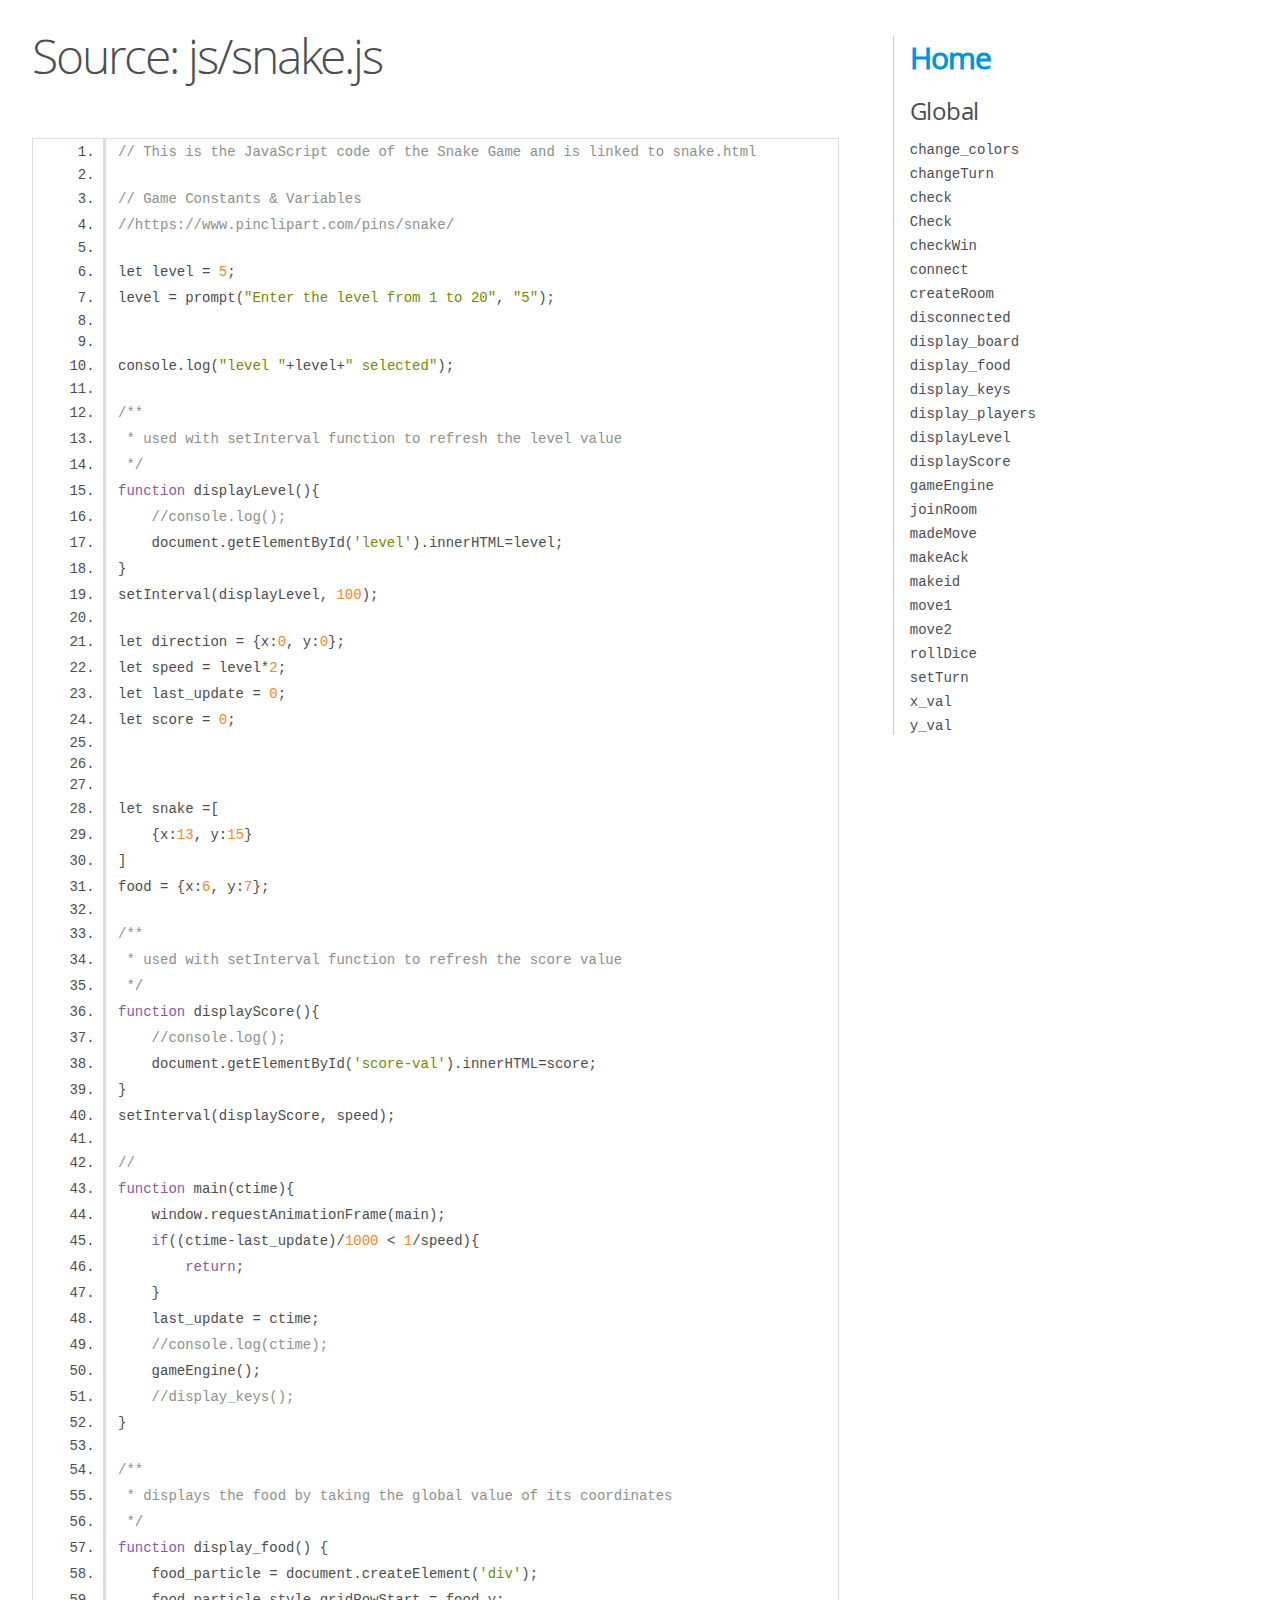
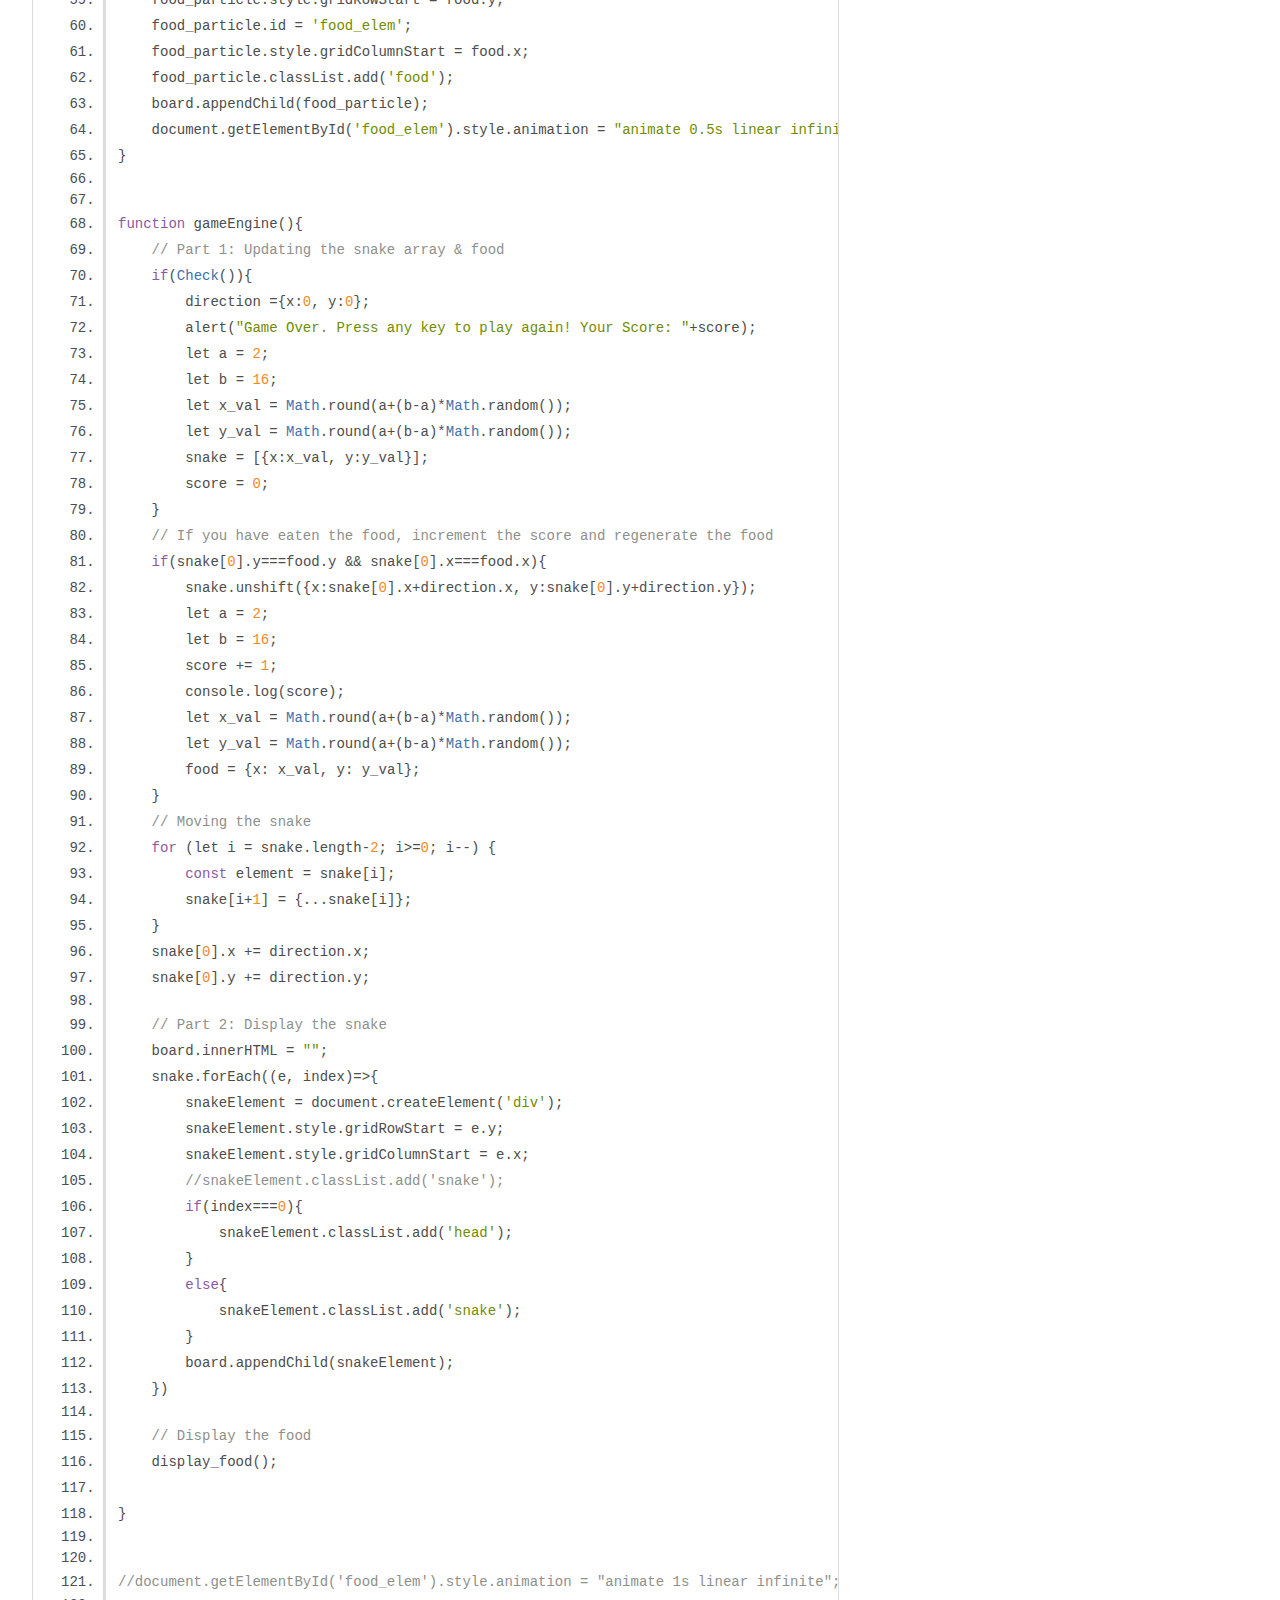
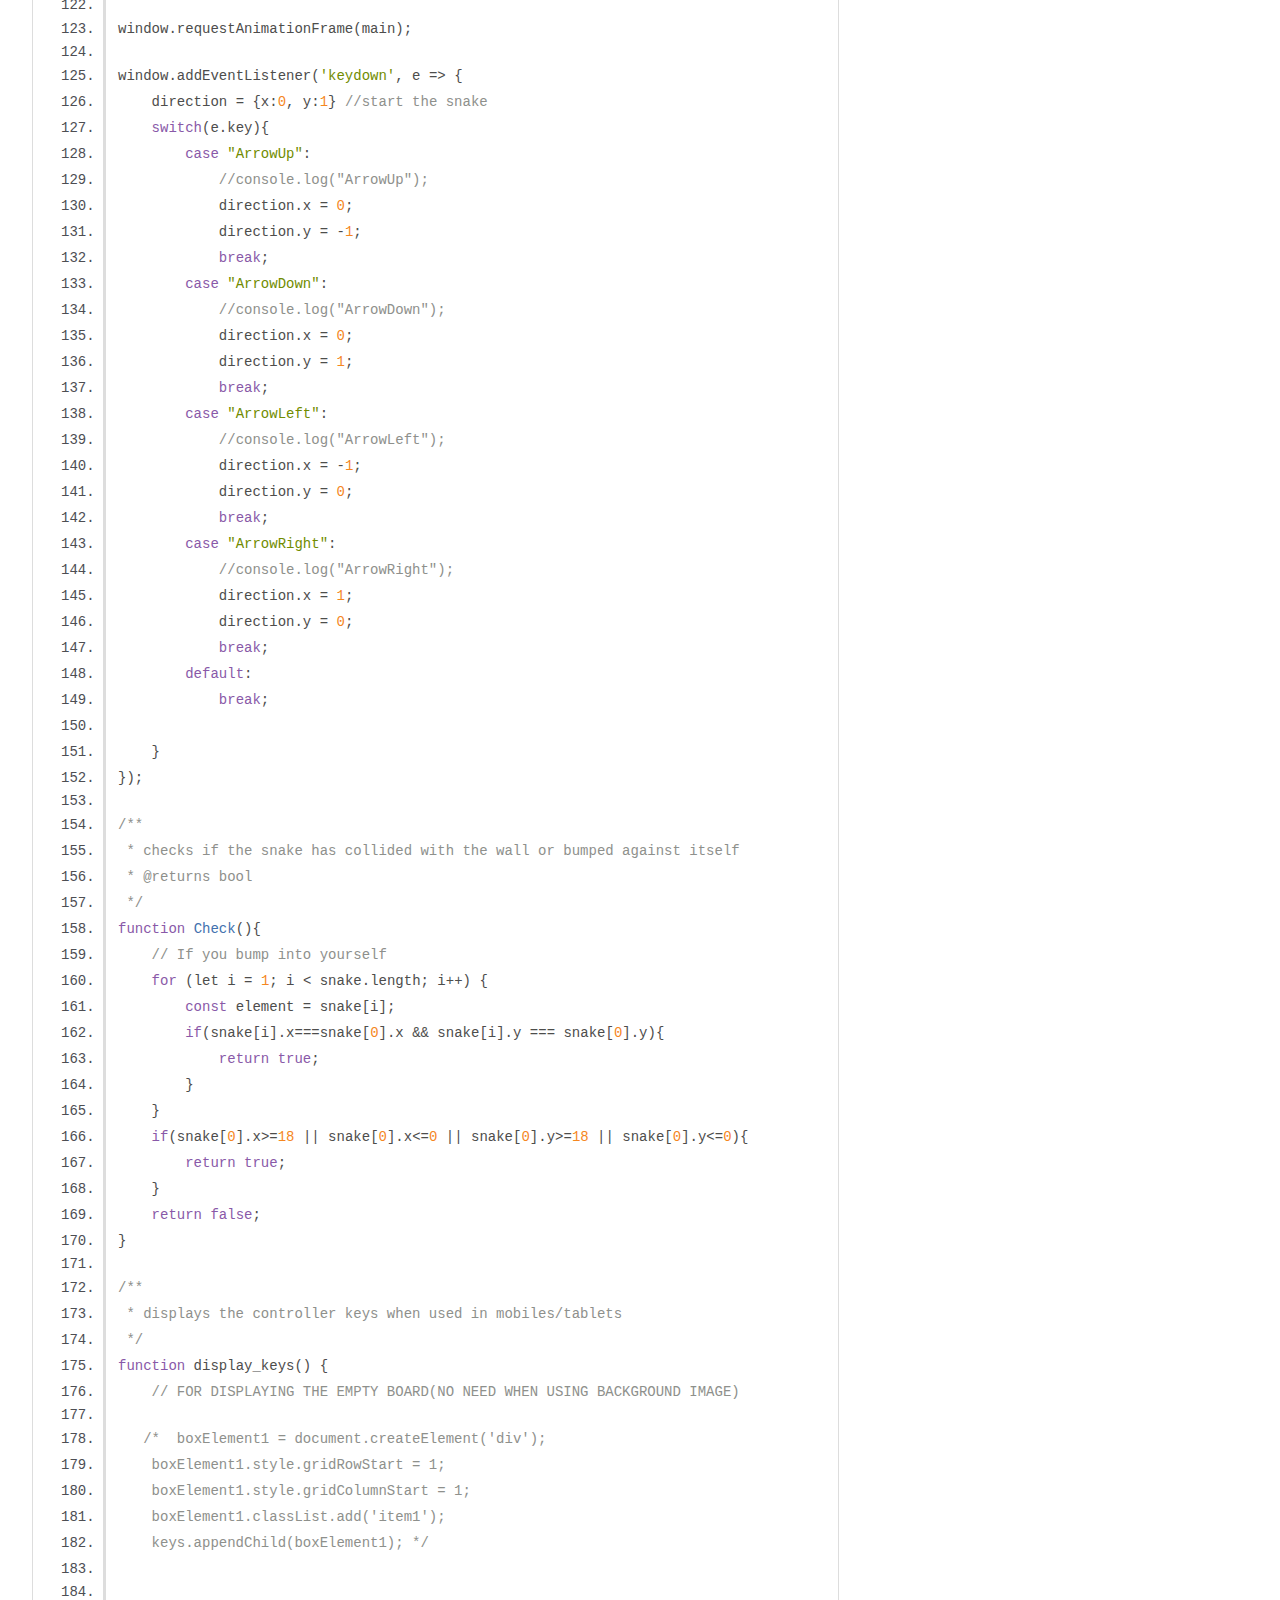
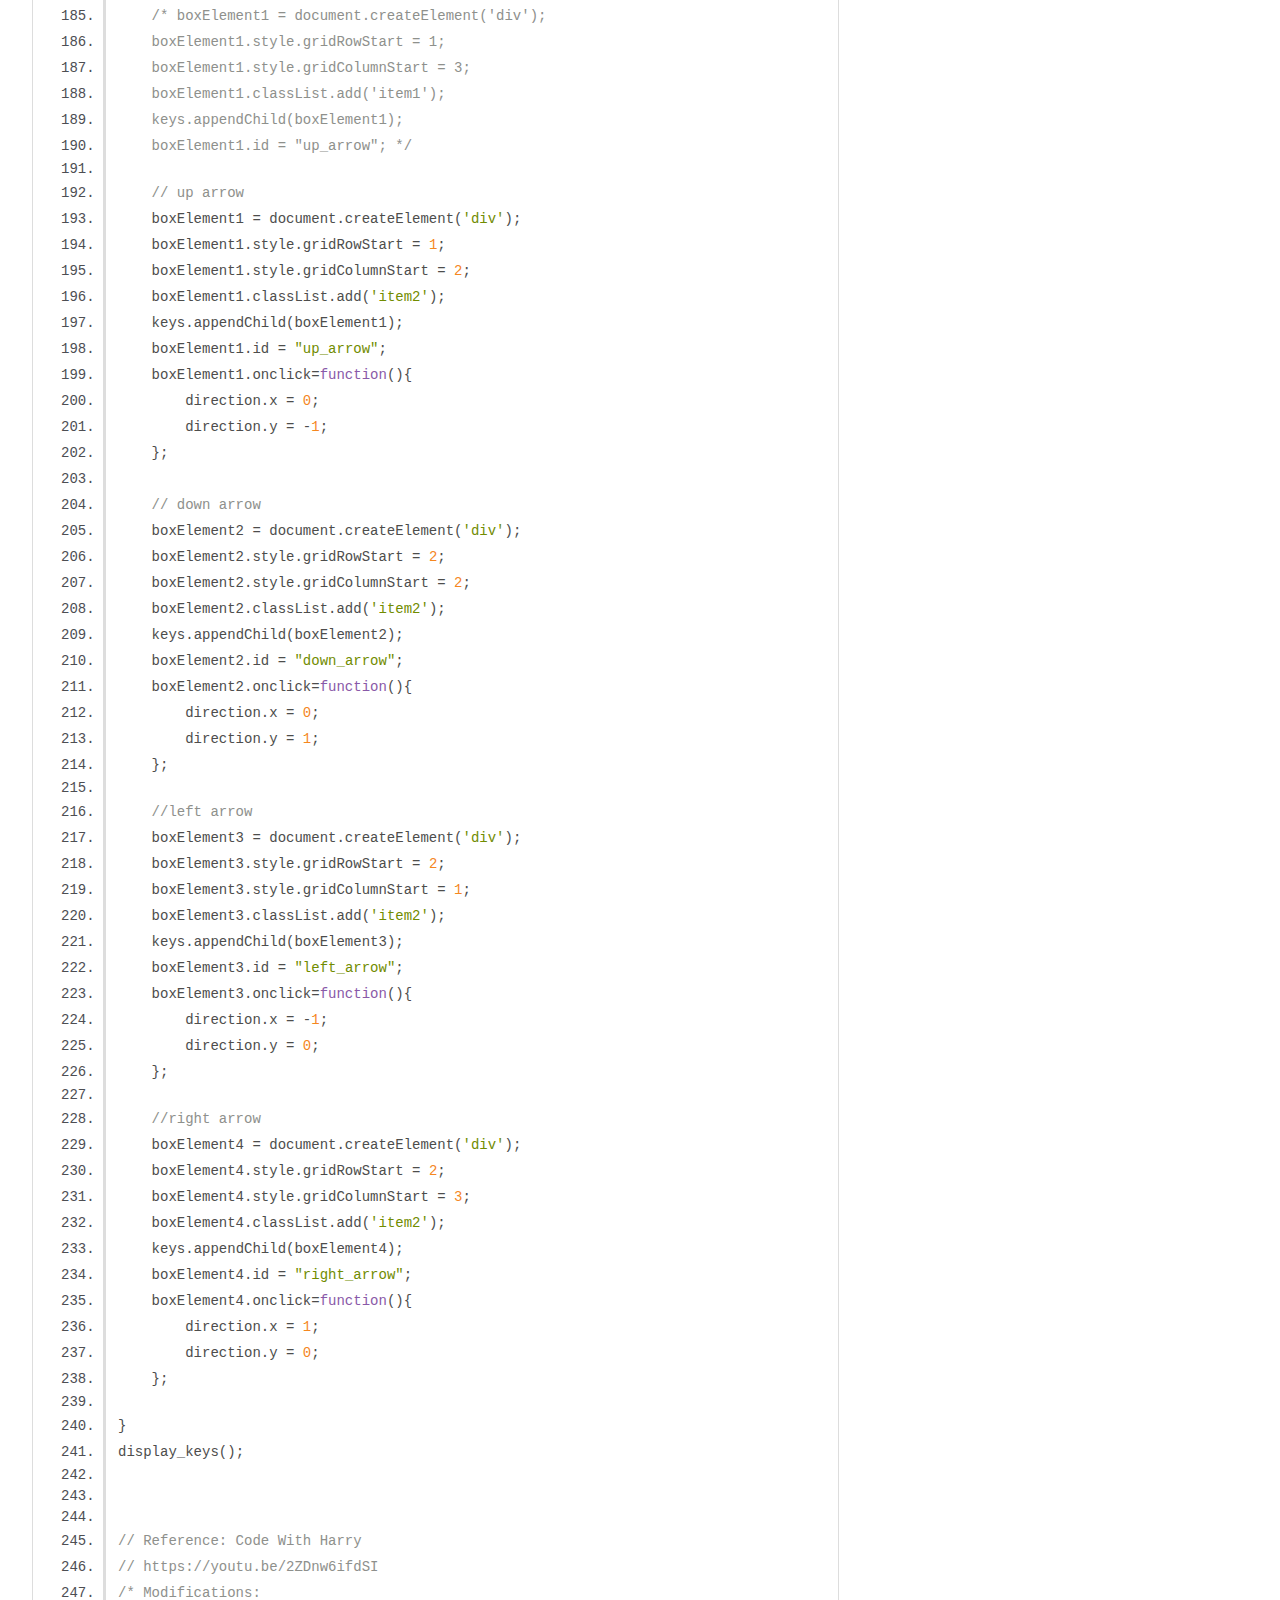
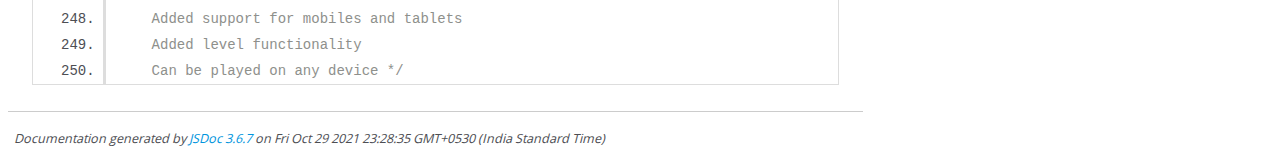
<file: out/js_snake.js.html>
<!DOCTYPE html>
<html lang="en">
<head>
    <meta charset="utf-8">
    <title>JSDoc: Source: js/snake.js</title>

    <script src="scripts/prettify/prettify.js"> </script>
    <script src="scripts/prettify/lang-css.js"> </script>
    <!--[if lt IE 9]>
      <script src="//html5shiv.googlecode.com/svn/trunk/html5.js"></script>
    <![endif]-->
    <link type="text/css" rel="stylesheet" href="styles/prettify-tomorrow.css">
    <link type="text/css" rel="stylesheet" href="styles/jsdoc-default.css">
</head>

<body>

<div id="main">

    <h1 class="page-title">Source: js/snake.js</h1>

    



    
    <section>
        <article>
            <pre class="prettyprint source linenums"><code>// This is the JavaScript code of the Snake Game and is linked to snake.html

// Game Constants &amp; Variables
//https://www.pinclipart.com/pins/snake/

let level = 5;
level = prompt("Enter the level from 1 to 20", "5");


console.log("level "+level+" selected");

/**
 * used with setInterval function to refresh the level value
 */
function displayLevel(){
    //console.log();
    document.getElementById('level').innerHTML=level;
}
setInterval(displayLevel, 100);

let direction = {x:0, y:0};
let speed = level*2;
let last_update = 0;
let score = 0;



let snake =[
    {x:13, y:15}
]
food = {x:6, y:7};

/**
 * used with setInterval function to refresh the score value
 */
function displayScore(){
    //console.log();
    document.getElementById('score-val').innerHTML=score;
}
setInterval(displayScore, speed);

//
function main(ctime){
    window.requestAnimationFrame(main);
    if((ctime-last_update)/1000 &lt; 1/speed){
        return;
    }
    last_update = ctime;
    //console.log(ctime);
    gameEngine();
    //display_keys();
}

/**
 * displays the food by taking the global value of its coordinates
 */
function display_food() {
    food_particle = document.createElement('div');
    food_particle.style.gridRowStart = food.y;
    food_particle.id = 'food_elem';
    food_particle.style.gridColumnStart = food.x;
    food_particle.classList.add('food');
    board.appendChild(food_particle);
    document.getElementById('food_elem').style.animation = "animate 0.5s linear infinite";
}


function gameEngine(){
    // Part 1: Updating the snake array &amp; food
    if(Check()){
        direction ={x:0, y:0};
        alert("Game Over. Press any key to play again! Your Score: "+score);
        let a = 2;
        let b = 16;
        let x_val = Math.round(a+(b-a)*Math.random());
        let y_val = Math.round(a+(b-a)*Math.random());
        snake = [{x:x_val, y:y_val}];
        score = 0;
    }
    // If you have eaten the food, increment the score and regenerate the food
    if(snake[0].y===food.y &amp;&amp; snake[0].x===food.x){
        snake.unshift({x:snake[0].x+direction.x, y:snake[0].y+direction.y});
        let a = 2;
        let b = 16;
        score += 1;
        console.log(score);
        let x_val = Math.round(a+(b-a)*Math.random());
        let y_val = Math.round(a+(b-a)*Math.random());
        food = {x: x_val, y: y_val};
    }
    // Moving the snake
    for (let i = snake.length-2; i>=0; i--) {
        const element = snake[i];
        snake[i+1] = {...snake[i]};
    }
    snake[0].x += direction.x;
    snake[0].y += direction.y;

    // Part 2: Display the snake 
    board.innerHTML = "";
    snake.forEach((e, index)=>{
        snakeElement = document.createElement('div');
        snakeElement.style.gridRowStart = e.y;
        snakeElement.style.gridColumnStart = e.x;
        //snakeElement.classList.add('snake');
        if(index===0){
            snakeElement.classList.add('head');
        }
        else{
            snakeElement.classList.add('snake');
        }
        board.appendChild(snakeElement);
    })

    // Display the food
    display_food();
    
}


//document.getElementById('food_elem').style.animation = "animate 1s linear infinite";

window.requestAnimationFrame(main);

window.addEventListener('keydown', e => {
    direction = {x:0, y:1} //start the snake
    switch(e.key){
        case "ArrowUp":
            //console.log("ArrowUp");
            direction.x = 0;
            direction.y = -1;
            break;
        case "ArrowDown":
            //console.log("ArrowDown");
            direction.x = 0;
            direction.y = 1;
            break;
        case "ArrowLeft":
            //console.log("ArrowLeft");
            direction.x = -1;
            direction.y = 0;
            break;
        case "ArrowRight":
            //console.log("ArrowRight");
            direction.x = 1;
            direction.y = 0;
            break;
        default:
            break;
        
    }
});

/**
 * checks if the snake has collided with the wall or bumped against itself
 * @returns bool 
 */
function Check(){
    // If you bump into yourself
    for (let i = 1; i &lt; snake.length; i++) {
        const element = snake[i];
        if(snake[i].x===snake[0].x &amp;&amp; snake[i].y === snake[0].y){
            return true;
        }
    }
    if(snake[0].x>=18 || snake[0].x&lt;=0 || snake[0].y>=18 || snake[0].y&lt;=0){
        return true;
    }
    return false;
}

/**
 * displays the controller keys when used in mobiles/tablets
 */
function display_keys() {
    // FOR DISPLAYING THE EMPTY BOARD(NO NEED WHEN USING BACKGROUND IMAGE)

   /*  boxElement1 = document.createElement('div');
    boxElement1.style.gridRowStart = 1;
    boxElement1.style.gridColumnStart = 1;
    boxElement1.classList.add('item1');
    keys.appendChild(boxElement1); */
    

    /* boxElement1 = document.createElement('div');
    boxElement1.style.gridRowStart = 1;
    boxElement1.style.gridColumnStart = 3;
    boxElement1.classList.add('item1');
    keys.appendChild(boxElement1);
    boxElement1.id = "up_arrow"; */

    // up arrow
    boxElement1 = document.createElement('div');
    boxElement1.style.gridRowStart = 1;
    boxElement1.style.gridColumnStart = 2;
    boxElement1.classList.add('item2');
    keys.appendChild(boxElement1);
    boxElement1.id = "up_arrow";
    boxElement1.onclick=function(){
        direction.x = 0;
        direction.y = -1;
    };
    
    // down arrow
    boxElement2 = document.createElement('div');
    boxElement2.style.gridRowStart = 2;
    boxElement2.style.gridColumnStart = 2;
    boxElement2.classList.add('item2');
    keys.appendChild(boxElement2);
    boxElement2.id = "down_arrow";
    boxElement2.onclick=function(){
        direction.x = 0;
        direction.y = 1;
    };

    //left arrow
    boxElement3 = document.createElement('div');
    boxElement3.style.gridRowStart = 2;
    boxElement3.style.gridColumnStart = 1;
    boxElement3.classList.add('item2');
    keys.appendChild(boxElement3);
    boxElement3.id = "left_arrow";
    boxElement3.onclick=function(){
        direction.x = -1;
        direction.y = 0;
    };

    //right arrow
    boxElement4 = document.createElement('div');
    boxElement4.style.gridRowStart = 2;
    boxElement4.style.gridColumnStart = 3;
    boxElement4.classList.add('item2');
    keys.appendChild(boxElement4);
    boxElement4.id = "right_arrow"; 
    boxElement4.onclick=function(){
        direction.x = 1;
        direction.y = 0;
    }; 

}
display_keys();



// Reference: Code With Harry
// https://youtu.be/2ZDnw6ifdSI
/* Modifications:
    Added support for mobiles and tablets
    Added level functionality 
    Can be played on any device */</code></pre>
        </article>
    </section>




</div>

<nav>
    <h2><a href="index.html">Home</a></h2><h3>Global</h3><ul><li><a href="global.html#change_colors">change_colors</a></li><li><a href="global.html#changeTurn">changeTurn</a></li><li><a href="global.html#check">check</a></li><li><a href="global.html#Check">Check</a></li><li><a href="global.html#checkWin">checkWin</a></li><li><a href="global.html#connect">connect</a></li><li><a href="global.html#createRoom">createRoom</a></li><li><a href="global.html#disconnected">disconnected</a></li><li><a href="global.html#display_board">display_board</a></li><li><a href="global.html#display_food">display_food</a></li><li><a href="global.html#display_keys">display_keys</a></li><li><a href="global.html#display_players">display_players</a></li><li><a href="global.html#displayLevel">displayLevel</a></li><li><a href="global.html#displayScore">displayScore</a></li><li><a href="global.html#gameEngine">gameEngine</a></li><li><a href="global.html#joinRoom">joinRoom</a></li><li><a href="global.html#madeMove">madeMove</a></li><li><a href="global.html#makeAck">makeAck</a></li><li><a href="global.html#makeid">makeid</a></li><li><a href="global.html#move1">move1</a></li><li><a href="global.html#move2">move2</a></li><li><a href="global.html#rollDice">rollDice</a></li><li><a href="global.html#setTurn">setTurn</a></li><li><a href="global.html#x_val">x_val</a></li><li><a href="global.html#y_val">y_val</a></li></ul>
</nav>

<br class="clear">

<footer>
    Documentation generated by <a href="https://github.com/jsdoc/jsdoc">JSDoc 3.6.7</a> on Fri Oct 29 2021 23:28:35 GMT+0530 (India Standard Time)
</footer>

<script> prettyPrint(); </script>
<script src="scripts/linenumber.js"> </script>
</body>
</html>
</file>
<file: css/grid.css>
/* This is the CSS part of SNAKE Game and is linked to snake.html */

/* https://getcssscan.com/css-buttons-examples */
*{
    background-color: rgb(2, 53, 53);
}
.container{
    background-color: rgb(2, 53, 53);
    min-height: 65vh;
    display: flex;
    justify-content: center;
    align-items: center;
}
#board{
    background-color:white;
    background-image: url('../img/board7.png');
    background-size: cover;
    background-repeat: no-repeat;
    background-position: center;
    width:80vmin;
    height: 80vmin;
    border: 1px solid black;
    justify-content: center;
    display: grid;
    /* grid-template-rows: 100px 100px 100px;
    grid-template-columns: 100px 100px 100px; */
    grid-template-rows: repeat(10,1fr);
    grid-template-columns: repeat(10,1fr);
    row-gap: 1px;
    column-gap: 1px;
    border: 2px solid rgb(11, 236, 67);
}
#intro{
    /* margin:4px ; */
    text-align: center;
}
h3,h1{
    color:honeydew;
}

span{
    margin-right: 15px;
}
#roller{
    cursor: pointer;
}
#roller:hover{
    color: aqua;
}

#roller{
    cursor: default;
}
#data:hover{
    color: aqua;
}
/* <!-- HTML !-->
<button class="button" role="button">Button 3</button> */

/* CSS */

/* https://getcssscan.com/css-buttons-examples */
.button_container{
    display: flex;
    align-items: center;
    justify-content: center;
}

#dice_val_button{
    background-color: #2ea44f;
}
#dice_val_button:hover {
    background-color: #2c974b;
}

.button {
  appearance: none;
  background-color: #2ea44f;
  border: 1px solid rgba(27, 31, 35, .15);
  border-radius: 6px;
  box-shadow: rgba(27, 31, 35, .1) 0 1px 0;
  box-sizing: border-box;
  color: #fff;
  cursor: pointer;
  display: inline-block;
  font-family: -apple-system,system-ui,"Segoe UI",Helvetica,Arial,sans-serif,"Apple Color Emoji","Segoe UI Emoji";
  font-size: 14px;
  font-weight: 600;
  line-height: 20px;
  padding: 6px 16px;
  position: relative;
  /* text-align: center; */
  text-decoration: none;
  user-select: none;
  -webkit-user-select: none;
  touch-action: manipulation;
  vertical-align: middle;
  white-space: nowrap;
  font-size: 20px;
}

.button:focus:not(:focus-visible):not(.focus-visible) {
  box-shadow: none;
  outline: none;
}

.button:hover {
  background-color: #2c974b;
  
}

.button:focus {
  box-shadow: rgba(46, 164, 79, .4) 0 0 0 3px;
  outline: none;
}

.button:disabled {
  background-color: #94d3a2;
  border-color: rgba(27, 31, 35, .1);
  color: rgba(255, 255, 255, .8);
  cursor: default;
}

.button:active {
  background-color: #298e46;
  box-shadow: rgba(20, 70, 32, .2) 0 1px 0 inset;
}

.item1{
    background-color: rgb(248, 237, 134);
    width: 100%;
    height: 100%;
}
.item2{
    background-color: rgb(236, 162, 92);
    width: 100%;
    height: 100%;
}

.position1{
    margin: 35% 40% 15% 10%;
    /* margin: 25% 30% 15% 10%; */
    /* position: absolute; */
    background-color: rgb(14, 221, 66);
    border-radius: 50%;
    border: 1px solid rgb(0, 0, 0);
}
.position2{
    margin: 35% 10% 15% 40%;
    /* margin: 25% 10% 15% 30%; */
    /* position: absolute; */
    background-color: rgb(241, 34, 34);
    border-radius: 50%;
    border: 1px solid rgb(0, 0, 0);
}

.blinker1{
    cursor: pointer;
    animation: animate1 1s linear infinite;
}

@keyframes animate1 {
    0% {
        opacity: 0.4;
        margin: 35% 40% 15% 10%;
    }

    50% {
        opacity: 1;
        margin: 32% 37% 15% 10%;
    }

    100% {
        opacity: 0.6;
        margin: 35% 40% 15% 10%;
    }
}

.blinker2{
    cursor: pointer;
    animation: animate2 1s linear infinite;
}

@keyframes animate2 {
    0% {
        opacity: 0.4;
        margin: 35% 10% 15% 40%;
    }

    50% {
        opacity: 1;
        margin: 32% 10% 15% 37%;
    }

    100% {
        opacity: 0.6;
        margin: 35% 10% 15% 40%;
    }
}

.grid_image{
    position: relative;
    width:100%;
}


.createRoom_button{
    display: flex;
    align-items: center;
    justify-content: center;
}

.joinRoom_button{
    display: flex;
    align-items: center;
    justify-content: center;
}

.cbutton {
    appearance: none;
    background-color: #2ea44f;
    border: 1px solid rgba(27, 31, 35, .15);
    border-radius: 6px;
    box-shadow: rgba(27, 31, 35, .1) 0 1px 0;
    box-sizing: border-box;
    color: #fff;
    cursor: pointer;
    display: inline-block;
    font-family: -apple-system,system-ui,"Segoe UI",Helvetica,Arial,sans-serif,"Apple Color Emoji","Segoe UI Emoji";
    font-size: 14px;
    font-weight: 600;
    line-height: 20px;
    padding: 6px 16px;
    position: relative;
    /* text-align: center; */
    text-decoration: none;
    user-select: none;
    -webkit-user-select: none;
    touch-action: manipulation;
    vertical-align: middle;
    white-space: nowrap;
    font-size: 20px;
  }

  .jbutton {
    appearance: none;
    background-color: #2ea44f;
    border: 1px solid rgba(27, 31, 35, .15);
    border-radius: 6px;
    box-shadow: rgba(27, 31, 35, .1) 0 1px 0;
    box-sizing: border-box;
    color: #fff;
    cursor: pointer;
    display: inline-block;
    font-family: -apple-system,system-ui,"Segoe UI",Helvetica,Arial,sans-serif,"Apple Color Emoji","Segoe UI Emoji";
    font-size: 14px;
    font-weight: 600;
    line-height: 20px;
    padding: 6px 16px;
    position: relative;
    /* text-align: center; */
    text-decoration: none;
    user-select: none;
    -webkit-user-select: none;
    touch-action: manipulation;
    vertical-align: middle;
    white-space: nowrap;
    font-size: 20px;
  }

.ip{
    background-color: aliceblue;
}

@media only screen and (max-width: 800px) {

    .container{
        min-height: 60vh;
    }
    #board{
        width:95vmin;
        height: 95vmin;
    }
}
</file>
<file: out/styles/prettify-tomorrow.css>
/* Tomorrow Theme */
/* Original theme - https://github.com/chriskempson/tomorrow-theme */
/* Pretty printing styles. Used with prettify.js. */
/* SPAN elements with the classes below are added by prettyprint. */
/* plain text */
.pln {
  color: #4d4d4c; }

@media screen {
  /* string content */
  .str {
    color: #718c00; }

  /* a keyword */
  .kwd {
    color: #8959a8; }

  /* a comment */
  .com {
    color: #8e908c; }

  /* a type name */
  .typ {
    color: #4271ae; }

  /* a literal value */
  .lit {
    color: #f5871f; }

  /* punctuation */
  .pun {
    color: #4d4d4c; }

  /* lisp open bracket */
  .opn {
    color: #4d4d4c; }

  /* lisp close bracket */
  .clo {
    color: #4d4d4c; }

  /* a markup tag name */
  .tag {
    color: #c82829; }

  /* a markup attribute name */
  .atn {
    color: #f5871f; }

  /* a markup attribute value */
  .atv {
    color: #3e999f; }

  /* a declaration */
  .dec {
    color: #f5871f; }

  /* a variable name */
  .var {
    color: #c82829; }

  /* a function name */
  .fun {
    color: #4271ae; } }
/* Use higher contrast and text-weight for printable form. */
@media print, projection {
  .str {
    color: #060; }

  .kwd {
    color: #006;
    font-weight: bold; }

  .com {
    color: #600;
    font-style: italic; }

  .typ {
    color: #404;
    font-weight: bold; }

  .lit {
    color: #044; }

  .pun, .opn, .clo {
    color: #440; }

  .tag {
    color: #006;
    font-weight: bold; }

  .atn {
    color: #404; }

  .atv {
    color: #060; } }
/* Style */
/*
pre.prettyprint {
  background: white;
  font-family: Consolas, Monaco, 'Andale Mono', monospace;
  font-size: 12px;
  line-height: 1.5;
  border: 1px solid #ccc;
  padding: 10px; }
*/

/* Specify class=linenums on a pre to get line numbering */
ol.linenums {
  margin-top: 0;
  margin-bottom: 0; }

/* IE indents via margin-left */
li.L0,
li.L1,
li.L2,
li.L3,
li.L4,
li.L5,
li.L6,
li.L7,
li.L8,
li.L9 {
  /* */ }

/* Alternate shading for lines */
li.L1,
li.L3,
li.L5,
li.L7,
li.L9 {
  /* */ }
</file>
<file: out/styles/jsdoc-default.css>
@font-face {
    font-family: 'Open Sans';
    font-weight: normal;
    font-style: normal;
    src: url('../fonts/OpenSans-Regular-webfont.eot');
    src:
        local('Open Sans'),
        local('OpenSans'),
        url('../fonts/OpenSans-Regular-webfont.eot?#iefix') format('embedded-opentype'),
        url('../fonts/OpenSans-Regular-webfont.woff') format('woff'),
        url('../fonts/OpenSans-Regular-webfont.svg#open_sansregular') format('svg');
}

@font-face {
    font-family: 'Open Sans Light';
    font-weight: normal;
    font-style: normal;
    src: url('../fonts/OpenSans-Light-webfont.eot');
    src:
        local('Open Sans Light'),
        local('OpenSans Light'),
        url('../fonts/OpenSans-Light-webfont.eot?#iefix') format('embedded-opentype'),
        url('../fonts/OpenSans-Light-webfont.woff') format('woff'),
        url('../fonts/OpenSans-Light-webfont.svg#open_sanslight') format('svg');
}

html
{
    overflow: auto;
    background-color: #fff;
    font-size: 14px;
}

body
{
    font-family: 'Open Sans', sans-serif;
    line-height: 1.5;
    color: #4d4e53;
    background-color: white;
}

a, a:visited, a:active {
    color: #0095dd;
    text-decoration: none;
}

a:hover {
    text-decoration: underline;
}

header
{
    display: block;
    padding: 0px 4px;
}

tt, code, kbd, samp {
    font-family: Consolas, Monaco, 'Andale Mono', monospace;
}

.class-description {
    font-size: 130%;
    line-height: 140%;
    margin-bottom: 1em;
    margin-top: 1em;
}

.class-description:empty {
    margin: 0;
}

#main {
    float: left;
    width: 70%;
}

article dl {
    margin-bottom: 40px;
}

article img {
  max-width: 100%;
}

section
{
    display: block;
    background-color: #fff;
    padding: 12px 24px;
    border-bottom: 1px solid #ccc;
    margin-right: 30px;
}

.variation {
    display: none;
}

.signature-attributes {
    font-size: 60%;
    color: #aaa;
    font-style: italic;
    font-weight: lighter;
}

nav
{
    display: block;
    float: right;
    margin-top: 28px;
    width: 30%;
    box-sizing: border-box;
    border-left: 1px solid #ccc;
    padding-left: 16px;
}

nav ul {
    font-family: 'Lucida Grande', 'Lucida Sans Unicode', arial, sans-serif;
    font-size: 100%;
    line-height: 17px;
    padding: 0;
    margin: 0;
    list-style-type: none;
}

nav ul a, nav ul a:visited, nav ul a:active {
    font-family: Consolas, Monaco, 'Andale Mono', monospace;
    line-height: 18px;
    color: #4D4E53;
}

nav h3 {
    margin-top: 12px;
}

nav li {
    margin-top: 6px;
}

footer {
    display: block;
    padding: 6px;
    margin-top: 12px;
    font-style: italic;
    font-size: 90%;
}

h1, h2, h3, h4 {
    font-weight: 200;
    margin: 0;
}

h1
{
    font-family: 'Open Sans Light', sans-serif;
    font-size: 48px;
    letter-spacing: -2px;
    margin: 12px 24px 20px;
}

h2, h3.subsection-title
{
    font-size: 30px;
    font-weight: 700;
    letter-spacing: -1px;
    margin-bottom: 12px;
}

h3
{
    font-size: 24px;
    letter-spacing: -0.5px;
    margin-bottom: 12px;
}

h4
{
    font-size: 18px;
    letter-spacing: -0.33px;
    margin-bottom: 12px;
    color: #4d4e53;
}

h5, .container-overview .subsection-title
{
    font-size: 120%;
    font-weight: bold;
    letter-spacing: -0.01em;
    margin: 8px 0 3px 0;
}

h6
{
    font-size: 100%;
    letter-spacing: -0.01em;
    margin: 6px 0 3px 0;
    font-style: italic;
}

table
{
    border-spacing: 0;
    border: 0;
    border-collapse: collapse;
}

td, th
{
    border: 1px solid #ddd;
    margin: 0px;
    text-align: left;
    vertical-align: top;
    padding: 4px 6px;
    display: table-cell;
}

thead tr
{
    background-color: #ddd;
    font-weight: bold;
}

th { border-right: 1px solid #aaa; }
tr > th:last-child { border-right: 1px solid #ddd; }

.ancestors, .attribs { color: #999; }
.ancestors a, .attribs a
{
    color: #999 !important;
    text-decoration: none;
}

.clear
{
    clear: both;
}

.important
{
    font-weight: bold;
    color: #950B02;
}

.yes-def {
    text-indent: -1000px;
}

.type-signature {
    color: #aaa;
}

.name, .signature {
    font-family: Consolas, Monaco, 'Andale Mono', monospace;
}

.details { margin-top: 14px; border-left: 2px solid #DDD; }
.details dt { width: 120px; float: left; padding-left: 10px;  padding-top: 6px; }
.details dd { margin-left: 70px; }
.details ul { margin: 0; }
.details ul { list-style-type: none; }
.details li { margin-left: 30px; padding-top: 6px; }
.details pre.prettyprint { margin: 0 }
.details .object-value { padding-top: 0; }

.description {
    margin-bottom: 1em;
    margin-top: 1em;
}

.code-caption
{
    font-style: italic;
    font-size: 107%;
    margin: 0;
}

.source
{
    border: 1px solid #ddd;
    width: 80%;
    overflow: auto;
}

.prettyprint.source {
    width: inherit;
}

.source code
{
    font-size: 100%;
    line-height: 18px;
    display: block;
    padding: 4px 12px;
    margin: 0;
    background-color: #fff;
    color: #4D4E53;
}

.prettyprint code span.line
{
  display: inline-block;
}

.prettyprint.linenums
{
  padding-left: 70px;
  -webkit-user-select: none;
  -moz-user-select: none;
  -ms-user-select: none;
  user-select: none;
}

.prettyprint.linenums ol
{
  padding-left: 0;
}

.prettyprint.linenums li
{
  border-left: 3px #ddd solid;
}

.prettyprint.linenums li.selected,
.prettyprint.linenums li.selected *
{
  background-color: lightyellow;
}

.prettyprint.linenums li *
{
  -webkit-user-select: text;
  -moz-user-select: text;
  -ms-user-select: text;
  user-select: text;
}

.params .name, .props .name, .name code {
    color: #4D4E53;
    font-family: Consolas, Monaco, 'Andale Mono', monospace;
    font-size: 100%;
}

.params td.description > p:first-child,
.props td.description > p:first-child
{
    margin-top: 0;
    padding-top: 0;
}

.params td.description > p:last-child,
.props td.description > p:last-child
{
    margin-bottom: 0;
    padding-bottom: 0;
}

.disabled {
    color: #454545;
}
</file>
<file: css/snake.css>
/* This is the CSS part of SNAKE Game and is linked to snake.html */

*{
    padding: 0;
    margin: 0;
    background-color: rgb(2, 53, 53);
}

.body{
    background-color: rgb(2, 53, 53);
    min-height: 80vh;
    display: flex;
    justify-content: center;
    align-items: center;
}


span{
    margin-right: 15px;
}
h2{
    color:honeydew;
}

#board{
    background: linear-gradient(rgb(181, 243, 181), rgb(231, 231, 33));
    width: 80vmin;
    height: 82vmin;
    border: 2px solid black;
    display: grid;
    grid-template-rows: repeat(18, 1fr);
    grid-template-columns: repeat(18, 1fr);
}
.item{
    background-color: aqua;
    width: 100%;
    height: 100%;
}
#score{
    /* font-size: 16px;
    background-color: rgb(240, 217, 174);
    border: 2px solid gray;
    padding: 30px; */
    margin:4px ;
    text-align: center;
}

.head{
    background-color: red;
    border-radius: 20%;
    margin: 2%;
}
.snake{ 
    background-color: purple;
    border-radius: 20%;
    margin: 8%;
}
.food{
    background-color: rgb(18, 236, 73);
    border-radius: 50%;
    border: 3px solid rgb(5, 102, 73);
    animation: animate 1s linear infinite;
}

@keyframes animate{
    0%{
      opacity: 0.3;
      margin: 5%;
    }
    50%{
      opacity: 0.8;
      margin:0%;
      background-color: rgb(3, 5, 0);
    }
    100%{
      opacity: 2.0;
      margin: 10%
    }
}

.key_container{
    background-color: rgb(2, 53, 53);
    /* min-height: 80vh; */
    display: none;
    justify-content: center;
    align-items: center;
}


#keys{
    /* background: linear-gradient(rgb(181, 243, 181), rgb(231, 231, 33)); */
    width: 21vmin;
    height: 21vmin;
    /* border: 2px solid black; */
    display: grid;
    grid-template-rows: repeat(2, 1fr);
    grid-template-columns: repeat(3, 1fr);
    row-gap: 10px;
    column-gap: 10px;
}


.item1{
    background-color: rgb(2, 53, 53);
    width: 100%;
    height: 100%;
    
}
.item2{
    background-color: rgb(236, 162, 92);
    width: 100%;
    height: 100%;
    margin: 5%;
    border: 2px solid black;
    border-radius: 10%;
}

@media only screen and (max-width: 800px) {
    .body{
        min-height: 60vh;
    }
    .container{
        min-height: 60vh;
    }
    #board{
        width:95vmin;
        height: 95vmin;
    }
    .key_container{
        /* min-height: 80vh; */
        display: flex;
    }
    #keys{
        /* background: linear-gradient(rgb(181, 243, 181), rgb(231, 231, 33)); */
        width: 60vmin;
        height: 32vmin;
        /* border: 2px solid black; */
        display: grid;
        row-gap: 30px;
        column-gap: 50px;
    }
}

/* .arrow {
    border: solid black;
    border-width: 0 30px 30px 0;
    display: inline-block;
    padding: 3px;
  }
  
  .right {
    transform: rotate(-45deg);
    -webkit-transform: rotate(-45deg);
  }
  
  .left {
    transform: rotate(135deg);
    -webkit-transform: rotate(135deg);
  }
  
  .up {
    transform: rotate(-135deg);
    -webkit-transform: rotate(-135deg);
  }
  
  .down {
    transform: rotate(45deg);
    -webkit-transform: rotate(45deg);
  } */
</file>
<file: css/style.css>
/* This is the CSS part of TIC-TAC-TOE and is linked to tictactoe.html */

.gameContainer{
	background-color: lightblue ;
	display: flex;
	justify-content: center;
	margin-top: 50px;
}
/*.body{
	background-color: blue;
}*/
/*//references: https://www.youtube.com/watch?v=sSLGP-_2gOI&t*/
.container{
	display: grid;
	grid-template-rows: repeat(3,10vw);
	grid-template-columns: repeat(3, 10vw);
}
/*//references: https://www.youtube.com/watch?v=sSLGP-_2gOI&t*/
.box{
	border: 2px solid black;
	font-size: 7vw;
	cursor: pointer;
	display: flex;
	justify-content: center;
	align-items: center;
}
.box:hover{
	background-color: grey;
}
.gameStat{
	/*padding: 80px;*/
	/*font-size: 1.5vw;*/
	align-items: center;
	justify-content: center;
	display: flex;
}
.bt-0{
	border-top: 0;
}
.bl-0{
	border-left: 0;
}
.bb-0{
	border-bottom: 0;
}
.br-0{
	border-right: 0;
}
</file>
